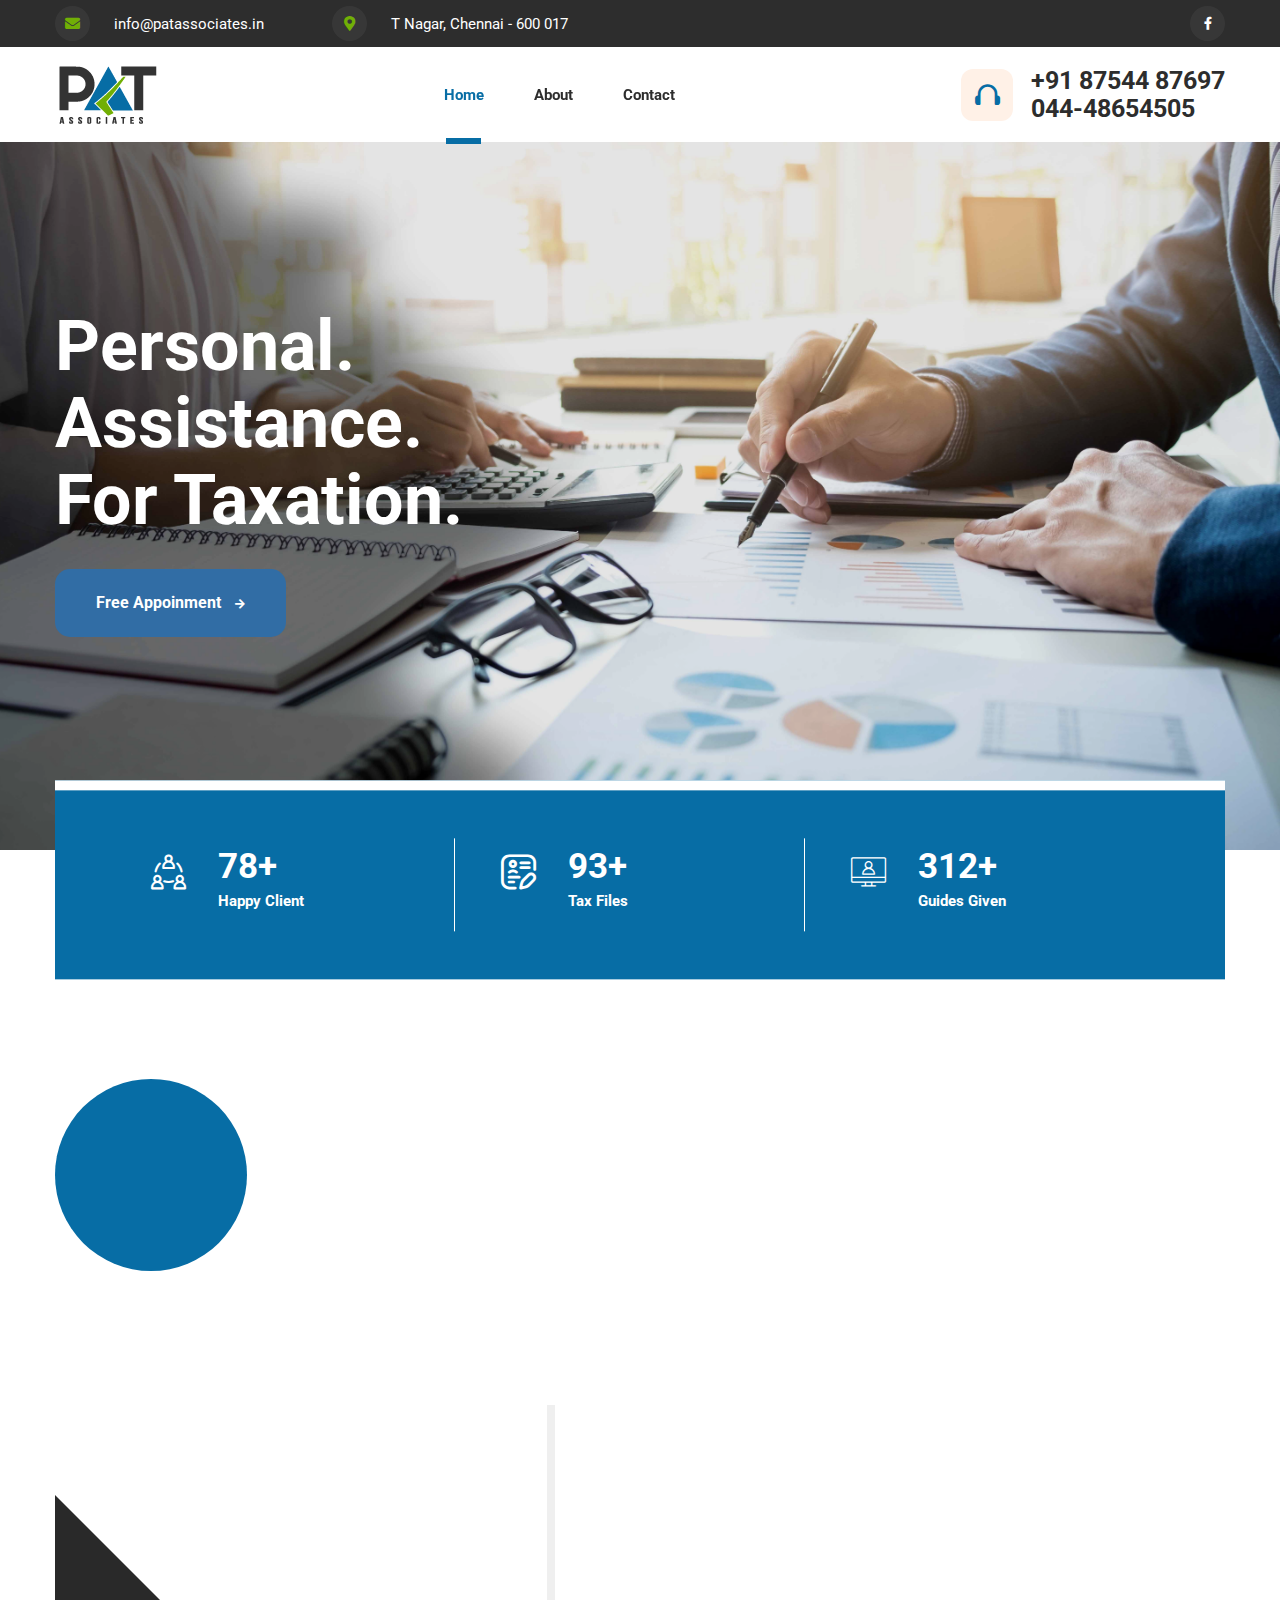
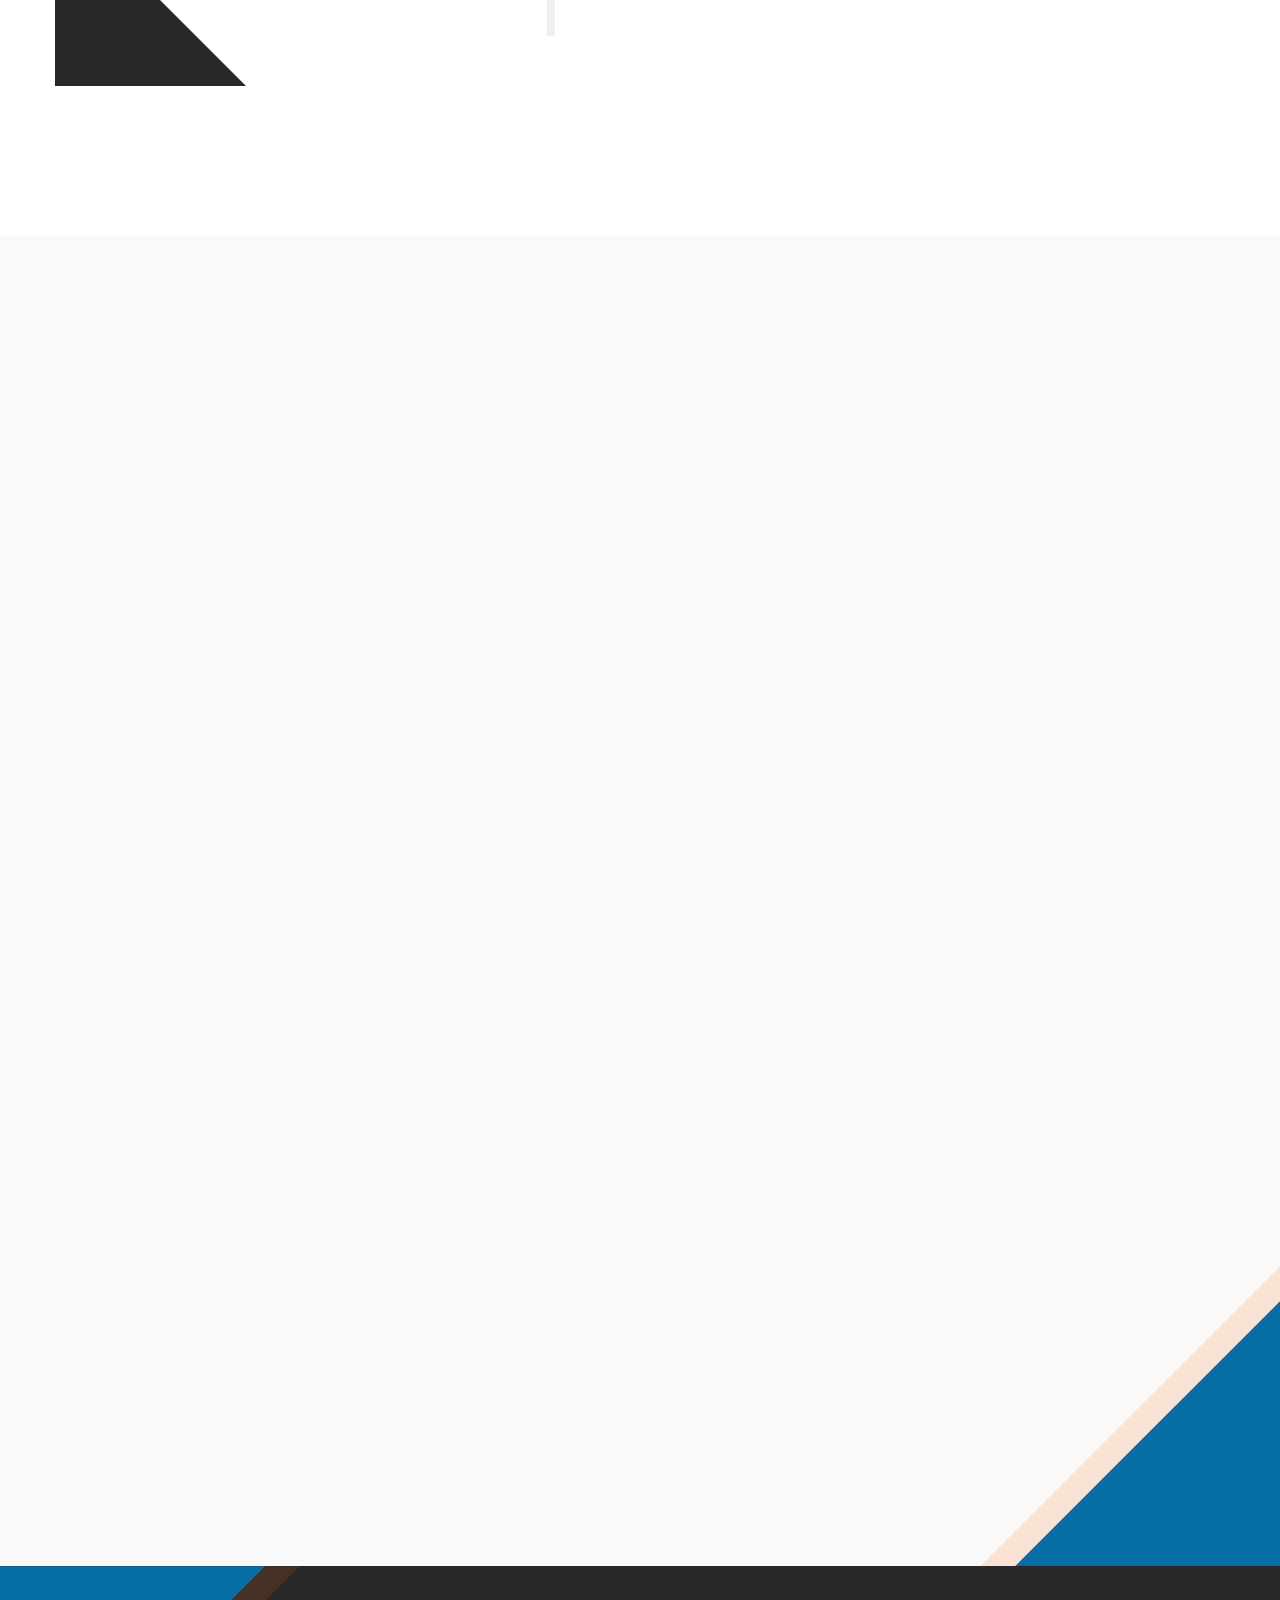
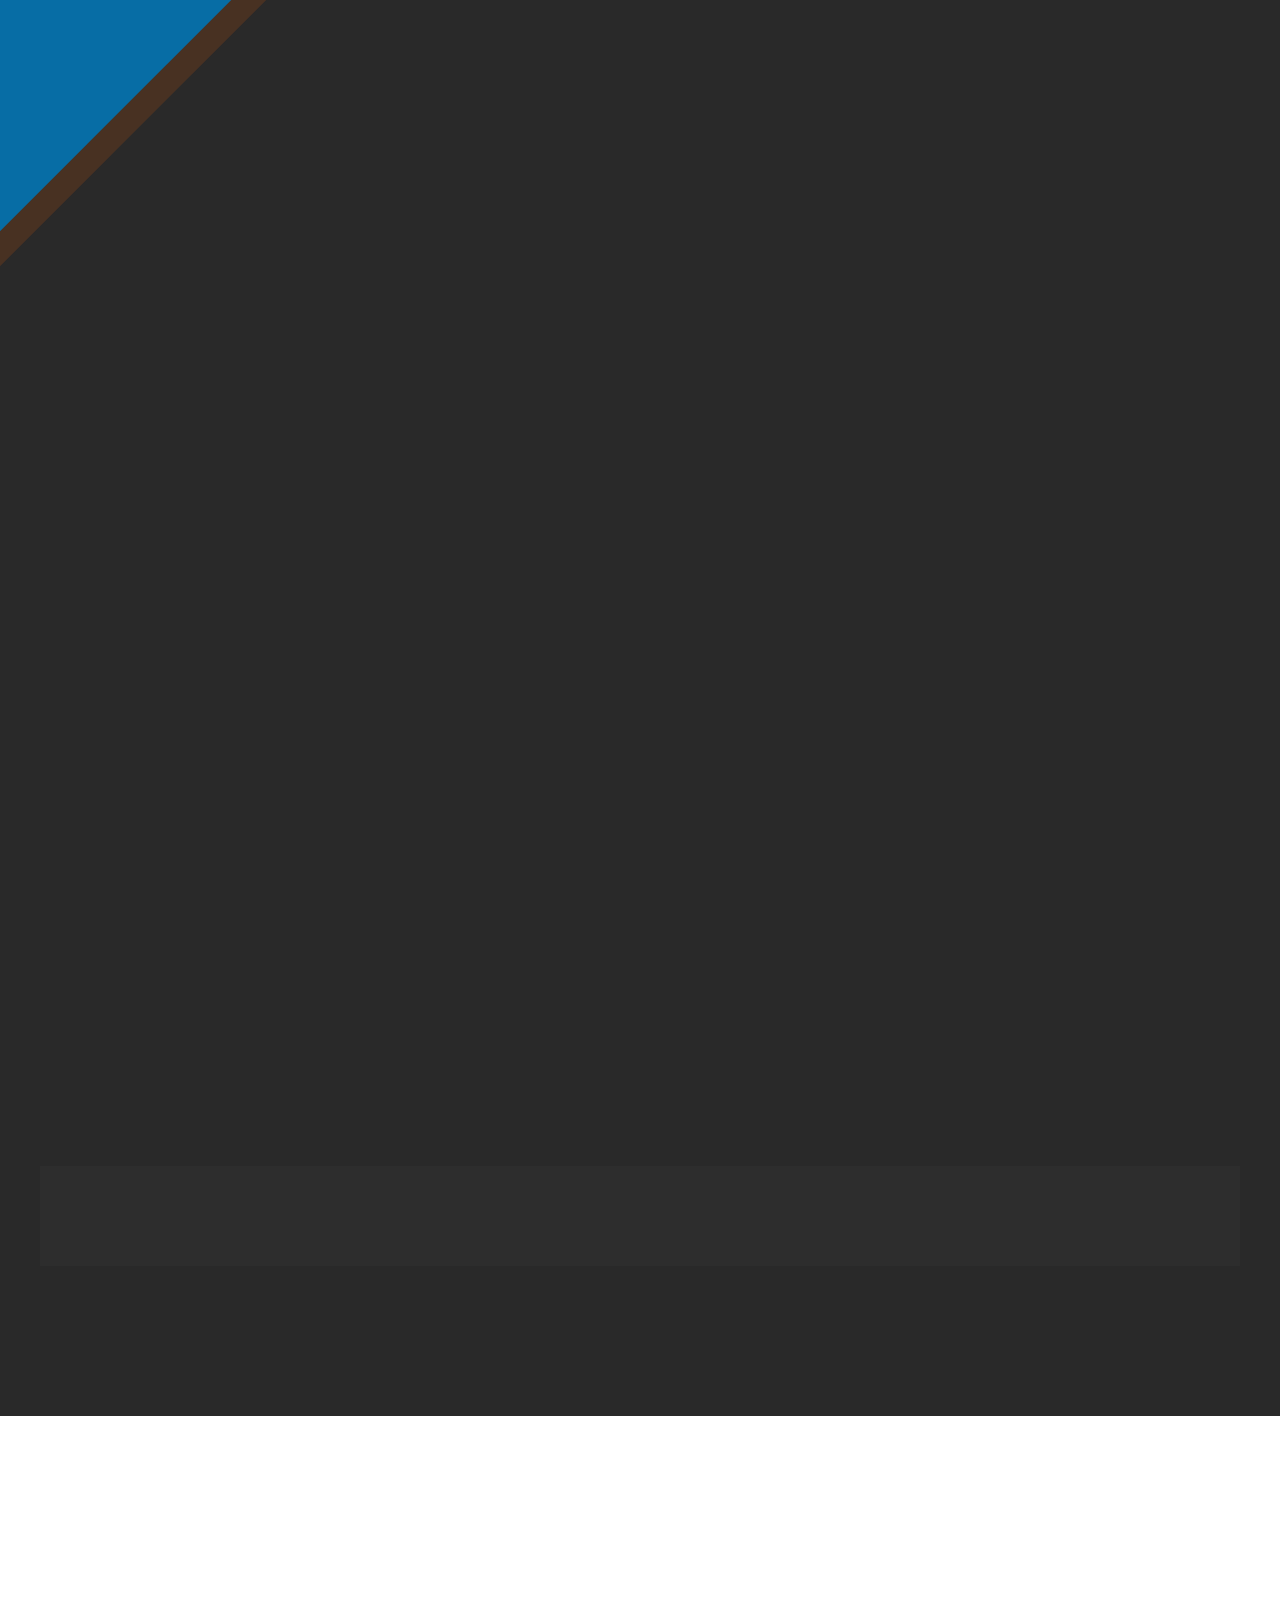
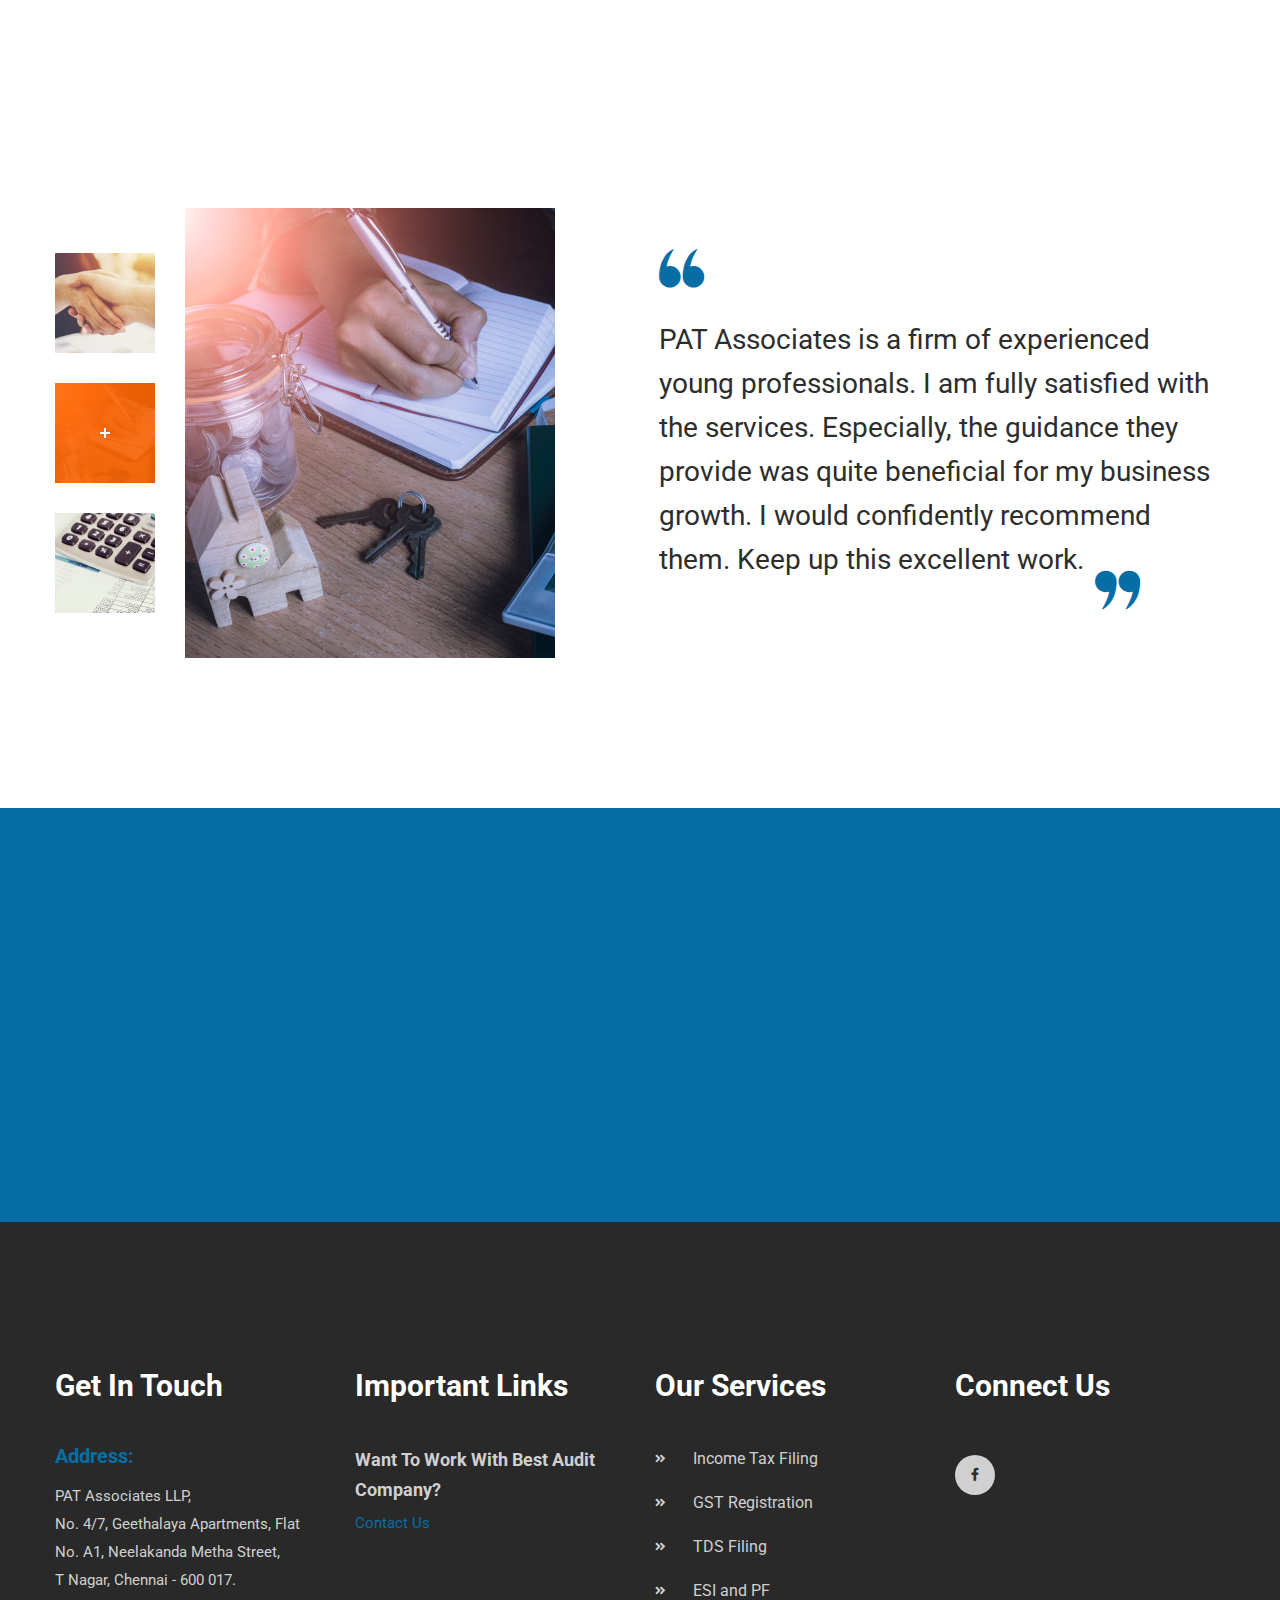
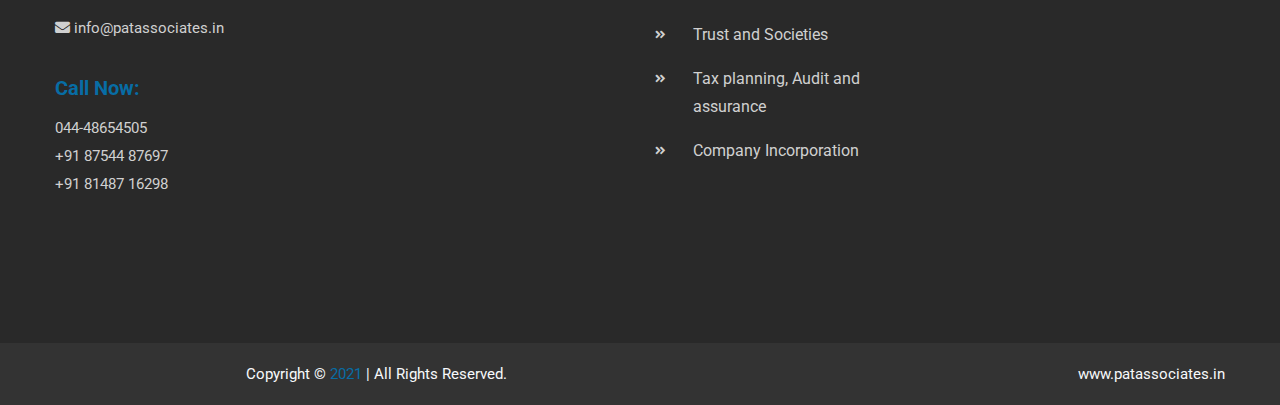
<file: index.html>
<!DOCTYPE html>
<html lang="zxx">
<head>
    <meta charset="utf-8">
    <meta http-equiv="X-UA-Compatible" content="IE=edge">
    <meta name="viewport" content="width=device-width, initial-scale=1, maximum-scale=1, user-scalable=0">
    <title>PAT Associates - Personal Assistance For Taxation</title>
    <meta name="description" content="PAT Associates has been specializing in personalized taxation and accounting services in Chennai. ">
  <meta name="keywords" content=" Tax file in chennai, audit company in chennai ">	
    <!-- Fav Icons -->
    <link rel="shortcut icon" href="assets/images/favicon.png" type="image/x-icon">

    <!-- Stylesheets -->
    <link rel="stylesheet" href="https://fonts.googleapis.com/css2?family=Roboto:ital,wght@0,400;0,500;0,700;1,400;1,500&display=swap">
    <link rel="stylesheet" href="https://use.fontawesome.com/releases/v5.9.0/css/all.css">
    <link rel="stylesheet" href="assets/css/bootstrap.min.css">
    <link rel="stylesheet" href="assets/css/menu.css">
    <link rel="stylesheet" href="assets/css/slick.css">
    <link rel="stylesheet" href="assets/css/flaticon.css">
    <link rel="stylesheet" href="assets/css/animate.css">
    <link rel="stylesheet" href="assets/css/leaflet.css">
    <link rel="stylesheet" href="assets/css/spacing.min.css">
    <!-- Main Style CSS -->
    <link rel="stylesheet" href="assets/css/style.css">
    <!-- Responsive CSS -->
    <link rel="stylesheet" href="assets/css/responsive.css">

   
    <!--[if lt IE 9]><script src="https://cdnjs.cloudflare.com/ajax/libs/html5shiv/3.7.3/html5shiv.js"></script><![endif]-->
<!-- Global site tag (gtag.js) - Google Analytics -->
<script async src="https://www.googletagmanager.com/gtag/js?id=G-X9ENXC2XY2"></script>
<script>
  window.dataLayer = window.dataLayer || [];
  function gtag(){dataLayer.push(arguments);}
  gtag('js', new Date());

  gtag('config', 'G-X9ENXC2XY2');
</script>

</head>

<body>
    <div class="page-wrapper">

        <!-- Preloader -->
        <div class="preloader"></div>

        <!--==================================================================== 
                                Start Header area
        =====================================================================-->
        <header class="main-header">

            <div class="header-top bg-orange">
                <div class="container">
                    <div class="top-inner">
                        <ul class="top-left">
                            <li><i class="fa fa-envelope"></i> <a href="mailto:info@patassociates.in">info@patassociates.in</a></li>
                            <li><i class="fas fa-map-marker-alt"></i> T Nagar, Chennai - 600 017</li>
                        </ul>

                        <div class="top-right ml-auto">
                            <div class="social-style-one">
                                <a target="_blank" href="https://www.facebook.com/PATassociatesLLP/"><i class="fab fa-facebook-f"></i></a>
                                <!--<a href="#"><i class="fab fa-skype"></i></a>
                                <a href="#"><i class="fab fa-twitter"></i></a>
                                <a href="#"><i class="fab fa-pinterest-p"></i></a>-->
                            </div>
                        </div>
                    </div>
                </div>
            </div>

            <!--Header-Upper-->
            <div class="header-upper">
                <div class="container clearfix">

                    <div class="header-inner d-lg-flex align-items-center">

                        <div class="logo-outer d-flex align-items-center">
                            <div class="logo"><a href="index.html"><img src="assets/images/logo.png" alt="" title=""></a></div>
                        </div>

                        <div class="nav-outer clearfix ml-lg-auto mr-lg-auto">
                            <!-- Main Menu -->
                            <nav class="main-menu navbar-expand-lg">
                                <div class="navbar-header clearfix">
                                    <!-- Toggle Button -->
                                    <button type="button" class="navbar-toggle" data-toggle="collapse" data-target=".navbar-collapse">
                                        <span class="icon-bar"></span>
                                        <span class="icon-bar"></span>
                                        <span class="icon-bar"></span>
                                    </button>
                                </div>

                                <div class="navbar-collapse collapse clearfix">
                                    <ul class="navigation clearfix">
                                        <li class="current-menu-item"><a href="index.html">Home</a></li>
                                        <li><a href="about.html">About</a></li>
                                       
                                        <li><a href="contact.html">Contact</a></li>
                                    </ul>
                                </div>

                            </nav>
                            <!-- Main Menu End-->
                        </div>

                        <div class="menu-number">
                              <i class="flaticon-headphone"></i> <a href="callto:+918754487697">+91 87544 87697</a><br>
                            <a href="callto:04448654505">044-48654505</a><br>
                            
                        </div>
                    </div>

                </div>
            </div>
            <!--End Header Upper-->
        </header>
        <!--==================================================================== 
                                End Header area
        =====================================================================-->

        <!--==================================================================== 
            Start Hero Section
        =====================================================================-->
        <section class="hero-section overlay">
            <div class="container">
                <div class="hero-inner">
                    <span class="sub-title wow fadeInUp" data-wow-duration="1s">  </span>
                    <h1><span class="wow fadeInUp" data-wow-duration="1s" data-wow-delay="0.3s">Personal</span><br>
                     <span class="wow fadeInUp" data-wow-duration="1s" data-wow-delay="0.5s">Assistance</span><br>
                      <span class="wow fadeInUp" data-wow-duration="1s" data-wow-delay="0.8s">For Taxation</span></h1>
                    <a href="contact.html" class="theme-btn wow fadeInUp" data-wow-duration="1s" data-wow-delay="1s">Free Appoinment <i class="fas fa-arrow-right"></i></a>
                </div>
            </div>
        </section>
        <!--==================================================================== 
            End Hero Section
        =====================================================================-->

        <!--==================================================================== 
            Start Our Success Section
        =====================================================================-->
        <div class="our-success pb-30 rpb-0 wow fadeInUp" data-wow-duration="2s">
            <div class="container">
                <div class="success-wrap bg-orange">
                    <div class="row">
                        <div class="col-xl-4 col-lg-6 col-md-6">
                            <div class="success-item">
                                <div class="success-icon">
                                    <i class="flaticon-people"></i>
                                </div>
                                <div class="success-content">
                                    <span class="count-text" data-speed="2500" data-stop="250">0</span>
                                    <p>Happy Client</p>
                                </div>
                            </div>
                        </div>
                        <div class="col-xl-4 col-lg-6 col-md-6">
                            <div class="success-item">
                                <div class="success-icon">
                                    <i class="flaticon-edit"></i>
                                </div>
                                <div class="success-content">
                                    <span class="count-text" data-speed="2500" data-stop="300">0</span>
                                    <p>Tax Files</p>
                                </div>
                            </div>
                        </div>
                        <div class="col-xl-4 col-lg-6 col-md-6">
                            <div class="success-item">
                                <div class="success-icon">
                                    <i class="flaticon-computer"></i>
                                </div>
                                <div class="success-content">
                                    <span class="count-text" data-speed="2500" data-stop="1000">0</span>
                                    <p>Guides Given</p>
                                </div>
                            </div>
                        </div>
                        <!--<div class="col-xl-3 col-lg-6 col-md-6">
                            <div class="success-item">
                                <div class="success-icon">
                                    <i class="flaticon-review"></i>
                                </div>
                                <div class="success-content">
                                    <span class="count-text" data-speed="2500" data-stop="4">0</span>
                                    <p>Industries</p>
                                </div>
                            </div>
                        </div>-->
                    </div>
                </div>
            </div>
        </div>
        <!--==================================================================== 
            End Our Success Section
        =====================================================================-->

        <!--==================================================================== 
            Start About Us Section
        =====================================================================-->
        <section class="about-us pb-150 rpb-100">
            <div class="container">
                <div class="row align-items-center">
                    <div class="col-lg-6">
                        <div class="about-image rmb-50">
                            <img class="wow fadeInBottomLeft" data-wow-duration="2s" src="assets/images/about/about.jpg" alt="About Image">
                            <div class="about-border"></div>
                        </div>
                    </div>
                    <div class="col-lg-6">
                        <div class="about-content">
                            <div class="section-title mb-25 wow fadeInUp" data-wow-duration="2s">
                                <h2>We Will Help<br> You For <span>Tax.</span></h2>
                            </div>
                            <p class="wow fadeInUp" data-wow-duration="2s">PAT Associates has been specializing in personalized taxation and accounting services in Chennai. We offer unparalleled personalized accounting services to a wide range of clients, we are here to assure that all of your financial decisions are made carefully and with your greatest interests in mind.</p>

                            <i class="wow fadeInUp" data-wow-duration="2s">We are rendering a comprehensive professional service which includes Income Tax Filing, GST Registration & Advisory, TDS Filing, ESI & PF filing, PF claim, Tax planning, Audit, and assurance, Corporate Compliances, etc.
                            </i>
                           
                        </div>
                    </div>
                </div>
            </div>
        </section>
        <!--==================================================================== 
            End About Us Section
        =====================================================================-->
   
        <!--==================================================================== 
            Start Service Section
        =====================================================================-->
        <section class="services-section bg-snow pt-140 rpt-90 pb-110 rpb-60">
            <div class="container">
                <div class="row justify-content-center">
                    <div class="col-lg-7 col-md-8">
                        <div class="section-title text-center mb-80 wow fadeInUp"  data-wow-duration="2s">
                            <h2>Services We Offer.</h2>
                            <p>We at PAT Associates, provide plenty of services in the fields of taxation, finance, and accounting. Our wide range of services is meant to be a one-stop solution for all your needs.</p>
                        </div>
                    </div>
                </div>
                <div class="row">
                    <div class="col-lg-12 col-md-12">
                        <div class="service-item wow fadeInUp" data-wow-duration="2s" data-wow-delay="0.3s">
                            <div class="service-icon d-flex">
                                <img src="assets/images/services/icon5.png" alt="Services">
                                <a href="javascript:void(0)" class="ml-auto"><i class="fas fa-angle-double-right"></i></a>
                            </div>
                            <div class="service-content">
                                <h4><a href="javascript:void(0)">Tax planning, Audit and assurance</a></h4>
                                <p>Our audit & assurance solutions assist customers in reaching their regulatory objective as an attest function.
                                </p>
                                <p>GST Registration, Monthly Filing, Annual Returns, Revocation, GST Audits.</p>
                                <p>We provide hassle-free TDS Filing Services of monthly and quarterly basis.</p>
                            </div>
                        </div>
                    </div>
                  <!-- <div class="col-lg-4 col-md-6">
                        <div class="service-item wow fadeInUp" data-wow-duration="2s">
                            <div class="service-icon d-flex">
                                <img src="assets/images/services/icon1.png" alt="Services">
                                <a href="javascript:void(0)" class="ml-auto"><i class="fas fa-angle-double-right"></i></a>
                            </div>
                            <div class="service-content">
                                <h4><a href="javascript:void(0)">Income Tax<br> Filing</a></h4>
                                <p>Experience the smarter way to process the Income Tax filings without any complications.</p>
                            </div>
                        </div>
                    </div>
                    <div class="col-lg-4 col-md-6">
                        <div class="service-item wow fadeInUp" data-wow-duration="2s" data-wow-delay="0.3s">
                            <div class="service-icon d-flex">
                                <img src="assets/images/services/icon2.png" alt="Services">
                                <a href="javascript:void(0)" class="ml-auto"><i class="fas fa-angle-double-right"></i></a>
                            </div>
                            <div class="service-content">
                                <h4><a href="javascript:void(0)">GST <br>Registration</a></h4>
                                <p>Monthly Filing, Annual Returns, Revocation, GST Cancellation</p>
                            </div>
                        </div>
                    </div>
                    <div class="col-lg-4 col-md-6">
                        <div class="service-item wow fadeInUp" data-wow-duration="2s" data-wow-delay="0.5s">
                            <div class="service-icon d-flex">
                                <img src="assets/images/services/icon3.png" alt="Services">
                                <a href="javascript:void(0)" class="ml-auto"><i class="fas fa-angle-double-right"></i></a>
                            </div>
                            <div class="service-content">
                                <h4><a href="javascript:void(0)">TDS<br> Filing</a></h4>
                                <p>We provide hassle-free TDS Filing Services with the best quality at a low price.</p>
                            </div>
                        </div>
                    </div>-->
                    <div class="separetor wow fadeInUp" data-wow-duration="2s"></div>
                    <div class="col-lg-4 col-md-6">
                        <div class="service-item wow fadeInUp" data-wow-duration="2s">
                            <div class="service-icon d-flex">
                                <img src="assets/images/services/icon4.png" alt="Services">
                                <a href="javascript:void(0)" class="ml-auto"><i class="fas fa-angle-double-right"></i></a>
                            </div>
                            <div class="service-content">
                                <h4><a href="javascript:void(0)">ESI & PF </a></h4>
                                <p>With the dedicated team, we provide consulting, registration, and tax return filing for EPF and ESI.</p>
                            </div>
                        </div>
                    </div>
                    <div class="col-lg-4 col-md-6">
                        <div class="service-item wow fadeInUp" data-wow-duration="2s" data-wow-delay="0.3s">
                            <div class="service-icon d-flex">
                                <img src="assets/images/services/icon5.png" alt="Services">
                                <a href="javascript:void(0)" class="ml-auto"><i class="fas fa-angle-double-right"></i></a>
                            </div>
                            <div class="service-content">
                                <h4><a href="javascript:void(0)">Trust and Societies</a></h4>
                                <p>We ardently believe in professional ethics and simultaneously in preserving the trust and confidential matters of our patron.
                                </p>
                            </div>
                        </div>
                    </div>
                    <div class="col-lg-4 col-md-6">
                        <div class="service-item wow fadeInUp" data-wow-duration="2s" data-wow-delay="0.5s">
                            <div class="service-icon d-flex">
                                <img src="assets/images/services/icon6.png" alt="Services">
                                <a href="javascript:void(0)" class="ml-auto"><i class="fas fa-angle-double-right"></i></a>
                            </div>
                            <div class="service-content">
                                <h4><a href="javascript:void(0)">Company <br>Incorporation</a></h4>
                                <p>To start up any business, we assist you in getting all the valid business registrations & statutory licenses.
                                </p>
                            </div>
                        </div>
                    </div>
                </div>
            </div>
        </section>
        <!--==================================================================== 
            End Service Section
        =====================================================================-->
   
        <section class="cases-section bg-black pt-140 rpt-90 pb-150 rpb-100">
            <div class="container">
                <div class="row justify-content-center">
                    <div class="col-lg-6">
                        <div class="section-title text-center mb-80 wow fadeInUp" data-wow-duration="2s">
                            <h2>Industries We Serve</h2>
                            <p>Whether you require an internal audit for your company or personal accounting services, we have got you covered everything.
                            </p>
                        </div>
                    </div>
                </div>
               
                <div class="case-wrap">
                    <div class="case-item wow fadeInUp" data-wow-duration="2s" data-wow-delay="0.1s" >
                        <div class="case-image">
                            <img src="assets/images/cases/case3.jpg" alt="Case Image">
                           <!-- <a href="case-details.html"><i class="fas fa-angle-double-right"></i></a>-->
                        </div>
                        <div class="case-content">
                            <span>Industries</span>
                            <h4><a href="case-details.html">Small & Medium Business Groups</a></h4>
                        </div>
                    </div>
                    <div class="case-item wow fadeInUp" data-wow-duration="2s">
                        <div class="case-image">
                            <img src="assets/images/cases/case1.jpg" alt="Case Image">
                          
                        </div>
                        <div class="case-content">
                            <span>Industries</span>
                            <h4><a href="case-details.html">Corporates</a></h4>
                        </div>
                    </div>
                    <div class="case-item wow fadeInUp" data-wow-duration="2s"  data-wow-delay="0.5s">
                        <div class="case-image">
                            <img src="assets/images/cases/case4.jpg" alt="Case Image">
                           
                        </div>
                        <div class="case-content">
                            <span>Industries</span>
                            <h4><a href="case-details.html">Government Sectors</a></h4>
                        </div>
                    </div>
                   
                   
                    
                    
                    
                </div>
            </div>
        </section>
      
        <!--==================================================================== 
            Start Testimonial Section
        =====================================================================-->
        <section class="testimonial-section pt-135 rpt-85 pb-150 rpb-100">
            <div class="container">
                <div class="row justify-content-center">
                    <div class="col-xl-6 col-md-8 col-sm-9">
                        <div class="section-title text-center mb-80 wow fadeInUp" data-wow-duration="2s">
                            <h2>What Clients Say <span>About Us!</span></h2>
                            <p>Our clients are always delighted with us. See the thoughts of our satisfied customers.
                            </p>
                        </div>
                    </div>
                </div>
                <div class="testimonial-area">
                    <div class="review-buttons">
                        <figure>
                            <a href="#" data-review="1" class="review-btn">
                                <img src="assets/images/testimonials/testi-small1.jpg" alt="Reviewed by">
                            </a>
                        </figure>
                        <figure class="active-btn">
                            <a href="#" data-review="2" class="review-btn active">
                                <img src="assets/images/testimonials/testi-small2.jpg" alt="Reviewed by">
                            </a>
                        </figure>
                        <figure>
                            <a href="#" data-review="3" class="review-btn">
                                <img src="assets/images/testimonials/testi-small3.jpg" alt="Reviewed by">
                            </a>
                        </figure>
                    </div>
                    <div class="testimony-content">
                        <div class="review-single">
                            <div class="textimonial-image">
                                <img src="assets/images/testimonials/testi-big1.jpg" alt="Reviewed By">
                            </div>
                            <div class="textimonial-content">
                                <p>I really appreciate PAT Associates' support in GST and taxation-related works. Outstanding services and well-behaved professionals made things more comfortable for me. I would like to recommend my friends this company for GST, taxation, and other CA related works.</p>
                                
                            </div>
                        </div>
                        <div class="review-single active">
                            <div class="textimonial-image">
                                <img src="assets/images/testimonials/testi-big2.jpg" alt="Reviewed By">
                            </div>
                            <div class="textimonial-content">
                                <p>PAT Associates is a firm of experienced young professionals. I am fully satisfied with the services. Especially, the guidance they provide was quite beneficial for my business growth. I would confidently recommend them. Keep up this excellent work.</p>
                               
                            </div>
                        </div>
                        <div class="review-single">
                            <div class="textimonial-image">
                                <img src="assets/images/testimonials/testi-big3.jpg" alt="Reviewed By">
                            </div>
                            <div class="textimonial-content">
                                <p>The right place to get all tax-related services under one roof.  I would recommend PAT Associates for all the financial and taxation matters. They have done all accounting and taxation-related issues and professionally managed my new company registration in Chennai.</p>
                                
                            </div>
                        </div>
                    </div>
                </div>
            </div>
        </section>
        <!--==================================================================== 
            End Testimonials Section
        =====================================================================-->   
          
        <!--==================================================================== 
            Start Call To Action Section
        =====================================================================-->
        <section class="cta-section bg-orange pt-130 rpt-80 pb-135 rpb-100">
            <div class="container">
                <div class="row align-items-center">
                    <div class="col-lg-8">
                        <div class="cta-text wow fadeInUp rmb-25" data-wow-duration="2s">
                            <h3>You Want To Work With Best Audit Company?</h3>
                        </div>
                    </div>
                    <div class="col-lg-4">
                        <div class="cta-btn wow fadeInUp" data-wow-duration="2s" data-wow-delay="0.3s">
                            <a href="contact.html" class="theme-btn">Contact Now <i class="fas fa-arrow-right"></i></a>
                        </div>
                    </div>
                </div>
            </div>
        </section>
        <!--==================================================================== 
            End Call To Action Section
        =====================================================================-->
   
        <!--==================================================================== 
                                Start Footer Section
        =====================================================================-->
        <footer class="footer-section bg-black pt-150 rpt-100">
            <div class="container">
                <div class="row">
                    <div class="col-lg-3 col-6">
                        <div class="widget contact-info-widget">
                            <h3 class="widget-title">Get In Touch</h3>
                            <ul>
                                <li style="margin-bottom: 20px;">
                                    <h5>Address:</h5>
                                    <p>PAT Associates LLP, <br>No. 4/7, Geethalaya Apartments, Flat No. A1, Neelakanda Metha Street,
                                        <br>T Nagar, Chennai - 600 017.</p>
                                </li>
                                <li ><i class="fa fa-envelope"></i> <a href="mailto:info@patassociates.in">info@patassociates.in</a></li>
                                <li>
                                    <h5>Call Now:</h5>
                                    <p><a href="callto:04448654505">044-48654505</a></p> 
<p><a href="callto:+918754487697">+91 87544 87697</a></p>
                                    <p><a href="callto:+918148716298">+91 81487 16298</a></p>
                                </li>
                            </ul>
                        </div>
                    </div>
                    <div class="col-lg-3 col-6">
                        <div class="widget recent-post-widget">
                            <h3 class="widget-title">Important Links</h3>
                            <ul>
                                <li>
                                    <div class="post-item">
                                        <h5><a href="#">Want To Work With Best Audit Company?</a></h5>
                                        <p>Contact Us</p>
                                    </div>
                                </li>
                              
                            </ul>
                        </div>
                    </div>
                    <div class="col-lg-3 col-6">
                        <div class="widget menu-widget">
                            <h3 class="widget-title">Our Services</h3>
                            <ul>
                                <li><a href="javascript:void(0)">Income Tax
                                    Filing</a></li>
                                <li><a href="javascript:void(0)">GST
                                    Registration</a></li>
                                <li><a href="javascript:void(0)">TDS
                                    Filing</a></li>
                                <li><a href="javascript:void(0)">ESI and PF </a></li> <li><a href="javascript:void(0)">Trust and Societies</a></li>
                                <li><a href="javascript:void(0)">Tax planning,
                                    Audit and assurance</a></li>
                                    <li><a href="javascript:void(0)">Company
                                        Incorporation</a></li>
                            </ul>
                        </div>
                    </div>
                    <div class="col-lg-3 col-6">
                        <div class="widget subscribe-widget">
                            <h3 class="widget-title">Connect Us</h3>
                            <div class="social-style-two mt-10">
                                <a target="_blank" href="https://www.facebook.com/PATassociatesLLP/"><i class="fab fa-facebook-f"></i></a>
                           
                            </div>
                        </div>
                    </div>
                </div>
            </div>
            
            <!-- Copyright Area-->
            <div class="copyright-area mt-95 rmt-45">
               <div class="container">
                    <div class="copyright-inner align-items-center">
                        <div class="copyright-wrap order-2 order-md-1">
                            <p>Copyright © <span>2021</span> | All Rights Reserved.</p>
                            <!-- Scroll Top Button -->
                            <button class="scroll-top scroll-to-target wow fadeInUp" data-wow-duration="2s" data-target="html"><i class="fas fa-angle-double-up"></i></button>
                            <!-- footer menu -->
                        </div>
                        <ul class="footer-menu order-1 order-md-2">
                            <li><a href="#">www.patassociates.in</a></li>
                           
                        </ul>
                    </div>
                </div>
            </div>
        </footer>
        <!--==================================================================== 
                                End Footer Section
        =====================================================================-->
    </div>
    <!--End pagewrapper-->
    
    <!-- jequery plugins -->
    <script src="assets/js/jquery-3.5.1.min.js"></script>
    <script src="assets/js/bootstrap.min.js"></script>
    <script src="assets/js/slick.min.js"></script>
    <script src="assets/js/wow.min.js"></script>
    <script src="assets/js/leaflet.min.js"></script>
    <script src="assets/js/appear.js"></script>
    <!-- Custom script -->
    <script src="assets/js/script.js"></script>
</body>
</html>
</file>
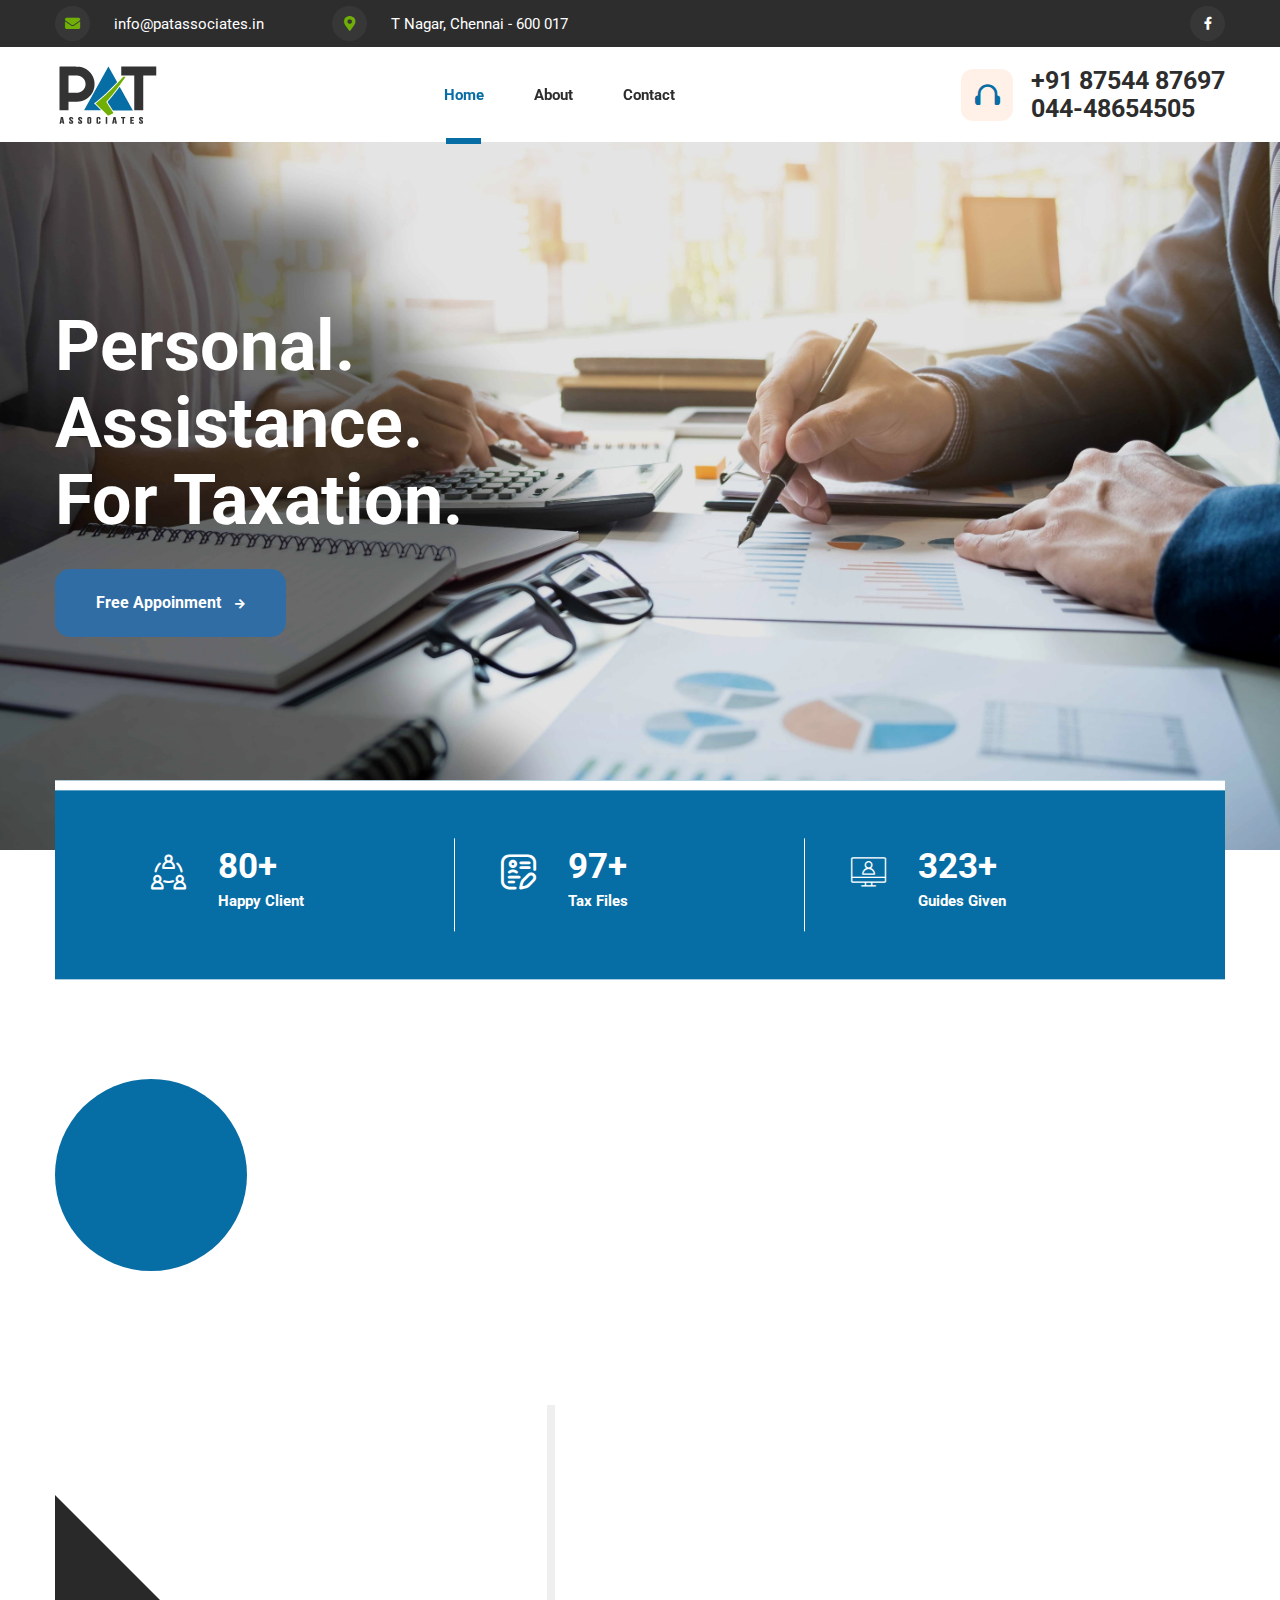
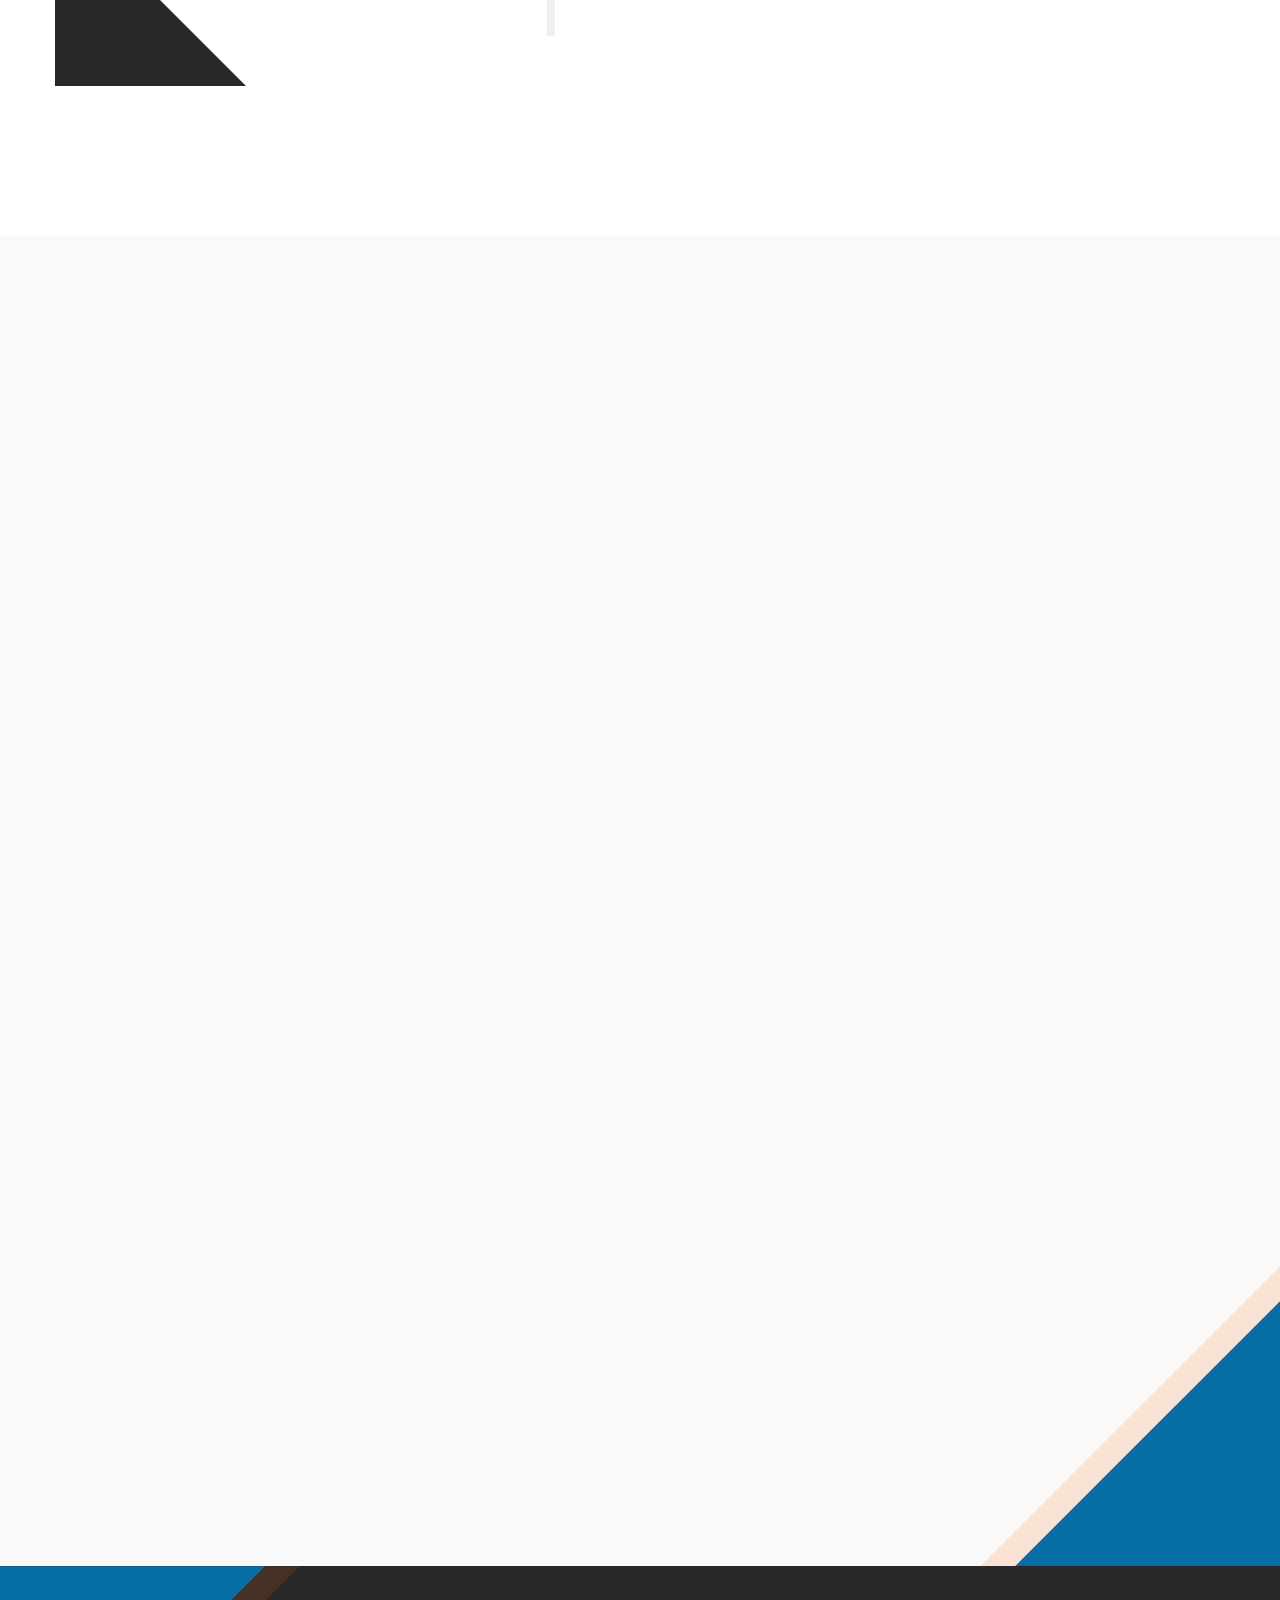
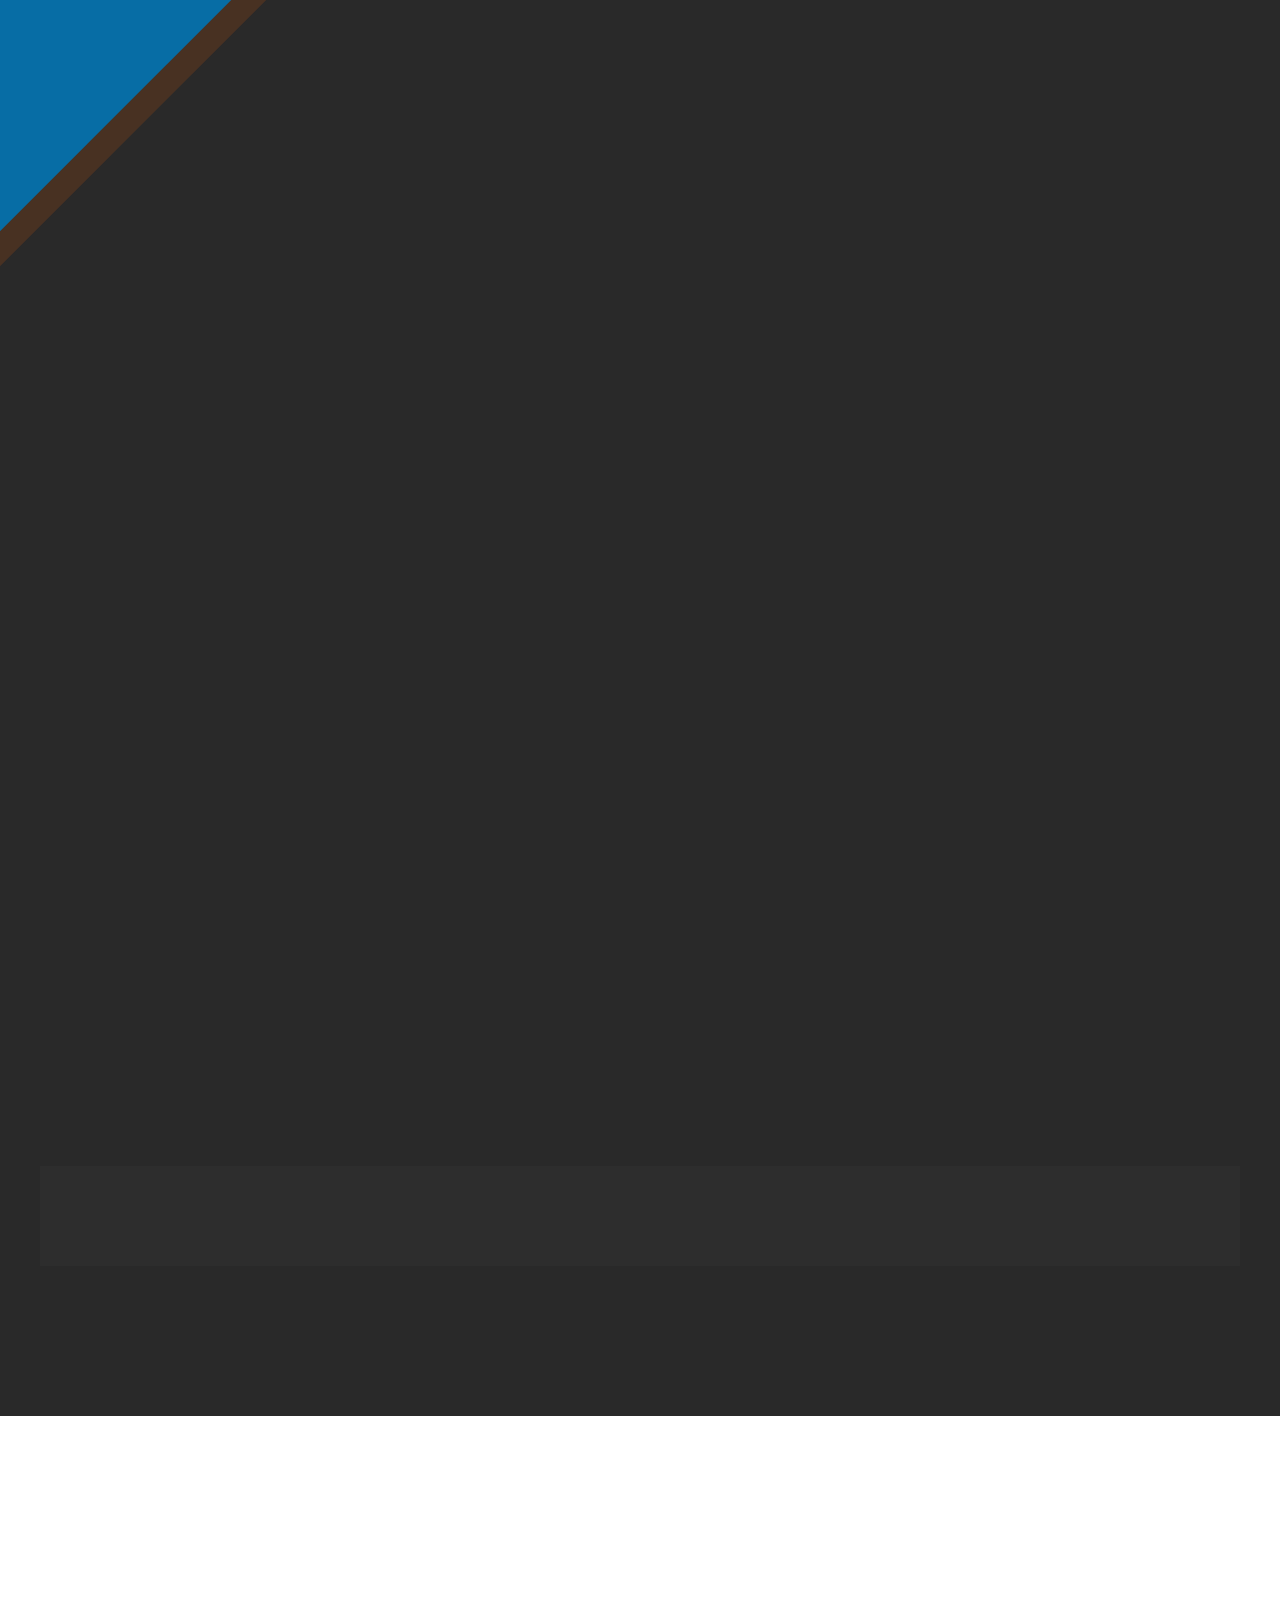
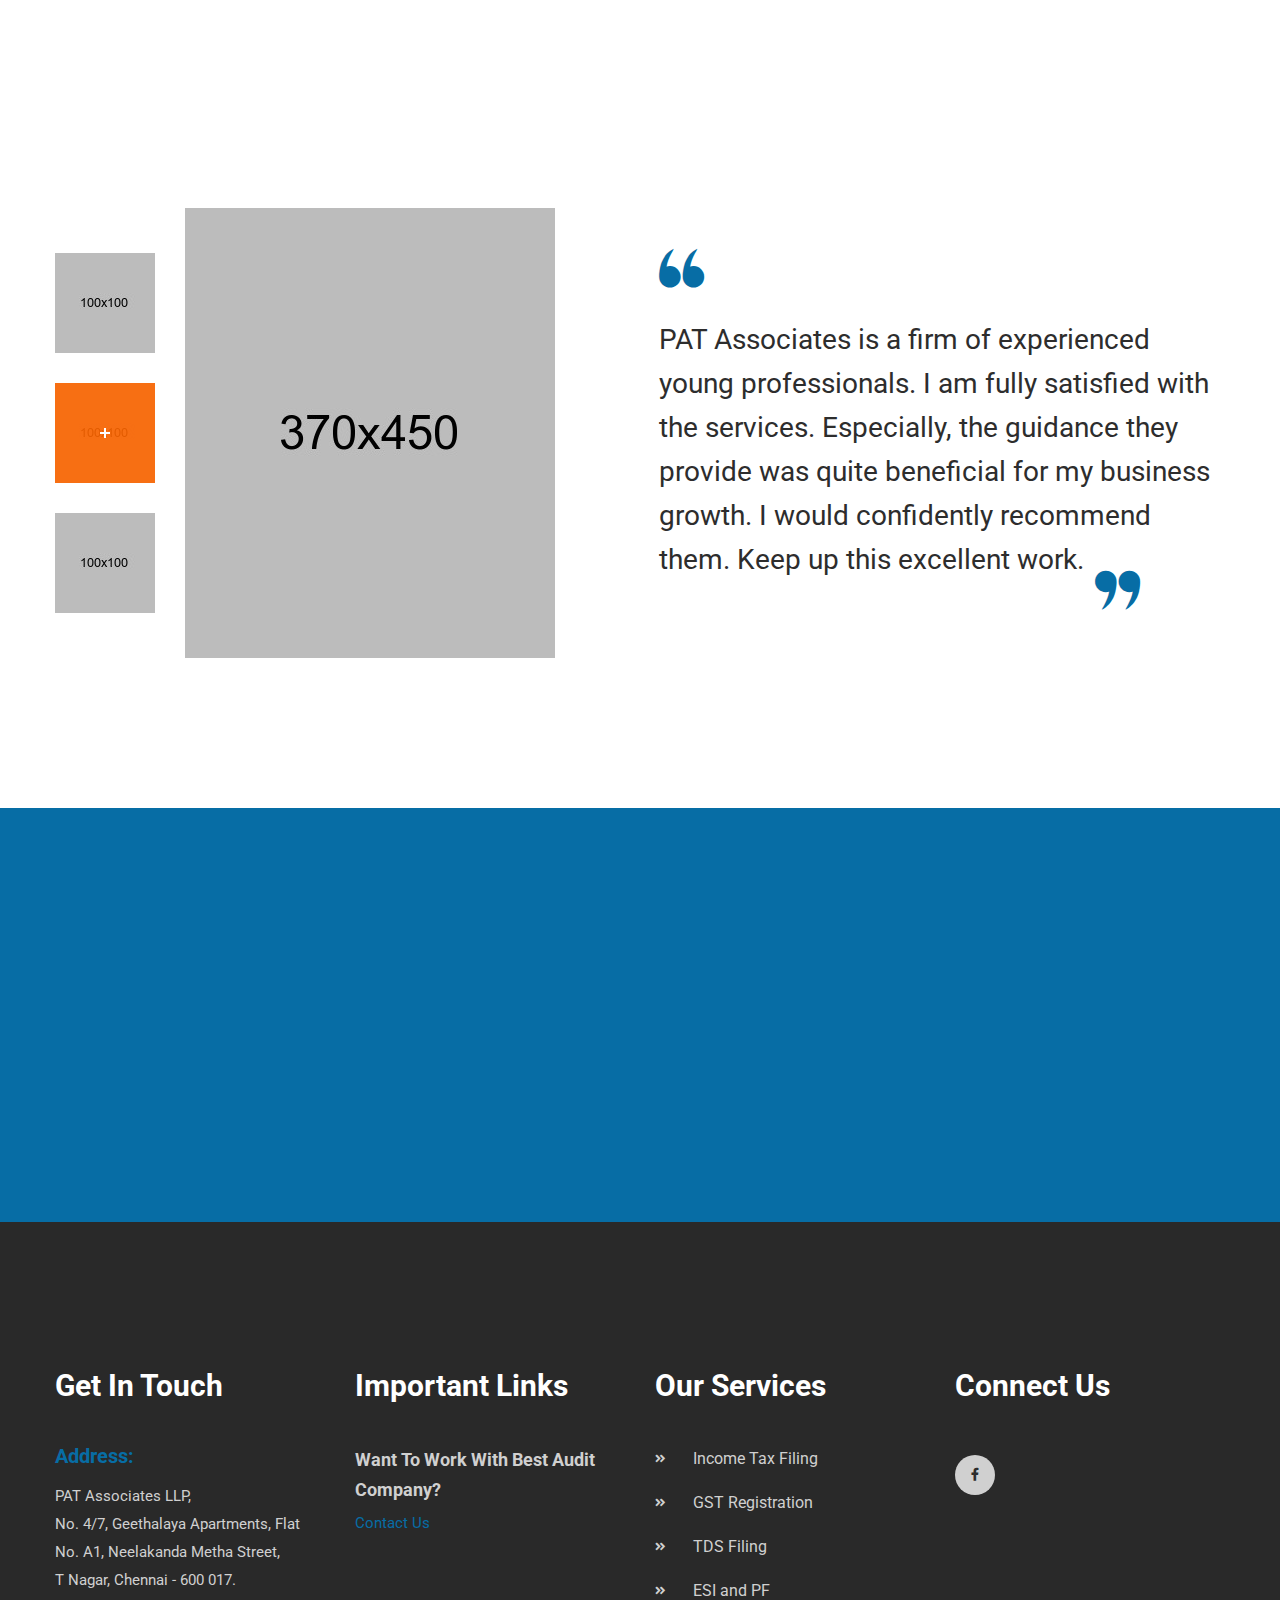
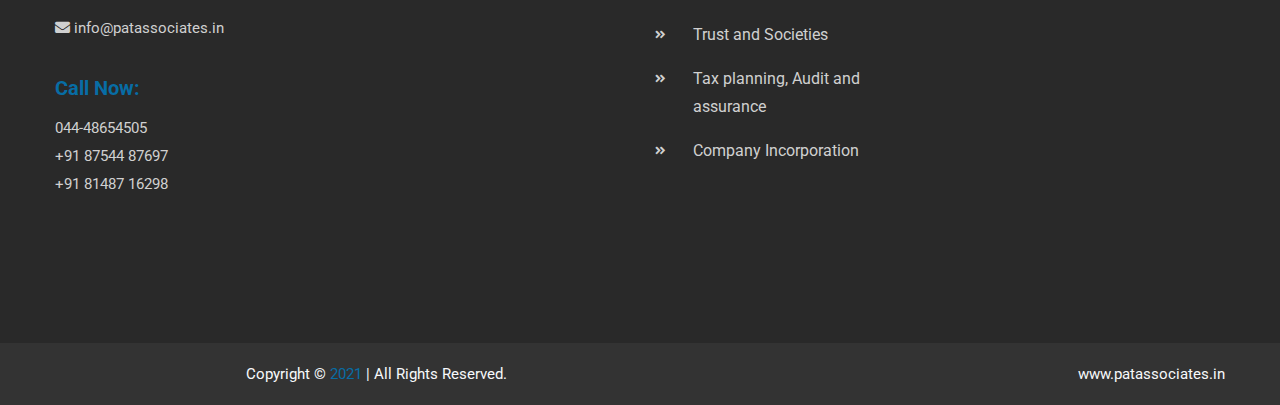
<file: stage/index.html>
<!DOCTYPE html>
<html lang="zxx">
<head>
    <meta charset="utf-8">
    <meta http-equiv="X-UA-Compatible" content="IE=edge">
    <meta name="viewport" content="width=device-width, initial-scale=1, maximum-scale=1, user-scalable=0">
    <title>PAT Associates - Personal Assistance For Taxation</title>
    <meta name="description" content="PAT Associates has been specializing in personalized taxation and accounting services in Chennai. ">
  <meta name="keywords" content=" Tax file in chennai, audit company in chennai ">	
    <!-- Fav Icons -->
    <link rel="shortcut icon" href="assets/images/favicon.png" type="image/x-icon">

    <!-- Stylesheets -->
    <link rel="stylesheet" href="https://fonts.googleapis.com/css2?family=Roboto:ital,wght@0,400;0,500;0,700;1,400;1,500&display=swap">
    <link rel="stylesheet" href="https://use.fontawesome.com/releases/v5.9.0/css/all.css">
    <link rel="stylesheet" href="assets/css/bootstrap.min.css">
    <link rel="stylesheet" href="assets/css/menu.css">
    <link rel="stylesheet" href="assets/css/slick.css">
    <link rel="stylesheet" href="assets/css/flaticon.css">
    <link rel="stylesheet" href="assets/css/animate.css">
    <link rel="stylesheet" href="assets/css/leaflet.css">
    <link rel="stylesheet" href="assets/css/spacing.min.css">
    <!-- Main Style CSS -->
    <link rel="stylesheet" href="assets/css/style.css">
    <!-- Responsive CSS -->
    <link rel="stylesheet" href="assets/css/responsive.css">

    <!--[if lt IE 9]><script src="https://cdnjs.cloudflare.com/ajax/libs/html5shiv/3.7.3/html5shiv.js"></script><![endif]-->
</head>

<body>
    <div class="page-wrapper">

        <!-- Preloader -->
        <div class="preloader"></div>

        <!--==================================================================== 
                                Start Header area
        =====================================================================-->
        <header class="main-header">

            <div class="header-top bg-orange">
                <div class="container">
                    <div class="top-inner">
                        <ul class="top-left">
                            <li><i class="fa fa-envelope"></i> <a href="mailto:info@patassociates.in">info@patassociates.in</a></li>
                            <li><i class="fas fa-map-marker-alt"></i> T Nagar, Chennai - 600 017</li>
                        </ul>

                        <div class="top-right ml-auto">
                            <div class="social-style-one">
                                <a target="_blank" href="https://www.facebook.com/PATassociatesLLP/"><i class="fab fa-facebook-f"></i></a>
                                <!--<a href="#"><i class="fab fa-skype"></i></a>
                                <a href="#"><i class="fab fa-twitter"></i></a>
                                <a href="#"><i class="fab fa-pinterest-p"></i></a>-->
                            </div>
                        </div>
                    </div>
                </div>
            </div>

            <!--Header-Upper-->
            <div class="header-upper">
                <div class="container clearfix">

                    <div class="header-inner d-lg-flex align-items-center">

                        <div class="logo-outer d-flex align-items-center">
                            <div class="logo"><a href="index.html"><img src="assets/images/logo.png" alt="" title=""></a></div>
                        </div>

                        <div class="nav-outer clearfix ml-lg-auto mr-lg-auto">
                            <!-- Main Menu -->
                            <nav class="main-menu navbar-expand-lg">
                                <div class="navbar-header clearfix">
                                    <!-- Toggle Button -->
                                    <button type="button" class="navbar-toggle" data-toggle="collapse" data-target=".navbar-collapse">
                                        <span class="icon-bar"></span>
                                        <span class="icon-bar"></span>
                                        <span class="icon-bar"></span>
                                    </button>
                                </div>

                                <div class="navbar-collapse collapse clearfix">
                                    <ul class="navigation clearfix">
                                        <li class="current-menu-item"><a href="index.html">Home</a></li>
                                        <li><a href="about.html">About</a></li>
                                       
                                        <li><a href="contact.html">Contact</a></li>
                                    </ul>
                                </div>

                            </nav>
                            <!-- Main Menu End-->
                        </div>

                        <div class="menu-number">
                              <i class="flaticon-headphone"></i> <a href="callto:+918754487697">+91 87544 87697</a><br>
                            <a href="callto:04448654505">044-48654505</a><br>
                            
                        </div>
                    </div>

                </div>
            </div>
            <!--End Header Upper-->
        </header>
        <!--==================================================================== 
                                End Header area
        =====================================================================-->

        <!--==================================================================== 
            Start Hero Section
        =====================================================================-->
        <section class="hero-section overlay">
            <div class="container">
                <div class="hero-inner">
                    <span class="sub-title wow fadeInUp" data-wow-duration="1s">  </span>
                    <h1><span class="wow fadeInUp" data-wow-duration="1s" data-wow-delay="0.3s">Personal</span><br>
                     <span class="wow fadeInUp" data-wow-duration="1s" data-wow-delay="0.5s">Assistance</span><br>
                      <span class="wow fadeInUp" data-wow-duration="1s" data-wow-delay="0.8s">For Taxation</span></h1>
                    <a href="contact.html" class="theme-btn wow fadeInUp" data-wow-duration="1s" data-wow-delay="1s">Free Appoinment <i class="fas fa-arrow-right"></i></a>
                </div>
            </div>
        </section>
        <!--==================================================================== 
            End Hero Section
        =====================================================================-->

        <!--==================================================================== 
            Start Our Success Section
        =====================================================================-->
        <div class="our-success pb-30 rpb-0 wow fadeInUp" data-wow-duration="2s">
            <div class="container">
                <div class="success-wrap bg-orange">
                    <div class="row">
                        <div class="col-xl-4 col-lg-6 col-md-6">
                            <div class="success-item">
                                <div class="success-icon">
                                    <i class="flaticon-people"></i>
                                </div>
                                <div class="success-content">
                                    <span class="count-text" data-speed="2500" data-stop="250">0</span>
                                    <p>Happy Client</p>
                                </div>
                            </div>
                        </div>
                        <div class="col-xl-4 col-lg-6 col-md-6">
                            <div class="success-item">
                                <div class="success-icon">
                                    <i class="flaticon-edit"></i>
                                </div>
                                <div class="success-content">
                                    <span class="count-text" data-speed="2500" data-stop="300">0</span>
                                    <p>Tax Files</p>
                                </div>
                            </div>
                        </div>
                        <div class="col-xl-4 col-lg-6 col-md-6">
                            <div class="success-item">
                                <div class="success-icon">
                                    <i class="flaticon-computer"></i>
                                </div>
                                <div class="success-content">
                                    <span class="count-text" data-speed="2500" data-stop="1000">0</span>
                                    <p>Guides Given</p>
                                </div>
                            </div>
                        </div>
                        <!--<div class="col-xl-3 col-lg-6 col-md-6">
                            <div class="success-item">
                                <div class="success-icon">
                                    <i class="flaticon-review"></i>
                                </div>
                                <div class="success-content">
                                    <span class="count-text" data-speed="2500" data-stop="4">0</span>
                                    <p>Industries</p>
                                </div>
                            </div>
                        </div>-->
                    </div>
                </div>
            </div>
        </div>
        <!--==================================================================== 
            End Our Success Section
        =====================================================================-->

        <!--==================================================================== 
            Start About Us Section
        =====================================================================-->
        <section class="about-us pb-150 rpb-100">
            <div class="container">
                <div class="row align-items-center">
                    <div class="col-lg-6">
                        <div class="about-image rmb-50">
                            <img class="wow fadeInBottomLeft" data-wow-duration="2s" src="assets/images/about/about.jpg" alt="About Image">
                            <div class="about-border"></div>
                        </div>
                    </div>
                    <div class="col-lg-6">
                        <div class="about-content">
                            <div class="section-title mb-25 wow fadeInUp" data-wow-duration="2s">
                                <h2>We Will Help<br> You For <span>Tax.</span></h2>
                            </div>
                            <p class="wow fadeInUp" data-wow-duration="2s">PAT Associates has been specializing in personalized taxation and accounting services in Chennai. We offer unparalleled personalized accounting services to a wide range of clients, we are here to assure that all of your financial decisions are made carefully and with your greatest interests in mind.</p>

                            <i class="wow fadeInUp" data-wow-duration="2s">We are rendering a comprehensive professional service which includes Income Tax Filing, GST Registration & Advisory, TDS Filing, ESI & PF filing, PF claim, Tax planning, Audit, and assurance, Corporate Compliances, etc.
                            </i>
                           
                        </div>
                    </div>
                </div>
            </div>
        </section>
        <!--==================================================================== 
            End About Us Section
        =====================================================================-->
   
        <!--==================================================================== 
            Start Service Section
        =====================================================================-->
        <section class="services-section bg-snow pt-140 rpt-90 pb-110 rpb-60">
            <div class="container">
                <div class="row justify-content-center">
                    <div class="col-lg-7 col-md-8">
                        <div class="section-title text-center mb-80 wow fadeInUp"  data-wow-duration="2s">
                            <h2>Services We Offer.</h2>
                            <p>We at PAT Associates, provide plenty of services in the fields of taxation, finance, and accounting. Our wide range of services is meant to be a one-stop solution for all your needs.</p>
                        </div>
                    </div>
                </div>
                <div class="row">
                    <div class="col-lg-12 col-md-12">
                        <div class="service-item wow fadeInUp" data-wow-duration="2s" data-wow-delay="0.3s">
                            <div class="service-icon d-flex">
                                <img src="assets/images/services/icon5.png" alt="Services">
                                <a href="javascript:void(0)" class="ml-auto"><i class="fas fa-angle-double-right"></i></a>
                            </div>
                            <div class="service-content">
                                <h4><a href="javascript:void(0)">Tax planning, Audit and assurance</a></h4>
                                <p>Our audit & assurance solutions assist customers in reaching their regulatory objective as an attest function.
                                </p>
                                <p><b>GST Registration,</b> Monthly Filing, Annual Returns, Revocation, GST Audits</p>
                                <p>We provide hassle-free TDS Filing Services of monthly and quarterly basis.</p>
                            </div>
                        </div>
                    </div>
                  <!-- <div class="col-lg-4 col-md-6">
                        <div class="service-item wow fadeInUp" data-wow-duration="2s">
                            <div class="service-icon d-flex">
                                <img src="assets/images/services/icon1.png" alt="Services">
                                <a href="javascript:void(0)" class="ml-auto"><i class="fas fa-angle-double-right"></i></a>
                            </div>
                            <div class="service-content">
                                <h4><a href="javascript:void(0)">Income Tax<br> Filing</a></h4>
                                <p>Experience the smarter way to process the Income Tax filings without any complications.</p>
                            </div>
                        </div>
                    </div>
                    <div class="col-lg-4 col-md-6">
                        <div class="service-item wow fadeInUp" data-wow-duration="2s" data-wow-delay="0.3s">
                            <div class="service-icon d-flex">
                                <img src="assets/images/services/icon2.png" alt="Services">
                                <a href="javascript:void(0)" class="ml-auto"><i class="fas fa-angle-double-right"></i></a>
                            </div>
                            <div class="service-content">
                                <h4><a href="javascript:void(0)">GST <br>Registration</a></h4>
                                <p>Monthly Filing, Annual Returns, Revocation, GST Cancellation</p>
                            </div>
                        </div>
                    </div>
                    <div class="col-lg-4 col-md-6">
                        <div class="service-item wow fadeInUp" data-wow-duration="2s" data-wow-delay="0.5s">
                            <div class="service-icon d-flex">
                                <img src="assets/images/services/icon3.png" alt="Services">
                                <a href="javascript:void(0)" class="ml-auto"><i class="fas fa-angle-double-right"></i></a>
                            </div>
                            <div class="service-content">
                                <h4><a href="javascript:void(0)">TDS<br> Filing</a></h4>
                                <p>We provide hassle-free TDS Filing Services with the best quality at a low price.</p>
                            </div>
                        </div>
                    </div>-->
                    <div class="separetor wow fadeInUp" data-wow-duration="2s"></div>
                    <div class="col-lg-4 col-md-6">
                        <div class="service-item wow fadeInUp" data-wow-duration="2s">
                            <div class="service-icon d-flex">
                                <img src="assets/images/services/icon4.png" alt="Services">
                                <a href="javascript:void(0)" class="ml-auto"><i class="fas fa-angle-double-right"></i></a>
                            </div>
                            <div class="service-content">
                                <h4><a href="javascript:void(0)">ESI & PF </a></h4>
                                <p>With the dedicated team, we provide consulting, registration, and tax return filing for EPF and ESI.</p>
                            </div>
                        </div>
                    </div>
                    <div class="col-lg-4 col-md-6">
                        <div class="service-item wow fadeInUp" data-wow-duration="2s" data-wow-delay="0.3s">
                            <div class="service-icon d-flex">
                                <img src="assets/images/services/icon5.png" alt="Services">
                                <a href="javascript:void(0)" class="ml-auto"><i class="fas fa-angle-double-right"></i></a>
                            </div>
                            <div class="service-content">
                                <h4><a href="javascript:void(0)">Trust and Societies</a></h4>
                                <p>We ardently believe in professional ethics and simultaneously in preserving the trust and confidential matters of our patron.
                                </p>
                            </div>
                        </div>
                    </div>
                    <div class="col-lg-4 col-md-6">
                        <div class="service-item wow fadeInUp" data-wow-duration="2s" data-wow-delay="0.5s">
                            <div class="service-icon d-flex">
                                <img src="assets/images/services/icon6.png" alt="Services">
                                <a href="javascript:void(0)" class="ml-auto"><i class="fas fa-angle-double-right"></i></a>
                            </div>
                            <div class="service-content">
                                <h4><a href="javascript:void(0)">Company <br>Incorporation</a></h4>
                                <p>To start up any business, we assist you in getting all the valid business registrations & statutory licenses.
                                </p>
                            </div>
                        </div>
                    </div>
                </div>
            </div>
        </section>
        <!--==================================================================== 
            End Service Section
        =====================================================================-->
   
        <section class="cases-section bg-black pt-140 rpt-90 pb-150 rpb-100">
            <div class="container">
                <div class="row justify-content-center">
                    <div class="col-lg-6">
                        <div class="section-title text-center mb-80 wow fadeInUp" data-wow-duration="2s">
                            <h2>Industries We Serve</h2>
                            <p>Whether you require an internal audit for your company or personal accounting services, we have got you covered everything.
                            </p>
                        </div>
                    </div>
                </div>
               
                <div class="case-wrap">
                    <div class="case-item wow fadeInUp" data-wow-duration="2s" data-wow-delay="0.1s" >
                        <div class="case-image">
                            <img src="assets/images/cases/case3.jpg" alt="Case Image">
                           <!-- <a href="case-details.html"><i class="fas fa-angle-double-right"></i></a>-->
                        </div>
                        <div class="case-content">
                            <span>Industries</span>
                            <h4><a href="case-details.html">Small & Medium Business Groups</a></h4>
                        </div>
                    </div>
                    <div class="case-item wow fadeInUp" data-wow-duration="2s">
                        <div class="case-image">
                            <img src="assets/images/cases/case1.jpg" alt="Case Image">
                          
                        </div>
                        <div class="case-content">
                            <span>Industries</span>
                            <h4><a href="case-details.html">Corporates</a></h4>
                        </div>
                    </div>
                    <div class="case-item wow fadeInUp" data-wow-duration="2s"  data-wow-delay="0.5s">
                        <div class="case-image">
                            <img src="assets/images/cases/case4.jpg" alt="Case Image">
                           
                        </div>
                        <div class="case-content">
                            <span>Industries</span>
                            <h4><a href="case-details.html">Government Sectors</a></h4>
                        </div>
                    </div>
                   
                   
                    
                    
                    
                </div>
            </div>
        </section>
      
        <!--==================================================================== 
            Start Testimonial Section
        =====================================================================-->
        <section class="testimonial-section pt-135 rpt-85 pb-150 rpb-100">
            <div class="container">
                <div class="row justify-content-center">
                    <div class="col-xl-6 col-md-8 col-sm-9">
                        <div class="section-title text-center mb-80 wow fadeInUp" data-wow-duration="2s">
                            <h2>What Clients Say <span>About Us!</span></h2>
                            <p>Our clients are always delighted with us. See the thoughts of our satisfied customers.
                            </p>
                        </div>
                    </div>
                </div>
                <div class="testimonial-area">
                    <div class="review-buttons">
                        <figure>
                            <a href="#" data-review="1" class="review-btn">
                                <img src="assets/images/testimonials/testi-small1.jpg" alt="Reviewed by">
                            </a>
                        </figure>
                        <figure class="active-btn">
                            <a href="#" data-review="2" class="review-btn active">
                                <img src="assets/images/testimonials/testi-small2.jpg" alt="Reviewed by">
                            </a>
                        </figure>
                        <figure>
                            <a href="#" data-review="3" class="review-btn">
                                <img src="assets/images/testimonials/testi-small3.jpg" alt="Reviewed by">
                            </a>
                        </figure>
                    </div>
                    <div class="testimony-content">
                        <div class="review-single">
                            <div class="textimonial-image">
                                <img src="assets/images/testimonials/testi-big1.jpg" alt="Reviewed By">
                            </div>
                            <div class="textimonial-content">
                                <p>I really appreciate PAT Associates' support in GST and taxation-related works. Outstanding services and well-behaved professionals made things more comfortable for me. I would like to recommend my friends this company for GST, taxation, and other CA related works.</p>
                                
                            </div>
                        </div>
                        <div class="review-single active">
                            <div class="textimonial-image">
                                <img src="assets/images/testimonials/testi-big2.jpg" alt="Reviewed By">
                            </div>
                            <div class="textimonial-content">
                                <p>PAT Associates is a firm of experienced young professionals. I am fully satisfied with the services. Especially, the guidance they provide was quite beneficial for my business growth. I would confidently recommend them. Keep up this excellent work.</p>
                               
                            </div>
                        </div>
                        <div class="review-single">
                            <div class="textimonial-image">
                                <img src="assets/images/testimonials/testi-big3.jpg" alt="Reviewed By">
                            </div>
                            <div class="textimonial-content">
                                <p>The right place to get all tax-related services under one roof.  I would recommend PAT Associates for all the financial and taxation matters. They have done all accounting and taxation-related issues and professionally managed my new company registration in Chennai.</p>
                                
                            </div>
                        </div>
                    </div>
                </div>
            </div>
        </section>
        <!--==================================================================== 
            End Testimonials Section
        =====================================================================-->   
          
        <!--==================================================================== 
            Start Call To Action Section
        =====================================================================-->
        <section class="cta-section bg-orange pt-130 rpt-80 pb-135 rpb-100">
            <div class="container">
                <div class="row align-items-center">
                    <div class="col-lg-8">
                        <div class="cta-text wow fadeInUp rmb-25" data-wow-duration="2s">
                            <h3>You Want To Work With Best Audit Company?</h3>
                        </div>
                    </div>
                    <div class="col-lg-4">
                        <div class="cta-btn wow fadeInUp" data-wow-duration="2s" data-wow-delay="0.3s">
                            <a href="contact.html" class="theme-btn">Contact Now <i class="fas fa-arrow-right"></i></a>
                        </div>
                    </div>
                </div>
            </div>
        </section>
        <!--==================================================================== 
            End Call To Action Section
        =====================================================================-->
   
        <!--==================================================================== 
                                Start Footer Section
        =====================================================================-->
        <footer class="footer-section bg-black pt-150 rpt-100">
            <div class="container">
                <div class="row">
                    <div class="col-lg-3 col-6">
                        <div class="widget contact-info-widget">
                            <h3 class="widget-title">Get In Touch</h3>
                            <ul>
                                <li style="margin-bottom: 20px;">
                                    <h5>Address:</h5>
                                    <p>PAT Associates LLP, <br>No. 4/7, Geethalaya Apartments, Flat No. A1, Neelakanda Metha Street,
                                        <br>T Nagar, Chennai - 600 017.</p>
                                </li>
                                <li ><i class="fa fa-envelope"></i> <a href="mailto:info@patassociates.in">info@patassociates.in</a></li>
                                <li>
                                    <h5>Call Now:</h5>
                                    <p><a href="callto:04448654505">044-48654505</a></p> 
<p><a href="callto:+918754487697">+91 87544 87697</a></p>
                                    <p><a href="callto:+918148716298">+91 81487 16298</a></p>
                                </li>
                            </ul>
                        </div>
                    </div>
                    <div class="col-lg-3 col-6">
                        <div class="widget recent-post-widget">
                            <h3 class="widget-title">Important Links</h3>
                            <ul>
                                <li>
                                    <div class="post-item">
                                        <h5><a href="#">Want To Work With Best Audit Company?</a></h5>
                                        <p>Contact Us</p>
                                    </div>
                                </li>
                              
                            </ul>
                        </div>
                    </div>
                    <div class="col-lg-3 col-6">
                        <div class="widget menu-widget">
                            <h3 class="widget-title">Our Services</h3>
                            <ul>
                                <li><a href="javascript:void(0)">Income Tax
                                    Filing</a></li>
                                <li><a href="javascript:void(0)">GST
                                    Registration</a></li>
                                <li><a href="javascript:void(0)">TDS
                                    Filing</a></li>
                                <li><a href="javascript:void(0)">ESI and PF </a></li> <li><a href="javascript:void(0)">Trust and Societies</a></li>
                                <li><a href="javascript:void(0)">Tax planning,
                                    Audit and assurance</a></li>
                                    <li><a href="javascript:void(0)">Company
                                        Incorporation</a></li>
                            </ul>
                        </div>
                    </div>
                    <div class="col-lg-3 col-6">
                        <div class="widget subscribe-widget">
                            <h3 class="widget-title">Connect Us</h3>
                            <div class="social-style-two mt-10">
                                <a target="_blank" href="https://www.facebook.com/PATassociatesLLP/"><i class="fab fa-facebook-f"></i></a>
                           
                            </div>
                        </div>
                    </div>
                </div>
            </div>
            
            <!-- Copyright Area-->
            <div class="copyright-area mt-95 rmt-45">
               <div class="container">
                    <div class="copyright-inner align-items-center">
                        <div class="copyright-wrap order-2 order-md-1">
                            <p>Copyright © <span>2021</span> | All Rights Reserved.</p>
                            <!-- Scroll Top Button -->
                            <button class="scroll-top scroll-to-target wow fadeInUp" data-wow-duration="2s" data-target="html"><i class="fas fa-angle-double-up"></i></button>
                            <!-- footer menu -->
                        </div>
                        <ul class="footer-menu order-1 order-md-2">
                            <li><a href="#">www.patassociates.in</a></li>
                           
                        </ul>
                    </div>
                </div>
            </div>
        </footer>
        <!--==================================================================== 
                                End Footer Section
        =====================================================================-->
    </div>
    <!--End pagewrapper-->
    
    <!-- jequery plugins -->
    <script src="assets/js/jquery-3.5.1.min.js"></script>
    <script src="assets/js/bootstrap.min.js"></script>
    <script src="assets/js/slick.min.js"></script>
    <script src="assets/js/wow.min.js"></script>
    <script src="assets/js/leaflet.min.js"></script>
    <script src="assets/js/appear.js"></script>
    <!-- Custom script -->
    <script src="assets/js/script.js"></script>
</body>
</html>
</file>
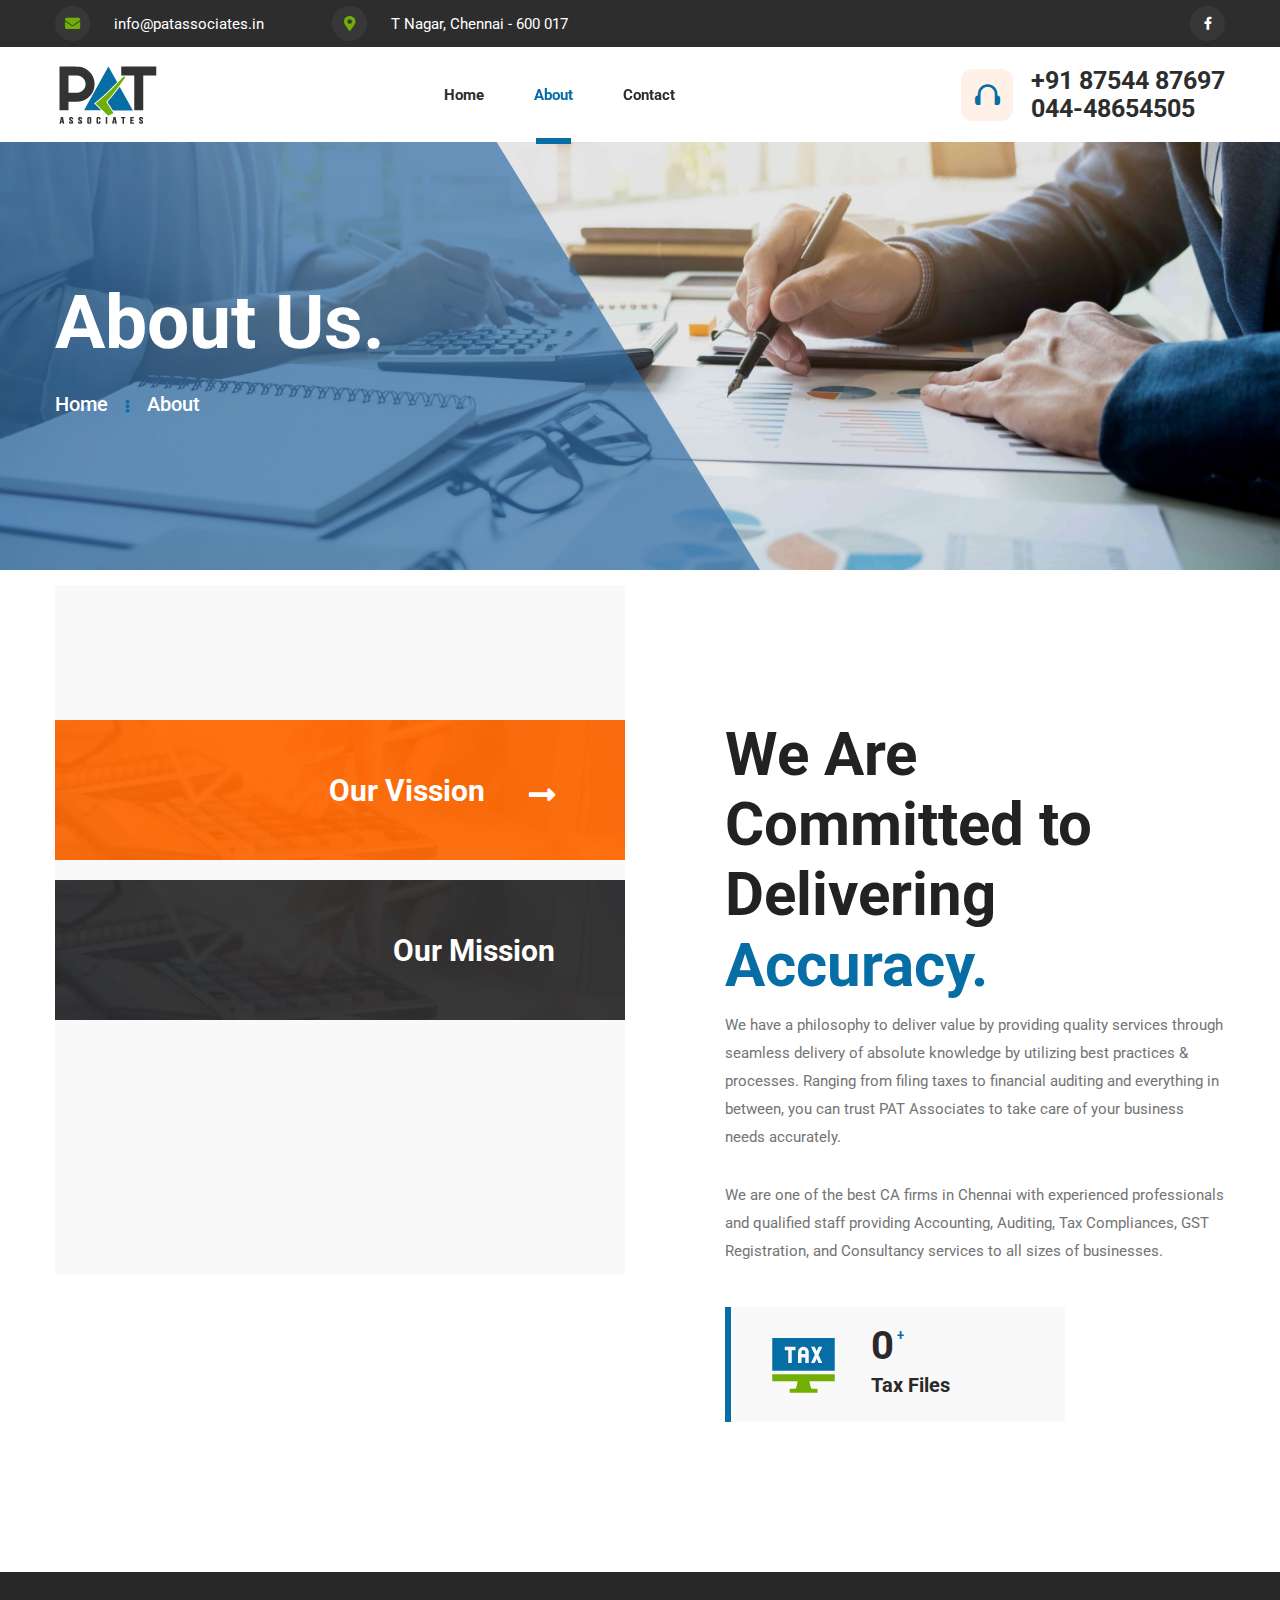
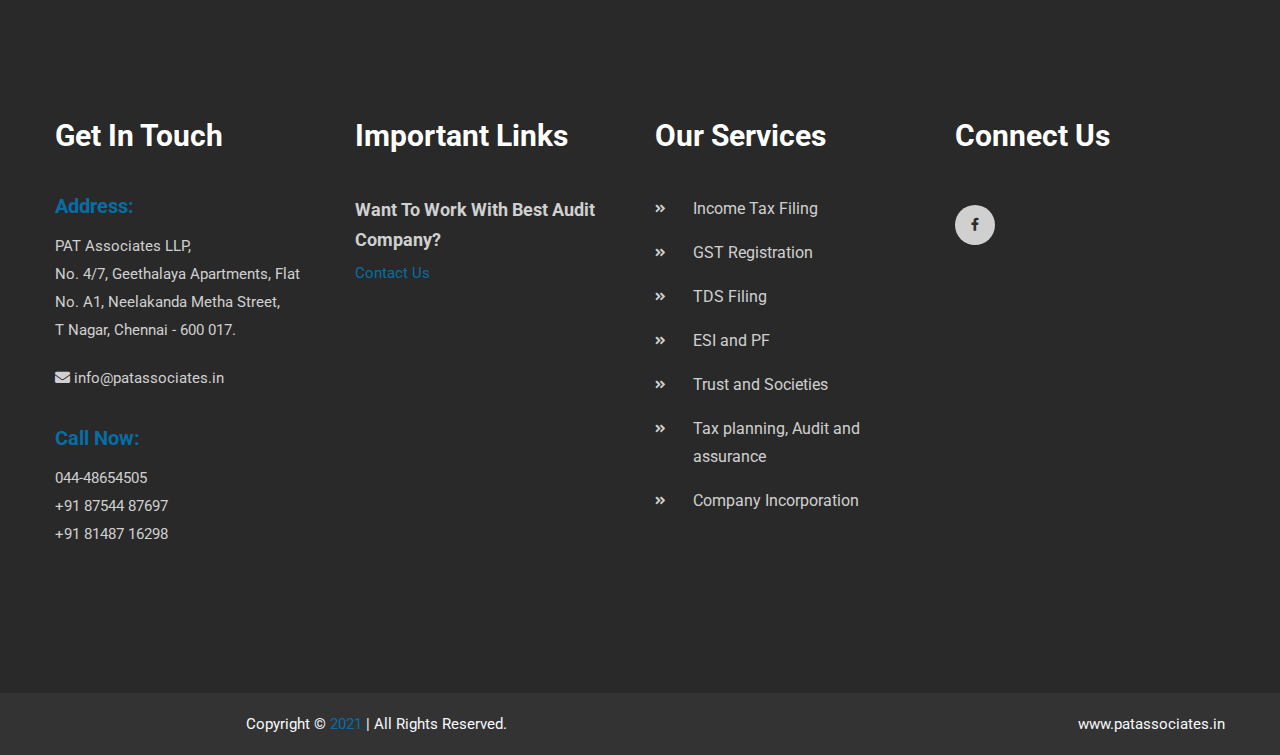
<file: about.html>
<!DOCTYPE html>
<html lang="zxx">

<head>
    <meta charset="utf-8">
    <meta http-equiv="X-UA-Compatible" content="IE=edge">
    <meta name="viewport" content="width=device-width, initial-scale=1, maximum-scale=1, user-scalable=0">
    <title>About Us</title>

    <!-- Fav Icons -->
    <link rel="shortcut icon" href="assets/images/favicon.png" type="image/x-icon">

    <!-- Stylesheets -->
    <link rel="stylesheet" href="https://fonts.googleapis.com/css2?family=Roboto:ital,wght@0,400;0,500;0,700;1,400;1,500&display=swap">
    <link rel="stylesheet" href="https://use.fontawesome.com/releases/v5.9.0/css/all.css">
    <link rel="stylesheet" href="assets/css/bootstrap.min.css">
    <link rel="stylesheet" href="assets/css/menu.css">
    <link rel="stylesheet" href="assets/css/slick.css">
    <link rel="stylesheet" href="assets/css/flaticon.css">
    <link rel="stylesheet" href="assets/css/animate.css">
    <link rel="stylesheet" href="assets/css/leaflet.css">
    <link rel="stylesheet" href="assets/css/spacing.min.css">
    <!-- Main Style CSS -->
    <link rel="stylesheet" href="assets/css/style.css">
    <!-- Responsive CSS -->
    <link rel="stylesheet" href="assets/css/responsive.css">

    <!--[if lt IE 9]><script src="https://cdnjs.cloudflare.com/ajax/libs/html5shiv/3.7.3/html5shiv.js"></script><![endif]-->
<!-- Global site tag (gtag.js) - Google Analytics -->
<script async src="https://www.googletagmanager.com/gtag/js?id=G-X9ENXC2XY2"></script>
<script>
  window.dataLayer = window.dataLayer || [];
  function gtag(){dataLayer.push(arguments);}
  gtag('js', new Date());

  gtag('config', 'G-X9ENXC2XY2');
</script>
</head>

<body>
    <div class="page-wrapper">

        <!-- Preloader -->
        <div class="preloader"></div>

        <!--==================================================================== 
                                Start Header area
        =====================================================================-->
        <header class="main-header">

            <div class="header-top bg-orange">
                <div class="container">
                    <div class="top-inner">
                        <ul class="top-left">
                            <li><i class="fa fa-envelope"></i> <a href="mailto:info@patassociates.in">info@patassociates.in</a></li>
                            <li><i class="fas fa-map-marker-alt"></i> T Nagar, Chennai - 600 017</li>
                        </ul>

                        <div class="top-right ml-auto">
                            <div class="social-style-one">
                                <a target="_blank" href="https://www.facebook.com/PATassociatesLLP/"><i class="fab fa-facebook-f"></i></a>
                                <!--<a href="#"><i class="fab fa-skype"></i></a>
                                <a href="#"><i class="fab fa-twitter"></i></a>
                                <a href="#"><i class="fab fa-pinterest-p"></i></a>-->
                            </div>
                        </div>
                    </div>
                </div>
            </div>

            <!--Header-Upper-->
            <div class="header-upper">
                <div class="container clearfix">

                    <div class="header-inner d-lg-flex align-items-center">

                        <div class="logo-outer d-flex align-items-center">
                            <div class="logo"><a href="index.html"><img src="assets/images/logo.png" alt="" title=""></a></div>
                        </div>

                        <div class="nav-outer clearfix ml-lg-auto mr-lg-auto">
                            <!-- Main Menu -->
                            <nav class="main-menu navbar-expand-lg">
                                <div class="navbar-header clearfix">
                                    <!-- Toggle Button -->
                                    <button type="button" class="navbar-toggle" data-toggle="collapse" data-target=".navbar-collapse">
                                        <span class="icon-bar"></span>
                                        <span class="icon-bar"></span>
                                        <span class="icon-bar"></span>
                                    </button>
                                </div>

                                <div class="navbar-collapse collapse clearfix">
                                    <ul class="navigation clearfix">
                                        <li ><a href="index.html">Home</a></li>
                                        <li class="current-menu-item"><a href="about.html">About</a></li>
                                       
                                        <li><a href="contact.html">Contact</a></li>
                                    </ul>
                                </div>

                            </nav>
                            <!-- Main Menu End-->
                        </div>

                        <div class="menu-number">
                              <i class="flaticon-headphone"></i> <a href="callto:+918754487697">+91 87544 87697</a><br>
                            <a href="callto:04448654505">044-48654505</a>
                        </div>
                    </div>

                </div>
            </div>
            <!--End Header Upper-->
        </header>
        <!--==================================================================== 
                                End Header area
        =====================================================================-->


        <!--==================================================================== 
            Start Page Banner Section
        =====================================================================-->
        <section class="page-banner overlay">
            <div class="container">
                <div class="banner-inner">
                    <h2 class="wow fadeInUp" data-wow-duration="1.5s">About Us.</h2>
                    <nav aria-label="breadcrumb" class="wow fadeInUp" data-wow-duration="1.5s" data-wow-delay="0.3s">
                        <ol class="breadcrumb">
                            <li class="breadcrumb-item"><a href="index.html">Home</a></li>
                            <li class="breadcrumb-item active" aria-current="page">About</li>
                        </ol>
                    </nav>
                </div>
            </div>
        </section>
        <!--==================================================================== 
            End Page Banner Section
        =====================================================================-->


        <!--==================================================================== 
            Start Vission Mission Section
        =====================================================================-->
        <section class="vission-mission py-150 rpy-100">
            <div class="container">
                <div class="row">
                    <div class="col-lg-6">
                        <ul class="vission-tabs">
                          
                            <li class="active wow fadeInUp" data-tab="tab_2" data-wow-duration="1.5s" data-wow-delay="0.3s"><h3>Our Vission</h3></li>
                            <li class="wow fadeInUp" data-tab="tab_3" data-wow-duration="1.5s" data-wow-delay="0.5s"><h3>Our Mission</h3></li>
                        </ul>
                    </div>
                    <div class="col-lg-6">
                        <div class="vission-content-wrap">
                           
                            <div id="tab_2" class="vission-tab-content active">
                                <div class="section-title">
                                    <h2> We Are Committed to Delivering <span>Accuracy.</span></h2>
                              
                                </div>
                                <p>We have a philosophy to deliver value by providing quality services through seamless delivery of absolute knowledge by utilizing best practices & processes. Ranging from filing taxes to financial auditing and everything in between, you can trust PAT Associates to take care of your business needs accurately. </p>
                                <p>We are one of the best CA firms in Chennai with experienced professionals and qualified staff providing Accounting, Auditing, Tax Compliances, GST Registration, and Consultancy services to all sizes of businesses.</p>
                                <div class="success-item bg-snow">
                                    <div class="icon-image">
                                        <img src="assets/images/about/icon.png" alt="Success Icon Image">
                                    </div>
                                    <div class="success-content">
                                        <span class="count-text" data-speed="2500" data-stop="300">0</span>
                                        <h5>Tax Files</h5>
                                    </div>
                                </div>
                            </div>
                            <div id="tab_3" class="vission-tab-content">
                                <div class="section-title">
                                    <h2>Can Solve Your Financial Problem & Grow <span>Business.</span></h2>
                                </div>
                                <p>PAT Associates is a one-stop solution for all your accounting needs. With many years of experience and dedication, we provide comprehensive and affordable registrations and tax filing solutions for businesses and individuals.
                                </p>
                                <p>As a business & financial advisors, we've got your business goals and objectives in mind. We will drive your firm in the precise strategic direction, determine problems, and implement changes.</p>
                                <div class="success-item bg-snow">
                                    <div class="icon-image">
                                        <img src="assets/images/services/icon6.png" alt="Success Icon Image">
                                    </div>
                                    <div class="success-content">
                                        <span class="count-text" data-speed="2500" data-stop="250">0</span>
                                        <h5>Benefited Clients</h5>
                                    </div>
                                </div>
                            </div>
                        </div>
                    </div>
                </div>
            </div>
        </section>
        <!--==================================================================== 
            End Vission Mission Section
        =====================================================================-->
   
       
        <!--==================================================================== 
            Start Call Back Section
        =====================================================================-->
    
        <!--==================================================================== 
            End Call Back Section
        =====================================================================-->

       
      
   
       
        <!--==================================================================== 
                                Start Footer Section
        =====================================================================-->
        <footer class="footer-section bg-black pt-150 rpt-100">
            <div class="container">
                <div class="row">
                    <div class="col-lg-3 col-6">
                        <div class="widget contact-info-widget">
                            <h3 class="widget-title">Get In Touch</h3>
                            <ul>
                                <li style="margin-bottom: 20px;">
                                    <h5>Address:</h5>
                                    <p>PAT Associates LLP, <br>No. 4/7, Geethalaya Apartments, Flat No. A1, Neelakanda Metha Street,
                                        <br>T Nagar, Chennai - 600 017.</p>
                                </li>
                                <li ><i class="fa fa-envelope"></i> <a href="mailto:info@patassociates.in">info@patassociates.in</a></li>
                                <li>
                                    <h5>Call Now:</h5>
                                    <p><a href="callto:04448654505">044-48654505</a></p> 
<p><a href="callto:+918754487697">+91 87544 87697</a></p>
                                    <p><a href="callto:+918148716298">+91 81487 16298</a></p>
                                </li>
                            </ul>
                        </div>
                    </div>
                    <div class="col-lg-3 col-6">
                        <div class="widget recent-post-widget">
                            <h3 class="widget-title">Important Links</h3>
                            <ul>
                                <li>
                                    <div class="post-item">
                                        <h5><a href="#">Want To Work With Best Audit Company?</a></h5>
                                        <p>Contact Us</p>
                                    </div>
                                </li>
                              
                            </ul>
                        </div>
                    </div>
                    <div class="col-lg-3 col-6">
                        <div class="widget menu-widget">
                            <h3 class="widget-title">Our Services</h3>
                            <ul>
                                <li><a href="javascript:void(0)">Income Tax
                                    Filing</a></li>
                                <li><a href="javascript:void(0)">GST
                                    Registration</a></li>
                                <li><a href="javascript:void(0)">TDS
                                    Filing</a></li>
                                <li><a href="javascript:void(0)">ESI and PF </a></li> <li><a href="javascript:void(0)">Trust and Societies</a></li>
                                <li><a href="javascript:void(0)">Tax planning,
                                    Audit and assurance</a></li>
                                    <li><a href="javascript:void(0)">Company
                                        Incorporation</a></li>
                            </ul>
                        </div>
                    </div>
                    <div class="col-lg-3 col-6">
                        <div class="widget subscribe-widget">
                            <h3 class="widget-title">Connect Us</h3>
                            <div class="social-style-two mt-10">
                                <a target="_blank" href="https://www.facebook.com/PATassociatesLLP/"><i class="fab fa-facebook-f"></i></a>
                           
                            </div>
                        </div>
                    </div>
                </div>
            </div>
            
            <!-- Copyright Area-->
            <div class="copyright-area mt-95 rmt-45">
               <div class="container">
                    <div class="copyright-inner align-items-center">
                        <div class="copyright-wrap order-2 order-md-1">
                            <p>Copyright © <span>2021</span> | All Rights Reserved.</p>
                            <!-- Scroll Top Button -->
                            <button class="scroll-top scroll-to-target wow fadeInUp" data-wow-duration="2s" data-target="html"><i class="fas fa-angle-double-up"></i></button>
                            <!-- footer menu -->
                        </div>
                        <ul class="footer-menu order-1 order-md-2">
                            <li><a href="#">www.patassociates.in</a></li>
                           
                        </ul>
                    </div>
                </div>
            </div>
        </footer>
        <!--==================================================================== 
                                End Footer Section
        =====================================================================-->


    </div>
    <!--End pagewrapper-->


    
    <!-- jequery plugins -->
    <script src="assets/js/jquery-3.5.1.min.js"></script>
    <script src="assets/js/bootstrap.min.js"></script>
    <script src="assets/js/slick.min.js"></script>
    <script src="assets/js/wow.min.js"></script>
    <script src="assets/js/leaflet.min.js"></script>
    <script src="assets/js/appear.js"></script>

    <!-- Custom script -->
    <script src="assets/js/script.js"></script>

</body>

</html>
</file>
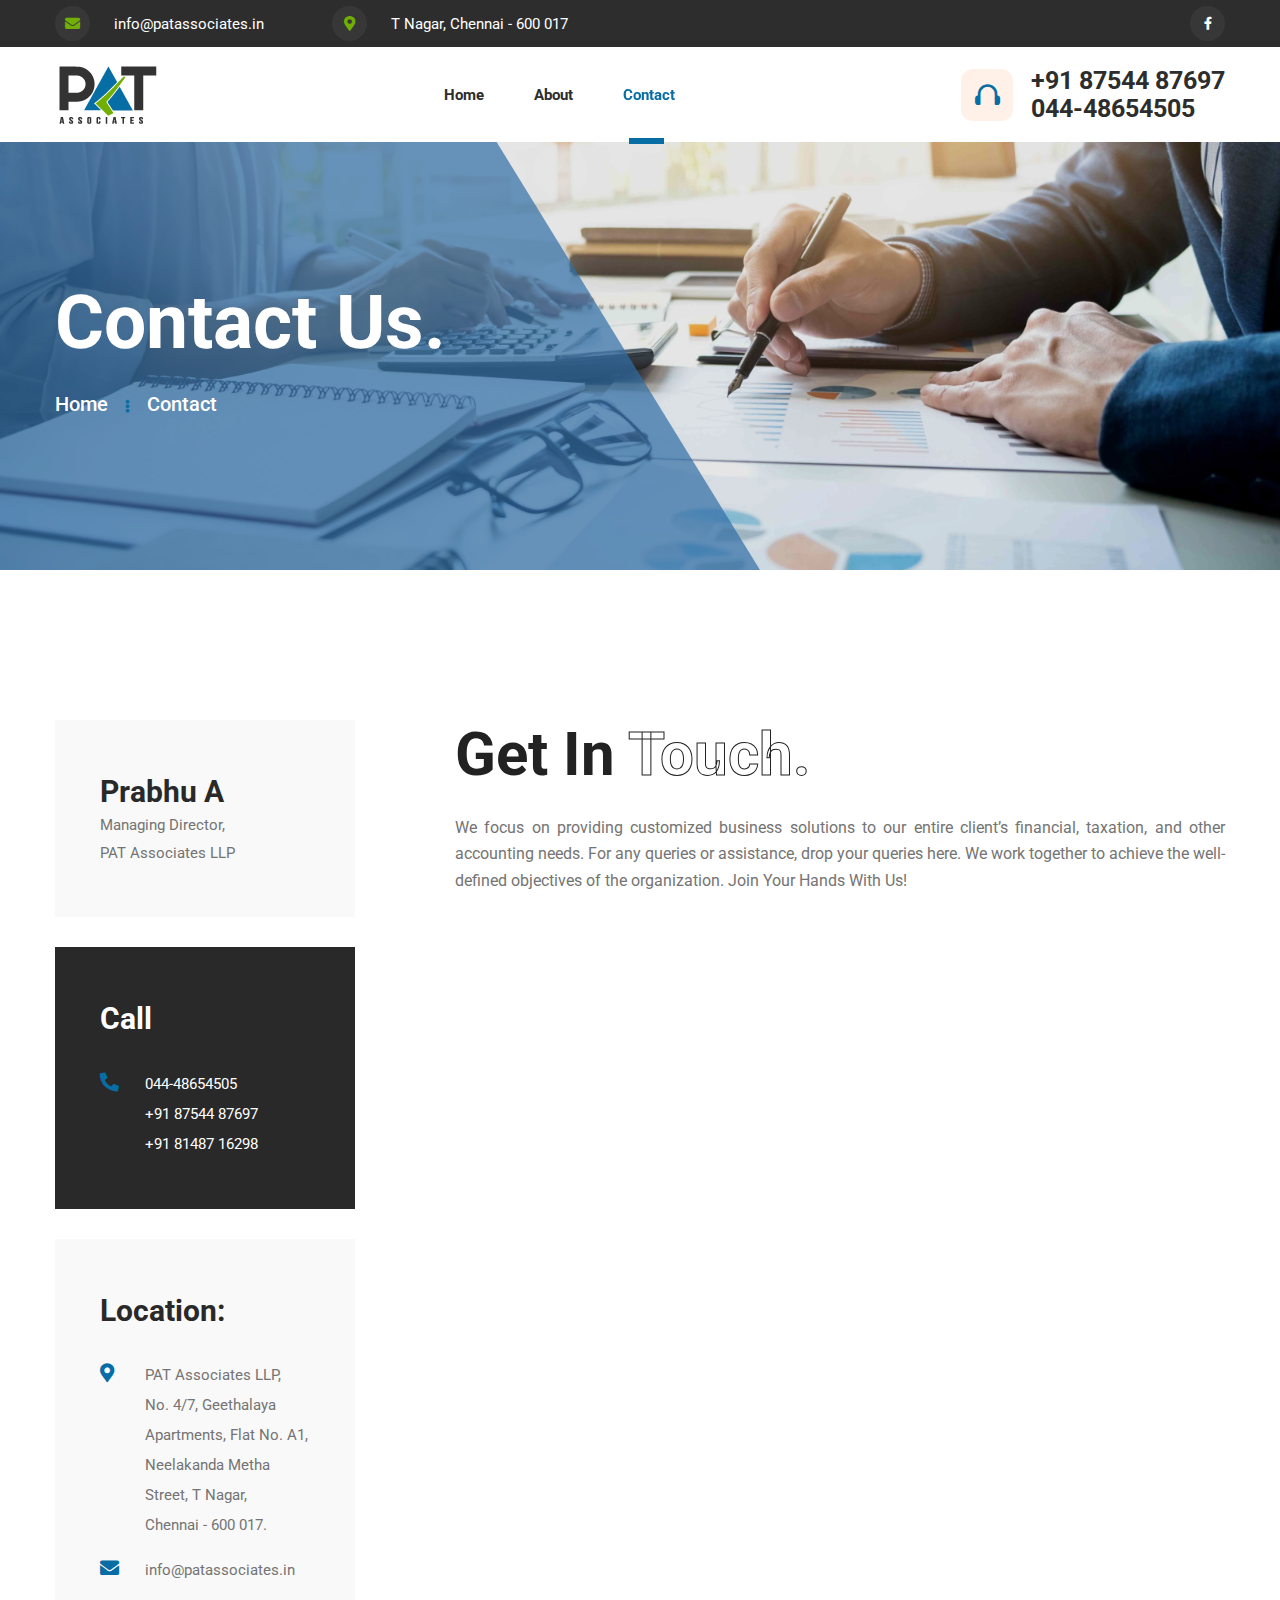
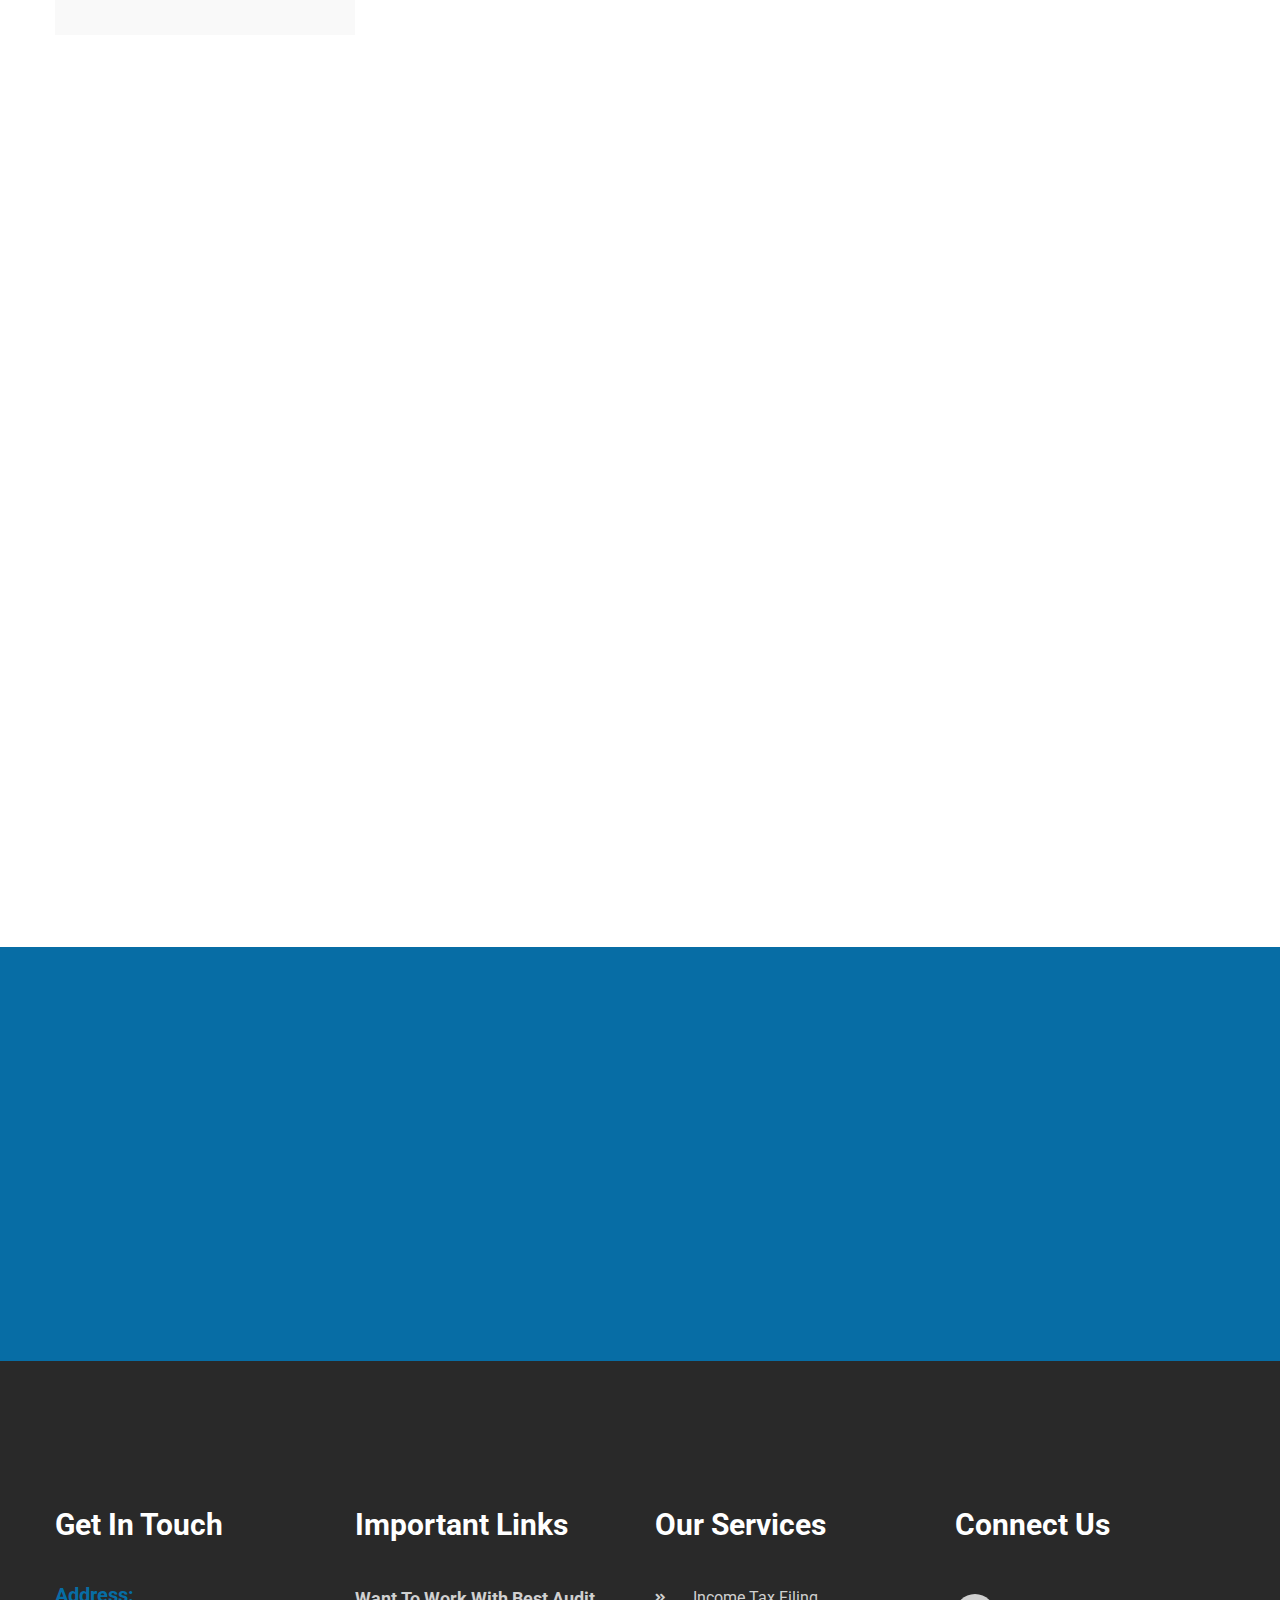
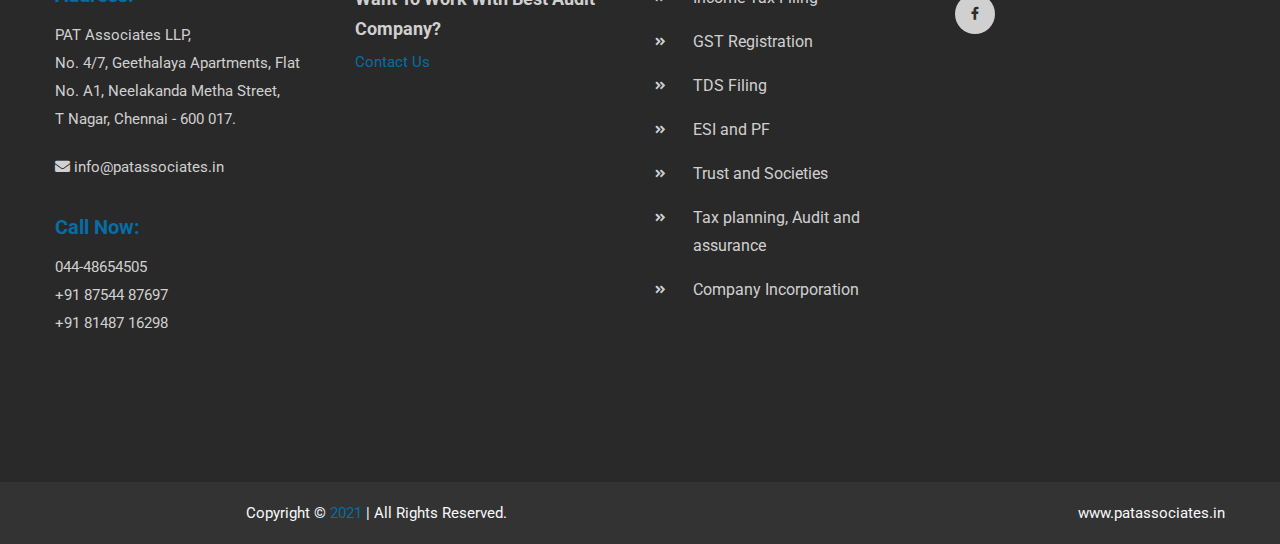
<file: contact.html>
<!DOCTYPE html>
<html lang="zxx">
<head>
    <meta charset="utf-8">
    <meta http-equiv="X-UA-Compatible" content="IE=edge">
    <meta name="viewport" content="width=device-width, initial-scale=1, maximum-scale=1, user-scalable=0">
    <title>Contact Us </title>
    
    <!-- Fav Icons -->
    <link rel="shortcut icon" href="assets/images/favicon.png" type="image/x-icon">

    <!-- Stylesheets -->
    <link rel="stylesheet" href="https://fonts.googleapis.com/css2?family=Roboto:ital,wght@0,400;0,500;0,700;1,400;1,500&display=swap">
    <link rel="stylesheet" href="https://use.fontawesome.com/releases/v5.9.0/css/all.css">
    <link rel="stylesheet" href="assets/css/bootstrap.min.css">
    <link rel="stylesheet" href="assets/css/menu.css">
    <link rel="stylesheet" href="assets/css/slick.css">
    <link rel="stylesheet" href="assets/css/flaticon.css">
    <link rel="stylesheet" href="assets/css/animate.css">
    <link rel="stylesheet" href="assets/css/leaflet.css">
    <link rel="stylesheet" href="assets/css/spacing.min.css">
    <!-- Main Style CSS -->
    <link rel="stylesheet" href="assets/css/style.css">
    <!-- Responsive CSS -->
    <link rel="stylesheet" href="assets/css/responsive.css">

    <!--[if lt IE 9]><script src="https://cdnjs.cloudflare.com/ajax/libs/html5shiv/3.7.3/html5shiv.js"></script><![endif]-->
<!-- Global site tag (gtag.js) - Google Analytics -->
<script async src="https://www.googletagmanager.com/gtag/js?id=G-X9ENXC2XY2"></script>
<script>
  window.dataLayer = window.dataLayer || [];
  function gtag(){dataLayer.push(arguments);}
  gtag('js', new Date());

  gtag('config', 'G-X9ENXC2XY2');
</script>
</head>

<body>
    <div class="page-wrapper">

        <!-- Preloader -->
        <div class="preloader"></div>
        
        <!--==================================================================== 
                                Start Header area
        =====================================================================-->
        <header class="main-header">

            <div class="header-top bg-orange">
                <div class="container">
                    <div class="top-inner">
                        <ul class="top-left">
                            <li><i class="fa fa-envelope"></i> <a href="mailto:info@patassociates.in">info@patassociates.in</a></li>
                            <li><i class="fas fa-map-marker-alt"></i> T Nagar, Chennai - 600 017</li>
                        </ul>

                        <div class="top-right ml-auto">
                            <div class="social-style-one">
                                <a target="_blank" href="https://www.facebook.com/PATassociatesLLP/"><i class="fab fa-facebook-f"></i></a>
                                <!--<a href="#"><i class="fab fa-skype"></i></a>
                                <a href="#"><i class="fab fa-twitter"></i></a>
                                <a href="#"><i class="fab fa-pinterest-p"></i></a>-->
                            </div>
                        </div>
                    </div>
                </div>
            </div>

            <!--Header-Upper-->
            <div class="header-upper">
                <div class="container clearfix">

                    <div class="header-inner d-lg-flex align-items-center">

                        <div class="logo-outer d-flex align-items-center">
                            <div class="logo"><a href="index.html"><img src="assets/images/logo.png" alt="" title=""></a></div>
                        </div>

                        <div class="nav-outer clearfix ml-lg-auto mr-lg-auto">
                            <!-- Main Menu -->
                            <nav class="main-menu navbar-expand-lg">
                                <div class="navbar-header clearfix">
                                    <!-- Toggle Button -->
                                    <button type="button" class="navbar-toggle" data-toggle="collapse" data-target=".navbar-collapse">
                                        <span class="icon-bar"></span>
                                        <span class="icon-bar"></span>
                                        <span class="icon-bar"></span>
                                    </button>
                                </div>

                                <div class="navbar-collapse collapse clearfix">
                                    <ul class="navigation clearfix">
                                        <li ><a href="index.html">Home</a></li>
                                        <li><a href="about.html">About</a></li>
                                        
                                        <li class="current-menu-item"><a href="contact.html">Contact</a></li>
                                    </ul>
                                </div>

                            </nav>
                            <!-- Main Menu End-->
                        </div>

                        <div class="menu-number">
                              <i class="flaticon-headphone"></i> <a href="callto:+918754487697">+91 87544 87697</a><br>
                            <a href="callto:04448654505">044-48654505</a>
                        </div>
                    </div>

                </div>
            </div>
            <!--End Header Upper-->
        </header>
        <!--==================================================================== 
                                End Header area
        =====================================================================-->


        <!--==================================================================== 
            Start Page Banner Section
        =====================================================================-->
        <section class="page-banner overlay">
            <div class="container">
                <div class="banner-inner">
                    <h2 class="wow fadeInUp" data-wow-duration="1.5s">Contact Us.</h2>
                    <nav aria-label="breadcrumb" class="wow fadeInUp" data-wow-duration="1.5s" data-wow-delay="0.3s">
                        <ol class="breadcrumb">
                            <li class="breadcrumb-item"><a href="index.html">Home</a></li>
                            <li class="breadcrumb-item active" aria-current="page">Contact</li>
                        </ol>
                    </nav>
                </div>
            </div>
        </section>
        <!--==================================================================== 
            End Page Banner Section
        =====================================================================-->


        <!--==================================================================== 
            Start Get In Touch Section
        =====================================================================-->
        <section class="get-in-touch py-150 rpy-100">
            <div class="container">
                <div class="row">
                    <div class="col-lg-4">
                        <div class="contact-sidebar">
                            <div class="sidebar-widget bg-snow">
                                <h3 style="margin-bottom: 0px;">Prabhu A</h3>
                                <div class="right-content">
                                   Managing Director,<br>
                                   PAT Associates LLP
                                    </div>
                               
                            </div>
                            <div class="sidebar-widget bg-black text-white">
                                <h3>Call</h3>
                                <ul>
                                   
                                    <li>
                                        <div class="left-icon">
                                            <i class="fas fa-phone-alt"></i>
                                        </div>
                                        <div class="right-content">
                                            <a href="callto:04448654505">044-48654505</a><br>
                                            <a href="callto:+918754487697">+91 87544 87697</a><br>
                                            <a href="callto:+918148716298">+91 81487 16298</a>
                                        </div>
                                    </li>
                                   
                                </ul>
                            </div>
                            <div class="sidebar-widget bg-snow">
                                <h3>Location:</h3>
                                <ul>
                                    <li>
                                        <div class="left-icon">
                                            <i class="fas fa-map-marker-alt"></i>
                                        </div>
                                        <div class="right-content">
                                            PAT Associates LLP,<br>
                                            No. 4/7, Geethalaya Apartments, Flat No. A1, Neelakanda Metha Street,
                                            T Nagar,<br> Chennai - 600 017.
                                        </div>
                                    </li>
                                   
                                    <li>
                                        <div class="left-icon">
                                            <i class="fa fa-envelope"></i>
                                        </div>
                                        <div class="right-content">
                                            <a href="mailto:info@patassociates.in">info@patassociates.in</a><br>
                                          
                                        </div>
                                    </li>
                                </ul>
                            </div>
                       
                        </div>
                    </div>
                    <div class="col-lg-8">
                        <div class="section-title">
                            <h2>Get In <span>Touch.</span></h2>
                        </div>
                        <p>We focus on providing customized business solutions to our entire client’s financial, taxation, and other accounting needs. For any queries or assistance, drop your queries here. We work together to achieve the well-defined objectives of the organization. Join Your Hands With Us!
                        </p>
                       
                        <iframe src="https://docs.google.com/forms/d/e/1FAIpQLSeGpywOLqROYS6II73Zc32GsWl-rPWqa6ydDhZX2xX40Fg19w/viewform?embedded=true"  frameborder="0" marginheight="0" marginwidth="0" height="900px" style="width:100%">Loading…</iframe>



                      <!--  <form id="call-back-form" class="call-back-form" name="call-back-form" action="#" method="post">
                            <div class="row clearfix">
                                <div class="col-md-6">        
                                    <div class="form-group">
                                        <input type="text" name="full-name" class="form-control" value="" placeholder="Name Here" required="">
                                    </div>
                                </div>
                                <div class="col-md-6">
                                    <div class="form-group">
                                        <input type="email" name="email-address" class="form-control" value="" placeholder="Email Here" required="">
                                    </div>
                                </div>
                                <div class="col-md-6">
                                    <div class="form-group">
                                        <input type="text" name="phone-number" class="form-control" value="" placeholder="Phone No.">
                                    </div>
                                </div>
                                <div class="col-md-6">        
                                    <div class="form-group">
                                        <input type="text" name="subject" class="form-control" value="" placeholder="Address" required="">
                                    </div>
                                </div>
                                <div class="col-md-12 mb-40">        
                                    <div class="form-group">
                                        <textarea name="form-message" rows="7" class="form-control" placeholder="Text here..."></textarea>
                                    </div>
                                </div>                                              
                            </div>
                            <div class="form-group mb-0 text-center">
                                <button class="theme-btn" type="submit">Submit Now <i class="fas fa-arrow-right"></i></button>
                            </div>
                        </form>-->
                    </div>
                </div>
            </div>
        </section>
        <!--==================================================================== 
            End Get In Touch Section
        =====================================================================-->

      
        <!--==================================================================== 
            Start Map Section
        =====================================================================-->
        <div class="contact-map pb-150 rpb-100">
            <div class="container">
                <div class="map-inner">
                   
                    <iframe src="https://www.google.com/maps/embed?pb=!1m18!1m12!1m3!1d3886.9819490664604!2d80.23979821449005!3d13.0368208908131!2m3!1f0!2f0!3f0!3m2!1i1024!2i768!4f13.1!3m3!1m2!1s0x3a52673f758982bf%3A0xe5fa38b27f9c5c1c!2sPAT%20Associates%20LLP!5e0!3m2!1sen!2sin!4v1627138542654!5m2!1sen!2sin"  height="400" style="border:0;width:100%;" allowfullscreen="" loading="lazy"></iframe>
                </div>
            </div>
        </div>
        <!--==================================================================== 
            End Map Section
        =====================================================================-->

      
        <!--==================================================================== 
            Start Call To Action Section
        =====================================================================-->
        <section class="cta-section bg-orange pt-130 rpt-80 pb-135 rpb-100">
            <div class="container">
                <div class="row align-items-center">
                    <div class="col-lg-8">
                        <div class="cta-text wow fadeInUp rmb-25" data-wow-duration="2s">
                            <h3>You Want To Work With Best Audit Company?</h3>
                        </div>
                    </div>
                    <div class="col-lg-4">
                        <div class="cta-btn wow fadeInUp" data-wow-duration="2s" data-wow-delay="0.3s">
                            <a href="contact.html" class="theme-btn">Contact Now <i class="fas fa-arrow-right"></i></a>
                        </div>
                    </div>
                </div>
            </div>
        </section>
        <!--==================================================================== 
            End Call To Action Section
        =====================================================================-->
   
       
        <!--==================================================================== 
                                Start Footer Section
        =====================================================================-->
        <footer class="footer-section bg-black pt-150 rpt-100">
            <div class="container">
                <div class="row">
                    <div class="col-lg-3 col-6">
                        <div class="widget contact-info-widget">
                            <h3 class="widget-title">Get In Touch</h3>
                            <ul>
                                <li style="margin-bottom: 20px;">
                                    <h5>Address:</h5>
                                    <p>PAT Associates LLP, <br>No. 4/7, Geethalaya Apartments, Flat No. A1, Neelakanda Metha Street,
                                        <br>T Nagar, Chennai - 600 017.</p>
                                </li>
                                <li ><i class="fa fa-envelope"></i> <a href="mailto:info@patassociates.in">info@patassociates.in</a></li>
                                <li>
                                    <h5>Call Now:</h5>
                                    <p><a href="callto:04448654505">044-48654505</a></p> 
<p><a href="callto:+918754487697">+91 87544 87697</a></p>
                                    <p><a href="callto:+918148716298">+91 81487 16298</a></p>
                                </li>
                            </ul>
                        </div>
                    </div>
                    <div class="col-lg-3 col-6">
                        <div class="widget recent-post-widget">
                            <h3 class="widget-title">Important Links</h3>
                            <ul>
                                <li>
                                    <div class="post-item">
                                        <h5><a href="#">Want To Work With Best Audit Company?</a></h5>
                                        <p>Contact Us</p>
                                    </div>
                                </li>
                              
                            </ul>
                        </div>
                    </div>
                    <div class="col-lg-3 col-6">
                        <div class="widget menu-widget">
                            <h3 class="widget-title">Our Services</h3>
                            <ul>
                                <li><a href="javascript:void(0)">Income Tax
                                    Filing</a></li>
                                <li><a href="javascript:void(0)">GST
                                    Registration</a></li>
                                <li><a href="javascript:void(0)">TDS
                                    Filing</a></li>
                                <li><a href="javascript:void(0)">ESI and PF </a></li> <li><a href="javascript:void(0)">Trust and Societies</a></li>
                                <li><a href="javascript:void(0)">Tax planning,
                                    Audit and assurance</a></li>
                                    <li><a href="javascript:void(0)">Company
                                        Incorporation</a></li>
                            </ul>
                        </div>
                    </div>
                    <div class="col-lg-3 col-6">
                        <div class="widget subscribe-widget">
                            <h3 class="widget-title">Connect Us</h3>
                            <div class="social-style-two mt-10">
                                <a target="_blank" href="https://www.facebook.com/PATassociatesLLP/"><i class="fab fa-facebook-f"></i></a>
                           
                            </div>
                        </div>
                    </div>
                </div>
            </div>
            
            <!-- Copyright Area-->
            <div class="copyright-area mt-95 rmt-45">
               <div class="container">
                    <div class="copyright-inner align-items-center">
                        <div class="copyright-wrap order-2 order-md-1">
                            <p>Copyright © <span>2021</span> | All Rights Reserved.</p>
                            <!-- Scroll Top Button -->
                            <button class="scroll-top scroll-to-target wow fadeInUp" data-wow-duration="2s" data-target="html"><i class="fas fa-angle-double-up"></i></button>
                            <!-- footer menu -->
                        </div>
                        <ul class="footer-menu order-1 order-md-2">
                            <li><a href="#">www.patassociates.in</a></li>
                           
                        </ul>
                    </div>
                </div>
            </div>
        </footer>
        <!--==================================================================== 
                                End Footer Section
        =====================================================================-->
    </div>
    <!--End pagewrapper-->
    
    <!-- jequery plugins -->
    <script src="assets/js/jquery-3.5.1.min.js"></script>
    <script src="assets/js/bootstrap.min.js"></script>
    <script src="assets/js/slick.min.js"></script>
    <script src="assets/js/wow.min.js"></script>
    <script src="assets/js/leaflet.min.js"></script>
    <script src="assets/js/appear.js"></script>

    <!-- Custom script -->
    <script src="assets/js/script.js"></script>
</body>

</html>
</file>
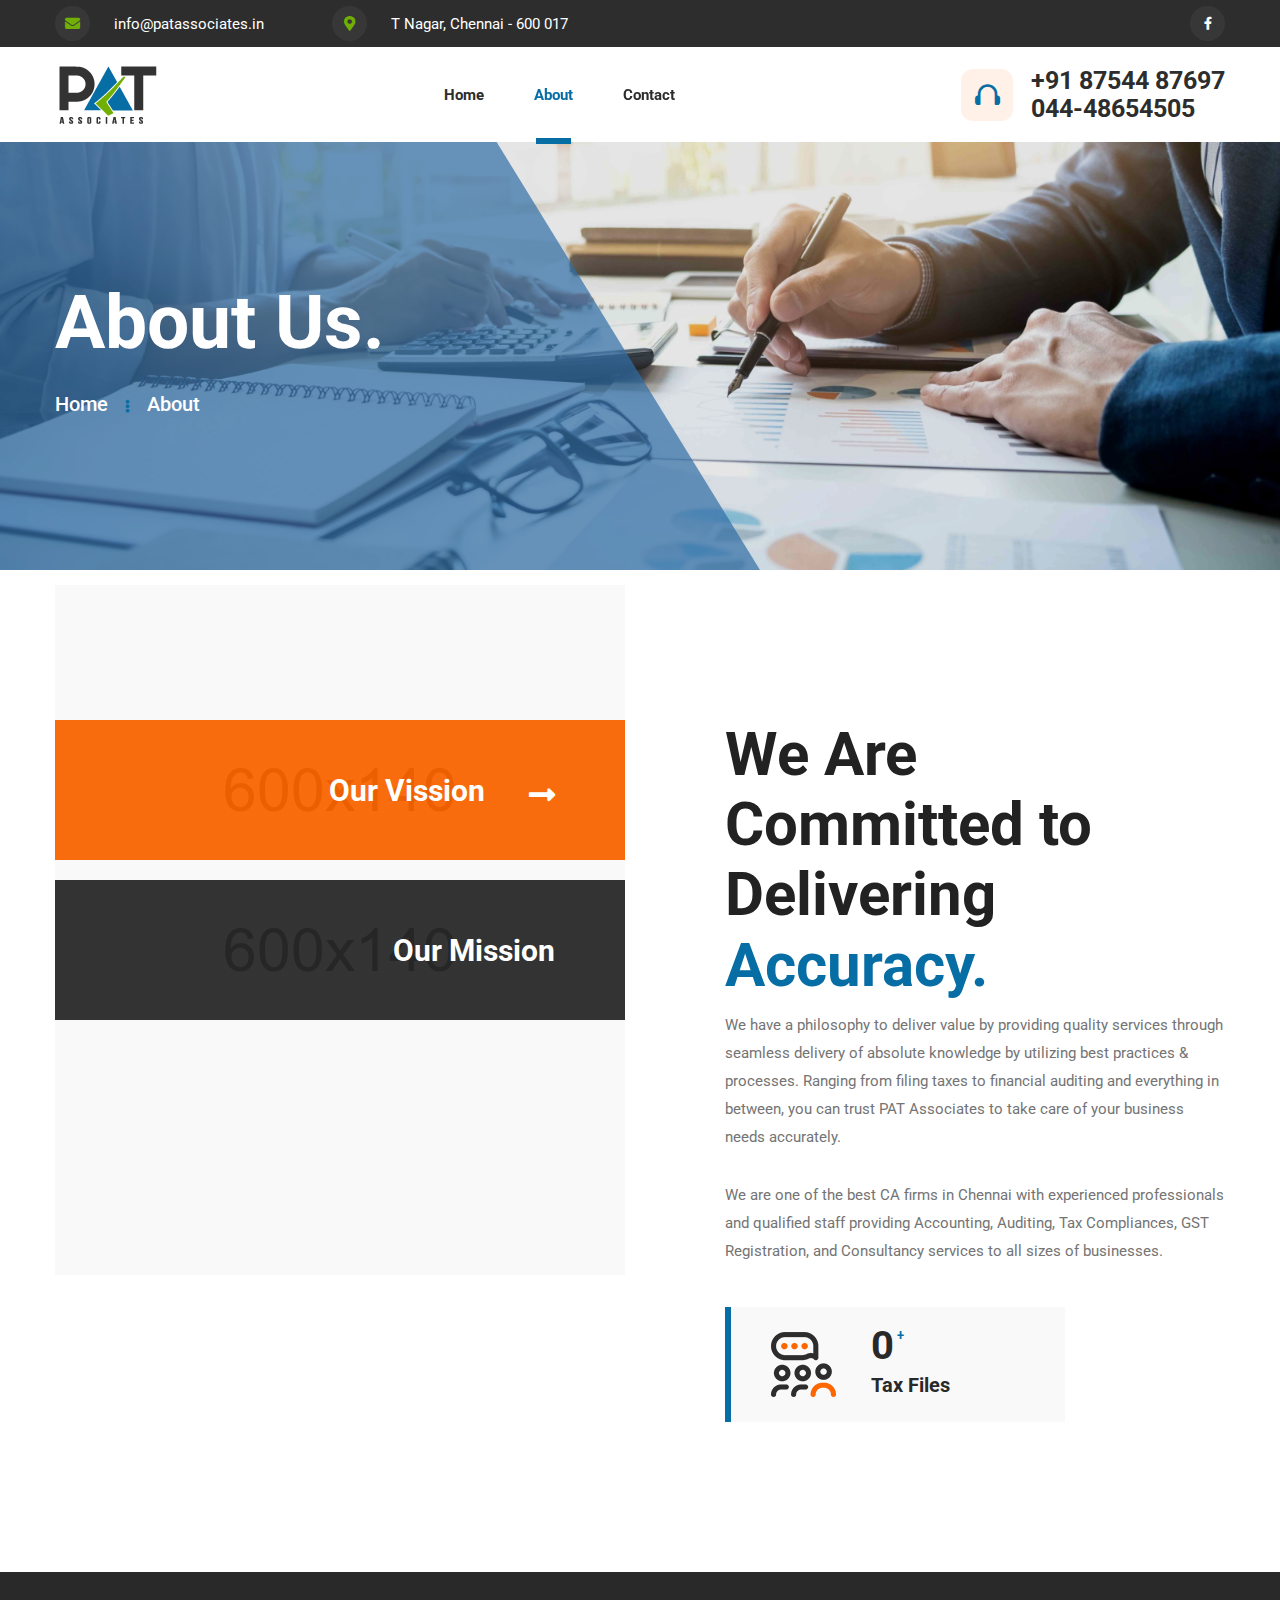
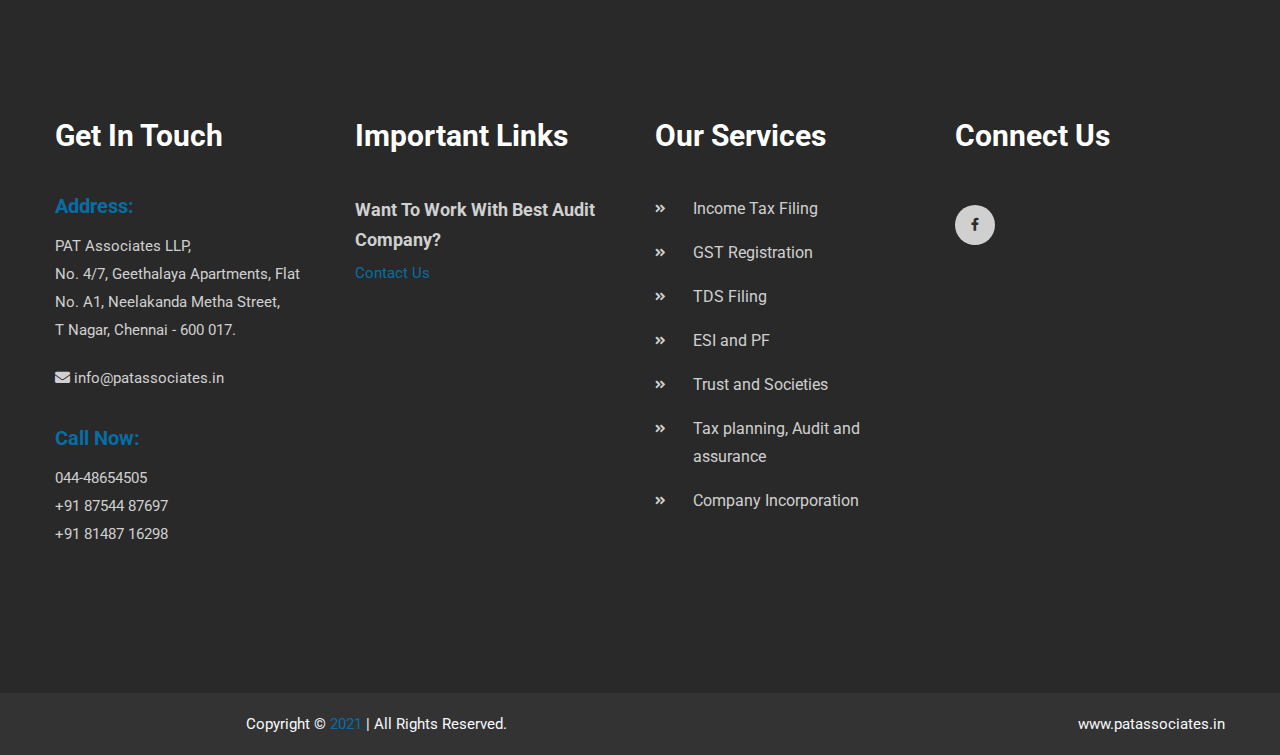
<file: stage/about.html>
<!DOCTYPE html>
<html lang="zxx">

<head>
    <meta charset="utf-8">
    <meta http-equiv="X-UA-Compatible" content="IE=edge">
    <meta name="viewport" content="width=device-width, initial-scale=1, maximum-scale=1, user-scalable=0">
    <title>About Us</title>

    <!-- Fav Icons -->
    <link rel="shortcut icon" href="assets/images/favicon.png" type="image/x-icon">

    <!-- Stylesheets -->
    <link rel="stylesheet" href="https://fonts.googleapis.com/css2?family=Roboto:ital,wght@0,400;0,500;0,700;1,400;1,500&display=swap">
    <link rel="stylesheet" href="https://use.fontawesome.com/releases/v5.9.0/css/all.css">
    <link rel="stylesheet" href="assets/css/bootstrap.min.css">
    <link rel="stylesheet" href="assets/css/menu.css">
    <link rel="stylesheet" href="assets/css/slick.css">
    <link rel="stylesheet" href="assets/css/flaticon.css">
    <link rel="stylesheet" href="assets/css/animate.css">
    <link rel="stylesheet" href="assets/css/leaflet.css">
    <link rel="stylesheet" href="assets/css/spacing.min.css">
    <!-- Main Style CSS -->
    <link rel="stylesheet" href="assets/css/style.css">
    <!-- Responsive CSS -->
    <link rel="stylesheet" href="assets/css/responsive.css">

    <!--[if lt IE 9]><script src="https://cdnjs.cloudflare.com/ajax/libs/html5shiv/3.7.3/html5shiv.js"></script><![endif]-->

</head>

<body>
    <div class="page-wrapper">

        <!-- Preloader -->
        <div class="preloader"></div>

        <!--==================================================================== 
                                Start Header area
        =====================================================================-->
        <header class="main-header">

            <div class="header-top bg-orange">
                <div class="container">
                    <div class="top-inner">
                        <ul class="top-left">
                            <li><i class="fa fa-envelope"></i> <a href="mailto:info@patassociates.in">info@patassociates.in</a></li>
                            <li><i class="fas fa-map-marker-alt"></i> T Nagar, Chennai - 600 017</li>
                        </ul>

                        <div class="top-right ml-auto">
                            <div class="social-style-one">
                                <a target="_blank" href="https://www.facebook.com/PATassociatesLLP/"><i class="fab fa-facebook-f"></i></a>
                                <!--<a href="#"><i class="fab fa-skype"></i></a>
                                <a href="#"><i class="fab fa-twitter"></i></a>
                                <a href="#"><i class="fab fa-pinterest-p"></i></a>-->
                            </div>
                        </div>
                    </div>
                </div>
            </div>

            <!--Header-Upper-->
            <div class="header-upper">
                <div class="container clearfix">

                    <div class="header-inner d-lg-flex align-items-center">

                        <div class="logo-outer d-flex align-items-center">
                            <div class="logo"><a href="index.html"><img src="assets/images/logo.png" alt="" title=""></a></div>
                        </div>

                        <div class="nav-outer clearfix ml-lg-auto mr-lg-auto">
                            <!-- Main Menu -->
                            <nav class="main-menu navbar-expand-lg">
                                <div class="navbar-header clearfix">
                                    <!-- Toggle Button -->
                                    <button type="button" class="navbar-toggle" data-toggle="collapse" data-target=".navbar-collapse">
                                        <span class="icon-bar"></span>
                                        <span class="icon-bar"></span>
                                        <span class="icon-bar"></span>
                                    </button>
                                </div>

                                <div class="navbar-collapse collapse clearfix">
                                    <ul class="navigation clearfix">
                                        <li ><a href="index.html">Home</a></li>
                                        <li class="current-menu-item"><a href="about.html">About</a></li>
                                       
                                        <li><a href="contact.html">Contact</a></li>
                                    </ul>
                                </div>

                            </nav>
                            <!-- Main Menu End-->
                        </div>

                        <div class="menu-number">
                              <i class="flaticon-headphone"></i> <a href="callto:+918754487697">+91 87544 87697</a><br>
                            <a href="callto:04448654505">044-48654505</a>
                        </div>
                    </div>

                </div>
            </div>
            <!--End Header Upper-->
        </header>
        <!--==================================================================== 
                                End Header area
        =====================================================================-->


        <!--==================================================================== 
            Start Page Banner Section
        =====================================================================-->
        <section class="page-banner overlay">
            <div class="container">
                <div class="banner-inner">
                    <h2 class="wow fadeInUp" data-wow-duration="1.5s">About Us.</h2>
                    <nav aria-label="breadcrumb" class="wow fadeInUp" data-wow-duration="1.5s" data-wow-delay="0.3s">
                        <ol class="breadcrumb">
                            <li class="breadcrumb-item"><a href="index.html">Home</a></li>
                            <li class="breadcrumb-item active" aria-current="page">About</li>
                        </ol>
                    </nav>
                </div>
            </div>
        </section>
        <!--==================================================================== 
            End Page Banner Section
        =====================================================================-->


        <!--==================================================================== 
            Start Vission Mission Section
        =====================================================================-->
        <section class="vission-mission py-150 rpy-100">
            <div class="container">
                <div class="row">
                    <div class="col-lg-6">
                        <ul class="vission-tabs">
                          
                            <li class="active wow fadeInUp" data-tab="tab_2" data-wow-duration="1.5s" data-wow-delay="0.3s"><h3>Our Vission</h3></li>
                            <li class="wow fadeInUp" data-tab="tab_3" data-wow-duration="1.5s" data-wow-delay="0.5s"><h3>Our Mission</h3></li>
                        </ul>
                    </div>
                    <div class="col-lg-6">
                        <div class="vission-content-wrap">
                           
                            <div id="tab_2" class="vission-tab-content active">
                                <div class="section-title">
                                    <h2> We Are Committed to Delivering <span>Accuracy.</span></h2>
                              
                                </div>
                                <p>We have a philosophy to deliver value by providing quality services through seamless delivery of absolute knowledge by utilizing best practices & processes. Ranging from filing taxes to financial auditing and everything in between, you can trust PAT Associates to take care of your business needs accurately. </p>
                                <p>We are one of the best CA firms in Chennai with experienced professionals and qualified staff providing Accounting, Auditing, Tax Compliances, GST Registration, and Consultancy services to all sizes of businesses.</p>
                                <div class="success-item bg-snow">
                                    <div class="icon-image">
                                        <img src="assets/images/about/icon.png" alt="Success Icon Image">
                                    </div>
                                    <div class="success-content">
                                        <span class="count-text" data-speed="2500" data-stop="300">0</span>
                                        <h5>Tax Files</h5>
                                    </div>
                                </div>
                            </div>
                            <div id="tab_3" class="vission-tab-content">
                                <div class="section-title">
                                    <h2>Can Solve Your Financial Problem & Grow <span>Business.</span></h2>
                                </div>
                                <p>PAT Associates is a one-stop solution for all your accounting needs. With many years of experience and dedication, we provide comprehensive and affordable registrations and tax filing solutions for businesses and individuals.
                                </p>
                                <p>As a business & financial advisors, we've got your business goals and objectives in mind. We will drive your firm in the precise strategic direction, determine problems, and implement changes.</p>
                                <div class="success-item bg-snow">
                                    <div class="icon-image">
                                        <img src="assets/images/services/icon6.png" alt="Success Icon Image">
                                    </div>
                                    <div class="success-content">
                                        <span class="count-text" data-speed="2500" data-stop="250">0</span>
                                        <h5>Benefited Clients</h5>
                                    </div>
                                </div>
                            </div>
                        </div>
                    </div>
                </div>
            </div>
        </section>
        <!--==================================================================== 
            End Vission Mission Section
        =====================================================================-->
   
       
        <!--==================================================================== 
            Start Call Back Section
        =====================================================================-->
    
        <!--==================================================================== 
            End Call Back Section
        =====================================================================-->

       
      
   
       
        <!--==================================================================== 
                                Start Footer Section
        =====================================================================-->
        <footer class="footer-section bg-black pt-150 rpt-100">
            <div class="container">
                <div class="row">
                    <div class="col-lg-3 col-6">
                        <div class="widget contact-info-widget">
                            <h3 class="widget-title">Get In Touch</h3>
                            <ul>
                                <li style="margin-bottom: 20px;">
                                    <h5>Address:</h5>
                                    <p>PAT Associates LLP, <br>No. 4/7, Geethalaya Apartments, Flat No. A1, Neelakanda Metha Street,
                                        <br>T Nagar, Chennai - 600 017.</p>
                                </li>
                                <li ><i class="fa fa-envelope"></i> <a href="mailto:info@patassociates.in">info@patassociates.in</a></li>
                                <li>
                                    <h5>Call Now:</h5>
                                    <p><a href="callto:04448654505">044-48654505</a></p> 
<p><a href="callto:+918754487697">+91 87544 87697</a></p>
                                    <p><a href="callto:+918148716298">+91 81487 16298</a></p>
                                </li>
                            </ul>
                        </div>
                    </div>
                    <div class="col-lg-3 col-6">
                        <div class="widget recent-post-widget">
                            <h3 class="widget-title">Important Links</h3>
                            <ul>
                                <li>
                                    <div class="post-item">
                                        <h5><a href="#">Want To Work With Best Audit Company?</a></h5>
                                        <p>Contact Us</p>
                                    </div>
                                </li>
                              
                            </ul>
                        </div>
                    </div>
                    <div class="col-lg-3 col-6">
                        <div class="widget menu-widget">
                            <h3 class="widget-title">Our Services</h3>
                            <ul>
                                <li><a href="javascript:void(0)">Income Tax
                                    Filing</a></li>
                                <li><a href="javascript:void(0)">GST
                                    Registration</a></li>
                                <li><a href="javascript:void(0)">TDS
                                    Filing</a></li>
                                <li><a href="javascript:void(0)">ESI and PF </a></li> <li><a href="javascript:void(0)">Trust and Societies</a></li>
                                <li><a href="javascript:void(0)">Tax planning,
                                    Audit and assurance</a></li>
                                    <li><a href="javascript:void(0)">Company
                                        Incorporation</a></li>
                            </ul>
                        </div>
                    </div>
                    <div class="col-lg-3 col-6">
                        <div class="widget subscribe-widget">
                            <h3 class="widget-title">Connect Us</h3>
                            <div class="social-style-two mt-10">
                                <a target="_blank" href="https://www.facebook.com/PATassociatesLLP/"><i class="fab fa-facebook-f"></i></a>
                           
                            </div>
                        </div>
                    </div>
                </div>
            </div>
            
            <!-- Copyright Area-->
            <div class="copyright-area mt-95 rmt-45">
               <div class="container">
                    <div class="copyright-inner align-items-center">
                        <div class="copyright-wrap order-2 order-md-1">
                            <p>Copyright © <span>2021</span> | All Rights Reserved.</p>
                            <!-- Scroll Top Button -->
                            <button class="scroll-top scroll-to-target wow fadeInUp" data-wow-duration="2s" data-target="html"><i class="fas fa-angle-double-up"></i></button>
                            <!-- footer menu -->
                        </div>
                        <ul class="footer-menu order-1 order-md-2">
                            <li><a href="#">www.patassociates.in</a></li>
                           
                        </ul>
                    </div>
                </div>
            </div>
        </footer>
        <!--==================================================================== 
                                End Footer Section
        =====================================================================-->


    </div>
    <!--End pagewrapper-->


    
    <!-- jequery plugins -->
    <script src="assets/js/jquery-3.5.1.min.js"></script>
    <script src="assets/js/bootstrap.min.js"></script>
    <script src="assets/js/slick.min.js"></script>
    <script src="assets/js/wow.min.js"></script>
    <script src="assets/js/leaflet.min.js"></script>
    <script src="assets/js/appear.js"></script>

    <!-- Custom script -->
    <script src="assets/js/script.js"></script>

</body>

</html>
</file>
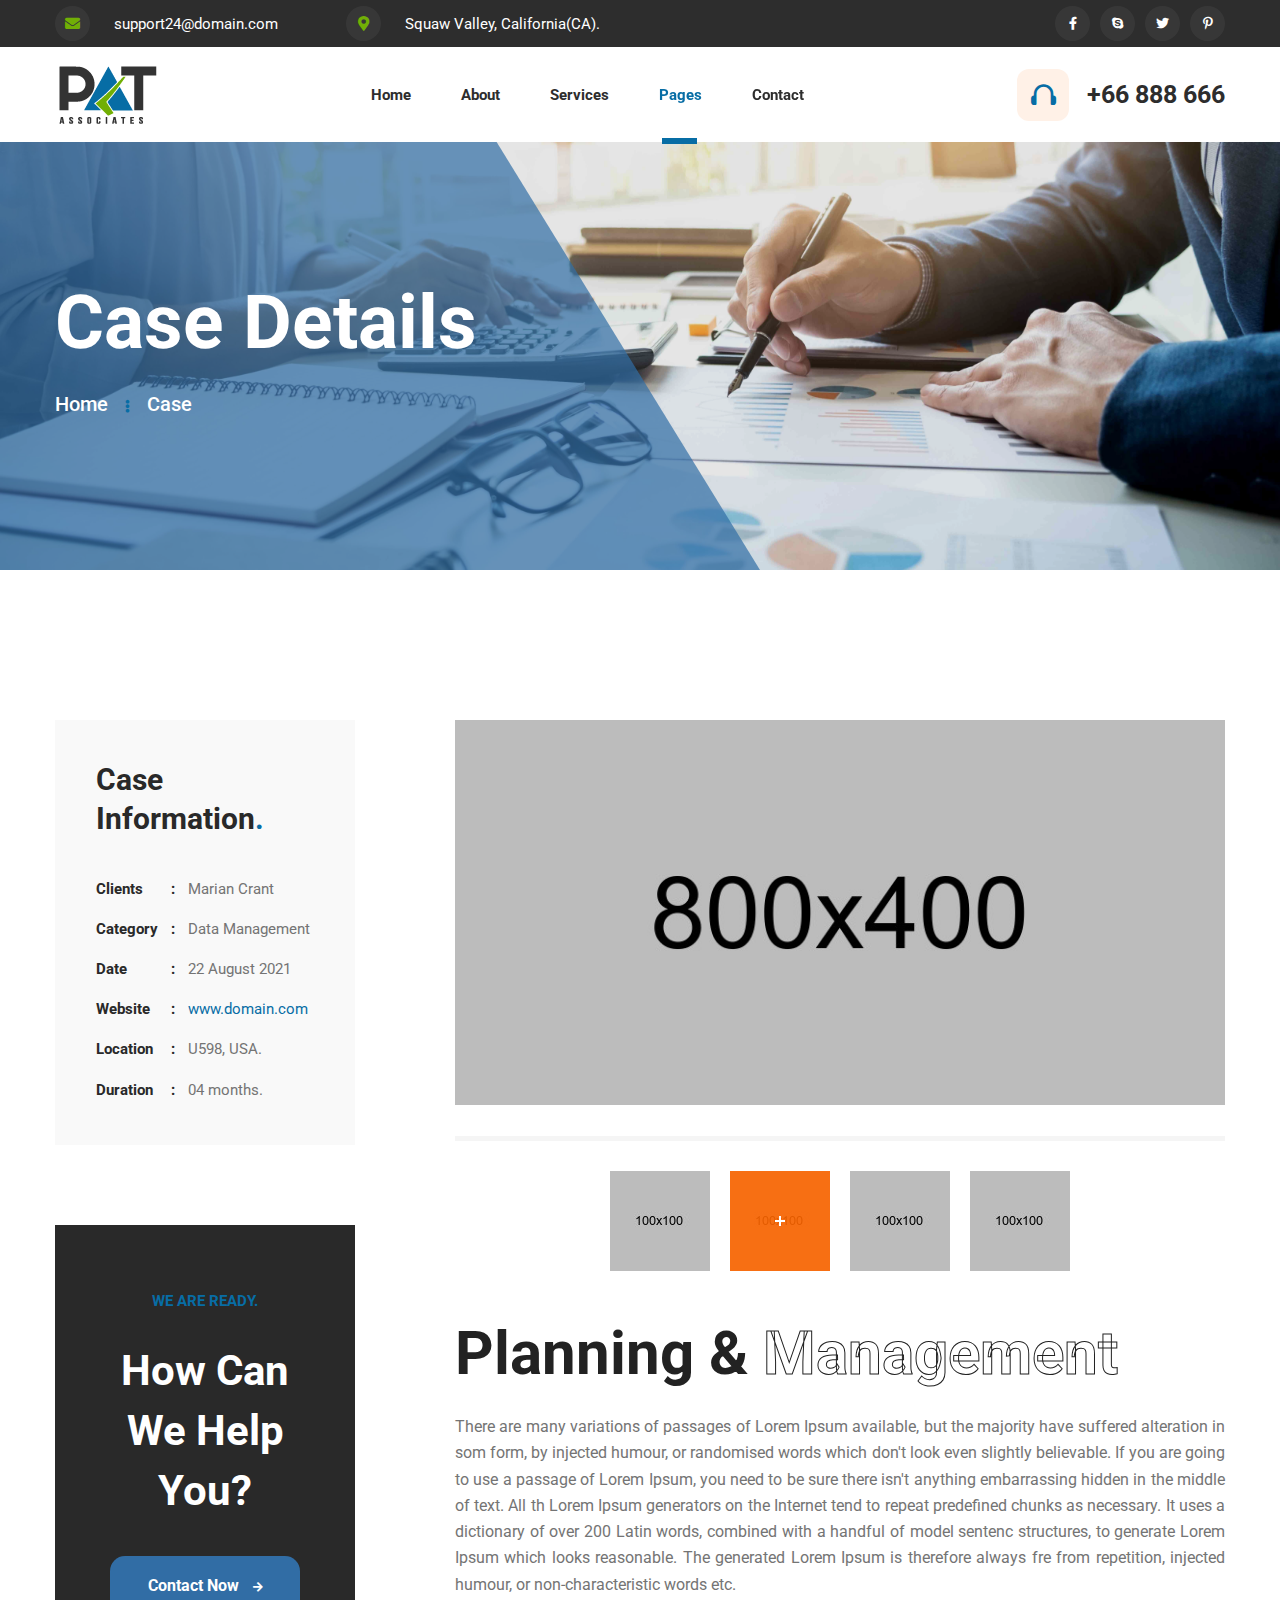
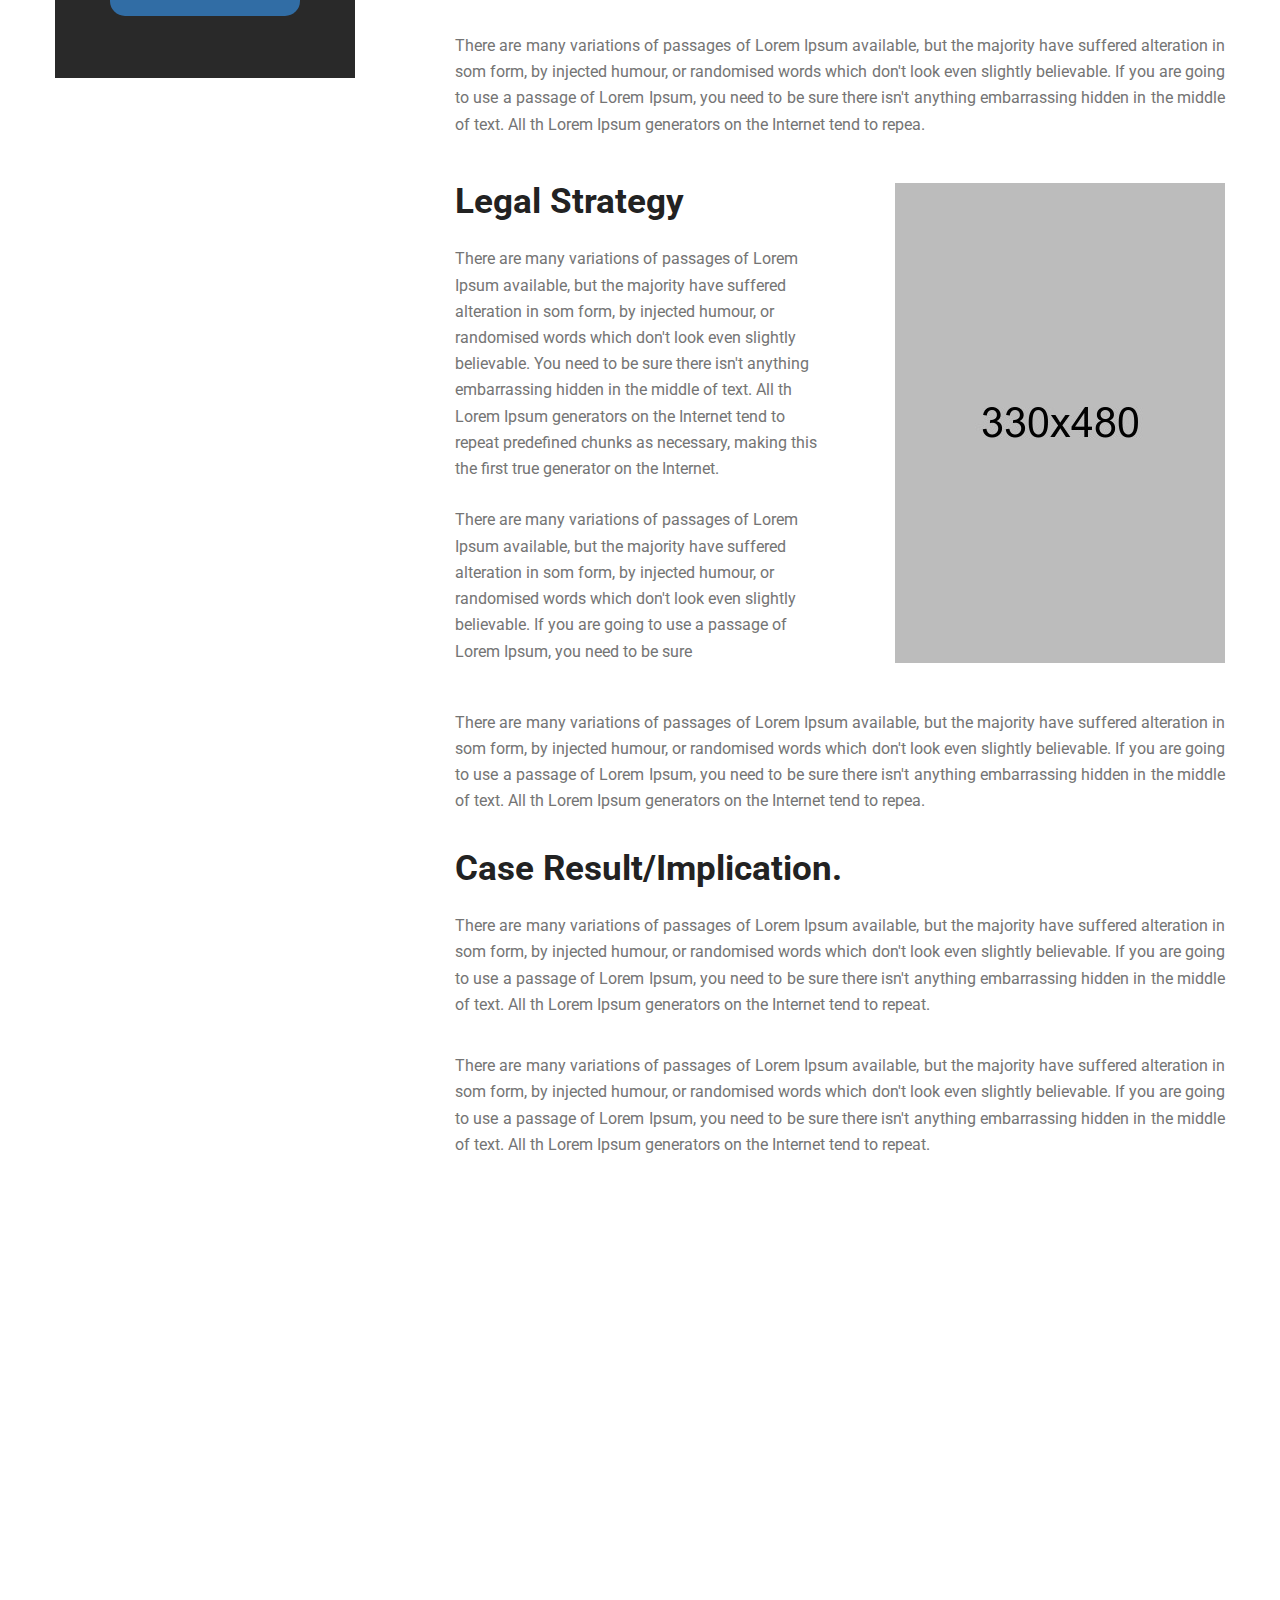
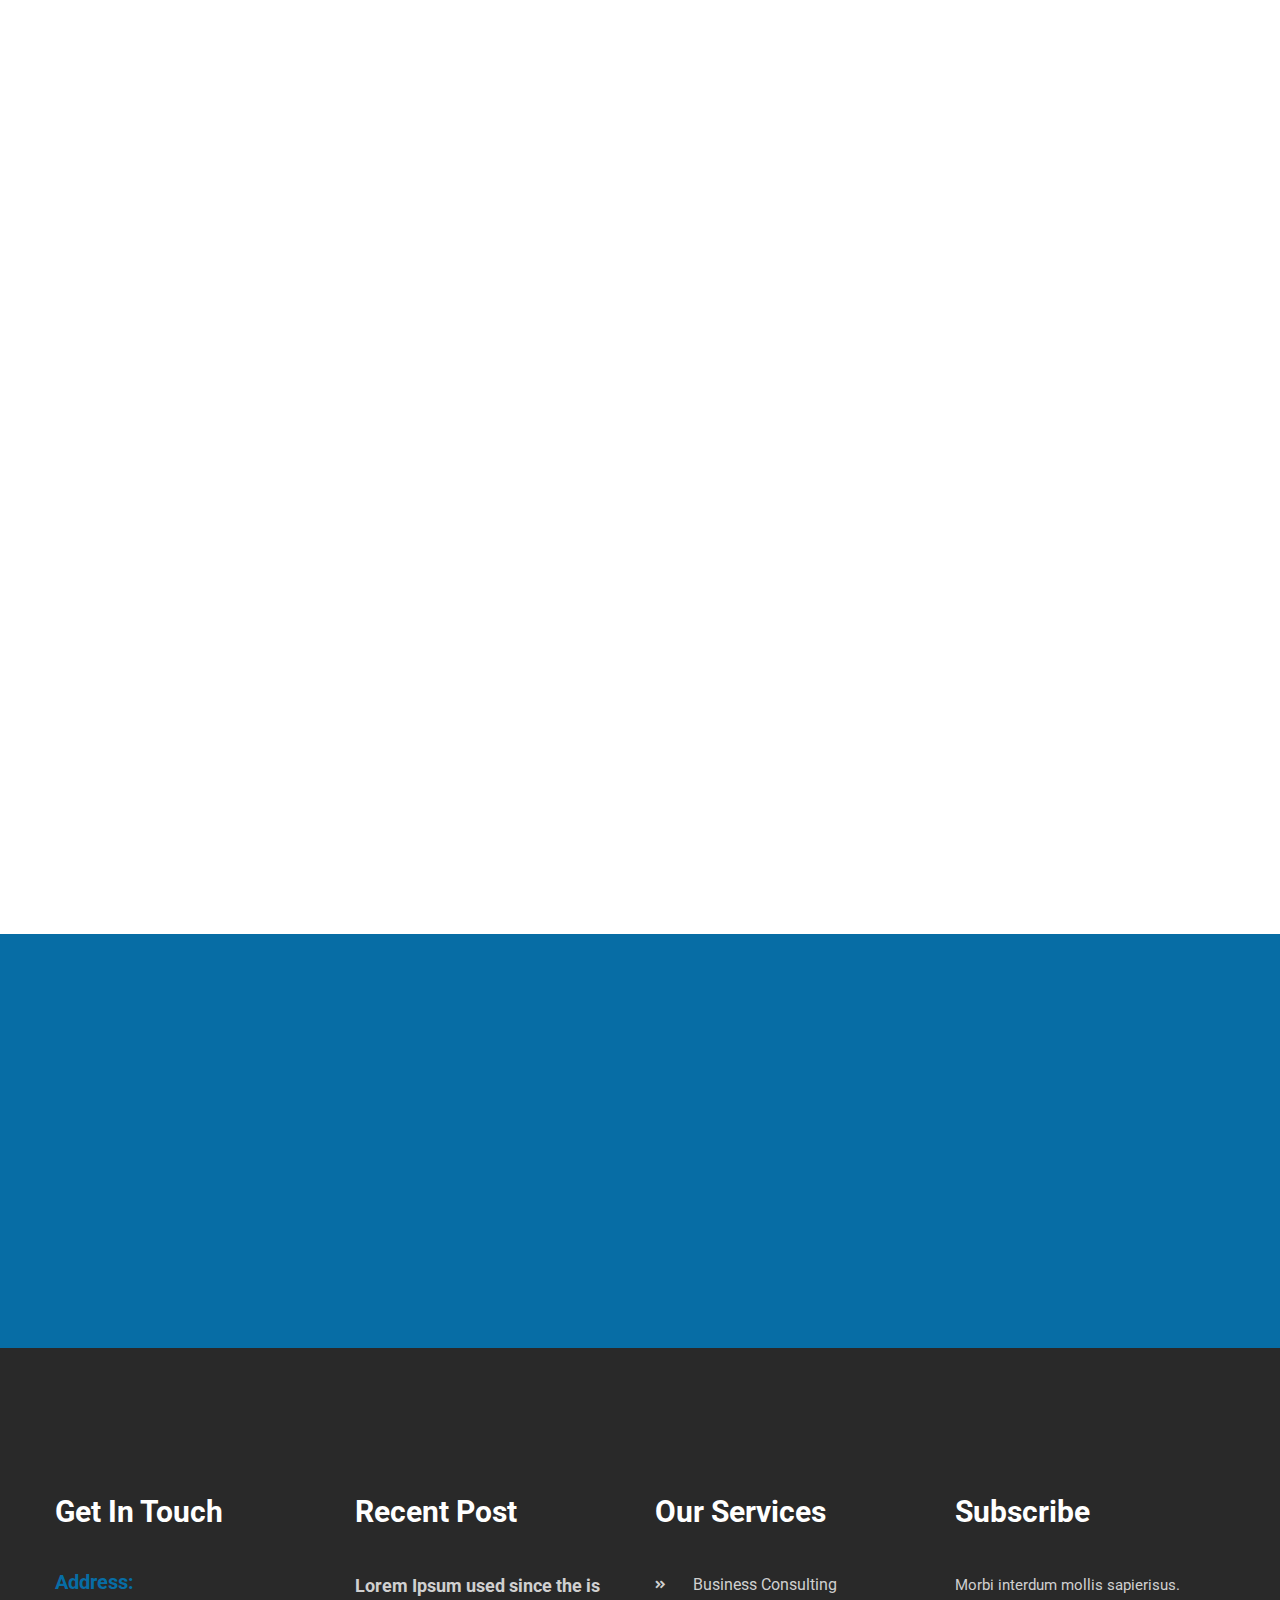
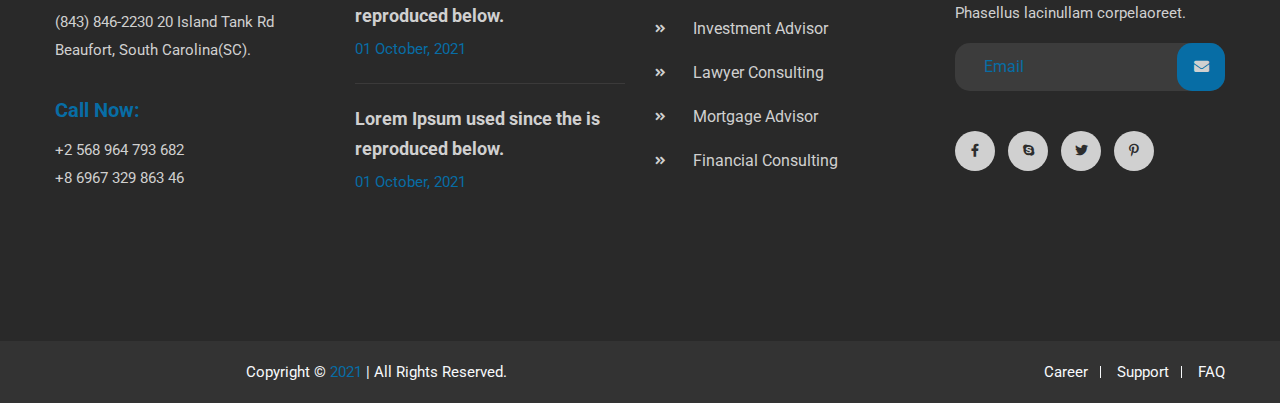
<file: stage/case-details.html>
<!DOCTYPE html>
<html lang="zxx">

<head>
    <meta charset="utf-8">
    <meta http-equiv="X-UA-Compatible" content="IE=edge">
    <meta name="viewport" content="width=device-width, initial-scale=1, maximum-scale=1, user-scalable=0">
    <title>Case Details || Conset - Business Consulting HTML5 Template</title>

    <!-- Fav Icons -->
    <link rel="shortcut icon" href="assets/images/favicon.png" type="image/x-icon">

    <!-- Stylesheets -->
    <link rel="stylesheet" href="https://fonts.googleapis.com/css2?family=Roboto:ital,wght@0,400;0,500;0,700;1,400;1,500&display=swap">
    <link rel="stylesheet" href="https://use.fontawesome.com/releases/v5.9.0/css/all.css">
    <link rel="stylesheet" href="assets/css/bootstrap.min.css">
    <link rel="stylesheet" href="assets/css/menu.css">
    <link rel="stylesheet" href="assets/css/slick.css">
    <link rel="stylesheet" href="assets/css/flaticon.css">
    <link rel="stylesheet" href="assets/css/animate.css">
    <link rel="stylesheet" href="assets/css/leaflet.css">
    <link rel="stylesheet" href="assets/css/spacing.min.css">
    <!-- Main Style CSS -->
    <link rel="stylesheet" href="assets/css/style.css">
    <!-- Responsive CSS -->
    <link rel="stylesheet" href="assets/css/responsive.css">

    <!--[if lt IE 9]><script src="https://cdnjs.cloudflare.com/ajax/libs/html5shiv/3.7.3/html5shiv.js"></script><![endif]-->
</head>

<body>
    <div class="page-wrapper">

        <!-- Preloader -->
        <div class="preloader"></div>

        <!--==================================================================== 
                                Start Header area
        =====================================================================-->
        <header class="main-header">

            <div class="header-top bg-orange">
                <div class="container">
                    <div class="top-inner">
                        <ul class="top-left">
                            <li><i class="fa fa-envelope"></i> <a href="mailto:support24@domain.com">support24@domain.com</a></li>
                            <li><i class="fas fa-map-marker-alt"></i> Squaw Valley, California(CA).</li>
                        </ul>

                        <div class="top-right ml-auto">
                            <div class="social-style-one">
                                <a href="#"><i class="fab fa-facebook-f"></i></a>
                                <a href="#"><i class="fab fa-skype"></i></a>
                                <a href="#"><i class="fab fa-twitter"></i></a>
                                <a href="#"><i class="fab fa-pinterest-p"></i></a>
                            </div>
                        </div>
                    </div>
                </div>
            </div>


            <!--Header-Upper-->
            <div class="header-upper">
                <div class="container clearfix">

                    <div class="header-inner d-lg-flex align-items-center">

                        <div class="logo-outer d-flex align-items-center">
                            <div class="logo"><a href="index.html"><img src="assets/images/logo.png" alt="" title=""></a></div>
                        </div>

                        <div class="nav-outer clearfix ml-lg-auto mr-lg-auto">
                            <!-- Main Menu -->
                            <nav class="main-menu navbar-expand-lg">
                                <div class="navbar-header clearfix">
                                    <!-- Toggle Button -->
                                    <button type="button" class="navbar-toggle" data-toggle="collapse" data-target=".navbar-collapse">
                                        <span class="icon-bar"></span>
                                        <span class="icon-bar"></span>
                                        <span class="icon-bar"></span>
                                    </button>
                                </div>

                                <div class="navbar-collapse collapse clearfix">
                                    <ul class="navigation clearfix">
                                        <li><a href="index.html">Home</a></li>
                                        <li><a href="about.html">About</a></li>
                                        <li><a href="service-details.html">Services</a></li>
                                        <li class="dropdown current-menu-item"><a href="#">Pages</a>
                                            <ul>
                                                <li><a href="case-details.html">Case Details</a></li>
                                                <li><a href="404.html">404</a></li>
                                            </ul>
                                        </li>
                                        <li><a href="contact.html">Contact</a></li>
                                    </ul>
                                </div>

                            </nav>
                            <!-- Main Menu End-->
                        </div>

                        <div class="menu-number">
                            <i class="flaticon-headphone"></i> <a href="callto:+66888666">+66 888 666</a>
                        </div>
                    </div>

                </div>
            </div>
            <!--End Header Upper-->

        </header>
        <!--==================================================================== 
                                End Header area
        =====================================================================-->


        <!--==================================================================== 
            Start Page Banner Section
        =====================================================================-->
        <section class="page-banner overlay">
            <div class="container">
                <div class="banner-inner">
                    <h2 class="wow fadeInUp" data-wow-duration="1.5s">Case Details</h2>
                    <nav aria-label="breadcrumb" class="wow fadeInUp" data-wow-duration="1.5s" data-wow-delay="0.3s">
                        <ol class="breadcrumb">
                            <li class="breadcrumb-item"><a href="index.html">Home</a></li>
                            <li class="breadcrumb-item active" aria-current="page">Case</li>
                        </ol>
                    </nav>
                </div>
            </div>
        </section>
        <!--==================================================================== 
            End Page Banner Section
        =====================================================================-->


        <!--==================================================================== 
            Start Case Details Section
        =====================================================================-->
        <section class="case-details pt-150 rpt-100">
            <div class="container">
                <div class="row">
                    <div class="col-lg-4">
                        <div class="case-sidebar">
                            <div class="sidebar-widget information-widget bg-snow">
                                <h3>Case Information<span>.</span></h3>
                                <ul>
                                    <li><span>Clients </span> Marian Crant</li>
                                    <li><span>Category </span> Data Management</li>
                                    <li><span>Date </span> 22 August 2021</li>
                                    <li><span>Website </span> <a href="https://www.domain.com">www.domain.com</a></li>
                                    <li><span>Location </span> U598, USA.</li>
                                    <li><span>Duration </span> 04 months.</li>
                                </ul>
                            </div>
                            <div class="sidebar-widget contact-widget text-center bg-black">
                                <p>WE ARE READY.</p>
                                <h3>How Can We Help You?</h3>
                                <a href="contact.html" class="theme-btn">Contact Now <i class="fas fa-arrow-right"></i></a>
                            </div>
                        </div>
                    </div>
                    <div class="col-lg-8">
                        <div class="case-details-content">
                            <div class="case-gallery">
                                <div class="tab-content" id="img-gallery">
                                    <div class="tab-pane" id="tab1" role="tabpanel" aria-labelledby="tab-01">
                                        <figure>
                                            <img src="assets/images/cases/case-details2.jpg" alt="Case Details Image">
                                        </figure>
                                    </div>
                                    <div class="tab-pane fade fade show active" id="tab2" role="tabpanel" aria-labelledby="tab-02">
                                        <figure>
                                            <img src="assets/images/cases/case-details1.jpg" alt="Case Details Image">
                                        </figure>
                                    </div>
                                    <div class="tab-pane fade" id="tab3" role="tabpanel" aria-labelledby="tab-03">
                                        <figure>
                                            <img src="assets/images/cases/case-details2.jpg" alt="Case Details Image">
                                        </figure>
                                    </div>
                                    <div class="tab-pane fade" id="tab4" role="tabpanel" aria-labelledby="tab-04">
                                        <figure>
                                            <img src="assets/images/cases/case-details1.jpg" alt="Case Details Image">
                                        </figure>
                                    </div>
                                </div>
                                <ul class="case-gallery-list nav" id="case-images" role="tablist">
                                    <li>
                                        <a id="tab-01" data-toggle="tab" href="#tab1" role="tab" aria-controls="tab1" aria-selected="true">
                                            <figure>
                                                <img src="assets/images/cases/thumb2.jpg" alt="Case Thumb Image">
                                            </figure>
                                        </a>
                                    </li>
                                    <li>
                                        <a class="active" id="tab-02" data-toggle="tab" href="#tab2" role="tab" aria-controls="tab2" aria-selected="false">
                                            <figure>
                                                <img src="assets/images/cases/thumb1.jpg" alt="Case Thumb Image">
                                            </figure>
                                        </a>
                                    </li>
                                    <li>
                                        <a id="tab-03" data-toggle="tab" href="#tab3" role="tab" aria-controls="tab3" aria-selected="false">
                                            <figure>
                                                <img src="assets/images/cases/thumb3.jpg" alt="Case Thumb Image">
                                            </figure>
                                        </a>
                                    </li>
                                    <li>
                                        <a id="tab-04" data-toggle="tab" href="#tab4" role="tab" aria-controls="tab4" aria-selected="false">
                                            <figure>
                                                <img src="assets/images/cases/thumb4.jpg" alt="Case Thumb Image">
                                            </figure>
                                        </a>
                                    </li>
                                </ul>
                            </div>
                            <div class="section-title">
                                <h2>Planning & <span>Management</span></h2>
                            </div>
                            <p>There are many variations of passages of Lorem Ipsum available, but the majority have suffered alteration in som form, by injected humour, or randomised words which don't look even slightly believable. If you are going to use a passage of Lorem Ipsum, you need to be sure there isn't anything embarrassing hidden in the middle of text. All th Lorem Ipsum generators on the Internet tend to repeat predefined chunks as necessary. It uses a dictionary of over 200 Latin words, combined with a handful of model sentenc structures, to generate Lorem Ipsum which looks reasonable. The generated Lorem Ipsum is therefore always fre from repetition, injected humour, or non-characteristic words etc.</p>
                            <p>There are many variations of passages of Lorem Ipsum available, but the majority have suffered alteration in som form, by injected humour, or randomised words which don't look even slightly believable. If you are going to use a passage of Lorem Ipsum, you need to be sure there isn't anything embarrassing hidden in the middle of text. All th Lorem Ipsum generators on the Internet tend to repea.</p>
                            <div class="case-middle">
                                <div class="row">
                                    <div class="col-md-6">
                                        <div class="middle-content">
                                            <h3>Legal Strategy</h3>
                                            <p>There are many variations of passages of Lorem Ipsum available, but the majority have suffered alteration in som form, by injected humour, or randomised words which don't look even slightly believable. You need to be sure there isn't anything embarrassing hidden in the middle of text. All th Lorem Ipsum generators on the Internet tend to repeat predefined chunks as necessary, making this the first true generator on the Internet.</p>
                                            <p>There are many variations of passages of Lorem Ipsum available, but the majority have suffered alteration in som form, by injected humour, or randomised words which don't look even slightly believable. If you are going to use a passage of Lorem Ipsum, you need to be sure</p>
                                        </div>
                                    </div>
                                    <div class="col-md-6">
                                        <div class="middle-image">
                                            <img src="assets/images/cases/case-middle.jpg" alt="Case Middle Image">
                                        </div>
                                    </div>
                                </div>
                            </div>
                            <p>There are many variations of passages of Lorem Ipsum available, but the majority have suffered alteration in som form, by injected humour, or randomised words which don't look even slightly believable. If you are going to use a passage of Lorem Ipsum, you need to be sure there isn't anything embarrassing hidden in the middle of text. All th Lorem Ipsum generators on the Internet tend to repea.</p>
                            <h3>Case Result/Implication.</h3>
                            <p>There are many variations of passages of Lorem Ipsum available, but the majority have suffered alteration in som form, by injected humour, or randomised words which don't look even slightly believable. If you are going to use a passage of Lorem Ipsum, you need to be sure there isn't anything embarrassing hidden in the middle of text. All th Lorem Ipsum generators on the Internet tend to repeat.</p>
                            <p>There are many variations of passages of Lorem Ipsum available, but the majority have suffered alteration in som form, by injected humour, or randomised words which don't look even slightly believable. If you are going to use a passage of Lorem Ipsum, you need to be sure there isn't anything embarrassing hidden in the middle of text. All th Lorem Ipsum generators on the Internet tend to repeat.</p>
                            <div class="prev-next-area">
                                <div class="row">
                                    <div class="col-sm-6">
                                        <a class="prev-next-btn prev-btn wow fadeInUp" data-wow-duration="2s" href="case-details.html"><span>Previous.</span></a>
                                    </div>
                                    <div class="col-sm-6">
                                        <a class="prev-next-btn next-btn wow fadeInUp" data-wow-duration="2s" data-wow-delay="0.3s" href="case-details.html"><span>Next.</span></a>
                                    </div>
                                </div>
                            </div>
                        </div>
                    </div>
                </div>
            </div>
        </section>
        <!--==================================================================== 
            End Case Details Section
        =====================================================================-->


        <!--==================================================================== 
            Star Related Cases Section
        =====================================================================-->
        <section class="related-cases pt-140 rpt-90 pb-150 rpb-100">
            <div class="container">
                <div class="row justify-content-center">
                    <div class="col-lg-6">
                        <div class="section-title text-center mb-80 wow fadeInUp" data-wow-duration="2s">
                            <h2>Related Cases</h2>
                            <p>Lorem ipsum dolor sit amet, consectetur adipiscing elit, sed do eiusmod tempor incididunt ut labore et dolore magna aliqua.</p>
                        </div>
                    </div>
                </div>
                <div class="row">
                    <div class="col-lg-4 col-sm-6">
                        <div class="case-item wow fadeInUp" data-wow-duration="2s">
                            <div class="case-image">
                                <img src="assets/images/cases/case1.jpg" alt="Case Image">
                                <a href="case-details.html"><i class="fas fa-angle-double-right"></i></a>
                            </div>
                            <div class="case-content">
                                <span>HOME / LAND</span>
                                <h4><a href="case-details.html">Mortgage Advisor</a></h4>
                            </div>
                        </div>
                    </div>
                    <div class="col-lg-4 col-sm-6">
                        <div class="case-item wow fadeInUp" data-wow-duration="2s" data-wow-delay="0.3s">
                            <div class="case-image">
                                <img src="assets/images/cases/case2.jpg" alt="Case Image">
                                <a href="case-details.html"><i class="fas fa-angle-double-right"></i></a>
                            </div>
                            <div class="case-content">
                                <span>BUSINESS SOLUTION</span>
                                <h4><a href="case-details.html">Online Consulting</a></h4>
                            </div>
                        </div>
                    </div>
                    <div class="col-lg-4 col-sm-6">
                        <div class="case-item wow fadeInUp" data-wow-duration="2s" data-wow-delay="0.5s">
                            <div class="case-image">
                                <img src="assets/images/cases/case3.jpg" alt="Case Image">
                                <a href="case-details.html"><i class="fas fa-angle-double-right"></i></a>
                            </div>
                            <div class="case-content">
                                <span>CORPORATE SERVICES</span>
                                <h4><a href="case-details.html">Planning & Management</a></h4>
                            </div>
                        </div>
                    </div>
                </div>
            </div>
        </section>
        <!--==================================================================== 
            End Related Cases Section
        =====================================================================-->  
          
      
        <!--==================================================================== 
            Start Call To Action Section
        =====================================================================-->
        <section class="cta-section bg-orange pt-130 rpt-80 pb-135 rpb-100">
            <div class="container">
                <div class="row align-items-center">
                    <div class="col-lg-8">
                        <div class="cta-text wow fadeInUp rmb-25" data-wow-duration="2s">
                            <h3>You Want To Work With Best Consulting Solutions Company?</h3>
                        </div>
                    </div>
                    <div class="col-lg-4">
                        <div class="cta-btn wow fadeInUp" data-wow-duration="2s" data-wow-delay="0.3s">
                            <a href="contact.html" class="theme-btn">Contact Now <i class="fas fa-arrow-right"></i></a>
                        </div>
                    </div>
                </div>
            </div>
        </section>
        <!--==================================================================== 
            End Call To Action Section
        =====================================================================-->
   
       
        <!--==================================================================== 
                                Start Footer Section
        =====================================================================-->
        <footer class="footer-section bg-black pt-150 rpt-100">
            <div class="container">
                <div class="row">
                    <div class="col-lg-3 col-6">
                        <div class="widget contact-info-widget">
                            <h3 class="widget-title">Get In Touch</h3>
                            <ul>
                                <li>
                                    <h5>Address:</h5>
                                    <p>(843) 846-2230 20 Island Tank Rd Beaufort, South Carolina(SC).</p>
                                </li>
                                <li>
                                    <h5>Call Now:</h5>
                                    <p><a href="callto:+2568964793682">+2 568 964 793 682</a></p>
                                    <p><a href="callto:+8696732986346">+8 6967 329 863 46</a></p>
                                </li>
                            </ul>
                        </div>
                    </div>
                    <div class="col-lg-3 col-6">
                        <div class="widget recent-post-widget">
                            <h3 class="widget-title">Recent Post</h3>
                            <ul>
                                <li>
                                    <div class="post-item">
                                        <h5><a href="#">Lorem Ipsum used since the is reproduced below.</a></h5>
                                        <p>01 October, 2021</p>
                                    </div>
                                </li>
                                <li>
                                    <div class="post-item">
                                        <h5><a href="#">Lorem Ipsum used since the is reproduced below.</a></h5>
                                        <p>01 October, 2021</p>
                                    </div>
                                </li>
                            </ul>
                        </div>
                    </div>
                    <div class="col-lg-3 col-6">
                        <div class="widget menu-widget">
                            <h3 class="widget-title">Our Services</h3>
                            <ul>
                                <li><a href="service-details.html">Business Consulting</a></li>
                                <li><a href="service-details.html">Investment Advisor</a></li>
                                <li><a href="service-details.html">Lawyer Consulting</a></li>
                                <li><a href="service-details.html">Mortgage Advisor</a></li>
                                <li><a href="service-details.html">Financial Consulting</a></li>
                            </ul>
                        </div>
                    </div>
                    <div class="col-lg-3 col-6">
                        <div class="widget subscribe-widget">
                            <h3 class="widget-title">Subscribe</h3>
                            <form action="#" method="post" name="subscribe-form" class="subscribe-form">
                               <p>Morbi interdum mollis sapierisus. Phasellus lacinullam corpelaoreet.</p>
                                <div class="form-group">
                                    <input type="email" name="email-address" value="" class="form-control" placeholder="Email" required="">
                                    <button type="submit" class="subscribe-submit"><i class="fa fa-envelope"></i></button>
                                </div>
                            </form>
                            <div class="social-style-two mt-20">
                                <a href="#"><i class="fab fa-facebook-f"></i></a>
                                <a href="#"><i class="fab fa-skype"></i></a>
                                <a href="#"><i class="fab fa-twitter"></i></a>
                                <a href="#"><i class="fab fa-pinterest-p"></i></a>
                            </div>
                        </div>
                    </div>
                </div>
            </div>
            
            <!-- Copyright Area-->
            <div class="copyright-area mt-95 rmt-45">
               <div class="container">
                    <div class="copyright-inner align-items-center">
                        <div class="copyright-wrap order-2 order-md-1">
                            <p>Copyright © <span>2021</span> | All Rights Reserved.</p>
                            <!-- Scroll Top Button -->
                            <button class="scroll-top scroll-to-target wow fadeInUp" data-wow-duration="2s" data-target="html"><i class="fas fa-angle-double-up"></i></button>
                            <!-- footer menu -->
                        </div>
                        <ul class="footer-menu order-1 order-md-2">
                            <li><a href="#">Career</a></li>
                            <li><a href="#">Support</a></li>
                            <li><a href="#">FAQ</a></li>
                        </ul>
                    </div>
                </div>
            </div>
        </footer>
        <!--==================================================================== 
                                End Footer Section
        =====================================================================-->
    </div>
    <!--End pagewrapper-->
    
    <!-- jequery plugins -->
    <script src="assets/js/jquery-3.5.1.min.js"></script>
    <script src="assets/js/bootstrap.min.js"></script>
    <script src="assets/js/slick.min.js"></script>
    <script src="assets/js/wow.min.js"></script>
    <script src="assets/js/leaflet.min.js"></script>
    <script src="assets/js/appear.js"></script>

    <!-- Custom script -->
    <script src="assets/js/script.js"></script>

</body>
</html>
</file>
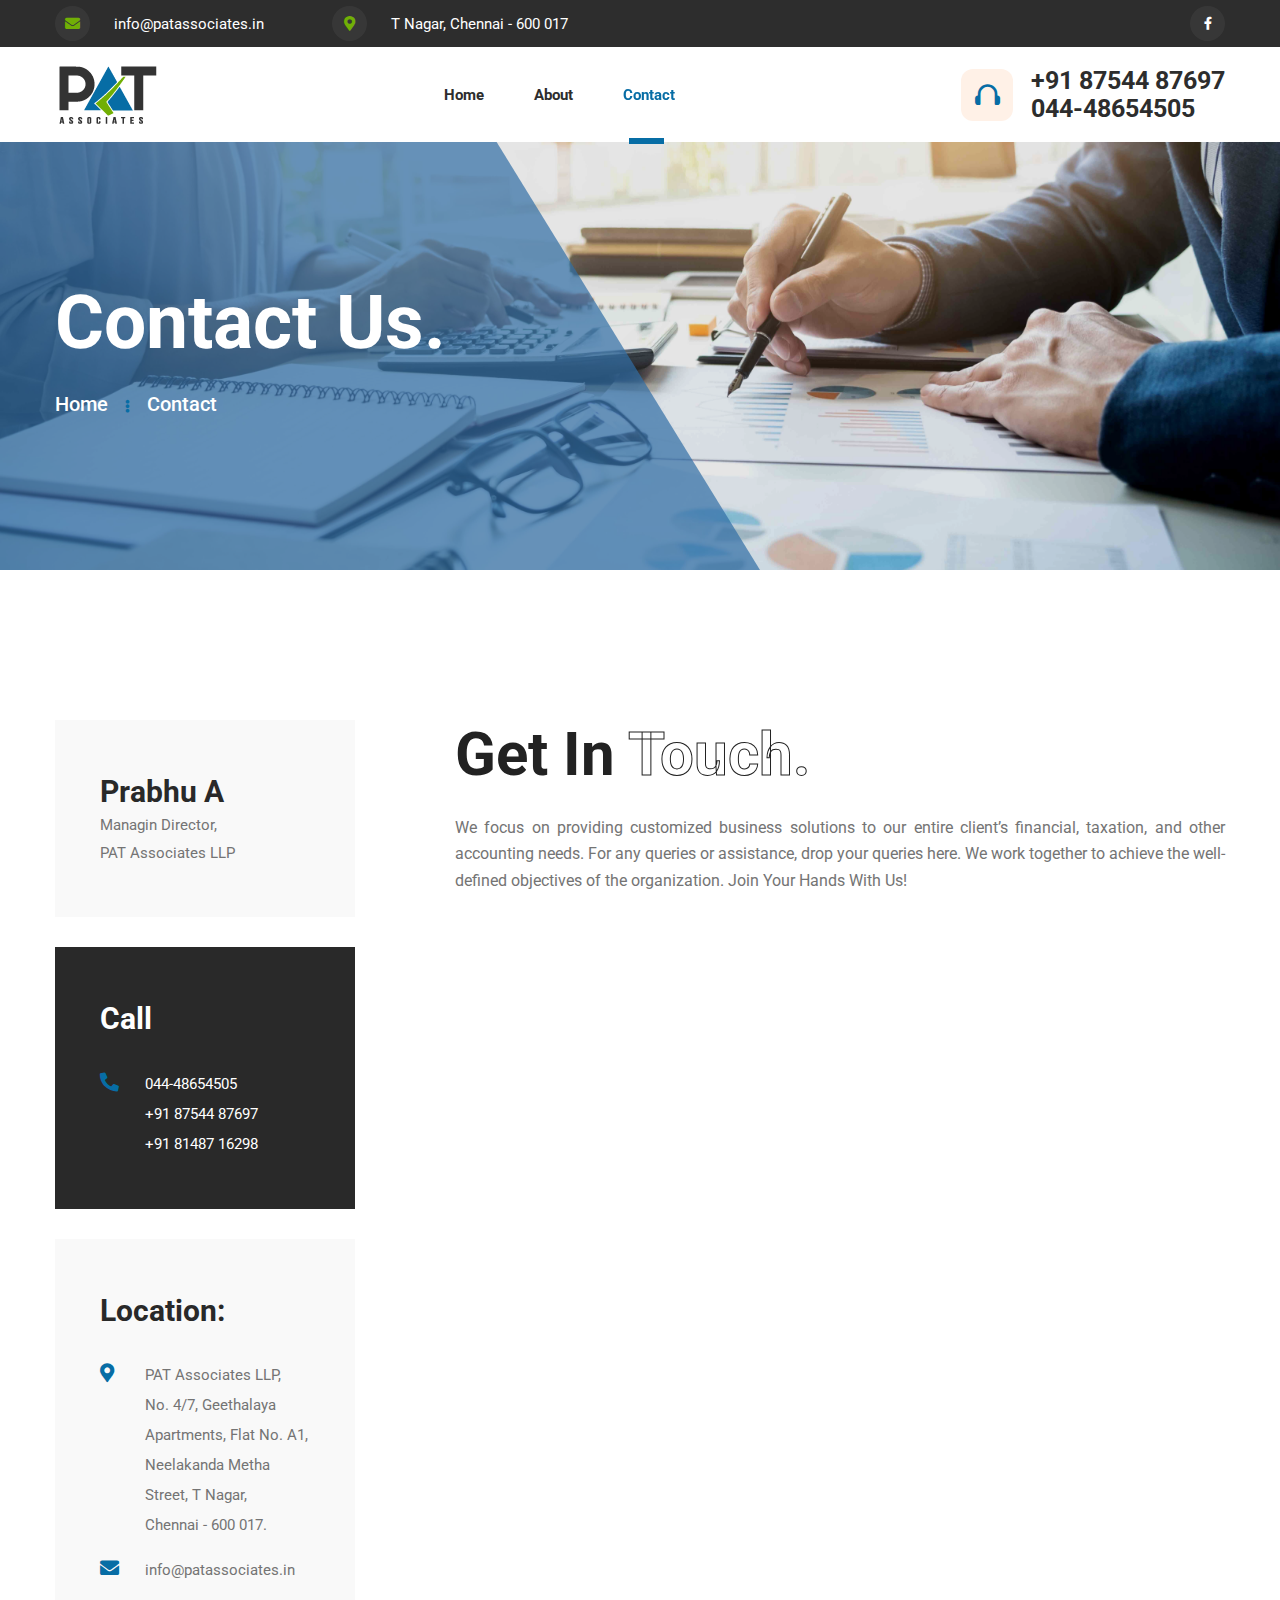
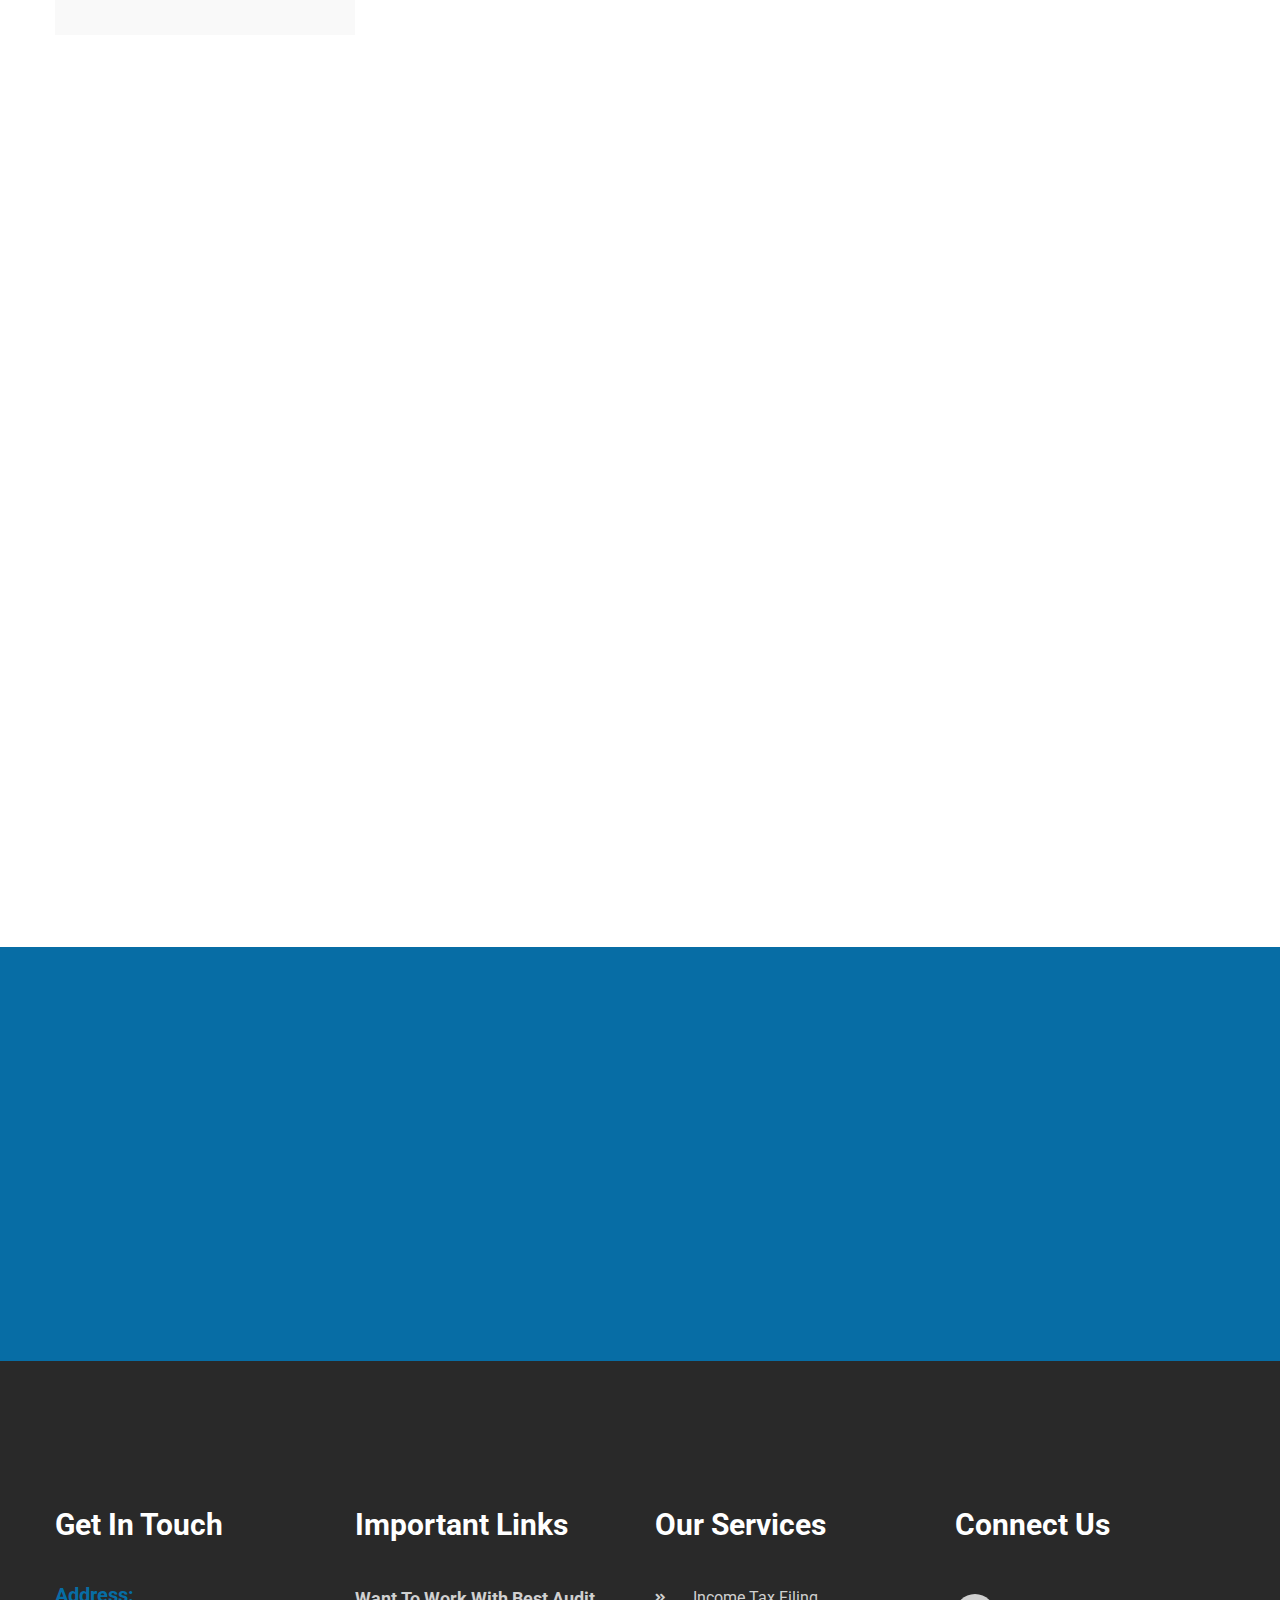
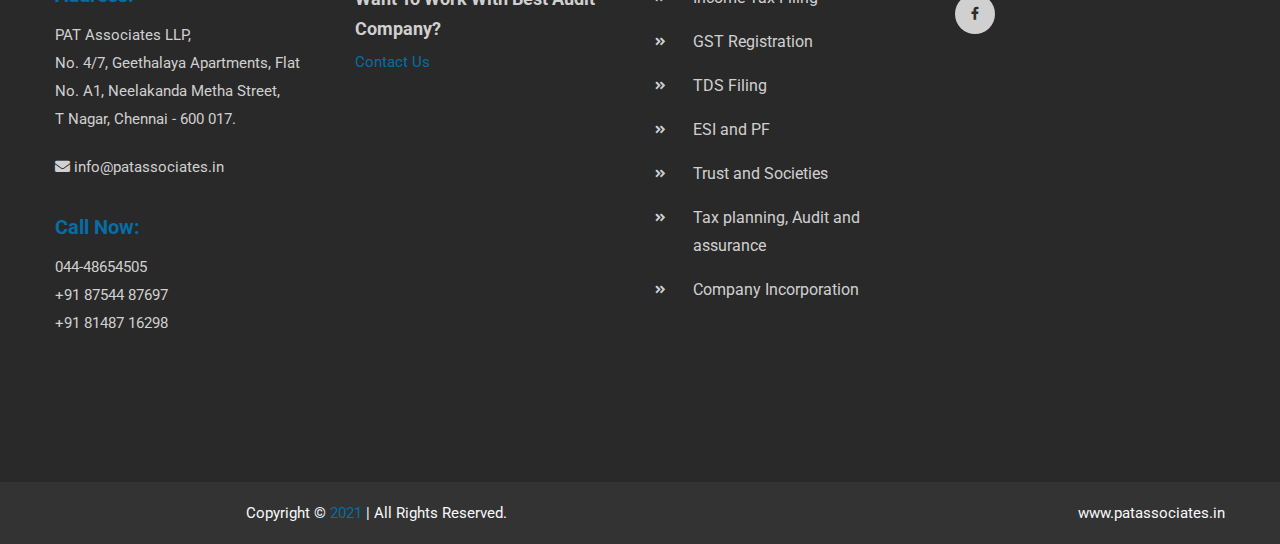
<file: stage/contact.html>
<!DOCTYPE html>
<html lang="zxx">
<head>
    <meta charset="utf-8">
    <meta http-equiv="X-UA-Compatible" content="IE=edge">
    <meta name="viewport" content="width=device-width, initial-scale=1, maximum-scale=1, user-scalable=0">
    <title>Contact Us </title>
    
    <!-- Fav Icons -->
    <link rel="shortcut icon" href="assets/images/favicon.png" type="image/x-icon">

    <!-- Stylesheets -->
    <link rel="stylesheet" href="https://fonts.googleapis.com/css2?family=Roboto:ital,wght@0,400;0,500;0,700;1,400;1,500&display=swap">
    <link rel="stylesheet" href="https://use.fontawesome.com/releases/v5.9.0/css/all.css">
    <link rel="stylesheet" href="assets/css/bootstrap.min.css">
    <link rel="stylesheet" href="assets/css/menu.css">
    <link rel="stylesheet" href="assets/css/slick.css">
    <link rel="stylesheet" href="assets/css/flaticon.css">
    <link rel="stylesheet" href="assets/css/animate.css">
    <link rel="stylesheet" href="assets/css/leaflet.css">
    <link rel="stylesheet" href="assets/css/spacing.min.css">
    <!-- Main Style CSS -->
    <link rel="stylesheet" href="assets/css/style.css">
    <!-- Responsive CSS -->
    <link rel="stylesheet" href="assets/css/responsive.css">

    <!--[if lt IE 9]><script src="https://cdnjs.cloudflare.com/ajax/libs/html5shiv/3.7.3/html5shiv.js"></script><![endif]-->
</head>

<body>
    <div class="page-wrapper">

        <!-- Preloader -->
        <div class="preloader"></div>
        
        <!--==================================================================== 
                                Start Header area
        =====================================================================-->
        <header class="main-header">

            <div class="header-top bg-orange">
                <div class="container">
                    <div class="top-inner">
                        <ul class="top-left">
                            <li><i class="fa fa-envelope"></i> <a href="mailto:info@patassociates.in">info@patassociates.in</a></li>
                            <li><i class="fas fa-map-marker-alt"></i> T Nagar, Chennai - 600 017</li>
                        </ul>

                        <div class="top-right ml-auto">
                            <div class="social-style-one">
                                <a target="_blank" href="https://www.facebook.com/PATassociatesLLP/"><i class="fab fa-facebook-f"></i></a>
                                <!--<a href="#"><i class="fab fa-skype"></i></a>
                                <a href="#"><i class="fab fa-twitter"></i></a>
                                <a href="#"><i class="fab fa-pinterest-p"></i></a>-->
                            </div>
                        </div>
                    </div>
                </div>
            </div>

            <!--Header-Upper-->
            <div class="header-upper">
                <div class="container clearfix">

                    <div class="header-inner d-lg-flex align-items-center">

                        <div class="logo-outer d-flex align-items-center">
                            <div class="logo"><a href="index.html"><img src="assets/images/logo.png" alt="" title=""></a></div>
                        </div>

                        <div class="nav-outer clearfix ml-lg-auto mr-lg-auto">
                            <!-- Main Menu -->
                            <nav class="main-menu navbar-expand-lg">
                                <div class="navbar-header clearfix">
                                    <!-- Toggle Button -->
                                    <button type="button" class="navbar-toggle" data-toggle="collapse" data-target=".navbar-collapse">
                                        <span class="icon-bar"></span>
                                        <span class="icon-bar"></span>
                                        <span class="icon-bar"></span>
                                    </button>
                                </div>

                                <div class="navbar-collapse collapse clearfix">
                                    <ul class="navigation clearfix">
                                        <li ><a href="index.html">Home</a></li>
                                        <li><a href="about.html">About</a></li>
                                        
                                        <li class="current-menu-item"><a href="contact.html">Contact</a></li>
                                    </ul>
                                </div>

                            </nav>
                            <!-- Main Menu End-->
                        </div>

                        <div class="menu-number">
                              <i class="flaticon-headphone"></i> <a href="callto:+918754487697">+91 87544 87697</a><br>
                            <a href="callto:04448654505">044-48654505</a>
                        </div>
                    </div>

                </div>
            </div>
            <!--End Header Upper-->
        </header>
        <!--==================================================================== 
                                End Header area
        =====================================================================-->


        <!--==================================================================== 
            Start Page Banner Section
        =====================================================================-->
        <section class="page-banner overlay">
            <div class="container">
                <div class="banner-inner">
                    <h2 class="wow fadeInUp" data-wow-duration="1.5s">Contact Us.</h2>
                    <nav aria-label="breadcrumb" class="wow fadeInUp" data-wow-duration="1.5s" data-wow-delay="0.3s">
                        <ol class="breadcrumb">
                            <li class="breadcrumb-item"><a href="index.html">Home</a></li>
                            <li class="breadcrumb-item active" aria-current="page">Contact</li>
                        </ol>
                    </nav>
                </div>
            </div>
        </section>
        <!--==================================================================== 
            End Page Banner Section
        =====================================================================-->


        <!--==================================================================== 
            Start Get In Touch Section
        =====================================================================-->
        <section class="get-in-touch py-150 rpy-100">
            <div class="container">
                <div class="row">
                    <div class="col-lg-4">
                        <div class="contact-sidebar">
                            <div class="sidebar-widget bg-snow">
                                <h3 style="margin-bottom: 0px;">Prabhu A</h3>
                                <div class="right-content">
                                   Managin Director,<br>
                                   PAT Associates LLP
                                    </div>
                               
                            </div>
                            <div class="sidebar-widget bg-black text-white">
                                <h3>Call</h3>
                                <ul>
                                   
                                    <li>
                                        <div class="left-icon">
                                            <i class="fas fa-phone-alt"></i>
                                        </div>
                                        <div class="right-content">
                                            <a href="callto:04448654505">044-48654505</a><br>
                                            <a href="callto:+918754487697">+91 87544 87697</a><br>
                                            <a href="callto:+918148716298">+91 81487 16298</a>
                                        </div>
                                    </li>
                                   
                                </ul>
                            </div>
                            <div class="sidebar-widget bg-snow">
                                <h3>Location:</h3>
                                <ul>
                                    <li>
                                        <div class="left-icon">
                                            <i class="fas fa-map-marker-alt"></i>
                                        </div>
                                        <div class="right-content">
                                            PAT Associates LLP,<br>
                                            No. 4/7, Geethalaya Apartments, Flat No. A1, Neelakanda Metha Street,
                                            T Nagar,<br> Chennai - 600 017.
                                        </div>
                                    </li>
                                   
                                    <li>
                                        <div class="left-icon">
                                            <i class="fa fa-envelope"></i>
                                        </div>
                                        <div class="right-content">
                                            <a href="mailto:info@patassociates.in">info@patassociates.in</a><br>
                                          
                                        </div>
                                    </li>
                                </ul>
                            </div>
                       
                        </div>
                    </div>
                    <div class="col-lg-8">
                        <div class="section-title">
                            <h2>Get In <span>Touch.</span></h2>
                        </div>
                        <p>We focus on providing customized business solutions to our entire client’s financial, taxation, and other accounting needs. For any queries or assistance, drop your queries here. We work together to achieve the well-defined objectives of the organization. Join Your Hands With Us!
                        </p>
                       
                        <iframe src="https://docs.google.com/forms/d/e/1FAIpQLSeGpywOLqROYS6II73Zc32GsWl-rPWqa6ydDhZX2xX40Fg19w/viewform?embedded=true"  frameborder="0" marginheight="0" marginwidth="0" height="900px" style="width:100%">Loading…</iframe>



                      <!--  <form id="call-back-form" class="call-back-form" name="call-back-form" action="#" method="post">
                            <div class="row clearfix">
                                <div class="col-md-6">        
                                    <div class="form-group">
                                        <input type="text" name="full-name" class="form-control" value="" placeholder="Name Here" required="">
                                    </div>
                                </div>
                                <div class="col-md-6">
                                    <div class="form-group">
                                        <input type="email" name="email-address" class="form-control" value="" placeholder="Email Here" required="">
                                    </div>
                                </div>
                                <div class="col-md-6">
                                    <div class="form-group">
                                        <input type="text" name="phone-number" class="form-control" value="" placeholder="Phone No.">
                                    </div>
                                </div>
                                <div class="col-md-6">        
                                    <div class="form-group">
                                        <input type="text" name="subject" class="form-control" value="" placeholder="Address" required="">
                                    </div>
                                </div>
                                <div class="col-md-12 mb-40">        
                                    <div class="form-group">
                                        <textarea name="form-message" rows="7" class="form-control" placeholder="Text here..."></textarea>
                                    </div>
                                </div>                                              
                            </div>
                            <div class="form-group mb-0 text-center">
                                <button class="theme-btn" type="submit">Submit Now <i class="fas fa-arrow-right"></i></button>
                            </div>
                        </form>-->
                    </div>
                </div>
            </div>
        </section>
        <!--==================================================================== 
            End Get In Touch Section
        =====================================================================-->

      
        <!--==================================================================== 
            Start Map Section
        =====================================================================-->
        <div class="contact-map pb-150 rpb-100">
            <div class="container">
                <div class="map-inner">
                   
                    <iframe src="https://www.google.com/maps/embed?pb=!1m18!1m12!1m3!1d3886.9819490664604!2d80.23979821449005!3d13.0368208908131!2m3!1f0!2f0!3f0!3m2!1i1024!2i768!4f13.1!3m3!1m2!1s0x3a52673f758982bf%3A0xe5fa38b27f9c5c1c!2sPAT%20Associates%20LLP!5e0!3m2!1sen!2sin!4v1627138542654!5m2!1sen!2sin"  height="400" style="border:0;width:100%;" allowfullscreen="" loading="lazy"></iframe>
                </div>
            </div>
        </div>
        <!--==================================================================== 
            End Map Section
        =====================================================================-->

      
        <!--==================================================================== 
            Start Call To Action Section
        =====================================================================-->
        <section class="cta-section bg-orange pt-130 rpt-80 pb-135 rpb-100">
            <div class="container">
                <div class="row align-items-center">
                    <div class="col-lg-8">
                        <div class="cta-text wow fadeInUp rmb-25" data-wow-duration="2s">
                            <h3>You Want To Work With Best Audit Company?</h3>
                        </div>
                    </div>
                    <div class="col-lg-4">
                        <div class="cta-btn wow fadeInUp" data-wow-duration="2s" data-wow-delay="0.3s">
                            <a href="contact.html" class="theme-btn">Contact Now <i class="fas fa-arrow-right"></i></a>
                        </div>
                    </div>
                </div>
            </div>
        </section>
        <!--==================================================================== 
            End Call To Action Section
        =====================================================================-->
   
       
        <!--==================================================================== 
                                Start Footer Section
        =====================================================================-->
        <footer class="footer-section bg-black pt-150 rpt-100">
            <div class="container">
                <div class="row">
                    <div class="col-lg-3 col-6">
                        <div class="widget contact-info-widget">
                            <h3 class="widget-title">Get In Touch</h3>
                            <ul>
                                <li style="margin-bottom: 20px;">
                                    <h5>Address:</h5>
                                    <p>PAT Associates LLP, <br>No. 4/7, Geethalaya Apartments, Flat No. A1, Neelakanda Metha Street,
                                        <br>T Nagar, Chennai - 600 017.</p>
                                </li>
                                <li ><i class="fa fa-envelope"></i> <a href="mailto:info@patassociates.in">info@patassociates.in</a></li>
                                <li>
                                    <h5>Call Now:</h5>
                                    <p><a href="callto:04448654505">044-48654505</a></p> 
<p><a href="callto:+918754487697">+91 87544 87697</a></p>
                                    <p><a href="callto:+918148716298">+91 81487 16298</a></p>
                                </li>
                            </ul>
                        </div>
                    </div>
                    <div class="col-lg-3 col-6">
                        <div class="widget recent-post-widget">
                            <h3 class="widget-title">Important Links</h3>
                            <ul>
                                <li>
                                    <div class="post-item">
                                        <h5><a href="#">Want To Work With Best Audit Company?</a></h5>
                                        <p>Contact Us</p>
                                    </div>
                                </li>
                              
                            </ul>
                        </div>
                    </div>
                    <div class="col-lg-3 col-6">
                        <div class="widget menu-widget">
                            <h3 class="widget-title">Our Services</h3>
                            <ul>
                                <li><a href="javascript:void(0)">Income Tax
                                    Filing</a></li>
                                <li><a href="javascript:void(0)">GST
                                    Registration</a></li>
                                <li><a href="javascript:void(0)">TDS
                                    Filing</a></li>
                                <li><a href="javascript:void(0)">ESI and PF </a></li> <li><a href="javascript:void(0)">Trust and Societies</a></li>
                                <li><a href="javascript:void(0)">Tax planning,
                                    Audit and assurance</a></li>
                                    <li><a href="javascript:void(0)">Company
                                        Incorporation</a></li>
                            </ul>
                        </div>
                    </div>
                    <div class="col-lg-3 col-6">
                        <div class="widget subscribe-widget">
                            <h3 class="widget-title">Connect Us</h3>
                            <div class="social-style-two mt-10">
                                <a target="_blank" href="https://www.facebook.com/PATassociatesLLP/"><i class="fab fa-facebook-f"></i></a>
                           
                            </div>
                        </div>
                    </div>
                </div>
            </div>
            
            <!-- Copyright Area-->
            <div class="copyright-area mt-95 rmt-45">
               <div class="container">
                    <div class="copyright-inner align-items-center">
                        <div class="copyright-wrap order-2 order-md-1">
                            <p>Copyright © <span>2021</span> | All Rights Reserved.</p>
                            <!-- Scroll Top Button -->
                            <button class="scroll-top scroll-to-target wow fadeInUp" data-wow-duration="2s" data-target="html"><i class="fas fa-angle-double-up"></i></button>
                            <!-- footer menu -->
                        </div>
                        <ul class="footer-menu order-1 order-md-2">
                            <li><a href="#">www.patassociates.in</a></li>
                           
                        </ul>
                    </div>
                </div>
            </div>
        </footer>
        <!--==================================================================== 
                                End Footer Section
        =====================================================================-->
    </div>
    <!--End pagewrapper-->
    
    <!-- jequery plugins -->
    <script src="assets/js/jquery-3.5.1.min.js"></script>
    <script src="assets/js/bootstrap.min.js"></script>
    <script src="assets/js/slick.min.js"></script>
    <script src="assets/js/wow.min.js"></script>
    <script src="assets/js/leaflet.min.js"></script>
    <script src="assets/js/appear.js"></script>

    <!-- Custom script -->
    <script src="assets/js/script.js"></script>
</body>

</html>
</file>
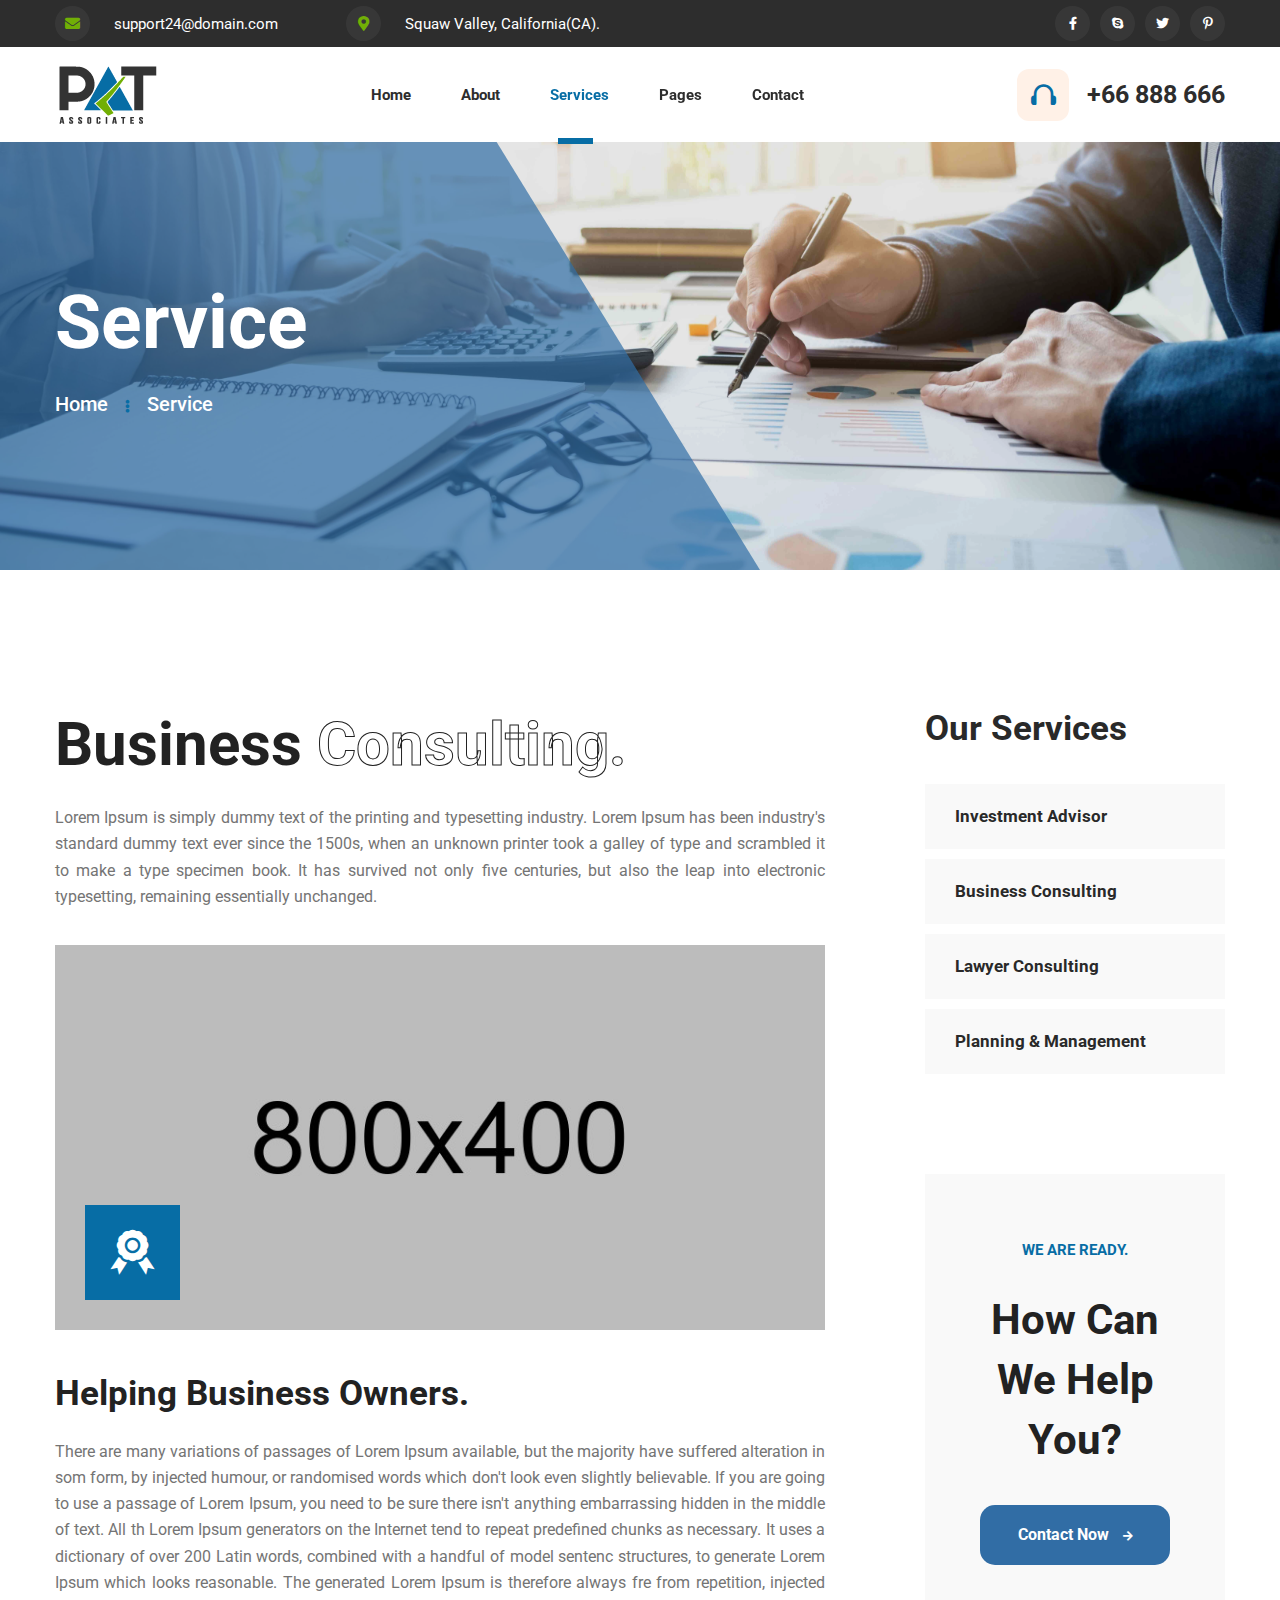
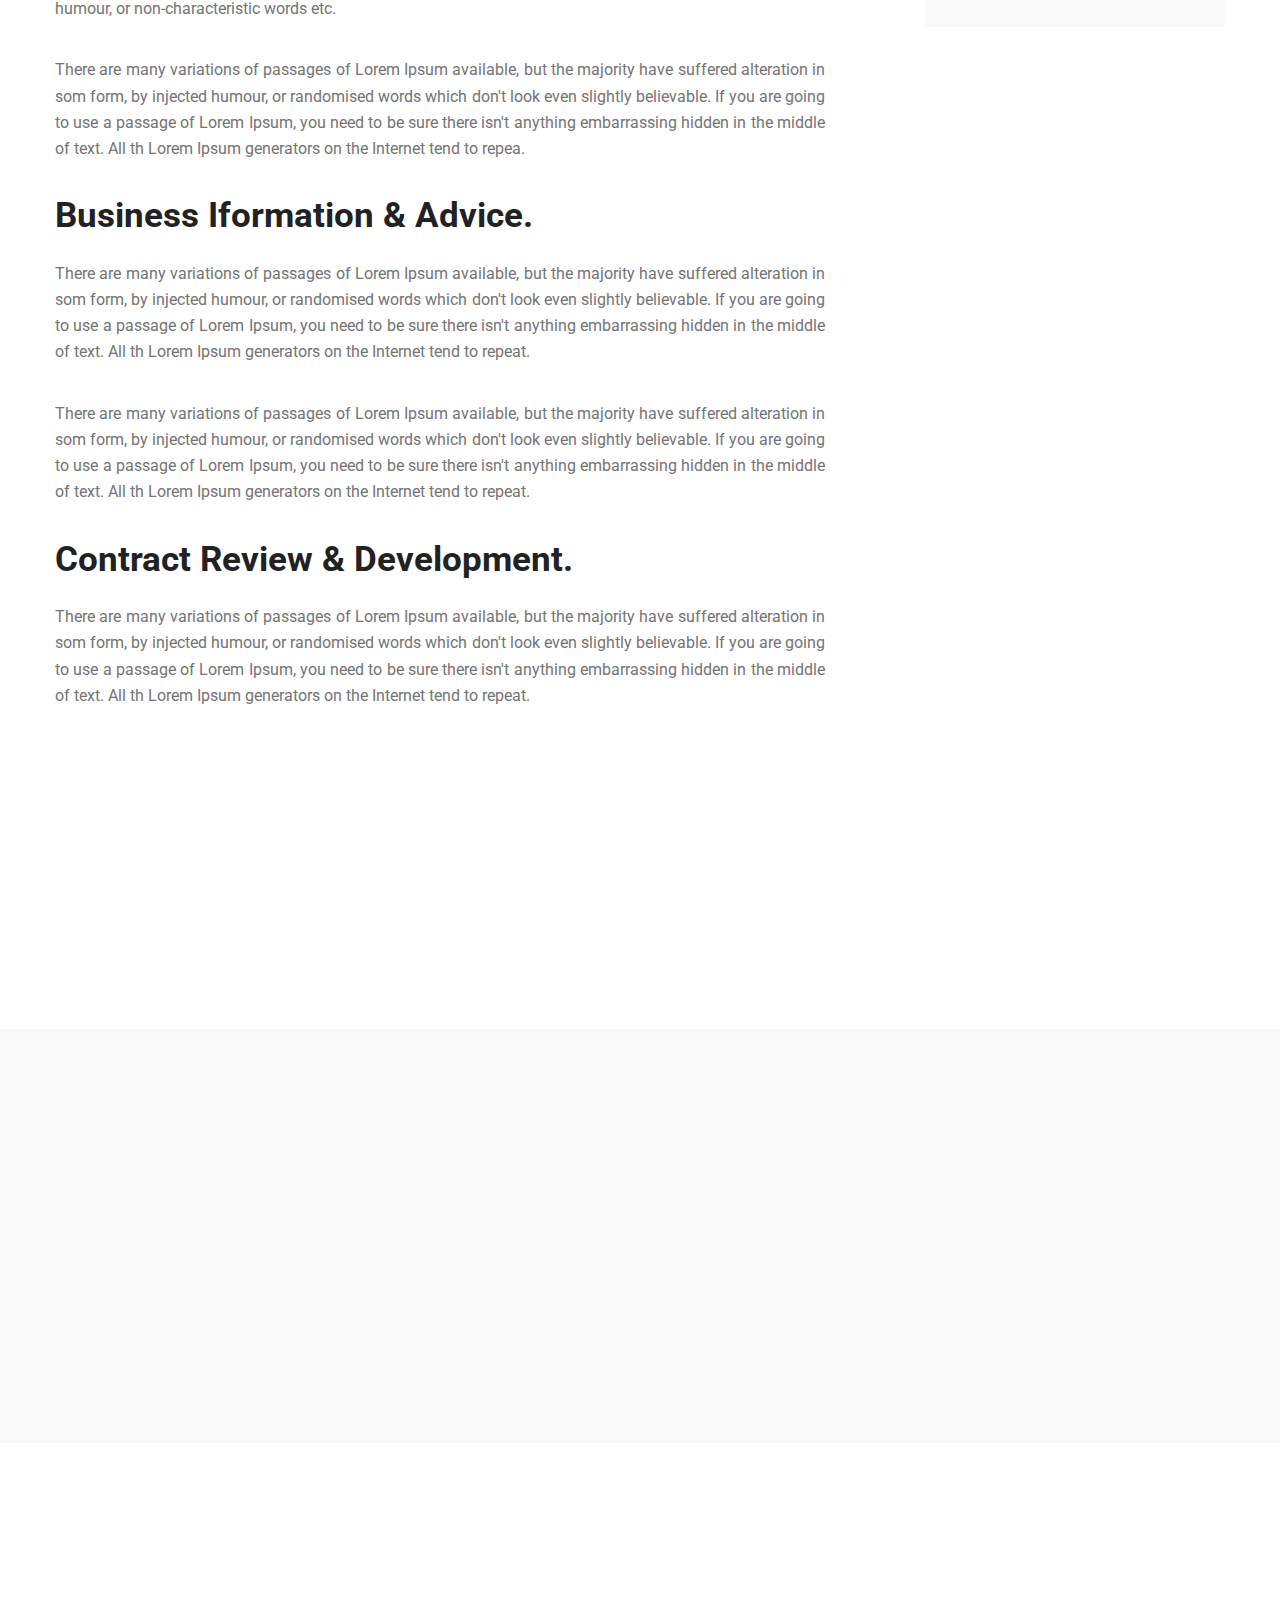
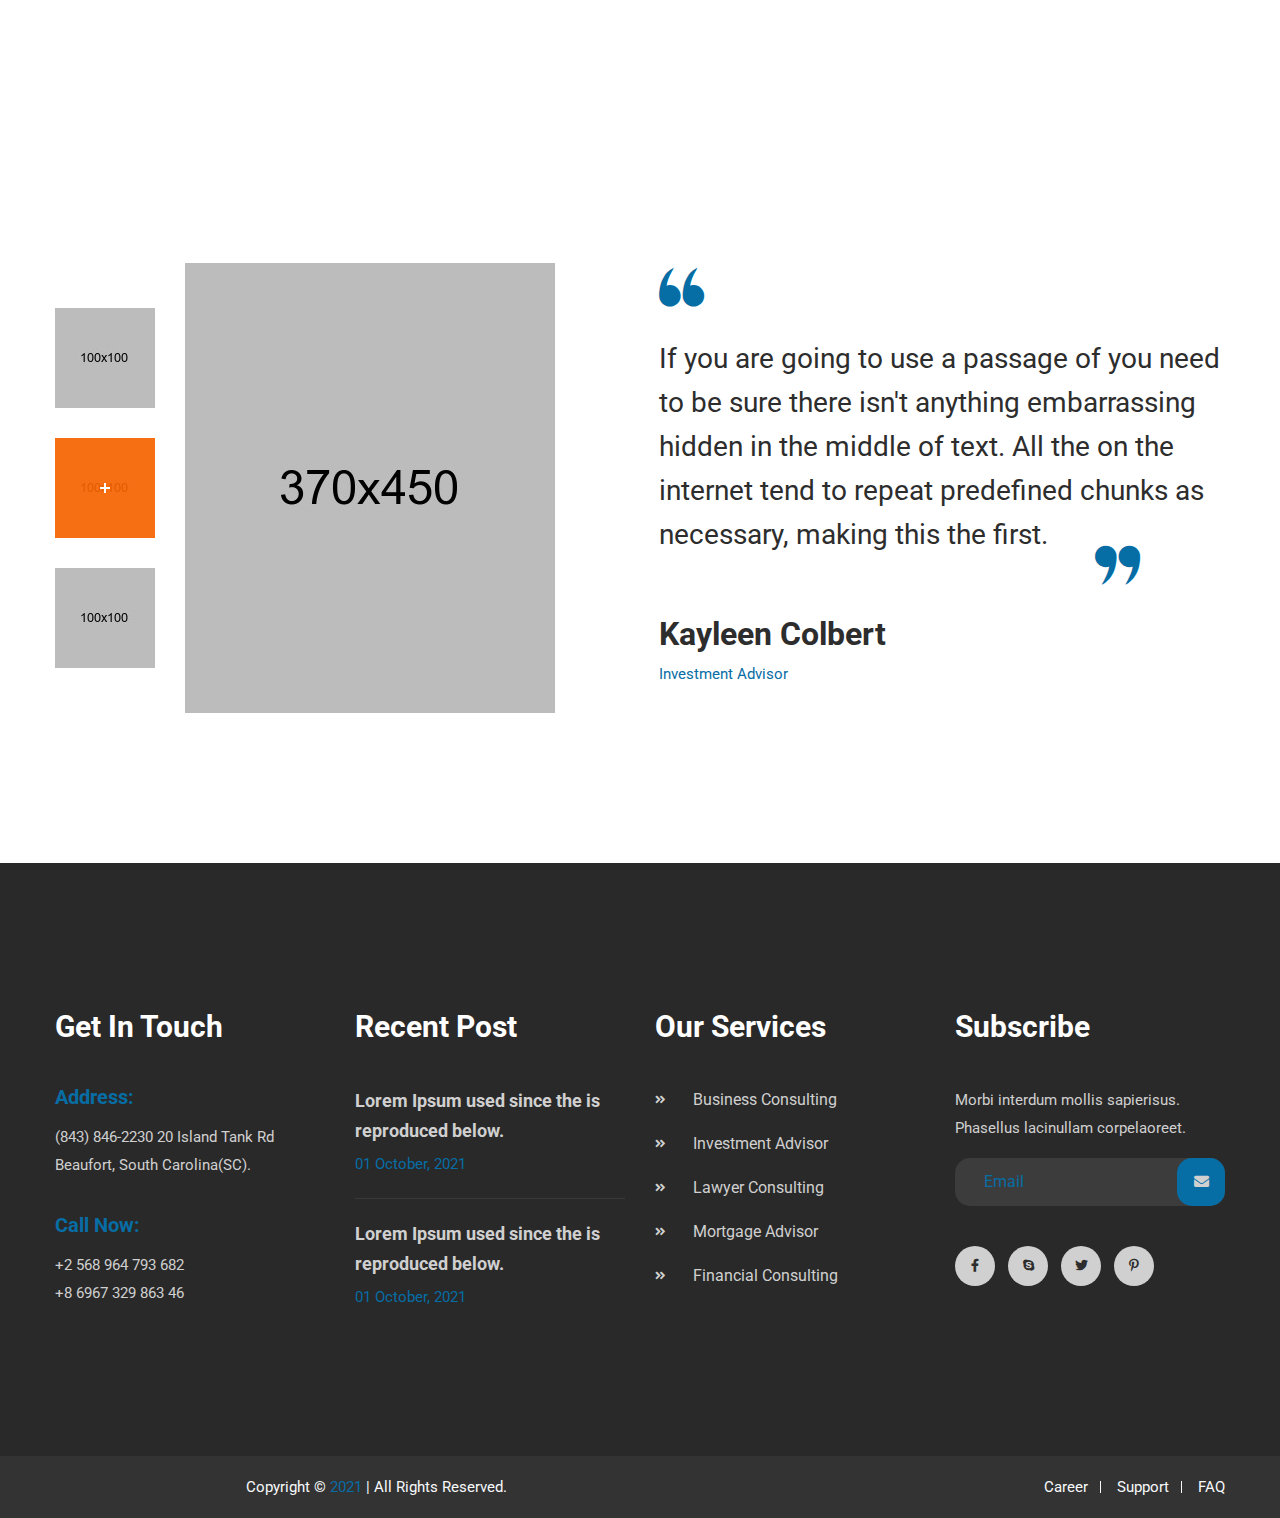
<file: stage/service-details.html>
<!DOCTYPE html>
<html lang="zxx">

<head>
    <meta charset="utf-8">
    <title>Service Details || Conset - Business Consulting HTML5 Template</title>

    <!-- Fav Icons -->
    <link rel="shortcut icon" href="assets/images/favicon.png" type="image/x-icon">


    <!-- Stylesheets -->
    <link rel="stylesheet" href="https://fonts.googleapis.com/css2?family=Roboto:ital,wght@0,400;0,500;0,700;1,400;1,500&display=swap">
    <link rel="stylesheet" href="https://use.fontawesome.com/releases/v5.9.0/css/all.css">
    <link rel="stylesheet" href="assets/css/bootstrap.min.css">
    <link rel="stylesheet" href="assets/css/menu.css">
    <link rel="stylesheet" href="assets/css/slick.css">
    <link rel="stylesheet" href="assets/css/flaticon.css">
    <link rel="stylesheet" href="assets/css/animate.css">
    <link rel="stylesheet" href="assets/css/leaflet.css">
    <link rel="stylesheet" href="assets/css/spacing.min.css">
    <!-- Main Style CSS -->
    <link rel="stylesheet" href="assets/css/style.css">
    <!-- Responsive CSS -->
    <link rel="stylesheet" href="assets/css/responsive.css">

    <!--[if lt IE 9]><script src="https://cdnjs.cloudflare.com/ajax/libs/html5shiv/3.7.3/html5shiv.js"></script><![endif]-->

</head>

<body>
    <div class="page-wrapper">

        <!-- Preloader -->
        <div class="preloader"></div>
        

        <!--==================================================================== 
                                Start Header area
        =====================================================================-->
        <header class="main-header">


            <div class="header-top bg-orange">
                <div class="container">
                    <div class="top-inner">
                        <ul class="top-left">
                            <li><i class="fa fa-envelope"></i> <a href="mailto:support24@domain.com">support24@domain.com</a></li>
                            <li><i class="fas fa-map-marker-alt"></i> Squaw Valley, California(CA).</li>
                        </ul>

                        <div class="top-right ml-auto">
                            <div class="social-style-one">
                                <a href="#"><i class="fab fa-facebook-f"></i></a>
                                <a href="#"><i class="fab fa-skype"></i></a>
                                <a href="#"><i class="fab fa-twitter"></i></a>
                                <a href="#"><i class="fab fa-pinterest-p"></i></a>
                            </div>
                        </div>
                    </div>
                </div>
            </div>


            <!--Header-Upper-->
            <div class="header-upper">
                <div class="container clearfix">

                    <div class="header-inner d-lg-flex align-items-center">

                        <div class="logo-outer d-flex align-items-center">
                            <div class="logo"><a href="index.html"><img src="assets/images/logo.png" alt="" title=""></a></div>
                        </div>

                        <div class="nav-outer clearfix ml-lg-auto mr-lg-auto">
                            <!-- Main Menu -->
                            <nav class="main-menu navbar-expand-lg">
                                <div class="navbar-header clearfix">
                                    <!-- Toggle Button -->
                                    <button type="button" class="navbar-toggle" data-toggle="collapse" data-target=".navbar-collapse">
                                        <span class="icon-bar"></span>
                                        <span class="icon-bar"></span>
                                        <span class="icon-bar"></span>
                                    </button>
                                </div>

                                <div class="navbar-collapse collapse clearfix">
                                    <ul class="navigation clearfix">
                                        <li><a href="index.html">Home</a></li>
                                        <li><a href="about.html">About</a></li>
                                        <li class="current-menu-item"><a href="service-details.html">Services</a></li>
                                        <li class="dropdown"><a href="#">Pages</a>
                                            <ul>
                                                <li><a href="case-details.html">Case Details</a></li>
                                                <li><a href="404.html">404</a></li>
                                            </ul>
                                        </li>
                                        <li><a href="contact.html">Contact</a></li>
                                    </ul>
                                </div>

                            </nav>
                            <!-- Main Menu End-->
                        </div>

                        <div class="menu-number">
                            <i class="flaticon-headphone"></i> <a href="callto:+66888666">+66 888 666</a>
                        </div>
                    </div>

                </div>
            </div>
            <!--End Header Upper-->

        </header>
        <!--==================================================================== 
                                End Header area
        =====================================================================-->


        <!--==================================================================== 
            Start Page Banner Section
        =====================================================================-->
        <section class="page-banner overlay">
            <div class="container">
                <div class="banner-inner">
                    <h2 class="wow fadeInUp" data-wow-duration="1.5s">Service</h2>
                    <nav aria-label="breadcrumb" class="wow fadeInUp" data-wow-duration="1.5s" data-wow-delay="0.3s">
                        <ol class="breadcrumb">
                            <li class="breadcrumb-item"><a href="index.html">Home</a></li>
                            <li class="breadcrumb-item active" aria-current="page">Service</li>
                        </ol>
                    </nav>
                </div>
            </div>
        </section>
        <!--==================================================================== 
            End Page Banner Section
        =====================================================================-->


        <!--==================================================================== 
            Start Service Details Section
        =====================================================================-->
        <section class="service-details pt-140 pb-150 rpt-90 rpb-100">
            <div class="container">
                <div class="row">
                    <div class="col-lg-8">
                        <div class="service-details-content">
                            <div class="section-title">
                                <h2>Business <span>Consulting.</span></h2>
                            </div>
                            <p>Lorem Ipsum is simply dummy text of the printing and typesetting industry. Lorem Ipsum has been industry's standard dummy text ever since the 1500s, when an unknown printer took a galley of type and scrambled it to make a type specimen book. It has survived not only five centuries, but also the leap into electronic typesetting, remaining essentially unchanged.</p>
                            <div class="details-image">
                                <img src="assets/images/services/service-details.jpg" alt="Service Details Image">
                            </div>
                            <h3>Helping Business Owners.</h3>
                            <p>There are many variations of passages of Lorem Ipsum available, but the majority have suffered alteration in som form, by injected humour, or randomised words which don't look even slightly believable. If you are going to use a passage of Lorem Ipsum, you need to be sure there isn't anything embarrassing hidden in the middle of text. All th Lorem Ipsum generators on the Internet tend to repeat predefined chunks as necessary. It uses a dictionary of over 200 Latin words, combined with a handful of model sentenc structures, to generate Lorem Ipsum which looks reasonable. The generated Lorem Ipsum is therefore always fre from repetition, injected humour, or non-characteristic words etc.</p>
                            <p>There are many variations of passages of Lorem Ipsum available, but the majority have suffered alteration in som form, by injected humour, or randomised words which don't look even slightly believable. If you are going to use a passage of Lorem Ipsum, you need to be sure there isn't anything embarrassing hidden in the middle of text. All th Lorem Ipsum generators on the Internet tend to repea.</p>
                            <h3>Business Iformation & Advice.</h3>
                            <p>There are many variations of passages of Lorem Ipsum available, but the majority have suffered alteration in som form, by injected humour, or randomised words which don't look even slightly believable. If you are going to use a passage of Lorem Ipsum, you need to be sure there isn't anything embarrassing hidden in the middle of text. All th Lorem Ipsum generators on the Internet tend to repeat.</p>
                            <p>There are many variations of passages of Lorem Ipsum available, but the majority have suffered alteration in som form, by injected humour, or randomised words which don't look even slightly believable. If you are going to use a passage of Lorem Ipsum, you need to be sure there isn't anything embarrassing hidden in the middle of text. All th Lorem Ipsum generators on the Internet tend to repeat.</p>
                            <h3>Contract Review & Development.</h3>
                            <p>There are many variations of passages of Lorem Ipsum available, but the majority have suffered alteration in som form, by injected humour, or randomised words which don't look even slightly believable. If you are going to use a passage of Lorem Ipsum, you need to be sure there isn't anything embarrassing hidden in the middle of text. All th Lorem Ipsum generators on the Internet tend to repeat.</p>
                            <div class="prev-next-area">
                                <div class="row">
                                    <div class="col-sm-6">
                                        <a class="prev-next-btn prev-btn wow fadeInUp" data-wow-duration="2s" href="service-details.html"><span>Previous.</span></a>
                                    </div>
                                    <div class="col-sm-6">
                                        <a class="prev-next-btn next-btn wow fadeInUp" data-wow-duration="2s" data-wow-delay="0.3s" href="service-details.html"><span>Next.</span></a>
                                    </div>
                                </div>
                            </div>
                        </div>
                    </div>
                    <div class="col-lg-4">
                        <div class="service-sidebar">
                            <div class="sidebar-widget service-widget">
                                <h3>Our Services</h3>
                                <ul>
                                    <li><a href="service-details.html">Investment Advisor</a></li>
                                    <li><a href="service-details.html">Business Consulting</a></li>
                                    <li><a href="service-details.html">Lawyer Consulting</a></li>
                                    <li><a href="service-details.html">Planning & Management</a></li>
                                </ul>
                            </div>
                            <div class="sidebar-widget contact-widget text-center bg-snow">
                                <p>WE ARE READY.</p>
                                <h3>How Can We Help You?</h3>
                                <a href="contact.html" class="theme-btn">Contact Now <i class="fas fa-arrow-right"></i></a>
                            </div>
                        </div>
                    </div>
                </div>
            </div>
        </section>
        <!--==================================================================== 
            End Service Details Section
        =====================================================================-->
   
       
        <!--==================================================================== 
            Start Call To Action Section
        =====================================================================-->
        <section class="cta-section bg-snow pt-130 rpt-80 pb-135 rpb-100">
            <div class="container">
                <div class="row align-items-center">
                    <div class="col-lg-8">
                        <div class="cta-text wow fadeInUp rmb-25" data-wow-duration="2s">
                            <h3>You Want To Work With Best Consulting<span> Solutions Company?</span></h3>
                        </div>
                    </div>
                    <div class="col-lg-4">
                        <div class="cta-btn wow fadeInUp" data-wow-duration="2s" data-wow-delay="0.3s">
                            <a href="contact.html" class="theme-btn">Contact Now <i class="fas fa-arrow-right"></i></a>
                        </div>
                    </div>
                </div>
            </div>
        </section>
        <!--==================================================================== 
            End Call To Action Section
        =====================================================================-->
   
        
        <!--==================================================================== 
            Start Testimonial Section
        =====================================================================-->
        <section class="testimonial-section pt-135 rpt-85 pb-150 rpb-100">
            <div class="container">
                <div class="row justify-content-center">
                    <div class="col-xl-6 col-md-8 col-sm-9">
                        <div class="section-title text-center mb-80 wow fadeInUp" data-wow-duration="2s">
                            <h2>What Clients Say <span>About Us!</span></h2>
                            <p>Lorem ipsum dolor sit amet, consectetur adipisicing elit, sed do eiusmod tempor labore et dolore magna aliqua. Ut enim ad minim veniam</p>
                        </div>
                    </div>
                </div>
                <div class="testimonial-area">
                    <div class="review-buttons">
                        <figure>
                            <a href="#" data-review="1" class="review-btn">
                                <img src="assets/images/testimonials/testi-small1.jpg" alt="Reviewed by">
                            </a>
                        </figure>
                        <figure class="active-btn">
                            <a href="#" data-review="2" class="review-btn active">
                                <img src="assets/images/testimonials/testi-small2.jpg" alt="Reviewed by">
                            </a>
                        </figure>
                        <figure>
                            <a href="#" data-review="3" class="review-btn">
                                <img src="assets/images/testimonials/testi-small3.jpg" alt="Reviewed by">
                            </a>
                        </figure>
                    </div>
                    <div class="testimony-content">
                        <div class="review-single">
                            <div class="textimonial-image">
                                <img src="assets/images/testimonials/testi-big1.jpg" alt="Reviewed By">
                            </div>
                            <div class="textimonial-content">
                                <p>After taking the Successfully Speaking Sessions with Lynda I could see a big in my speech patterns. I’m now able to catch myself when I am speaking and when my subjects and verbs don’t agree.</p>
                                <div class="reviewer">
                                    <h3>Daniel Roberts</h3>
                                    <span>Mortgage Advisor</span>
                                </div>
                            </div>
                        </div>
                        <div class="review-single active">
                            <div class="textimonial-image">
                                <img src="assets/images/testimonials/testi-big2.jpg" alt="Reviewed By">
                            </div>
                            <div class="textimonial-content">
                                <p>If you are going to use a passage of you need to be sure there isn't anything embarrassing hidden in the middle of text. All the on the internet tend to repeat predefined chunks as necessary, making this the first.</p>
                                <div class="reviewer">
                                    <h3>Kayleen Colbert</h3>
                                    <span>Investment Advisor</span>
                                </div>
                            </div>
                        </div>
                        <div class="review-single">
                            <div class="textimonial-image">
                                <img src="assets/images/testimonials/testi-big3.jpg" alt="Reviewed By">
                            </div>
                            <div class="textimonial-content">
                                <p>It’s never too late to learn! I’ve learned new skills to help me to be heard when speaking with men, and I sharpened my speaking skills overall. Thanks again for all of your lessons, suggestions, and materials.</p>
                                <div class="reviewer">
                                    <h3>Charles Fuston</h3>
                                    <span>Business Consulting</span>
                                </div>
                            </div>
                        </div>
                    </div>
                </div>
            </div>
        </section>
        <!--==================================================================== 
            End Testimonials Section
        =====================================================================-->   
   
       
        <!--==================================================================== 
                                Start Footer Section
        =====================================================================-->
        <footer class="footer-section bg-black pt-150 rpt-100">
            <div class="container">
                <div class="row">
                    <div class="col-lg-3 col-6">
                        <div class="widget contact-info-widget">
                            <h3 class="widget-title">Get In Touch</h3>
                            <ul>
                                <li>
                                    <h5>Address:</h5>
                                    <p>(843) 846-2230 20 Island Tank Rd Beaufort, South Carolina(SC).</p>
                                </li>
                                <li>
                                    <h5>Call Now:</h5>
                                    <p><a href="callto:+2568964793682">+2 568 964 793 682</a></p>
                                    <p><a href="callto:+8696732986346">+8 6967 329 863 46</a></p>
                                </li>
                            </ul>
                        </div>
                    </div>
                    <div class="col-lg-3 col-6">
                        <div class="widget recent-post-widget">
                            <h3 class="widget-title">Recent Post</h3>
                            <ul>
                                <li>
                                    <div class="post-item">
                                        <h5><a href="#">Lorem Ipsum used since the is reproduced below.</a></h5>
                                        <p>01 October, 2021</p>
                                    </div>
                                </li>
                                <li>
                                    <div class="post-item">
                                        <h5><a href="#">Lorem Ipsum used since the is reproduced below.</a></h5>
                                        <p>01 October, 2021</p>
                                    </div>
                                </li>
                            </ul>
                        </div>
                    </div>
                    <div class="col-lg-3 col-6">
                        <div class="widget menu-widget">
                            <h3 class="widget-title">Our Services</h3>
                            <ul>
                                <li><a href="service-details.html">Business Consulting</a></li>
                                <li><a href="service-details.html">Investment Advisor</a></li>
                                <li><a href="service-details.html">Lawyer Consulting</a></li>
                                <li><a href="service-details.html">Mortgage Advisor</a></li>
                                <li><a href="service-details.html">Financial Consulting</a></li>
                            </ul>
                        </div>
                    </div>
                    <div class="col-lg-3 col-6">
                        <div class="widget subscribe-widget">
                            <h3 class="widget-title">Subscribe</h3>
                            <form action="#" method="post" name="subscribe-form" class="subscribe-form">
                               <p>Morbi interdum mollis sapierisus. Phasellus lacinullam corpelaoreet.</p>
                                <div class="form-group">
                                    <input type="email" name="email-address" value="" class="form-control" placeholder="Email" required="">
                                    <button type="submit" class="subscribe-submit"><i class="fa fa-envelope"></i></button>
                                </div>
                            </form>
                            <div class="social-style-two mt-20">
                                <a href="#"><i class="fab fa-facebook-f"></i></a>
                                <a href="#"><i class="fab fa-skype"></i></a>
                                <a href="#"><i class="fab fa-twitter"></i></a>
                                <a href="#"><i class="fab fa-pinterest-p"></i></a>
                            </div>
                        </div>
                    </div>
                </div>
            </div>
            
            <!-- Copyright Area-->
            <div class="copyright-area mt-95 rmt-45">
               <div class="container">
                    <div class="copyright-inner align-items-center">
                        <div class="copyright-wrap order-2 order-md-1">
                            <p>Copyright © <span>2021</span> | All Rights Reserved.</p>
                            <!-- Scroll Top Button -->
                            <button class="scroll-top scroll-to-target wow fadeInUp" data-wow-duration="2s" data-target="html"><i class="fas fa-angle-double-up"></i></button>
                            <!-- footer menu -->
                        </div>
                        <ul class="footer-menu order-1 order-md-2">
                            <li><a href="#">Career</a></li>
                            <li><a href="#">Support</a></li>
                            <li><a href="#">FAQ</a></li>
                        </ul>
                    </div>
                </div>
            </div>
        </footer>
        <!--==================================================================== 
                                End Footer Section
        =====================================================================-->


    </div>
    <!--End pagewrapper-->


    
    <!-- jequery plugins -->
    <script src="assets/js/jquery-3.5.1.min.js"></script>
    <script src="assets/js/bootstrap.min.js"></script>
    <script src="assets/js/slick.min.js"></script>
    <script src="assets/js/wow.min.js"></script>
    <script src="assets/js/leaflet.min.js"></script>
    <script src="assets/js/appear.js"></script>

    <!-- Custom script -->
    <script src="assets/js/script.js"></script>

</body>

</html>
</file>
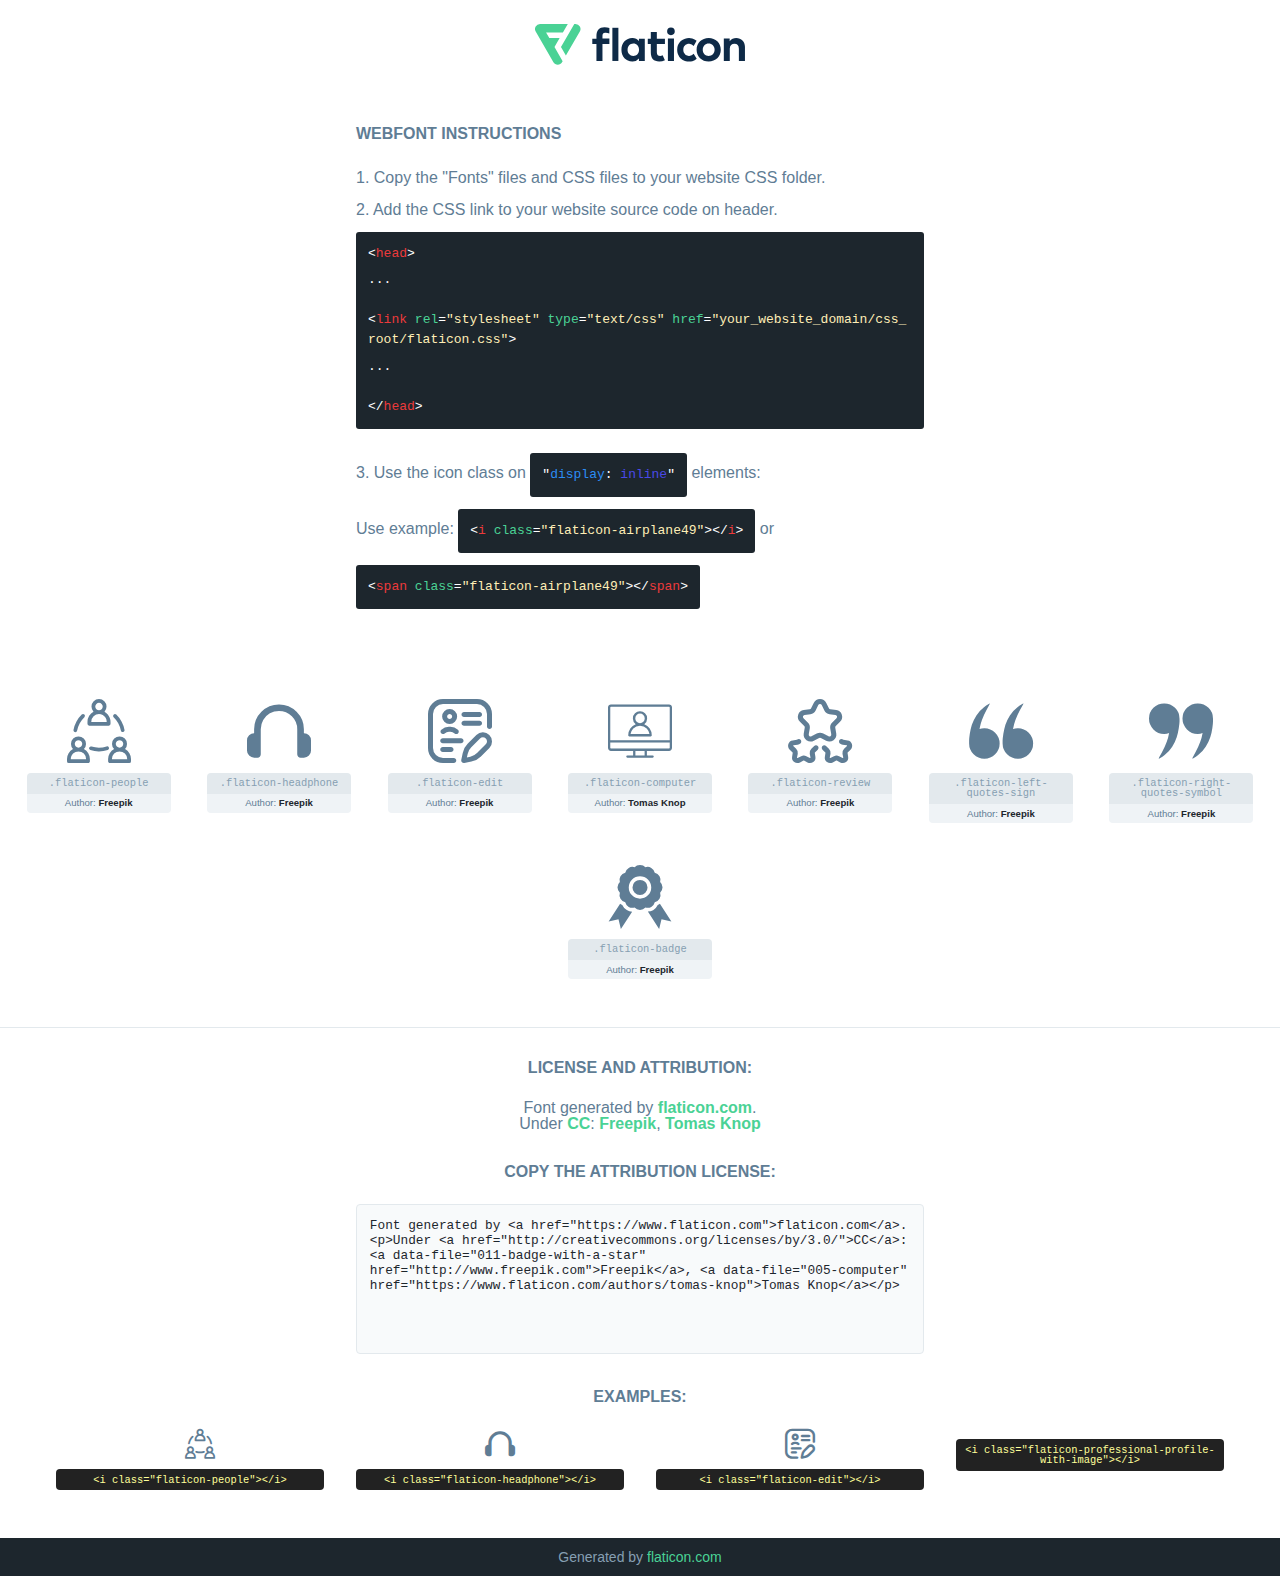
<file: assets/fonts/flaticon.html>
<!DOCTYPE html>
<!--
  Flaticon icon font: Flaticon
  Creation date: 17/01/2021 15:46
-->
<html>

<head>
    <title>Flaticon Webfont</title>
    <link rel="stylesheet" type="text/css" href="flaticon.css">
    <meta charset="UTF-8">
    <style>
    html, body, div, span, applet, object, iframe,
    h1, h2, h3, h4, h5, h6, p, blockquote, pre,
    a, abbr, acronym, address, big, cite, code,
    del, dfn, em, img, ins, kbd, q, s, samp,
    small, strike, strong, sub, sup, tt, var,
    b, u, i, center,
    dl, dt, dd, ol, ul, li,
    fieldset, form, label, legend,
    table, caption, tbody, tfoot, thead, tr, th, td,
    article, aside, canvas, details, embed,
    figure, figcaption, footer, header, hgroup,
    menu, nav, output, ruby, section, summary,
    time, mark, audio, video {
        margin: 0;
        padding: 0;
        border: 0;
        font-size: 100%;
        font: inherit;
        vertical-align: baseline;
    }
    /* HTML5 display-role reset for older browsers */
    article, aside, details, figcaption, figure,
    footer, header, hgroup, menu, nav, section {
        display: block;
    }
    body {
        line-height: 1;
    }
    ol, ul {
        list-style: none;
    }
    blockquote, q {
        quotes: none;
    }
    blockquote:before, blockquote:after,
    q:before, q:after {
        content: '';
        content: none;
    }
    table {
        border-collapse: collapse;
        border-spacing: 0;
    }
    body {
        font-family: Helvetica, Arial, sans-serif;
        font-size: 16px;
        color: #5f7d95;
    }
    a {
        color: #4AD295;
        font-weight: bold;
        text-decoration: none;
    }
    * {
        -moz-box-sizing: border-box;
        -webkit-box-sizing: border-box;
        box-sizing: border-box;
        margin: 0;
        padding: 0;
    }
    [class^="flaticon-"]:before, [class*=" flaticon-"]:before, [class^="flaticon-"]:after, [class*=" flaticon-"]:after {
        font-family: Flaticon;
        font-size: 30px;
        font-style: normal;
        margin-left: 20px;
        color: #333;
    }
    .wrapper {
        max-width: 600px;
        margin: auto;
        padding: 0 1em;
    }
    .title {
        margin-bottom: 24px;
        text-transform: uppercase;
        font-weight: bold;
    }
    header {
        text-align: center;
        padding: 24px;
    }
    header .logo {
        width: 210px;
        height: auto;
        border: none;
        display: inline-block;
    }
    header strong {
        font-size: 28px;
        font-weight: 500;
        vertical-align: middle;
    }
    .demo {
        margin: 2em auto;
        line-height: 1.25em;
    }
    .demo ul li {
        margin-bottom: 12px;
    }
    .demo ul li code {
        background-color: #1D262D;
        border-radius: 3px;
        padding: 12px;
        display: inline-block;
        color: #fff;
        font-family: Consolas,Monaco,Lucida Console,Liberation Mono,DejaVu Sans Mono,Bitstream Vera Sans Mono,Courier New, monospace;
        font-weight: lighter;
        margin-top: 12px;
        font-size: 13px;
        word-break: break-all;
    }
    .demo ul li code .red {
        color: #EC3A3B;
    }
    .demo ul li code .green {
        color: #4AD295;
    }
    .demo ul li code .yellow {
        color: #FFEEB6;
    }
    .demo ul li code .blue {
        color: #2C8CF4;
    }
    .demo ul li code .purple {
        color: #4949E7;
    }
    .demo ul li code .dots {
        margin-top: 0.5em;
        display: block;
    }
    #glyphs {
        border-bottom: 1px solid #E3E9ED;
        padding: 2em 0;
        text-align: center;
    }
    .glyph {
        display: inline-block;
        width: 9em;
        margin: 1em;
        text-align: center;
        vertical-align: top;
        background: #FFF;
    }
    .glyph .glyph-icon {
        padding: 10px;
        display: block;
        font-family:"Flaticon";
        font-size: 64px;
        line-height: 1;
    }
    .glyph .glyph-icon:before {
        font-size: 64px;
        color: #5f7d95;
        margin-left: 0;
    }
    .class-name {
        font-size: 0.65em;
        background-color: #E3E9ED;
        color: #869FB2;
        border-radius: 4px 4px 0 0;
        padding: 0.5em;
        font-family: Consolas,Monaco,Lucida Console,Liberation Mono,DejaVu Sans Mono,Bitstream Vera Sans Mono,Courier New, monospace;
    }
    .author-name {
        font-size: 0.6em;
        background-color: #EFF3F6;
        border-top: 0;
        border-radius: 0 0 4px 4px;
        padding: 0.5em;
    }
    .author-name a {
        color: #1D262D;
    }
    .class-name:last-child {
        font-size: 10px;
        color:#888;
    }
    .class-name:last-child a {
        font-size: 10px;
        color:#555;
    }
    .glyph > input {
        display: block;
        width: 100px;
        margin: 5px auto;
        text-align: center;
        font-size: 12px;
        cursor: text;
    }
    .glyph > input.icon-input {
        font-family:"Flaticon";
        font-size: 16px;
        margin-bottom: 10px;
    }
    .attribution .title {
        margin-top: 2em;
    }
    .attribution textarea {
        background-color: #F8FAFB;
        color: #1D262D;
        padding: 1em;
        border: none;
        box-shadow: none;
        border: 1px solid #E3E9ED;
        border-radius: 4px;
        resize: none;
        width: 100%;
        height: 150px;
        font-size: 0.8em;
        font-family: Consolas,Monaco,Lucida Console,Liberation Mono,DejaVu Sans Mono,Bitstream Vera Sans Mono,Courier New, monospace;
        -webkit-appearance: none;
    }
    .attribution textarea:hover {
        border-color: #CFD9E0;
    }
    .attribution textarea:focus {
        border-color: #4AD295;
    }
    .iconsuse {
        margin: 2em auto;
        text-align: center;
        max-width: 1200px;
    }
    .iconsuse:after {
        content: '';
        display: table;
        clear: both;
    }
    .iconsuse .image {
        float: left;
        width: 25%;
        padding: 0 1em;
    }
    .iconsuse .image p {
        margin-bottom: 1em;
    }
    .iconsuse .image span {
        display: block;
        font-size: 0.65em;
        background-color: #222;
        color: #fff;
        border-radius: 4px;
        padding: 0.5em;
        color: #FFFF99;
        margin-top: 1em;
        font-family: Consolas,Monaco,Lucida Console,Liberation Mono,DejaVu Sans Mono,Bitstream Vera Sans Mono,Courier New, monospace;
    }
    .glyph-icon:before {
        color: #5f7d95;
    }
    #footer {
        text-align: center;
        background-color: #1D262D;
        color: #869FB2;
        padding: 12px;
        font-size: 14px;
    }
    #footer a {
        font-weight: normal;
    }
    @media (max-width: 960px) {
        .iconsuse .image {
            width: 50%;
        }
    }
    </style>
</head>

<body class="characters-off">

    <header>
        <a href="https://www.flaticon.com/" target="_blank" class="logo">
            <svg xmlns="http://www.w3.org/2000/svg" viewBox="0 0 394.3 76.5"><path d="M156.6,69.4H145.3V7.1h11.3Z" style="fill:#0e2a47"/><path d="M206.2,69.4h-11V64.8a15.4,15.4,0,0,1-12.6,5.7c-11.6,0-20.3-9.5-20.3-22.1s8.8-22.1,20.3-22.1a15.4,15.4,0,0,1,12.6,5.8V27.5h11Zm-32.4-21c0,6.4,4.2,11.6,10.8,11.6s10.8-4.9,10.8-11.6-4.4-11.6-10.8-11.6S173.9,42,173.9,48.4Z" style="fill:#0e2a47"/><path d="M262.5,13.7a7.2,7.2,0,0,1-14.4,0,7.2,7.2,0,1,1,14.4,0ZM261,69.4H249.6v-42H261Z" style="fill:#0e2a47"/><path id="_Trazado_" data-name="&lt;Trazado&gt;" d="M139.6,17.8a16.6,16.6,0,0,0-8-1.4c-3.2.4-4.9,2-4.9,5.9v5.1h13V37.5h-13v32H115.4v-32h-7.8v-10h7.8V22.2c0-9.9,5.2-16.3,15-16.3a23.4,23.4,0,0,1,9.3,1.8Z" style="fill:#0e2a47"/><path d="M235.1,60c-3.5,0-6.3-1.9-6.3-7.1V37.5H244v-10H228.8V15H217.5V27.5h-5.7v10h5.7V53.7c0,10.9,5.3,16.8,15.7,16.8A22.9,22.9,0,0,0,244,68l-4.3-9.1A12.3,12.3,0,0,1,235.1,60Z" style="fill:#0e2a47"/><path d="M348.9,48.4c0,12.6-9.7,22.1-22.7,22.1s-22.7-9.4-22.7-22.1,9.6-22.1,22.7-22.1S348.9,35.8,348.9,48.4Zm-33.9,0c0,6.8,4.8,11.6,11.1,11.6s11.2-4.8,11.2-11.6-4.8-11.6-11.2-11.6S315.1,41.6,315.1,48.4Z" style="fill:#0e2a47"/><path d="M394.3,42.7V69.4H382.9V46.3c0-6.1-3-9.4-8.2-9.4s-8.9,3.2-8.9,9.5v23H354.6v-42h11v4.9c3-4.5,7.6-6.1,12.3-6.1C387.5,26.3,394.3,33,394.3,42.7Z" style="fill:#0e2a47"/><path d="M298,55.7h0a12.4,12.4,0,0,1-8.2,4.2h-.9l-1.8-.2a10,10,0,0,1-7.4-5.6,13.2,13.2,0,0,1-1.2-5.8,13,13,0,0,1,1.3-5.9,10.1,10.1,0,0,1,7.5-5.5h2.4a11.7,11.7,0,0,1,8.3,4.2l5.5-9.6a19.9,19.9,0,0,0-8.1-4.3,23.4,23.4,0,0,0-6.1-.8,25.2,25.2,0,0,0-7.5,1.1,20.9,20.9,0,0,0-8,4.6,21.9,21.9,0,0,0-6.8,16.4,21.9,21.9,0,0,0,6.7,16.3,20.9,20.9,0,0,0,8,4.6,25.2,25.2,0,0,0,7.7,1.2,23.6,23.6,0,0,0,6.2-.8,20,20,0,0,0,8.1-4.4Z" style="fill:#0e2a47"/><path d="M46.3,26.5H26.9L20.8,16H52.4L61.6,0H9.4A9.3,9.3,0,0,0,1.3,4.7a9.3,9.3,0,0,0,0,9.4L34.6,71.8a9.4,9.4,0,0,0,16.2,0l1.1-1.9L36.6,43.3Z" style="fill:#4ad295"/><path d="M84.2,4.7A9.3,9.3,0,0,0,76.1,0H73.8l-25,43.3,9.2,16L84.2,14A9.3,9.3,0,0,0,84.2,4.7Z" style="fill:#4ad295"/></svg>
        </a>
    </header>

    <section class="demo wrapper">

        <p class="title">Webfont Instructions</p>

        <ul>
            <li>
                <span class="num">1. </span>Copy the "Fonts" files and CSS files to your website CSS folder.
            </li>
            <li>
                <span class="num">2. </span>Add the CSS link to your website source code on header.
                <code class="big">
                    &lt;<span class="red">head</span>&gt;
                    <br/><span class="dots">...</span>
                    <br/>&lt;<span class="red">link</span> <span class="green">rel</span>=<span class="yellow">"stylesheet"</span> <span class="green">type</span>=<span class="yellow">"text/css"</span> <span class="green">href</span>=<span class="yellow">"your_website_domain/css_root/flaticon.css"</span>&gt;
                    <br/><span class="dots">...</span>
                    <br/>&lt;/<span class="red">head</span>&gt;
                </code>
            </li>

            <li>
                <p>
                    <span class="num">3. </span>Use the icon class on <code>"<span class="blue">display</span>:<span class="purple"> inline</span>"</code> elements:
                    <br />
                    Use example: <code>&lt;<span class="red">i</span> <span class="green">class</span>=<span class="yellow">&quot;flaticon-airplane49&quot;</span>&gt;&lt;/<span class="red">i</span>&gt;</code> or <code>&lt;<span class="red">span</span> <span class="green">class</span>=<span class="yellow">&quot;flaticon-airplane49&quot;</span>&gt;&lt;/<span class="red">span</span>&gt;</code>
            </li>
        </ul>

    </section>




   <section id="glyphs">          
    
      
        <div class="glyph"><div class="glyph-icon flaticon-people"></div>
            <div class="class-name">.flaticon-people</div>
            <div class="author-name">Author: <a data-file="001-people" href="http://www.freepik.com">Freepik</a> </div> 
        </div>        
        
        <div class="glyph"><div class="glyph-icon flaticon-headphone"></div>
            <div class="class-name">.flaticon-headphone</div>
            <div class="author-name">Author: <a data-file="002-headphone" href="http://www.freepik.com">Freepik</a> </div> 
        </div>        
        
        <div class="glyph"><div class="glyph-icon flaticon-edit"></div>
            <div class="class-name">.flaticon-edit</div>
            <div class="author-name">Author: <a data-file="003-edit" href="http://www.freepik.com">Freepik</a> </div> 
        </div>         
        
        <div class="glyph"><div class="glyph-icon flaticon-computer"></div>
            <div class="class-name">.flaticon-computer</div>
            <div class="author-name">Author: <a data-file="005-computer" href="https://www.flaticon.com/authors/tomas-knop">Tomas Knop</a> </div> 
        </div>            
        
        <div class="glyph"><div class="glyph-icon flaticon-review"></div>
            <div class="class-name">.flaticon-review</div>
            <div class="author-name">Author: <a data-file="007-review" href="http://www.freepik.com">Freepik</a> </div> 
        </div>        
        
        <div class="glyph"><div class="glyph-icon flaticon-left-quotes-sign"></div>
            <div class="class-name">.flaticon-left-quotes-sign</div>
            <div class="author-name">Author: <a data-file="008-left-quotes-sign" href="http://www.freepik.com">Freepik</a> </div> 
        </div>        
        
        <div class="glyph"><div class="glyph-icon flaticon-right-quotes-symbol"></div>
            <div class="class-name">.flaticon-right-quotes-symbol</div>
            <div class="author-name">Author: <a data-file="009-right-quotes-symbol" href="http://www.freepik.com">Freepik</a> </div> 
        </div>        
        
        <div class="glyph"><div class="glyph-icon flaticon-badge"></div>
            <div class="class-name">.flaticon-badge</div>
            <div class="author-name">Author: <a data-file="010-badge" href="http://www.freepik.com">Freepik</a> </div> 
        </div>          
        

    </section>



    <section class="attribution wrapper"   style="text-align:center;">

      <div class="title">License and attribution:</div><div class="attrDiv">Font generated by <a href="https://www.flaticon.com">flaticon.com</a>. <div><p>Under <a href="http://creativecommons.org/licenses/by/3.0/">CC</a>: <a data-file="011-badge-with-a-star" href="http://www.freepik.com">Freepik</a>, <a data-file="005-computer" href="https://www.flaticon.com/authors/tomas-knop">Tomas Knop</a></p>  </div>
      </div>
      <div class="title">Copy the Attribution License:</div>

    <textarea onclick="this.focus();this.select();">Font generated by &lt;a href=&quot;https://www.flaticon.com&quot;&gt;flaticon.com&lt;/a&gt;. <p>Under <a href="http://creativecommons.org/licenses/by/3.0/">CC</a>: <a data-file="011-badge-with-a-star" href="http://www.freepik.com">Freepik</a>, <a data-file="005-computer" href="https://www.flaticon.com/authors/tomas-knop">Tomas Knop</a></p>  
     </textarea>

    </section>

    <section class="iconsuse">

          <div class="title">Examples:</div>            
             
            <div class="image">
                <p>
                    <i class="glyph-icon flaticon-people"></i> 
                    <span>&lt;i class=&quot;flaticon-people&quot;&gt;&lt;/i&gt;</span>
                </p>
            </div>
            
            <div class="image">
                <p>
                    <i class="glyph-icon flaticon-headphone"></i> 
                    <span>&lt;i class=&quot;flaticon-headphone&quot;&gt;&lt;/i&gt;</span>
                </p>
            </div>
            
            <div class="image">
                <p>
                    <i class="glyph-icon flaticon-edit"></i> 
                    <span>&lt;i class=&quot;flaticon-edit&quot;&gt;&lt;/i&gt;</span>
                </p>
            </div>
            
            <div class="image">
                <p>
                    <i class="glyph-icon flaticon-professional-profile-with-image"></i> 
                    <span>&lt;i class=&quot;flaticon-professional-profile-with-image&quot;&gt;&lt;/i&gt;</span>
                </p>
            </div>
                       
        </div>
                            
    </section>

<div id="footer">
    <div>Generated by <a href="https://www.flaticon.com">flaticon.com</a>
    </div>
</div>



</body>
</html>
</file>
<file: assets/css/menu.css>
/****************************************************** */
/******************  Main Header style **************** */
/****************************************************** */
.main-header {
    position: fixed;
    left: 0px;
    top: 0px;
    z-index: 999;
    width: 100%;
    -webkit-transition: all 500ms ease;
    transition: all 500ms ease;
}

.fixed-header {
    top: -47px;
    box-shadow: 0px 0px 30px 0px rgba(87, 95, 245, .10);
}

.header-upper {
    background: #fff;
}

.header-inner {
    position: relative;
    padding: 17px 0;
    -webkit-transition: all 500ms ease;
    transition: all 500ms ease;
}

.fixed-header .header-inner {
    padding: 10px 0;
}

/*Header to */
.top-inner {
    display: flex;
    align-items: center;
    justify-content: space-between;
    position: relative;
    z-index: 1;
    padding: 6px 0;
}

.top-inner:before {
    position: absolute;
    content: '';
    top: 0;
    left: -14%;
    width: 128%;
    height: 100%;
    background: var(--heading-color, #2d2d2d);
    z-index: -1;
    clip-path: polygon(calc(100% - 10px) 0, calc(100% - 60px) 100%, 60px 100%, 10px 0);
    
}

.top-inner:after {
    position: absolute;
    content: '';
    top: 0;
    left: -14%;
    width: 128%;
    height: 100%;
    background: #4C3526;
    z-index: -2;
    clip-path: polygon(100% 0, calc(100% - 50px) 100%, 50px 100%, 0 0);
}

.top-left li {
    color: #fff;
    display: inline-block;
    margin-right: 64px;
}

.top-left li:last-child {
    margin-right: 0;
}

.top-left li i {
    margin-right: 20px;
    width: 35px;
    height: 35px;
    border-radius: 50%;
    text-align: center;
    line-height: 35px;
    display: inline-block;
    color: #71af06;
    background: rgba(255, 255, 255, 0.05);
}

.top-left li a {
    color: #fff;
}

.top-left li a:hover {
    color: var(--primary-color, #076da5);
}

/** Header Main Menu */

.main-menu .navbar-collapse {
    padding: 0px;
}

.main-menu .navigation li {
    float: left;
    padding: 15px 25px;
    position: relative;
}

.main-menu .navigation li.dropdown .dropdown-btn {
    position: absolute;
    right: 10px;
    top: 0;
    width: 50px;
    height: 43px;
    border-left: 1px solid #f3f3f314;
    text-align: center;
    line-height: 43px;
    cursor: pointer;
    display: none;
}

.main-menu .navigation li a {
    position: relative;
    display: block;
    color: var(--heading-color, #2d2d2d);
    font-weight: 700;
    opacity: 1;
    text-transform: capitalize;
    -webkit-transition: all 500ms ease;
    transition: all 500ms ease;
}

.main-menu .navigation li:hover > a,
.main-menu .navigation li.current-menu-item > a {
    color: var(--primary-color, #076da5);
}

.main-menu .navigation > li:before {
    content: '';
    position: absolute;
    bottom: -20px;
    left: 30%;
    width: 0px;
    height: 6px;
    opacity: 0;
    -webkit-transition: all 500ms ease;
    transition: all 500ms ease;
    background: var(--primary-color, #076da5);
}

.fixed-header .main-menu .navigation li:before {
    bottom: -13px;
}

.main-menu .navigation li:hover:before,
.main-menu .navigation li.current-menu-item:before {
    width: 35px;
    opacity: 1;
}

.main-menu .navigation li ul {
    position: absolute;
    left: 0;
    top: 100%;
    min-width: 200px;
    z-index: 100;
    display: none;
    background: #ffffff;
    border-radius: 0 0 5px 5px;
    box-shadow: inset 0 0 0 10px #fff, 0 5px 15px -5px rgba(0,0,0,.2);
}

.main-menu .navigation li ul li {
    width: 100%;
    padding: 7px 20px;
    border-bottom: 1px solid #f2f2f2;
}

.main-menu .navigation li ul li:last-child {
    border-bottom: none;
}

.main-menu .navigation li ul li a {
    padding: 8px 5px;
    line-height: 24px;
    color: #797D8A;
    font-weight: 500;
    text-transform: capitalize;
}

.main-menu .navigation li ul li ul {
    left: 100%;
    top: 0%;
}

.main-menu .navbar-header {
    display: none;
}

.main-menu .navbar-header .navbar-toggle {
    float: right;
    padding: 4px 0;
    cursor: pointer;
    background: transparent;
}

.main-menu .navbar-header .navbar-toggle .icon-bar {
    height: 2px;
    width: 30px;
    display: block;
    margin: 7px 5px;
    background: #004976;
}

.menu-number {
    font-size: 25px;
    display: flex;
    align-items: center;
}

.menu-number a {
    font-weight: 700;
    color: var(--heading-color, #2d2d2d);
    display: contents;
}

.menu-number i {
    width: 52px;
    height: 52px;
    line-height: 52px;
    text-align: center;
    margin-right: 18px;
    border-radius: 12px;
    background: #fff1e7;
    color: var(--primary-color, #076da5);
}

.menu-number i:before {
    font-size: 25px;
}

@media only screen and (max-width: 1250px) {
    .main-menu .navigation li {
        padding: 20px 15px;
    }
    
}

@media only screen and (max-width: 1199px) {
    .main-menu .navigation li {
        padding: 20px 12px;
    }
    
}


/* Mobile Menu */

@media only screen and (max-width: 991px) {
    .header-top {
        display: none;
    }
    .fixed-header {
        top: 0;
    }
    .menu-number {
        display: none;
    }
    .main-menu .navigation li:before {
        content: none;
    }
    .main-header .header-upper .container-fluid {
        padding: 0;
    }
    .main-header .logo-outer {
        position: absolute;
        width: 155px;
        top: 17px;
        -webkit-transition: all 500ms ease;
        transition: all 500ms ease;
    }
    .fixed-header .logo-outer {
        top: 10px;
    }
    .main-menu {
        width: 100%;
    }
    .main-menu .navbar-header {
        display: block;
    }
    .main-menu .navigation {
        overflow: auto;
        max-height: 310px;
        margin: 50px 0 25px;
    }
    .main-menu .navigation li {
        float: none;
        padding: 0 20px;
        border-top: 1px solid #eee;
    }
    .main-menu .navigation li:last-child {
        border-bottom: 1px solid #eee;
    }
    .main-menu .navigation li.dropdown .dropdown-btn {
        display: block;
    }
    .main-menu .navigation li a {
        padding: 8px 10px;
        line-height: 22px;
    }
    .main-menu .navigation li a:after {
        display: none;
    }
    .main-menu .navigation li ul {
        position: relative;
        display: none;
        width: 100%;
        -webkit-box-shadow: none;
        box-shadow: none;
        background: transparent;
    }
    .main-menu .navigation li ul:after {
        display: block;
        clear: both;
        content: "";
    }
    .main-menu .navigation li ul li {
        padding: 0 20px;
        border-bottom: none;
    }
    .main-menu .navigation li ul li ul {
        left: auto;
    }
}
</file>
<file: assets/css/flaticon.css>
/*
  	Flaticon icon font: Flaticon
  	Creation date: 17/01/2021 15:46
  	*/

@font-face {
  font-family: "Flaticon";
  src: url("../fonts/Flaticon.eot");
  src: url("../fonts/Flaticon.eot?#iefix") format("embedded-opentype"),
       url("../fonts/Flaticon.woff2") format("woff2"),
       url("../fonts/Flaticon.woff") format("woff"),
       url("../fonts/Flaticon.ttf") format("truetype"),
       url("../fonts/Flaticon.svg#Flaticon") format("svg");
  font-weight: normal;
  font-style: normal;
}

@media screen and (-webkit-min-device-pixel-ratio:0) {
  @font-face {
    font-family: "Flaticon";
    src: url("../fonts/Flaticon.svg#Flaticon") format("svg");
  }
}

[class^="flaticon-"]:before, [class*=" flaticon-"]:before,
[class^="flaticon-"]:after, [class*=" flaticon-"]:after {   
  font-family: Flaticon;
  font-size: 20px;
  font-style: normal;
}

.flaticon-people:before { content: "\f100"; }
.flaticon-headphone:before { content: "\f101"; }
.flaticon-edit:before { content: "\f102"; }
.flaticon-computer:before { content: "\f104"; }
.flaticon-review:before { content: "\f106"; }
.flaticon-left-quotes-sign:before { content: "\f107"; }
.flaticon-right-quotes-symbol:before { content: "\f108"; }
.flaticon-badge:before { content: "\f109"; }
</file>
<file: assets/css/leaflet.css>
.leaflet-pane,.leaflet-tile,.leaflet-marker-icon,.leaflet-marker-shadow,.leaflet-tile-container,.leaflet-pane>svg,.leaflet-pane>canvas,.leaflet-zoom-box,.leaflet-image-layer,.leaflet-layer{position:absolute;left:0;top:0}.leaflet-container{overflow:hidden}.leaflet-tile,.leaflet-marker-icon,.leaflet-marker-shadow{-webkit-user-select:none;-moz-user-select:none;user-select:none;-webkit-user-drag:none}.leaflet-safari .leaflet-tile{image-rendering:-webkit-optimize-contrast}.leaflet-safari .leaflet-tile-container{width:1600px;height:1600px;-webkit-transform-origin:0 0}.leaflet-marker-icon,.leaflet-marker-shadow{display:block}.leaflet-container .leaflet-overlay-pane svg,.leaflet-container .leaflet-marker-pane img,.leaflet-container .leaflet-shadow-pane img,.leaflet-container .leaflet-tile-pane img,.leaflet-container img.leaflet-image-layer,.leaflet-container .leaflet-tile{max-width:none!important;max-height:none!important}.leaflet-container.leaflet-touch-zoom{-ms-touch-action:pan-x pan-y;touch-action:pan-x pan-y}.leaflet-container.leaflet-touch-drag{-ms-touch-action:pinch-zoom;touch-action:none;touch-action:pinch-zoom}.leaflet-container.leaflet-touch-drag.leaflet-touch-zoom{-ms-touch-action:none;touch-action:none}.leaflet-container{-webkit-tap-highlight-color:transparent}.leaflet-container a{-webkit-tap-highlight-color:rgba(51,181,229,.4)}.leaflet-tile{filter:inherit;visibility:hidden}.leaflet-tile-loaded{visibility:inherit}.leaflet-zoom-box{width:0;height:0;-moz-box-sizing:border-box;box-sizing:border-box;z-index:800}.leaflet-overlay-pane svg{-moz-user-select:none}.leaflet-pane{z-index:400}.leaflet-tile-pane{z-index:200}.leaflet-overlay-pane{z-index:400}.leaflet-shadow-pane{z-index:500}.leaflet-marker-pane{z-index:600}.leaflet-tooltip-pane{z-index:650}.leaflet-popup-pane{z-index:700}.leaflet-map-pane canvas{z-index:100}.leaflet-map-pane svg{z-index:200}.leaflet-vml-shape{width:1px;height:1px}.lvml{behavior:url(#default#VML);display:inline-block;position:absolute}.leaflet-control{position:relative;z-index:800;pointer-events:visiblePainted;pointer-events:auto}.leaflet-top,.leaflet-bottom{position:absolute;z-index:1000;pointer-events:none}.leaflet-top{top:0}.leaflet-right{right:0}.leaflet-bottom{bottom:0}.leaflet-left{left:0}.leaflet-control{float:left;clear:both}.leaflet-right .leaflet-control{float:right}.leaflet-top .leaflet-control{margin-top:10px}.leaflet-bottom .leaflet-control{margin-bottom:10px}.leaflet-left .leaflet-control{margin-left:10px}.leaflet-right .leaflet-control{margin-right:10px}.leaflet-fade-anim .leaflet-tile{will-change:opacity}.leaflet-fade-anim .leaflet-popup{opacity:0;-webkit-transition:opacity .2s linear;-moz-transition:opacity .2s linear;transition:opacity .2s linear}.leaflet-fade-anim .leaflet-map-pane .leaflet-popup{opacity:1}.leaflet-zoom-animated{-webkit-transform-origin:0 0;-ms-transform-origin:0 0;transform-origin:0 0}.leaflet-zoom-anim .leaflet-zoom-animated{will-change:transform}.leaflet-zoom-anim .leaflet-zoom-animated{-webkit-transition:-webkit-transform .25s cubic-bezier(0,0,.25,1);-moz-transition:-moz-transform .25s cubic-bezier(0,0,.25,1);transition:transform .25s cubic-bezier(0,0,.25,1)}.leaflet-zoom-anim .leaflet-tile,.leaflet-pan-anim .leaflet-tile{-webkit-transition:none;-moz-transition:none;transition:none}.leaflet-zoom-anim .leaflet-zoom-hide{visibility:hidden}.leaflet-interactive{cursor:pointer}.leaflet-grab{cursor:-webkit-grab;cursor:-moz-grab;cursor:grab}.leaflet-crosshair,.leaflet-crosshair .leaflet-interactive{cursor:crosshair}.leaflet-popup-pane,.leaflet-control{cursor:auto}.leaflet-dragging .leaflet-grab,.leaflet-dragging .leaflet-grab .leaflet-interactive,.leaflet-dragging .leaflet-marker-draggable{cursor:move;cursor:-webkit-grabbing;cursor:-moz-grabbing;cursor:grabbing}.leaflet-marker-icon,.leaflet-marker-shadow,.leaflet-image-layer,.leaflet-pane>svg path,.leaflet-tile-container{pointer-events:none}.leaflet-marker-icon.leaflet-interactive,.leaflet-image-layer.leaflet-interactive,.leaflet-pane>svg path.leaflet-interactive{pointer-events:visiblePainted;pointer-events:auto}.leaflet-container{background:#ddd;outline:0}.leaflet-container a{color:#0078a8}.leaflet-container a.leaflet-active{outline:2px solid orange}.leaflet-zoom-box{border:2px dotted #38f;background:rgba(255,255,255,.5)}.leaflet-container{font:12px/1.5 "Helvetica Neue",Arial,Helvetica,sans-serif}.leaflet-bar{box-shadow:0 1px 5px rgba(0,0,0,.65);border-radius:4px}.leaflet-bar a,.leaflet-bar a:hover{background-color:#fff;border-bottom:1px solid #ccc;width:26px;height:26px;line-height:26px;display:block;text-align:center;text-decoration:none;color:#000}.leaflet-bar a,.leaflet-control-layers-toggle{background-position:50% 50%;background-repeat:no-repeat;display:block}.leaflet-bar a:hover{background-color:#f4f4f4}.leaflet-bar a:first-child{border-top-left-radius:4px;border-top-right-radius:4px}.leaflet-bar a:last-child{border-bottom-left-radius:4px;border-bottom-right-radius:4px;border-bottom:none}.leaflet-bar a.leaflet-disabled{cursor:default;background-color:#f4f4f4;color:#bbb}.leaflet-touch .leaflet-bar a{width:30px;height:30px;line-height:30px}.leaflet-touch .leaflet-bar a:first-child{border-top-left-radius:2px;border-top-right-radius:2px}.leaflet-touch .leaflet-bar a:last-child{border-bottom-left-radius:2px;border-bottom-right-radius:2px}.leaflet-control-zoom-in,.leaflet-control-zoom-out{font:700 18px lucida console,Monaco,monospace;text-indent:1px}.leaflet-touch .leaflet-control-zoom-in,.leaflet-touch .leaflet-control-zoom-out{font-size:22px}.leaflet-control-layers{box-shadow:0 1px 5px rgba(0,0,0,.4);background:#fff;border-radius:5px}.leaflet-control-layers-toggle{background-image:url(images/layers.png);width:36px;height:36px}.leaflet-retina .leaflet-control-layers-toggle{background-image:url(images/layers-2x.png);background-size:26px 26px}.leaflet-touch .leaflet-control-layers-toggle{width:44px;height:44px}.leaflet-control-layers .leaflet-control-layers-list,.leaflet-control-layers-expanded .leaflet-control-layers-toggle{display:none}.leaflet-control-layers-expanded .leaflet-control-layers-list{display:block;position:relative}.leaflet-control-layers-expanded{padding:6px 10px 6px 6px;color:#333;background:#fff}.leaflet-control-layers-scrollbar{overflow-y:scroll;overflow-x:hidden;padding-right:5px}.leaflet-control-layers-selector{margin-top:2px;position:relative;top:1px}.leaflet-control-layers label{display:block}.leaflet-control-layers-separator{height:0;border-top:1px solid #ddd;margin:5px -10px 5px -6px}.leaflet-default-icon-path{background-image:url(images/marker-icon.png)}.leaflet-container .leaflet-control-attribution{background:#fff;background:rgba(255,255,255,.7);margin:0}.leaflet-control-attribution,.leaflet-control-scale-line{padding:0 5px;color:#333}.leaflet-control-attribution a{text-decoration:none}.leaflet-control-attribution a:hover{text-decoration:underline}.leaflet-container .leaflet-control-attribution,.leaflet-container .leaflet-control-scale{font-size:11px}.leaflet-left .leaflet-control-scale{margin-left:5px}.leaflet-bottom .leaflet-control-scale{margin-bottom:5px}.leaflet-control-scale-line{border:2px solid #777;border-top:none;line-height:1.1;padding:2px 5px 1px;font-size:11px;white-space:nowrap;overflow:hidden;-moz-box-sizing:border-box;box-sizing:border-box;background:#fff;background:rgba(255,255,255,.5)}.leaflet-control-scale-line:not(:first-child){border-top:2px solid #777;border-bottom:none;margin-top:-2px}.leaflet-control-scale-line:not(:first-child):not(:last-child){border-bottom:2px solid #777}.leaflet-touch .leaflet-control-attribution,.leaflet-touch .leaflet-control-layers,.leaflet-touch .leaflet-bar{box-shadow:none}.leaflet-touch .leaflet-control-layers,.leaflet-touch .leaflet-bar{border:2px solid rgba(0,0,0,.2);background-clip:padding-box}.leaflet-popup{position:absolute;text-align:center;margin-bottom:20px}.leaflet-popup-content-wrapper{padding:1px;text-align:left;border-radius:12px}.leaflet-popup-content{margin:13px 19px;line-height:1.4}.leaflet-popup-content p{margin:18px 0}.leaflet-popup-tip-container{width:40px;height:20px;position:absolute;left:50%;margin-left:-20px;overflow:hidden;pointer-events:none}.leaflet-popup-tip{width:17px;height:17px;padding:1px;margin:-10px auto 0;-webkit-transform:rotate(45deg);-moz-transform:rotate(45deg);-ms-transform:rotate(45deg);transform:rotate(45deg)}.leaflet-popup-content-wrapper,.leaflet-popup-tip{background:#fff;color:#333;box-shadow:0 3px 14px rgba(0,0,0,.4)}.leaflet-container a.leaflet-popup-close-button{position:absolute;top:0;right:0;padding:4px 4px 0 0;border:none;text-align:center;width:18px;height:14px;font:16px/14px Tahoma,Verdana,sans-serif;color:#c3c3c3;text-decoration:none;font-weight:700;background:0 0}.leaflet-container a.leaflet-popup-close-button:hover{color:#999}.leaflet-popup-scrolled{overflow:auto;border-bottom:1px solid #ddd;border-top:1px solid #ddd}.leaflet-oldie .leaflet-popup-content-wrapper{zoom:1}.leaflet-oldie .leaflet-popup-tip{width:24px;margin:0 auto;-ms-filter:"progid:DXImageTransform.Microsoft.Matrix(M11=0.70710678, M12=0.70710678, M21=-0.70710678, M22=0.70710678)";filter:progid:DXImageTransform.Microsoft.Matrix(M11=0.70710678,M12=0.70710678,M21=-0.70710678,M22=0.70710678)}.leaflet-oldie .leaflet-popup-tip-container{margin-top:-1px}.leaflet-oldie .leaflet-control-zoom,.leaflet-oldie .leaflet-control-layers,.leaflet-oldie .leaflet-popup-content-wrapper,.leaflet-oldie .leaflet-popup-tip{border:1px solid #999}.leaflet-div-icon{background:#fff;border:1px solid #666}.leaflet-tooltip{position:absolute;padding:6px;background-color:#fff;border:1px solid #fff;border-radius:3px;color:#222;white-space:nowrap;-webkit-user-select:none;-moz-user-select:none;-ms-user-select:none;user-select:none;pointer-events:none;box-shadow:0 1px 3px rgba(0,0,0,.4)}.leaflet-tooltip.leaflet-clickable{cursor:pointer;pointer-events:auto}.leaflet-tooltip-top:before,.leaflet-tooltip-bottom:before,.leaflet-tooltip-left:before,.leaflet-tooltip-right:before{position:absolute;pointer-events:none;border:6px solid transparent;background:0 0;content:""}.leaflet-tooltip-bottom{margin-top:6px}.leaflet-tooltip-top{margin-top:-6px}.leaflet-tooltip-bottom:before,.leaflet-tooltip-top:before{left:50%;margin-left:-6px}.leaflet-tooltip-top:before{bottom:0;margin-bottom:-12px;border-top-color:#fff}.leaflet-tooltip-bottom:before{top:0;margin-top:-12px;margin-left:-6px;border-bottom-color:#fff}.leaflet-tooltip-left{margin-left:-6px}.leaflet-tooltip-right{margin-left:6px}.leaflet-tooltip-left:before,.leaflet-tooltip-right:before{top:50%;margin-top:-6px}.leaflet-tooltip-left:before{right:0;margin-right:-12px;border-left-color:#fff}.leaflet-tooltip-right:before{left:0;margin-left:-12px;border-right-color:#fff}
</file>
<file: assets/css/style.css>
/********************************************************** */
/**********************  Conset ************************* */
/**********************************************************

    TABLE OF CONTENT
    ========================

    01. Default CSS
    02. Hero Section
    03. Page Banner
    04. Our Success
    05. About Us
    06. Service Section
    07. Partners
    08. Cases Section
    09. Team Section
    10. Call Back Section
    11. Testimonial Section
    12. Call To Action
    13. About Page
    14. Vission Mission
    15. Service Details
    16. Case Details
    17. Contact Page
    18. Error Page
    19. Footer Section


/****************************************************** */
/*******************  01. Default CSS ***************** */
/****************************************************** */
* {
    margin: 0;
    padding: 0;
    border: none;
    outline: none;
    -webkit-box-shadow: none;
    box-shadow: none;
}

:root {
    --heading-color: #2d2d2d;
    --primary-color: #076da5;
    --primary-color-rgb: 254,102,0;
}

body {
    color: #747474;
    font-size: 15px;
    font-weight: 400;
    line-height: 28px;
    font-family: 'Roboto', sans-serif;
}

a {
    color: #747474;
    cursor: pointer;
    outline: none;
    -webkit-transition: 0.5s;
    transition: 0.5s;
    text-decoration: none;
}

a:hover,
a:focus,
a:visited {
    outline: none;
    color: var(--primary-color, #076da5);
    text-decoration: none;
}

h1,
h2,
h3,
h4,
h5,
h6 {
    color: var(--heading-color, #2d2d2d);
    line-height: 1.1;
    font-family: 'Roboto', sans-serif;
}

h2,
h3,
h4,
h5,
h6 {
    font-weight: 700;
}

h1 {
    font-size: 100px;
    font-weight: 700;
}

h2 {
    font-size: 60px;
}

h3 {
    font-size: 30px;
}

h4 {
    font-size: 25px;
}

h5 {
    font-size: 20px;
}

h6 {
    font-size: 15px;
}

ul,
li {
    list-style: none;
    padding: 0;
    margin: 0;
}

img {
    max-width: 100%;
    display: inline-block;
}

.page-wrapper {
    position: relative;
    margin: 0 auto;
    width: 100%;
    min-width: 300px;
    overflow: hidden;
}

header:after,
section:after,
footer:after {
    display: block;
    clear: both;
    content: "";
}

/** Section Title style */
.section-title h2 {
    line-height: 1.17;
}

.section-title h2 span {
    color: var(--primary-color, #076da5);
}

/** Button style */
.theme-btn,
a.theme-btn {
    color: white;
    cursor: pointer;
    font-size: 16px;
    font-weight: 700;
    min-width: 230px;
    transition: 0.5s;
    padding: 20px 41px;
    border-radius: 15px;
    background: #316da5;
    display: inline-block;
}

.theme-btn i {
    font-size: 11px;
    padding-left: 10px;
    transition: 0.5s;
}

.theme-btn:hover i {
    transform: translateX(5px);
}

/** Social Link Style One */
.social-style-one {
    display: inline-block;
}

.social-style-one a {
    margin: 0 3px;
    width: 35px;
    height: 35px;
    font-size: 13px;
    border-radius: 50%;
    text-align: center;
    line-height: 35px;
    display: inline-block;
    background: rgba(255, 255, 255, .05);
}

.social-style-one a i {
    color: #ffffff;
    -webkit-transition: 0.5s;
    transition: 0.5s;
}

.social-style-one a:hover i {
    color: var(--primary-color, #076da5);
}

.social-style-one a:first-child {
    margin-left: 0;
}

.social-style-one a:last-child {
    margin-right: 0;
}

/** Social Link Style One */
.social-style-two {
    display: inline-block;
}

.social-style-two a {
    margin: 0 3px;
    width: 40px;
    height: 40px;
    font-size: 13px;
    border-radius: 50%;
    text-align: center;
    line-height: 40px;
    display: inline-block;
    background: #ffffff;
}

.social-style-two a:hover {
    background: var(--heading-color, #2d2d2d);
}

.social-style-two a i {
    color: var(--heading-color, #2d2d2d);
    -webkit-transition: 0.5s;
    transition: 0.5s;
}

.social-style-two a:hover i {
    color: #ffffff;
}

.social-style-two a:first-child {
    margin-left: 0;
}

.social-style-two a:last-child {
    margin-right: 0;
}

/*pazination style*/
.pazination li {
    display: inline-block;
}

.pazination li a {
    width: 30px;
    height: 30px;
    color: #677294;
    display: block;
    font-size: 14px;
    transition: 0.5s;
    line-height: 30px;
    border-radius: 50%;
    text-align: center;
    background: #FFFFFF;
}

.pazination a:hover,
.pazination li.active a {
    color: #FFFFFF;
    background: #1965FD;
}

/*** Preloader style ** */
.preloader {
    position: fixed;
    left: 0;
    top: 0;
    width: 100%;
    height: 100%;
    z-index: 9999999;
    background-color: #FFFFFF;
    background-position: center center;
    background-repeat: no-repeat;
    background-image: url(../images/preloader.gif);
}

/* text inputs and textarea */
.form-group input,
.form-group textarea {
    border: none;
    padding: 17px 30px;
    color: #FFFFFF;
    border-radius: 15px;
    margin-bottom: 20px;
    background: #fff;
}

.form-group input::placeholder,
.form-group textarea::placeholder {
    color: #076DA5;
}

.form-group input:focus,
.form-group textarea:focus {
    color: #FFFFFF;
    box-shadow: none;
    background: rgb(113 175 6);
}

/* input buttons */
button:focus,
input[type="button"]:focus,
input[type="reset"]:focus,
input[type="submit"]:focus {
    outline: none;
}

.overlay {
    position: relative;
}

.overlay:before {
    position: absolute;
    content: '';
    height: 100%;
    width: 100%;
    left: 0;
    top: 0;
    opacity: 0.1;
    background: #000000;
}

.overlay * {
    z-index: 2;
    position: relative;
}

.bg-orange {
    background: var(--primary-color, #076da5);
}

.bg-black {
    background: #292929;
}

.bg-snow {
    background: #f9f9f9;
}

/****************************************************** */
/****************** 02. Hero Section  *************** */
/****************************************************** */
.hero-section {
    height: 1000px;
    margin-top: 50px;
    background: url(../images/hero/hero-bg.jpg);
    background-size: cover;
    background-position: center;
    display: flex;
    align-items: center;
}

.hero-inner {
    max-width: 900px;
    padding: 30px 0 85px;
}

.hero-inner .sub-title {
    font-size: 20px;
    font-weight: 700;
    letter-spacing: 0.8px;
    color: #fff;
}

.hero-inner h1 {
    color: #ffffff;
    margin: 35px 0 45px;
    line-height: 1.1;
}

.hero-inner h1 span {
    display: inline-block;
}

.hero-inner h1 span:after {
    content: '.';
    color:#fff;
}

.hero-btn a {
    margin: 0 25px 15px 0;
}

.hero-btn a:last-child {
    margin-right: 0;
}


/****************************************************** */
/************** 03. Page Banner Section  ************** */
/****************************************************** */
.page-banner {
    height: 520px;
    margin-top: 50px;
    background: url(../images/banner/banner-bg.jpg);
    background-size: cover;
    background-position: center;
    display: flex;
    align-items: center;
}

.page-banner.overlay:after {
    position: absolute;
    content: '';
    top: 0;
    left: 0;
    width: calc(50% + 120px);
    height: 100%;
    background: rgba(49, 109, 165, 0.7);
    clip-path: polygon(calc(100% - 320px) 0, 100% 100%, 0 100%, 0 0);
}

.page-banner .banner-inner {
    padding: 160px 0 50px;
}

.page-banner .banner-inner h2 {
    color: #ffffff;
    font-size: 75px;
    line-height: 1.1;
    margin-bottom: 15px;
}

.banner-inner .breadcrumb {
    padding-left: 0;
    background-color: transparent;
}

.banner-inner .breadcrumb-item {
    color: #ffffff;
    font-size: 20px;
    font-weight: 500;
}

.banner-inner .breadcrumb a {
    color: #ffffff;
}

.breadcrumb-item+.breadcrumb-item::before {
    content: "\f142";
    font-weight: 600;
    font-size: 13px;
    padding-left: 17px;
    padding-right: 17px;
    color: var(--primary-color, #076da5);
    font-family: "Font Awesome 5 Free";
}


/****************************************************** */
/*************** 04. Our Success Section  ************* */
/****************************************************** */
.success-wrap {
    transform: translateY(-60%);
    padding: 48px 70px 48px 80px;
    border-top: 10px solid #ffffff;
}

.success-item {
    display: flex;
    padding-left: 16px;
    border-right: 1px solid #fff;
}

.success-wrap .row > div:last-child .success-item {
    border-right: 0px;
}

.success-item .success-icon {
    color: #ffffff;
    margin-right: 32px;
    padding-top: 20px;
}

.success-item .success-icon i:before {
    font-size: 35px;
}

.success-item .success-content {
    padding-top: 15px;
}

.success-content .count-text {
    color: #ffffff;
    font-size: 35px;
    font-weight: 700;
}

.success-content .count-text:after {
    content: '+';
}

.success-content p {
    font-weight: 700;
    color: #fff;
}


/****************************************************** */
/**************** 05. About Us Section  *************** */
/****************************************************** */
.about-image {
    max-width: 500px;
    padding: 50px;
    position: relative;
}

.about-image:before {
    content: '';
    position: absolute;
    top: 0;
    left: 0;
    width: 192px;
    height: 192px;
    border-radius: 50%;
    z-index: -1;
    background: var(--primary-color, #076da5);
}

.about-image:after {
    content: '';
    position: absolute;
    left: 0;
    bottom: 0;
    width: 191px;
    height: 191px;
    z-index: -1;
    background: #292929;
    clip-path: polygon(100% 100%, 0 100%, 0 0);
}

.about-image img {
    border-radius: 100px 0 0 0;
    clip-path: polygon(100% 0, 100% 100%, 110px 100%, 0 calc(100% - 110px), 0 0);
}

/*Custom Animation*/
@-webkit-keyframes fadeInBottomLeft {
    0% {
        opacity: 0;
        -webkit-transform: translate3d(-100px, 100px, 0);
        transform: translate3d(-100px, 100px, 0);
    }
    to {
        opacity: 1;
        -webkit-transform: translateZ(0);
        transform: translateZ(0);
    }
}
@keyframes fadeInBottomLeft {
    0% {
        opacity: 0;
        -webkit-transform: translate3d(-100px, 100px, 0);
        transform: translate3d(-100px, 100px, 0);
    }
    to {
        opacity: 1;
        -webkit-transform: translateZ(0);
        transform: translateZ(0);
    }
}
.fadeInBottomLeft {
    -webkit-animation-name: fadeInBottomLeft;
    animation-name: fadeInBottomLeft;
}

.about-border {
    position: absolute;
    right: 0;
    bottom: 50px;
    width: 8px;
    height: 38%;
    background: #EFEFEF;
}

.about-content p {
    color: #3B3B3B;
    margin-bottom: 25px;
}

.about-content > i {
    font-weight: 500;
    margin-bottom: 40px;
    display: inline-block;
    color: var(--heading-color, #2d2d2d);
}

.about-content .theme-btn {
    padding: 20px 45px;
}

.about-content .theme-btn i {
    padding-left: 25px;
}


/****************************************************** */
/***************** 06. Service Section  *************** */
/****************************************************** */
.services-section {
    position: relative;
}

.services-section:before {
    content: '';
    position: absolute;
    right: 0;
    bottom: 0;
    width: 300px;
    height: 300px;
    background: rgba(254, 102, 0, .15);
    clip-path: polygon(100% 0, 100% 100%, 0 100%);
}

.services-section:after {
    content: '';
    position: absolute;
    right: 0;
    bottom: 0;
    width: 265px;
    height: 265px;
    background: var(--primary-color, #076da5);
    clip-path: polygon(100% 0, 100% 100%, 0 100%);
}

.services-section .section-title h2 {
    margin-bottom: 15px;
}

.service-item {
    background: #fff;
    margin-bottom: 40px;
    padding: 56px 48px 50px;
    position: relative;
    z-index: 1;
}

.service-item .service-icon {
    margin-bottom: 23px;
}

.service-item .service-icon a {
    display: none;
    width: 65px;
    height: 65px;
    line-height: 65px;
    text-align: center;
    background: #f9f9f9;
    color: var(--primary-color, #076da5);
}

.service-item:hover .service-icon a {
    color: #fff;
    border-radius: 15px;
    background: var(--primary-color, #076da5);
}

.service-content h4 {
    font-size: 28px;
    line-height: 40px;
    margin-bottom: 15px;
}

.service-content h4 a {
    color: var(--heading-color, #2d2d2d);
}

.service-content h4 a:hover {
    color: var(--primary-color, #076da5);
}

.service-content p {
    color: #3B3B3B;
    margin-bottom: 0;
    font-size: 18px;
}

.separetor {
    width: calc(100% - 30px);
    height: 5px;
    margin-left: 15px;
    margin-bottom: 40px;
    background: var(--primary-color, #076da5);
}


/****************************************************** */
/**************** 07. Partners Section  *************** */
/****************************************************** */
.partners-section .section-title h2 {
    line-height: 1.42;
}

.partners-section .slick-slide img {
    margin-left: auto;
}

.partners-section .slick-track {
    display: flex;
    align-items: center;
}

.partner-wrap .partner-prev, .partner-wrap .partner-next {
    background: #F9F9F9;
    width: 65px;
    height: 65px;
    line-height: 65px;
    cursor: pointer;
    text-align: center;
    color: var(--primary-color, #076da5);
    position: absolute;
    top: 10%;
    left: 0;
    z-index: 1;
    -webkit-transition: 0.5s;
    transition: 0.5s;
}

.partner-wrap .partner-next {
    top: 65%;
}

.partner-wrap .partner-prev:hover,
.partner-wrap .partner-next:hover,
.partner-wrap .partner-prev:focus,
.partner-wrap .partner-next:focus {
    color: #ffffff;
    background: var(--primary-color, #076da5);
}

.partners-section .slick-list {
    margin-left: 100px;
}

.partners-section .partner-item {
    padding-top: 25px;
}


/****************************************************** */
/****************** 08. Cases Section  **************** */
/****************************************************** */
.cases-section {
    position: relative;
}

.cases-section:before {
    content: '';
    position: absolute;
    top: 0;
    left: 0;
    width: 300px;
    height: 300px;
    background: rgba(254, 102, 0, .15);
    clip-path: polygon(100% 0, 0 100%, 0 0);
}

.cases-section:after {
    content: '';
    position: absolute;
    top: 0;
    left: 0;
    width: 265px;
    height: 265px;
    background: var(--primary-color, #076da5);
    clip-path: polygon(100% 0, 0 100%, 0 0);
}

.cases-section .section-title {
    position: relative;
    z-index: 1;
}

.cases-section .section-title h2 {
    color: #ffffff;
    margin-bottom: 30px;
}

.cases-section .section-title p {
    color: #BFBFBF;
}

.case-wrap {
    margin: 0 -15px;
    padding-bottom: 195px;
    position: relative;
}

.case-item {
    padding: 0 15px;
}

.case-image {
    position: relative;
    overflow: hidden;
    margin-bottom: 40px;
}

.case-image:before {
    content: '';
    position: absolute;
    left: 0;
    bottom: 0;
    width: 0px;
    height: 0px;
    background: var(--primary-color, #076da5);
    clip-path: polygon(100% 100%, 0 100%, 0 0);
    -webkit-transition: .5s;
    transition: .5s;
}

.case-image:hover:before {
    width: 240px;
    height: 240px;
}

.case-image a {
    position: absolute;
    bottom: -57px;
    left: -65px;
    width: 65px;
    height: 65px;
    line-height: 65px;
    text-align: center;
    background: #ffffff;
    border-radius: 15px;
    color: var(--heading-color, #2d2d2d);
    -webkit-transition: .5s;
    transition: .5s;
}

.case-image:hover a {
    left: 40px;
    bottom: 32px;
}

.case-content {
    padding-left: 40px;
}

.case-content span {
    color: var(--primary-color, #076da5);
    font-size: 14px;
    font-weight: 700;
    margin-bottom: 8px;
    display: inline-block;
    letter-spacing: 0.56px;
}

.case-content h4 a {
    color: #FFFFFF;
}

.case-wrap .case-prev, .case-wrap .case-next {
    background: #292929;
    width: 65px;
    height: 65px;
    line-height: 65px;
    cursor: pointer;
    text-align: center;
    color: var(--primary-color, #076da5);
    position: absolute;
    left: 43%;
    bottom: 17px;
    -webkit-transition: 0.5s;
    transition: 0.5s;
}

.case-wrap .case-next {
    left: calc(43% + 85px);
}

.case-wrap .case-prev:hover,
.case-wrap .case-next:hover,
.case-wrap .case-prev:focus,
.case-wrap .case-next:focus {
    color: #ffffff;
    background: #4C3526;
}

.case-wrap:before {
    content: '';
    position: absolute;
    left: 0;
    bottom: 0;
    width: 100%;
    height: 100px;
    background: rgba(255, 255, 255, .02);
}


/****************************************************** */
/****************** 09. Team Section  ***************** */
/****************************************************** */
.team-wrap {
    display: flex;
    flex-wrap: wrap;
    justify-content: center;
    padding: 0 70px;
}

.team-item {
    width: 20%;
    padding: 0 20px;
    margin-bottom: 40px;
}

.team-item .item-image {
    position: relative;
    text-align: center;
    margin-bottom: 40px;
}

.team-item .item-image:before {
    content: '';
    position: absolute;
    left: 0;
    bottom: 0;
    width: 100%;
    height: 0;
    background: linear-gradient(transparent, #076da5);
    -webkit-transition: 0.7s;
    transition: 0.7s;
}

.team-item:hover .item-image:before {
    height: 85%;
}

.team-item .item-image img {
    width: 100%;
}

.team-item .item-image .social-style-two {
    position: absolute;
    left: 0;
    bottom: 20px;
    width: 100%;
}

.team-item .team-desc h3 {
    margin-bottom: 12px;
}

.team-item .team-desc p {
    color: var(--primary-color, #076da5);
}


/****************************************************** */
/*************** 10. Call Back Section  *************** */
/****************************************************** */
.call-back-section {
    background: url(../images/call-back/call-back-bg.jpg);
    background-size: cover;
    background-position: center;
    position: relative;
}

.call-back-section:before {
    content: '';
    position: absolute;
    top: 0;
    left: 0;
    width: 100%;
    height: 100%;
    background: var(--primary-color, #076da5);
    opacity: .9;
}

.call-back-shap {
    position: absolute;
    right: 0;
    bottom: 0;
    width: 300px;
    height: 300px;
    background: rgba(255, 255, 255, .1);
    clip-path: polygon(100% 0, 100% 100%, 0 100%);
}

.call-back-shap:after {
    content: '';
    position: absolute;
    right: 0;
    bottom: 0;
    width: 265px;
    height: 265px;
    background: #292929;
    clip-path: polygon(100% 0, 100% 100%, 0 100%);
}

.call-back-section .section-title {
    max-width: 430px;
}

.call-back-section .section-title h2 {
    color: #ffffff;
    margin-bottom: 18px;
    line-height: 1.25;
}

.call-submit button.theme-btn {
    background: #292929;
}

.call-back-form .row > div {
    padding-left: 10px;
    padding-right: 10px;
}

.call-submit {
    margin-bottom: 0;
}


/****************************************************** */
/************* 11. Testimonial Section  ************** */
/****************************************************** */
.testimonial-area {
    display: flex;
    align-items: center;
}

.review-buttons {
    margin-right: 30px;
}

.review-btn {
    display: block;
    background: rgba(254, 102, 0, 1);
}

.review-btn,
.review-btn img {
    transition: all .3s ease;
}

.review-btn img {
    opacity: 1;
    width: 100%;
}

.review-btn:hover img {
    opacity: .4
}

.review-btn.active img {
    opacity: .1
}

.review-btn.active::before {
    transition: transform .3s ease 0s, visibility .3s ease .2s, opacity .3s ease .2s;
    opacity: 0;
    visibility: hidden;
    -webkit-transform: scale(2);
    -ms-transform: scale(2);
    transform: scale(2);
}

.review-buttons figure {
    width: 100px;
    position: relative;
    margin-bottom: 30px;
}

.review-buttons figure:last-child {
    margin-bottom: 0;
}

.review-buttons figure::before,
.review-buttons figure::after {
    position: absolute;
    content: '';
    background: #fff;
    top: 50%;
    left: 50%;
    -webkit-transform: translate(-50%, -50%) scale(0);
    -ms-transform: translate(-50%, -50%) scale(0);
    transform: translate(-50%, -50%) scale(0);
    z-index: 3;
    visibility: hidden;
    opacity: 0;
    transition: all .4s ease 0s;
}

.review-buttons figure.active-btn::before,
.review-buttons figure.active-btn::after {
    visibility: visible;
    opacity: 1;
    -webkit-transform: translate(-50%, -50%) scale(1);
    -ms-transform: translate(-50%, -50%) scale(1);
    transform: translate(-50%, -50%) scale(1);
    transition: all .4s ease .2s;
}

.review-buttons figure.active-btn::before {
    width: 2px;
    height: 10px;
}

.review-buttons figure.active-btn::after {
    width: 10px;
    height: 2px;
}

.testimony-content {
    width: 100%;
}

.review-single {
    display: none;
    animation: 1s fadeIn;
}

.review-single.active {
    display: flex;
    align-items: center;
}

.review-single .textimonial-image {
    flex: none;
    max-width: 36%;
    margin-right: 40px;
    animation: 1s fadeInDown;
}

.textimonial-content {
    max-width: 566px;
    margin-left: auto;
    animation: 1s fadeInLeft;
}

.textimonial-content p {
    font-size: 28px;
    line-height: 1.57;
    padding-top: 50px;
    position: relative;
    color: var(--heading-color, #2d2d2d);
}

.textimonial-content p:before {
    content: "\f107";
    font-family: "Flaticon";
    font-size: 45px;
    position: absolute;
    top: -34px;
    left: 0;
    color: var(--primary-color, #076da5);
}

.textimonial-content p:after {
    content: "\f108";
    font-family: "Flaticon";
    font-size: 45px;
    position: absolute;
    right: 15%;
    bottom: -45px;
    color: var(--primary-color, #076da5);
}

.textimonial-content .reviewer {
    margin-top: 60px;
}

.textimonial-content .reviewer h3 {
    font-size: 32px;
}

.textimonial-content .reviewer span {
    color: var(--primary-color, #076da5);
}


/****************************************************** */
/************ 12. Call To Action Section  ************* */
/****************************************************** */
.cta-section .cta-text h3 {
    font-size: 45px;
    color: #ffffff;
    line-height: 1.57;
}

.cta-section .cta-btn {
    text-align: right;
}

.cta-section .cta-btn .theme-btn {
    background: #292929;
    padding: 20px 57px;
}


/****************************************************** */
/******************* 13. About Page  ****************** */
/****************************************************** */
.cta-section.bg-snow h3 {
    color: #292929;
}

.cta-section.bg-snow h3 span {
    color: var(--primary-color, #076da5);
}

.cta-section.bg-snow .theme-btn {
    background: var(--primary-color, #076da5);
    padding: 20px 57px;
}


/****************************************************** */
/*********** 14. Vission Mission Section  ************* */
/****************************************************** */
.vission-tabs {
    position: relative;
}

.vission-tabs:before {
    content: '';
    position: absolute;
    left: 0;
    top: -45%;
    width: 100%;
    height: 230%;
    z-index: -1;
    background: #F9F9F9;
}

.vission-tabs li {
    height: 140px;
    cursor: pointer;
    position: relative;
    display: flex;
    align-items: center;
    justify-content: flex-end;
    margin-bottom: 20px;
    background: url(../images/about/tab-bg.jpg);
    background-size: cover;
    background-position: center;
    transition: 0.5s;
}

.vission-tabs li:last-child {
    margin-bottom: 0;
}

.vission-tabs li:before {
    content: '';
    position: absolute;
    top: 0;
    left: 0;
    width: 100%;
    height: 100%;
    background: rgba(41, 41, 41, .93);
    transition: 0.5s;
}

.vission-tabs li:hover:before, .vission-tabs li.active:before {
    background: rgba(254, 102, 0, .93);    
}

.vission-tabs li h3 {
    position: relative;
    color: #ffffff;
    margin-right: 70px;
    margin-bottom: 0;
    z-index: 1;
    transition: 0.7s;
}

.vission-tabs li:hover h3, .vission-tabs li.active h3 {
    padding-right: 70px;
}

.vission-tabs li h3:after {
    content: "\f30b";
    font-weight: 600;
    font-family: "Font Awesome 5 Free";
    position: absolute;
    top: 5px;
    right: 0;
    opacity: 0;
    visibility: hidden;
    transition: 0.5s;
}

.vission-tabs li:hover h3:after, .vission-tabs li.active h3:after {
    opacity: 1;
    visibility: visible;
}

.vission-content-wrap {
    max-width: 500px;
    overflow: hidden;
    margin-left: auto;
}

.vission-tab-content {
    display: none;
    -webkit-animation-duration: 1s;
    animation-duration: 1s;
    -webkit-animation-fill-mode: both;
    animation-fill-mode: both;
}

.vission-tab-content.active {
    display: block;
    -webkit-animation-name: fadeInLeft;
    animation-name: fadeInLeft;
}

.vission-tab-content .section-title h2 {
    color: #222222;
    margin-bottom: 10px;
}

.vission-tab-content p {
    margin-bottom: 30px;
}

.vission-tab-content .success-item {
    max-width: 340px;
    align-items: center;
    border-right: 0;
    margin-top: 42px;
    padding: 25px 0 25px 40px;
    border-left: 6px solid var(--primary-color, #076da5);
}

.vission-tab-content .success-item .icon-image {
    margin-right: 35px;
}

.vission-tab-content .success-content {
    padding-top: 0;
}

.vission-tab-content .success-content .count-text {
    font-size: 40px;
    color: #292929;
    position: relative;
}

.vission-tab-content .success-content .count-text:after {
    font-size: 13px;
    position: absolute;
    top: 0;
    right: -10px;
    color: var(--primary-color, #076da5);
}

.vission-tab-content .success-content h5 {
    color: #292929;
    margin-bottom: 0;
    margin-top: 6px;
}


/****************************************************** */
/************** 15. Service Details Page  ************* */
/****************************************************** */
.service-details-content .section-title h2 {
    color: #222222;
    margin-bottom: 25px;
}

.service-details-content p {
    font-size: 16px;
    line-height: 1.64;
    text-align: justify;
    margin-bottom: 35px;
}

.service-details-content .section-title h2 span {
    color: transparent;
    -webkit-text-stroke: 1px #222222;
}

.service-details-content .details-image {
    position: relative;
    margin-bottom: 45px;
}

.service-details-content .details-image:after {
    content: "\f109";
    font-family: "Flaticon";
    color: #FFFFFF;
    font-size: 45px;
    position: absolute;
    left: 30px;
    bottom: 30px;
    width: 95px;
    height: 95px;
    line-height: 95px;
    text-align: center;
    background: var(--primary-color, #076da5);
}

.service-details-content h3 {
    color: #222222;
    font-size: 35px;
    margin-bottom: 25px;
}

.prev-next-area {
    margin-top: 70px;
}

.prev-next-area .prev-next-btn {
    width: 100%;
    height: 100px;
    color: #FFFFFF;
    font-size: 40px;
    font-weight: 700;
    text-align: center;
    line-height: 100px;
    background: #292929;
    display: inline-block;
    position: relative;
    z-index: 1;
    transition: 0.8s;
}

.prev-next-area .prev-next-btn:hover {
    background: transparent;
}

.prev-next-area .prev-next-btn:before {
    content: '';
    top: 0;
    left: 0;
    width: 100%;
    height: 100%;
    position: absolute;
    background: url(../images/services/prev-next.jpg);
    background-size: cover;
    background-position: center;
    opacity: 0;
    z-index: -1;
    transition: 0.8s;
}

.prev-next-area .prev-next-btn:hover:before {
    opacity: 1;
}

.prev-next-area .prev-next-btn:after {
    content: '';
    width: 100%;
    height: 100%;
    left: 0;
    top: 0;
    z-index: -1;
    position: absolute;
    background: transparent;
    transition: 0.8s;
}

.prev-next-area .prev-next-btn:hover:after {
    background: rgba(254, 102, 0, .9);
}

.prev-next-area .prev-next-btn span {
    position: relative;
    display: inline-block;
    transition: 0.5s;
}

.prev-next-area .prev-next-btn.prev-btn:hover span {
    padding-left: 20%;
}

.prev-next-area .prev-next-btn span:before {
    content: "\f30a";
    font-weight: 600;
    font-family: "Font Awesome 5 Free";
    position: absolute;
    top: 2px;
    left: 0;
    opacity: 0;
    visibility: hidden;
    transition: 0.5s;
}

.prev-next-area .prev-next-btn.next-btn:hover span {
    padding-right: 20%;
}

.prev-next-area .prev-next-btn.next-btn span:before {
    content: "\f30b";
    right: 0;
    left: auto;
}

.prev-next-area .prev-next-btn:hover span:before {
    opacity: 1;
    visibility: visible;
}

/* Service Sidebar */
.service-sidebar {
    max-width: 300px;
    margin-left: auto;
}

.service-sidebar .sidebar-widget {
    margin-bottom: 100px;
}

.service-sidebar .sidebar-widget:last-child {
    margin-bottom: 0;
}

.service-sidebar .sidebar-widget h3 {
    font-size: 35px;
    color: #292929;
    margin-bottom: 35px;
}

.service-sidebar .service-widget ul li {
    margin-bottom: 10px;
}

.service-sidebar .service-widget ul li a {
    height: 65px;
    width: 100%;
    font-size: 17px;
    font-weight: 700;
    color: #292929;
    background: #f9f9f9;
    padding: 18px 30px;
    display: inline-block;
    position: relative;
    z-index: 1;
    transition: 0.5s;
}

.service-sidebar .service-widget ul li a:hover {
    color: #FFFFFF;
    background: transparent;
}

.service-sidebar .service-widget ul li a:before {
    content: '';
    top: 0;
    left: 0;
    width: 100%;
    height: 100%;
    position: absolute;
    background: url(../images/services/prev-next.jpg);
    background-size: cover;
    background-position: center;
    opacity: 0;
    z-index: -1;
    transition: 0.8s;
}

.service-sidebar .service-widget ul li a:hover:before {
    opacity: 1;
}

.service-sidebar .service-widget ul li a:after {
    content: '';
    width: 100%;
    height: 100%;
    left: 0;
    top: 0;
    z-index: -1;
    position: absolute;
    background: transparent;
    transition: 0.8s;
}

.service-sidebar .service-widget ul li a:hover:after {
    background: rgba(254, 102, 0, .9);
}

.service-sidebar .contact-widget {
    padding: 62px 55px;
}

.service-sidebar .contact-widget p {
    font-weight: 700;
    margin-bottom: 26px;
    color: var(--primary-color, #076da5);
}

.service-sidebar .contact-widget h3 {
    color: #222222;
    font-size: 42px;
    line-height: 1.43;
}

.service-sidebar .contact-widget .theme-btn {
    max-width: 190px;
    min-width: 190px;
    padding: 16px 20px;
}


/****************************************************** */
/*************** 16. Case Details Page  *************** */
/****************************************************** */
.case-gallery {
    margin-bottom: 32px;
}

.case-gallery .tab-content {
    padding-bottom: 15px;
    margin-bottom: 30px;
    border-bottom: 5px solid #F5F5F5;
}

.case-gallery-list li a figure {
    position: relative;
}

.case-gallery-list li a figure::before,
.case-gallery-list li a figure::after {
    position: absolute;
    content: '';
    background: #fff;
    top: 50%;
    left: 50%;
    -webkit-transform: translate(-50%, -50%) scale(0);
    -ms-transform: translate(-50%, -50%) scale(0);
    transform: translate(-50%, -50%) scale(0);
    z-index: 3;
    visibility: hidden;
    opacity: 0;
    transition: all .4s ease 0s;
}

.case-gallery-list li a.active figure::before,
.case-gallery-list li a.active figure::after {
    visibility: visible;
    opacity: 1;
    -webkit-transform: translate(-50%, -50%) scale(1);
    -ms-transform: translate(-50%, -50%) scale(1);
    transform: translate(-50%, -50%) scale(1);
    transition: all .4s ease .2s;
}

.case-gallery-list li a.active figure::before {
    width: 2px;
    height: 10px;
}

.case-gallery-list li a.active figure::after {
    width: 10px;
    height: 2px;
}

.case-gallery-list li a img {
    opacity: 1;
    width: 100%;
}

.case-gallery-list li a.active img {
    opacity: .1;
}

.case-gallery-list li a {
    display: block;
    background: rgba(254, 102, 0, 1);
}

.case-gallery-list li a, .case-gallery-list li img {
    transition: all .3s ease;
}

.case-gallery-list {
    justify-content: center;
}

.case-gallery-list li {
    margin-right: 20px;
}

.case-gallery-list li:last-child {
    margin-right: 0;
}

.case-details-content .section-title h2 {
    color: #222222;
    margin-bottom: 25px;
}

.case-details-content .section-title h2 span {
    color: transparent;
    -webkit-text-stroke: 1px #222222;
}

.case-details-content p {
    font-size: 16px;
    line-height: 1.64;
    text-align: justify;
    margin-bottom: 35px;
}

.case-details-content h3 {
    color: #222222;
    font-size: 35px;
    margin-bottom: 25px;
}

.case-middle {
    padding: 10px 0 20px;
}

.case-middle .middle-image {
    max-width: 330px;
    margin-left: auto;
}

.case-middle .middle-content p {
    text-align: inherit;
    margin-bottom: 25px;
}

/* Case Sidebar */
.case-sidebar {
    max-width: 300px;
    margin-right: auto;
}

.case-sidebar .sidebar-widget {
    margin-bottom: 80px;
}

.case-sidebar .sidebar-widget:last-child {
    margin-bottom: 0;
}

.case-sidebar .sidebar-widget h3 {
    font-size: 35px;
    color: #292929;
    margin-bottom: 35px;
}

.case-sidebar .sidebar-widget h3 span {
    color: var(--primary-color, #076da5);
}

.case-sidebar .information-widget {
    padding: 40px 41px 35px;
}

.case-sidebar .information-widget h3 {
    font-size: 30px;
    line-height: 1.31;
    margin-bottom: 30px;
}

.information-widget li {
    display: flex;
    line-height: 2.68;
}

.information-widget li span {
    color: #292929;
    font-weight: 700;
    width: 92px;
    position: relative;
    display: inline-block;
}

.information-widget li span:before {
    content: ':';
    position: absolute;
    top: 0;
    right: 0;
    margin-right: 13px;
}

.information-widget li a {
    color: var(--primary-color, #076da5);
}

.case-sidebar .contact-widget {
    padding: 62px 55px;
}

.case-sidebar .contact-widget p {
    font-weight: 700;
    margin-bottom: 26px;
    color: var(--primary-color, #076da5);
}

.case-sidebar .contact-widget h3 {
    color: #FFFFFF;
    font-size: 42px;
    line-height: 1.43;
}

.case-sidebar .contact-widget .theme-btn {
    max-width: 190px;
    min-width: 190px;
    padding: 16px 20px;
}

.related-cases .case-item {
    padding: 0;
}

.related-cases .case-content h4 a {
    color: #292929;
}


/****************************************************** */
/****************** 17. Contact Page  ***************** */
/****************************************************** */

/* Get In Touch */
.get-in-touch .section-title h2 {
    color: #222222;
    margin-bottom: 25px;
}

.get-in-touch .section-title h2 span {
    color: transparent;
    -webkit-text-stroke: 1px #222222;
}

.get-in-touch p {
    font-size: 16px;
    line-height: 1.64;
    text-align: justify;
    margin-bottom: 35px;
}

.contact-sidebar {
    max-width: 300px;
    margin-right: auto;
}

.contact-sidebar .sidebar-widget {
    padding: 52px 45px 50px;
    margin-bottom: 30px;
}

.contact-sidebar .sidebar-widget:last-child {
    margin-bottom: 0;
}

.contact-sidebar .sidebar-widget h3 {
    color: #292929;
    font-size: 30px;
    line-height: 1.31;
    margin-bottom: 30px;
}

.contact-sidebar .sidebar-widget li {
    display: flex;
    line-height: 2;
    margin-bottom: 15px;
}

.contact-sidebar .sidebar-widget li:last-child {
    margin-bottom: 0;
}

.contact-sidebar .sidebar-widget li .left-icon {
    width: 45px;
}

.contact-sidebar .sidebar-widget li .left-icon i {
    font-size: 19px;
    margin-right: 31px;
    color: var(--primary-color, #076da5);
}

.contact-sidebar .sidebar-widget.bg-black h3,
.contact-sidebar .sidebar-widget.bg-black .right-content a {
    color: #FFFFFF;
}

.get-in-touch .call-back-form {
    margin-top: 55px;
}

.get-in-touch .call-back-form input,
.get-in-touch .call-back-form textarea {
    background: transparent;
    border: 1px solid #EFEFEF;  
}

.get-in-touch .call-back-form input::placeholder,
.get-in-touch .call-back-form textarea::placeholder {
    color: #076DA5;
}

.get-in-touch .call-back-form input:focus,
.get-in-touch .call-back-form textarea:focus {
    box-shadow: none;
    border-color: var(--primary-color, #076da5);
}

.get-in-touch .call-back-form textarea {
    resize: none;
}

/* Contact Page Map */
.map-inner .map {
    height: 450px;
}

.leaflet-bottom.leaflet-right {
    display: none;
}


/****************************************************** */
/******************* 18. Error Page  ****************** */
/****************************************************** */
.error-image {
    margin-bottom: 80px;
    border-bottom: 6px solid #F6F6F6;
}

.error-content {
    max-width: 775px;
    margin: auto;
    display: flex;
    align-items: center;
}

.error-content .content-left h2 {
    color: #222222;
    line-height: 1.57;
}

.error-content .content-left h3 {
    color: #787878;
    line-height: 1.57;
}

.error-content .content-right {
    margin-left: auto;
}

.error-content .content-right .theme-btn {
    padding: 20px 51px;
    background: #292929;
}

.error-content .content-right .theme-btn i {
    padding-left: 0;
    padding-right: 10px;
}

.error-content .content-right .theme-btn:hover i {
    transform: translateX(-5px);
}


/****************************************************** */
/***************** 19. Footer Section  **************** */
/****************************************************** */
.widget-title {
    color: #ffffff;
    line-height: 28px;
    margin-bottom: 45px;
}

.widget {
    margin-bottom: 50px;
}

.widget p,
.widget ul li,
.widget ul li a {
    color: #D0D0D0;
}

.widget ul li a:hover,
.subscribe-form .form-group .subscribe-submit:hover {
    color: #FFFFFF;
}

.widget ul li {
    margin-bottom: 16px;
}

.widget ul li:last-child {
    margin-bottom: 0;
}

.contact-info-widget ul li {
    margin-bottom: 35px;
}

.contact-info-widget h5 {
    margin-bottom: 15px;
    color: var(--primary-color, #076da5);
}

.contact-info-widget p {
    margin-bottom: 0;
}

.recent-post-widget .post-item {
    margin-bottom: 20px;
    border-bottom: 1px solid #3B3A3A;
}

.recent-post-widget ul > li:last-child .post-item {
    border-bottom: 0;
}

.recent-post-widget .post-item h5 {
    font-size: 18px;
    line-height: 30px;
    margin-bottom: 4px;
}

.recent-post-widget .post-item p {
    margin-bottom: 20px;
    color: var(--primary-color, #076da5);
}

.recent-post-widget ul > li:last-child .post-item p {
    margin-bottom: 0;
}

.menu-widget ul li a {
    font-size: 16px;
}

.menu-widget li {
    padding-left: 38px;
    position: relative;
    -webkit-transition: 0.5s;
    transition: 0.5s;
}

.menu-widget li:before {
    content: "\f101";
    font-family: "Font Awesome 5 Free";
    position: absolute;
    font-size: 12px;
    font-weight: 600;
    left: 0;
    top: 0;
}

.subscribe-form .form-group input {
    padding: 12px 29px;
    background: #3C3C3C;
}

.subscribe-form input::placeholder {
    color: #076DA5;
}

.subscribe-form .form-group {
    position: relative;
}

.subscribe-form .form-group .subscribe-submit {
    position: absolute;
    right: 0;
    top: 0;
    width: 48px;
    height: 48px;
    color: #D0D0D0;
    cursor: pointer;
    text-align: center;
    line-height: 48px;
    transition: 0.5s;
    border-radius: 15px;
    background: var(--primary-color, #076da5);
}

.widget .social-style-two a {
    background: #D0D0D0;
    margin-right: 6px;
}

.widget .social-style-two a i {
    color: #2d2d2d;
}

.widget .social-style-two a:hover {
    background: #FFFFFF;
}

/* Copyright And Footer Menu */
.copyright-area {
    color: #f7f9fb;
    padding: 17px 0;
    background: #333333;
}

.copyright-inner {
    display: flex;
    flex-wrap: wrap;
    justify-content: center;
}

.copyright-inner p {
    margin: 0;
}

.copyright-inner p span {
    color: var(--primary-color, #076da5);
}

.copyright-wrap {
    display: flex;
    flex-wrap: wrap;
    justify-content: center;
    align-items: center;
    width: 55%;
}

.footer-menu {
    margin-left: auto;
}

.footer-menu li {
    padding: 0 12px;
    display: inline-block;
    line-height: 12px;
    border-right: 1px solid;
}

.footer-menu li:first-child {
    padding-left: 0;
}

.footer-menu li:last-child {
    padding-right: 0;
    border-right: none;
}

.footer-menu li a {
    color: #f7f9fb;
}

.footer-menu li a:hover {
    color: var(--primary-color, #076da5);
}

/*** Scroll Top style ***/
.scroll-top {
    width: 48px;
    height: 48px;
    color: #ffffff;
    cursor: pointer;
    margin-left: auto;
    border-radius: 15px;
    background: var(--primary-color, #076da5);
}
</file>
<file: stage/assets/css/menu.css>
/****************************************************** */
/******************  Main Header style **************** */
/****************************************************** */
.main-header {
    position: fixed;
    left: 0px;
    top: 0px;
    z-index: 999;
    width: 100%;
    -webkit-transition: all 500ms ease;
    transition: all 500ms ease;
}

.fixed-header {
    top: -47px;
    box-shadow: 0px 0px 30px 0px rgba(87, 95, 245, .10);
}

.header-upper {
    background: #fff;
}

.header-inner {
    position: relative;
    padding: 17px 0;
    -webkit-transition: all 500ms ease;
    transition: all 500ms ease;
}

.fixed-header .header-inner {
    padding: 10px 0;
}

/*Header to */
.top-inner {
    display: flex;
    align-items: center;
    justify-content: space-between;
    position: relative;
    z-index: 1;
    padding: 6px 0;
}

.top-inner:before {
    position: absolute;
    content: '';
    top: 0;
    left: -14%;
    width: 128%;
    height: 100%;
    background: var(--heading-color, #2d2d2d);
    z-index: -1;
    clip-path: polygon(calc(100% - 10px) 0, calc(100% - 60px) 100%, 60px 100%, 10px 0);
    
}

.top-inner:after {
    position: absolute;
    content: '';
    top: 0;
    left: -14%;
    width: 128%;
    height: 100%;
    background: #4C3526;
    z-index: -2;
    clip-path: polygon(100% 0, calc(100% - 50px) 100%, 50px 100%, 0 0);
}

.top-left li {
    color: #fff;
    display: inline-block;
    margin-right: 64px;
}

.top-left li:last-child {
    margin-right: 0;
}

.top-left li i {
    margin-right: 20px;
    width: 35px;
    height: 35px;
    border-radius: 50%;
    text-align: center;
    line-height: 35px;
    display: inline-block;
    color: #71af06;
    background: rgba(255, 255, 255, 0.05);
}

.top-left li a {
    color: #fff;
}

.top-left li a:hover {
    color: var(--primary-color, #076da5);
}

/** Header Main Menu */

.main-menu .navbar-collapse {
    padding: 0px;
}

.main-menu .navigation li {
    float: left;
    padding: 15px 25px;
    position: relative;
}

.main-menu .navigation li.dropdown .dropdown-btn {
    position: absolute;
    right: 10px;
    top: 0;
    width: 50px;
    height: 43px;
    border-left: 1px solid #f3f3f314;
    text-align: center;
    line-height: 43px;
    cursor: pointer;
    display: none;
}

.main-menu .navigation li a {
    position: relative;
    display: block;
    color: var(--heading-color, #2d2d2d);
    font-weight: 700;
    opacity: 1;
    text-transform: capitalize;
    -webkit-transition: all 500ms ease;
    transition: all 500ms ease;
}

.main-menu .navigation li:hover > a,
.main-menu .navigation li.current-menu-item > a {
    color: var(--primary-color, #076da5);
}

.main-menu .navigation > li:before {
    content: '';
    position: absolute;
    bottom: -20px;
    left: 30%;
    width: 0px;
    height: 6px;
    opacity: 0;
    -webkit-transition: all 500ms ease;
    transition: all 500ms ease;
    background: var(--primary-color, #076da5);
}

.fixed-header .main-menu .navigation li:before {
    bottom: -13px;
}

.main-menu .navigation li:hover:before,
.main-menu .navigation li.current-menu-item:before {
    width: 35px;
    opacity: 1;
}

.main-menu .navigation li ul {
    position: absolute;
    left: 0;
    top: 100%;
    min-width: 200px;
    z-index: 100;
    display: none;
    background: #ffffff;
    border-radius: 0 0 5px 5px;
    box-shadow: inset 0 0 0 10px #fff, 0 5px 15px -5px rgba(0,0,0,.2);
}

.main-menu .navigation li ul li {
    width: 100%;
    padding: 7px 20px;
    border-bottom: 1px solid #f2f2f2;
}

.main-menu .navigation li ul li:last-child {
    border-bottom: none;
}

.main-menu .navigation li ul li a {
    padding: 8px 5px;
    line-height: 24px;
    color: #797D8A;
    font-weight: 500;
    text-transform: capitalize;
}

.main-menu .navigation li ul li ul {
    left: 100%;
    top: 0%;
}

.main-menu .navbar-header {
    display: none;
}

.main-menu .navbar-header .navbar-toggle {
    float: right;
    padding: 4px 0;
    cursor: pointer;
    background: transparent;
}

.main-menu .navbar-header .navbar-toggle .icon-bar {
    height: 2px;
    width: 30px;
    display: block;
    margin: 7px 5px;
    background: #004976;
}

.menu-number {
    font-size: 25px;
    display: flex;
    align-items: center;
}

.menu-number a {
    font-weight: 700;
    color: var(--heading-color, #2d2d2d);
    display: contents;
}

.menu-number i {
    width: 52px;
    height: 52px;
    line-height: 52px;
    text-align: center;
    margin-right: 18px;
    border-radius: 12px;
    background: #fff1e7;
    color: var(--primary-color, #076da5);
}

.menu-number i:before {
    font-size: 25px;
}

@media only screen and (max-width: 1250px) {
    .main-menu .navigation li {
        padding: 20px 15px;
    }
    
}

@media only screen and (max-width: 1199px) {
    .main-menu .navigation li {
        padding: 20px 12px;
    }
    
}


/* Mobile Menu */

@media only screen and (max-width: 991px) {
    .header-top {
        display: none;
    }
    .fixed-header {
        top: 0;
    }
    .menu-number {
        display: none;
    }
    .main-menu .navigation li:before {
        content: none;
    }
    .main-header .header-upper .container-fluid {
        padding: 0;
    }
    .main-header .logo-outer {
        position: absolute;
        width: 155px;
        top: 17px;
        -webkit-transition: all 500ms ease;
        transition: all 500ms ease;
    }
    .fixed-header .logo-outer {
        top: 10px;
    }
    .main-menu {
        width: 100%;
    }
    .main-menu .navbar-header {
        display: block;
    }
    .main-menu .navigation {
        overflow: auto;
        max-height: 310px;
        margin: 50px 0 25px;
    }
    .main-menu .navigation li {
        float: none;
        padding: 0 20px;
        border-top: 1px solid #eee;
    }
    .main-menu .navigation li:last-child {
        border-bottom: 1px solid #eee;
    }
    .main-menu .navigation li.dropdown .dropdown-btn {
        display: block;
    }
    .main-menu .navigation li a {
        padding: 8px 10px;
        line-height: 22px;
    }
    .main-menu .navigation li a:after {
        display: none;
    }
    .main-menu .navigation li ul {
        position: relative;
        display: none;
        width: 100%;
        -webkit-box-shadow: none;
        box-shadow: none;
        background: transparent;
    }
    .main-menu .navigation li ul:after {
        display: block;
        clear: both;
        content: "";
    }
    .main-menu .navigation li ul li {
        padding: 0 20px;
        border-bottom: none;
    }
    .main-menu .navigation li ul li ul {
        left: auto;
    }
}
</file>
<file: stage/assets/css/flaticon.css>
/*
  	Flaticon icon font: Flaticon
  	Creation date: 17/01/2021 15:46
  	*/

@font-face {
  font-family: "Flaticon";
  src: url("../fonts/Flaticon.eot");
  src: url("../fonts/Flaticon.eot?#iefix") format("embedded-opentype"),
       url("../fonts/Flaticon.woff2") format("woff2"),
       url("../fonts/Flaticon.woff") format("woff"),
       url("../fonts/Flaticon.ttf") format("truetype"),
       url("../fonts/Flaticon.svg#Flaticon") format("svg");
  font-weight: normal;
  font-style: normal;
}

@media screen and (-webkit-min-device-pixel-ratio:0) {
  @font-face {
    font-family: "Flaticon";
    src: url("../fonts/Flaticon.svg#Flaticon") format("svg");
  }
}

[class^="flaticon-"]:before, [class*=" flaticon-"]:before,
[class^="flaticon-"]:after, [class*=" flaticon-"]:after {   
  font-family: Flaticon;
  font-size: 20px;
  font-style: normal;
}

.flaticon-people:before { content: "\f100"; }
.flaticon-headphone:before { content: "\f101"; }
.flaticon-edit:before { content: "\f102"; }
.flaticon-computer:before { content: "\f104"; }
.flaticon-review:before { content: "\f106"; }
.flaticon-left-quotes-sign:before { content: "\f107"; }
.flaticon-right-quotes-symbol:before { content: "\f108"; }
.flaticon-badge:before { content: "\f109"; }
</file>
<file: stage/assets/css/leaflet.css>
.leaflet-pane,.leaflet-tile,.leaflet-marker-icon,.leaflet-marker-shadow,.leaflet-tile-container,.leaflet-pane>svg,.leaflet-pane>canvas,.leaflet-zoom-box,.leaflet-image-layer,.leaflet-layer{position:absolute;left:0;top:0}.leaflet-container{overflow:hidden}.leaflet-tile,.leaflet-marker-icon,.leaflet-marker-shadow{-webkit-user-select:none;-moz-user-select:none;user-select:none;-webkit-user-drag:none}.leaflet-safari .leaflet-tile{image-rendering:-webkit-optimize-contrast}.leaflet-safari .leaflet-tile-container{width:1600px;height:1600px;-webkit-transform-origin:0 0}.leaflet-marker-icon,.leaflet-marker-shadow{display:block}.leaflet-container .leaflet-overlay-pane svg,.leaflet-container .leaflet-marker-pane img,.leaflet-container .leaflet-shadow-pane img,.leaflet-container .leaflet-tile-pane img,.leaflet-container img.leaflet-image-layer,.leaflet-container .leaflet-tile{max-width:none!important;max-height:none!important}.leaflet-container.leaflet-touch-zoom{-ms-touch-action:pan-x pan-y;touch-action:pan-x pan-y}.leaflet-container.leaflet-touch-drag{-ms-touch-action:pinch-zoom;touch-action:none;touch-action:pinch-zoom}.leaflet-container.leaflet-touch-drag.leaflet-touch-zoom{-ms-touch-action:none;touch-action:none}.leaflet-container{-webkit-tap-highlight-color:transparent}.leaflet-container a{-webkit-tap-highlight-color:rgba(51,181,229,.4)}.leaflet-tile{filter:inherit;visibility:hidden}.leaflet-tile-loaded{visibility:inherit}.leaflet-zoom-box{width:0;height:0;-moz-box-sizing:border-box;box-sizing:border-box;z-index:800}.leaflet-overlay-pane svg{-moz-user-select:none}.leaflet-pane{z-index:400}.leaflet-tile-pane{z-index:200}.leaflet-overlay-pane{z-index:400}.leaflet-shadow-pane{z-index:500}.leaflet-marker-pane{z-index:600}.leaflet-tooltip-pane{z-index:650}.leaflet-popup-pane{z-index:700}.leaflet-map-pane canvas{z-index:100}.leaflet-map-pane svg{z-index:200}.leaflet-vml-shape{width:1px;height:1px}.lvml{behavior:url(#default#VML);display:inline-block;position:absolute}.leaflet-control{position:relative;z-index:800;pointer-events:visiblePainted;pointer-events:auto}.leaflet-top,.leaflet-bottom{position:absolute;z-index:1000;pointer-events:none}.leaflet-top{top:0}.leaflet-right{right:0}.leaflet-bottom{bottom:0}.leaflet-left{left:0}.leaflet-control{float:left;clear:both}.leaflet-right .leaflet-control{float:right}.leaflet-top .leaflet-control{margin-top:10px}.leaflet-bottom .leaflet-control{margin-bottom:10px}.leaflet-left .leaflet-control{margin-left:10px}.leaflet-right .leaflet-control{margin-right:10px}.leaflet-fade-anim .leaflet-tile{will-change:opacity}.leaflet-fade-anim .leaflet-popup{opacity:0;-webkit-transition:opacity .2s linear;-moz-transition:opacity .2s linear;transition:opacity .2s linear}.leaflet-fade-anim .leaflet-map-pane .leaflet-popup{opacity:1}.leaflet-zoom-animated{-webkit-transform-origin:0 0;-ms-transform-origin:0 0;transform-origin:0 0}.leaflet-zoom-anim .leaflet-zoom-animated{will-change:transform}.leaflet-zoom-anim .leaflet-zoom-animated{-webkit-transition:-webkit-transform .25s cubic-bezier(0,0,.25,1);-moz-transition:-moz-transform .25s cubic-bezier(0,0,.25,1);transition:transform .25s cubic-bezier(0,0,.25,1)}.leaflet-zoom-anim .leaflet-tile,.leaflet-pan-anim .leaflet-tile{-webkit-transition:none;-moz-transition:none;transition:none}.leaflet-zoom-anim .leaflet-zoom-hide{visibility:hidden}.leaflet-interactive{cursor:pointer}.leaflet-grab{cursor:-webkit-grab;cursor:-moz-grab;cursor:grab}.leaflet-crosshair,.leaflet-crosshair .leaflet-interactive{cursor:crosshair}.leaflet-popup-pane,.leaflet-control{cursor:auto}.leaflet-dragging .leaflet-grab,.leaflet-dragging .leaflet-grab .leaflet-interactive,.leaflet-dragging .leaflet-marker-draggable{cursor:move;cursor:-webkit-grabbing;cursor:-moz-grabbing;cursor:grabbing}.leaflet-marker-icon,.leaflet-marker-shadow,.leaflet-image-layer,.leaflet-pane>svg path,.leaflet-tile-container{pointer-events:none}.leaflet-marker-icon.leaflet-interactive,.leaflet-image-layer.leaflet-interactive,.leaflet-pane>svg path.leaflet-interactive{pointer-events:visiblePainted;pointer-events:auto}.leaflet-container{background:#ddd;outline:0}.leaflet-container a{color:#0078a8}.leaflet-container a.leaflet-active{outline:2px solid orange}.leaflet-zoom-box{border:2px dotted #38f;background:rgba(255,255,255,.5)}.leaflet-container{font:12px/1.5 "Helvetica Neue",Arial,Helvetica,sans-serif}.leaflet-bar{box-shadow:0 1px 5px rgba(0,0,0,.65);border-radius:4px}.leaflet-bar a,.leaflet-bar a:hover{background-color:#fff;border-bottom:1px solid #ccc;width:26px;height:26px;line-height:26px;display:block;text-align:center;text-decoration:none;color:#000}.leaflet-bar a,.leaflet-control-layers-toggle{background-position:50% 50%;background-repeat:no-repeat;display:block}.leaflet-bar a:hover{background-color:#f4f4f4}.leaflet-bar a:first-child{border-top-left-radius:4px;border-top-right-radius:4px}.leaflet-bar a:last-child{border-bottom-left-radius:4px;border-bottom-right-radius:4px;border-bottom:none}.leaflet-bar a.leaflet-disabled{cursor:default;background-color:#f4f4f4;color:#bbb}.leaflet-touch .leaflet-bar a{width:30px;height:30px;line-height:30px}.leaflet-touch .leaflet-bar a:first-child{border-top-left-radius:2px;border-top-right-radius:2px}.leaflet-touch .leaflet-bar a:last-child{border-bottom-left-radius:2px;border-bottom-right-radius:2px}.leaflet-control-zoom-in,.leaflet-control-zoom-out{font:700 18px lucida console,Monaco,monospace;text-indent:1px}.leaflet-touch .leaflet-control-zoom-in,.leaflet-touch .leaflet-control-zoom-out{font-size:22px}.leaflet-control-layers{box-shadow:0 1px 5px rgba(0,0,0,.4);background:#fff;border-radius:5px}.leaflet-control-layers-toggle{background-image:url(images/layers.png);width:36px;height:36px}.leaflet-retina .leaflet-control-layers-toggle{background-image:url(images/layers-2x.png);background-size:26px 26px}.leaflet-touch .leaflet-control-layers-toggle{width:44px;height:44px}.leaflet-control-layers .leaflet-control-layers-list,.leaflet-control-layers-expanded .leaflet-control-layers-toggle{display:none}.leaflet-control-layers-expanded .leaflet-control-layers-list{display:block;position:relative}.leaflet-control-layers-expanded{padding:6px 10px 6px 6px;color:#333;background:#fff}.leaflet-control-layers-scrollbar{overflow-y:scroll;overflow-x:hidden;padding-right:5px}.leaflet-control-layers-selector{margin-top:2px;position:relative;top:1px}.leaflet-control-layers label{display:block}.leaflet-control-layers-separator{height:0;border-top:1px solid #ddd;margin:5px -10px 5px -6px}.leaflet-default-icon-path{background-image:url(images/marker-icon.png)}.leaflet-container .leaflet-control-attribution{background:#fff;background:rgba(255,255,255,.7);margin:0}.leaflet-control-attribution,.leaflet-control-scale-line{padding:0 5px;color:#333}.leaflet-control-attribution a{text-decoration:none}.leaflet-control-attribution a:hover{text-decoration:underline}.leaflet-container .leaflet-control-attribution,.leaflet-container .leaflet-control-scale{font-size:11px}.leaflet-left .leaflet-control-scale{margin-left:5px}.leaflet-bottom .leaflet-control-scale{margin-bottom:5px}.leaflet-control-scale-line{border:2px solid #777;border-top:none;line-height:1.1;padding:2px 5px 1px;font-size:11px;white-space:nowrap;overflow:hidden;-moz-box-sizing:border-box;box-sizing:border-box;background:#fff;background:rgba(255,255,255,.5)}.leaflet-control-scale-line:not(:first-child){border-top:2px solid #777;border-bottom:none;margin-top:-2px}.leaflet-control-scale-line:not(:first-child):not(:last-child){border-bottom:2px solid #777}.leaflet-touch .leaflet-control-attribution,.leaflet-touch .leaflet-control-layers,.leaflet-touch .leaflet-bar{box-shadow:none}.leaflet-touch .leaflet-control-layers,.leaflet-touch .leaflet-bar{border:2px solid rgba(0,0,0,.2);background-clip:padding-box}.leaflet-popup{position:absolute;text-align:center;margin-bottom:20px}.leaflet-popup-content-wrapper{padding:1px;text-align:left;border-radius:12px}.leaflet-popup-content{margin:13px 19px;line-height:1.4}.leaflet-popup-content p{margin:18px 0}.leaflet-popup-tip-container{width:40px;height:20px;position:absolute;left:50%;margin-left:-20px;overflow:hidden;pointer-events:none}.leaflet-popup-tip{width:17px;height:17px;padding:1px;margin:-10px auto 0;-webkit-transform:rotate(45deg);-moz-transform:rotate(45deg);-ms-transform:rotate(45deg);transform:rotate(45deg)}.leaflet-popup-content-wrapper,.leaflet-popup-tip{background:#fff;color:#333;box-shadow:0 3px 14px rgba(0,0,0,.4)}.leaflet-container a.leaflet-popup-close-button{position:absolute;top:0;right:0;padding:4px 4px 0 0;border:none;text-align:center;width:18px;height:14px;font:16px/14px Tahoma,Verdana,sans-serif;color:#c3c3c3;text-decoration:none;font-weight:700;background:0 0}.leaflet-container a.leaflet-popup-close-button:hover{color:#999}.leaflet-popup-scrolled{overflow:auto;border-bottom:1px solid #ddd;border-top:1px solid #ddd}.leaflet-oldie .leaflet-popup-content-wrapper{zoom:1}.leaflet-oldie .leaflet-popup-tip{width:24px;margin:0 auto;-ms-filter:"progid:DXImageTransform.Microsoft.Matrix(M11=0.70710678, M12=0.70710678, M21=-0.70710678, M22=0.70710678)";filter:progid:DXImageTransform.Microsoft.Matrix(M11=0.70710678,M12=0.70710678,M21=-0.70710678,M22=0.70710678)}.leaflet-oldie .leaflet-popup-tip-container{margin-top:-1px}.leaflet-oldie .leaflet-control-zoom,.leaflet-oldie .leaflet-control-layers,.leaflet-oldie .leaflet-popup-content-wrapper,.leaflet-oldie .leaflet-popup-tip{border:1px solid #999}.leaflet-div-icon{background:#fff;border:1px solid #666}.leaflet-tooltip{position:absolute;padding:6px;background-color:#fff;border:1px solid #fff;border-radius:3px;color:#222;white-space:nowrap;-webkit-user-select:none;-moz-user-select:none;-ms-user-select:none;user-select:none;pointer-events:none;box-shadow:0 1px 3px rgba(0,0,0,.4)}.leaflet-tooltip.leaflet-clickable{cursor:pointer;pointer-events:auto}.leaflet-tooltip-top:before,.leaflet-tooltip-bottom:before,.leaflet-tooltip-left:before,.leaflet-tooltip-right:before{position:absolute;pointer-events:none;border:6px solid transparent;background:0 0;content:""}.leaflet-tooltip-bottom{margin-top:6px}.leaflet-tooltip-top{margin-top:-6px}.leaflet-tooltip-bottom:before,.leaflet-tooltip-top:before{left:50%;margin-left:-6px}.leaflet-tooltip-top:before{bottom:0;margin-bottom:-12px;border-top-color:#fff}.leaflet-tooltip-bottom:before{top:0;margin-top:-12px;margin-left:-6px;border-bottom-color:#fff}.leaflet-tooltip-left{margin-left:-6px}.leaflet-tooltip-right{margin-left:6px}.leaflet-tooltip-left:before,.leaflet-tooltip-right:before{top:50%;margin-top:-6px}.leaflet-tooltip-left:before{right:0;margin-right:-12px;border-left-color:#fff}.leaflet-tooltip-right:before{left:0;margin-left:-12px;border-right-color:#fff}
</file>
<file: stage/assets/css/style.css>
/********************************************************** */
/**********************  Conset ************************* */
/**********************************************************

    TABLE OF CONTENT
    ========================

    01. Default CSS
    02. Hero Section
    03. Page Banner
    04. Our Success
    05. About Us
    06. Service Section
    07. Partners
    08. Cases Section
    09. Team Section
    10. Call Back Section
    11. Testimonial Section
    12. Call To Action
    13. About Page
    14. Vission Mission
    15. Service Details
    16. Case Details
    17. Contact Page
    18. Error Page
    19. Footer Section


/****************************************************** */
/*******************  01. Default CSS ***************** */
/****************************************************** */
* {
    margin: 0;
    padding: 0;
    border: none;
    outline: none;
    -webkit-box-shadow: none;
    box-shadow: none;
}

:root {
    --heading-color: #2d2d2d;
    --primary-color: #076da5;
    --primary-color-rgb: 254,102,0;
}

body {
    color: #747474;
    font-size: 15px;
    font-weight: 400;
    line-height: 28px;
    font-family: 'Roboto', sans-serif;
}

a {
    color: #747474;
    cursor: pointer;
    outline: none;
    -webkit-transition: 0.5s;
    transition: 0.5s;
    text-decoration: none;
}

a:hover,
a:focus,
a:visited {
    outline: none;
    color: var(--primary-color, #076da5);
    text-decoration: none;
}

h1,
h2,
h3,
h4,
h5,
h6 {
    color: var(--heading-color, #2d2d2d);
    line-height: 1.1;
    font-family: 'Roboto', sans-serif;
}

h2,
h3,
h4,
h5,
h6 {
    font-weight: 700;
}

h1 {
    font-size: 100px;
    font-weight: 700;
}

h2 {
    font-size: 60px;
}

h3 {
    font-size: 30px;
}

h4 {
    font-size: 25px;
}

h5 {
    font-size: 20px;
}

h6 {
    font-size: 15px;
}

ul,
li {
    list-style: none;
    padding: 0;
    margin: 0;
}

img {
    max-width: 100%;
    display: inline-block;
}

.page-wrapper {
    position: relative;
    margin: 0 auto;
    width: 100%;
    min-width: 300px;
    overflow: hidden;
}

header:after,
section:after,
footer:after {
    display: block;
    clear: both;
    content: "";
}

/** Section Title style */
.section-title h2 {
    line-height: 1.17;
}

.section-title h2 span {
    color: var(--primary-color, #076da5);
}

/** Button style */
.theme-btn,
a.theme-btn {
    color: white;
    cursor: pointer;
    font-size: 16px;
    font-weight: 700;
    min-width: 230px;
    transition: 0.5s;
    padding: 20px 41px;
    border-radius: 15px;
    background: #316da5;
    display: inline-block;
}

.theme-btn i {
    font-size: 11px;
    padding-left: 10px;
    transition: 0.5s;
}

.theme-btn:hover i {
    transform: translateX(5px);
}

/** Social Link Style One */
.social-style-one {
    display: inline-block;
}

.social-style-one a {
    margin: 0 3px;
    width: 35px;
    height: 35px;
    font-size: 13px;
    border-radius: 50%;
    text-align: center;
    line-height: 35px;
    display: inline-block;
    background: rgba(255, 255, 255, .05);
}

.social-style-one a i {
    color: #ffffff;
    -webkit-transition: 0.5s;
    transition: 0.5s;
}

.social-style-one a:hover i {
    color: var(--primary-color, #076da5);
}

.social-style-one a:first-child {
    margin-left: 0;
}

.social-style-one a:last-child {
    margin-right: 0;
}

/** Social Link Style One */
.social-style-two {
    display: inline-block;
}

.social-style-two a {
    margin: 0 3px;
    width: 40px;
    height: 40px;
    font-size: 13px;
    border-radius: 50%;
    text-align: center;
    line-height: 40px;
    display: inline-block;
    background: #ffffff;
}

.social-style-two a:hover {
    background: var(--heading-color, #2d2d2d);
}

.social-style-two a i {
    color: var(--heading-color, #2d2d2d);
    -webkit-transition: 0.5s;
    transition: 0.5s;
}

.social-style-two a:hover i {
    color: #ffffff;
}

.social-style-two a:first-child {
    margin-left: 0;
}

.social-style-two a:last-child {
    margin-right: 0;
}

/*pazination style*/
.pazination li {
    display: inline-block;
}

.pazination li a {
    width: 30px;
    height: 30px;
    color: #677294;
    display: block;
    font-size: 14px;
    transition: 0.5s;
    line-height: 30px;
    border-radius: 50%;
    text-align: center;
    background: #FFFFFF;
}

.pazination a:hover,
.pazination li.active a {
    color: #FFFFFF;
    background: #1965FD;
}

/*** Preloader style ** */
.preloader {
    position: fixed;
    left: 0;
    top: 0;
    width: 100%;
    height: 100%;
    z-index: 9999999;
    background-color: #FFFFFF;
    background-position: center center;
    background-repeat: no-repeat;
    background-image: url(../images/preloader.gif);
}

/* text inputs and textarea */
.form-group input,
.form-group textarea {
    border: none;
    padding: 17px 30px;
    color: #FFFFFF;
    border-radius: 15px;
    margin-bottom: 20px;
    background: #fff;
}

.form-group input::placeholder,
.form-group textarea::placeholder {
    color: #076DA5;
}

.form-group input:focus,
.form-group textarea:focus {
    color: #FFFFFF;
    box-shadow: none;
    background: rgb(113 175 6);
}

/* input buttons */
button:focus,
input[type="button"]:focus,
input[type="reset"]:focus,
input[type="submit"]:focus {
    outline: none;
}

.overlay {
    position: relative;
}

.overlay:before {
    position: absolute;
    content: '';
    height: 100%;
    width: 100%;
    left: 0;
    top: 0;
    opacity: 0.1;
    background: #000000;
}

.overlay * {
    z-index: 2;
    position: relative;
}

.bg-orange {
    background: var(--primary-color, #076da5);
}

.bg-black {
    background: #292929;
}

.bg-snow {
    background: #f9f9f9;
}

/****************************************************** */
/****************** 02. Hero Section  *************** */
/****************************************************** */
.hero-section {
    height: 1000px;
    margin-top: 50px;
    background: url(../images/hero/hero-bg.jpg);
    background-size: cover;
    background-position: center;
    display: flex;
    align-items: center;
}

.hero-inner {
    max-width: 900px;
    padding: 30px 0 85px;
}

.hero-inner .sub-title {
    font-size: 20px;
    font-weight: 700;
    letter-spacing: 0.8px;
    color: #fff;
}

.hero-inner h1 {
    color: #ffffff;
    margin: 35px 0 45px;
    line-height: 1.1;
}

.hero-inner h1 span {
    display: inline-block;
}

.hero-inner h1 span:after {
    content: '.';
    color:#fff;
}

.hero-btn a {
    margin: 0 25px 15px 0;
}

.hero-btn a:last-child {
    margin-right: 0;
}


/****************************************************** */
/************** 03. Page Banner Section  ************** */
/****************************************************** */
.page-banner {
    height: 520px;
    margin-top: 50px;
    background: url(../images/banner/banner-bg.jpg);
    background-size: cover;
    background-position: center;
    display: flex;
    align-items: center;
}

.page-banner.overlay:after {
    position: absolute;
    content: '';
    top: 0;
    left: 0;
    width: calc(50% + 120px);
    height: 100%;
    background: rgba(49, 109, 165, 0.7);
    clip-path: polygon(calc(100% - 320px) 0, 100% 100%, 0 100%, 0 0);
}

.page-banner .banner-inner {
    padding: 160px 0 50px;
}

.page-banner .banner-inner h2 {
    color: #ffffff;
    font-size: 75px;
    line-height: 1.1;
    margin-bottom: 15px;
}

.banner-inner .breadcrumb {
    padding-left: 0;
    background-color: transparent;
}

.banner-inner .breadcrumb-item {
    color: #ffffff;
    font-size: 20px;
    font-weight: 500;
}

.banner-inner .breadcrumb a {
    color: #ffffff;
}

.breadcrumb-item+.breadcrumb-item::before {
    content: "\f142";
    font-weight: 600;
    font-size: 13px;
    padding-left: 17px;
    padding-right: 17px;
    color: var(--primary-color, #076da5);
    font-family: "Font Awesome 5 Free";
}


/****************************************************** */
/*************** 04. Our Success Section  ************* */
/****************************************************** */
.success-wrap {
    transform: translateY(-60%);
    padding: 48px 70px 48px 80px;
    border-top: 10px solid #ffffff;
}

.success-item {
    display: flex;
    padding-left: 16px;
    border-right: 1px solid #fff;
}

.success-wrap .row > div:last-child .success-item {
    border-right: 0px;
}

.success-item .success-icon {
    color: #ffffff;
    margin-right: 32px;
    padding-top: 20px;
}

.success-item .success-icon i:before {
    font-size: 35px;
}

.success-item .success-content {
    padding-top: 15px;
}

.success-content .count-text {
    color: #ffffff;
    font-size: 35px;
    font-weight: 700;
}

.success-content .count-text:after {
    content: '+';
}

.success-content p {
    font-weight: 700;
    color: #fff;
}


/****************************************************** */
/**************** 05. About Us Section  *************** */
/****************************************************** */
.about-image {
    max-width: 500px;
    padding: 50px;
    position: relative;
}

.about-image:before {
    content: '';
    position: absolute;
    top: 0;
    left: 0;
    width: 192px;
    height: 192px;
    border-radius: 50%;
    z-index: -1;
    background: var(--primary-color, #076da5);
}

.about-image:after {
    content: '';
    position: absolute;
    left: 0;
    bottom: 0;
    width: 191px;
    height: 191px;
    z-index: -1;
    background: #292929;
    clip-path: polygon(100% 100%, 0 100%, 0 0);
}

.about-image img {
    border-radius: 100px 0 0 0;
    clip-path: polygon(100% 0, 100% 100%, 110px 100%, 0 calc(100% - 110px), 0 0);
}

/*Custom Animation*/
@-webkit-keyframes fadeInBottomLeft {
    0% {
        opacity: 0;
        -webkit-transform: translate3d(-100px, 100px, 0);
        transform: translate3d(-100px, 100px, 0);
    }
    to {
        opacity: 1;
        -webkit-transform: translateZ(0);
        transform: translateZ(0);
    }
}
@keyframes fadeInBottomLeft {
    0% {
        opacity: 0;
        -webkit-transform: translate3d(-100px, 100px, 0);
        transform: translate3d(-100px, 100px, 0);
    }
    to {
        opacity: 1;
        -webkit-transform: translateZ(0);
        transform: translateZ(0);
    }
}
.fadeInBottomLeft {
    -webkit-animation-name: fadeInBottomLeft;
    animation-name: fadeInBottomLeft;
}

.about-border {
    position: absolute;
    right: 0;
    bottom: 50px;
    width: 8px;
    height: 38%;
    background: #EFEFEF;
}

.about-content p {
    color: #3B3B3B;
    margin-bottom: 25px;
}

.about-content > i {
    font-weight: 500;
    margin-bottom: 40px;
    display: inline-block;
    color: var(--heading-color, #2d2d2d);
}

.about-content .theme-btn {
    padding: 20px 45px;
}

.about-content .theme-btn i {
    padding-left: 25px;
}


/****************************************************** */
/***************** 06. Service Section  *************** */
/****************************************************** */
.services-section {
    position: relative;
}

.services-section:before {
    content: '';
    position: absolute;
    right: 0;
    bottom: 0;
    width: 300px;
    height: 300px;
    background: rgba(254, 102, 0, .15);
    clip-path: polygon(100% 0, 100% 100%, 0 100%);
}

.services-section:after {
    content: '';
    position: absolute;
    right: 0;
    bottom: 0;
    width: 265px;
    height: 265px;
    background: var(--primary-color, #076da5);
    clip-path: polygon(100% 0, 100% 100%, 0 100%);
}

.services-section .section-title h2 {
    margin-bottom: 15px;
}

.service-item {
    background: #fff;
    margin-bottom: 40px;
    padding: 56px 48px 50px;
    position: relative;
    z-index: 1;
}

.service-item .service-icon {
    margin-bottom: 23px;
}

.service-item .service-icon a {
    display: none;
    width: 65px;
    height: 65px;
    line-height: 65px;
    text-align: center;
    background: #f9f9f9;
    color: var(--primary-color, #076da5);
}

.service-item:hover .service-icon a {
    color: #fff;
    border-radius: 15px;
    background: var(--primary-color, #076da5);
}

.service-content h4 {
    font-size: 28px;
    line-height: 40px;
    margin-bottom: 15px;
}

.service-content h4 a {
    color: var(--heading-color, #2d2d2d);
}

.service-content h4 a:hover {
    color: var(--primary-color, #076da5);
}

.service-content p {
    color: #3B3B3B;
    margin-bottom: 0;
    font-size: 18px;
}

.separetor {
    width: calc(100% - 30px);
    height: 5px;
    margin-left: 15px;
    margin-bottom: 40px;
    background: var(--primary-color, #076da5);
}


/****************************************************** */
/**************** 07. Partners Section  *************** */
/****************************************************** */
.partners-section .section-title h2 {
    line-height: 1.42;
}

.partners-section .slick-slide img {
    margin-left: auto;
}

.partners-section .slick-track {
    display: flex;
    align-items: center;
}

.partner-wrap .partner-prev, .partner-wrap .partner-next {
    background: #F9F9F9;
    width: 65px;
    height: 65px;
    line-height: 65px;
    cursor: pointer;
    text-align: center;
    color: var(--primary-color, #076da5);
    position: absolute;
    top: 10%;
    left: 0;
    z-index: 1;
    -webkit-transition: 0.5s;
    transition: 0.5s;
}

.partner-wrap .partner-next {
    top: 65%;
}

.partner-wrap .partner-prev:hover,
.partner-wrap .partner-next:hover,
.partner-wrap .partner-prev:focus,
.partner-wrap .partner-next:focus {
    color: #ffffff;
    background: var(--primary-color, #076da5);
}

.partners-section .slick-list {
    margin-left: 100px;
}

.partners-section .partner-item {
    padding-top: 25px;
}


/****************************************************** */
/****************** 08. Cases Section  **************** */
/****************************************************** */
.cases-section {
    position: relative;
}

.cases-section:before {
    content: '';
    position: absolute;
    top: 0;
    left: 0;
    width: 300px;
    height: 300px;
    background: rgba(254, 102, 0, .15);
    clip-path: polygon(100% 0, 0 100%, 0 0);
}

.cases-section:after {
    content: '';
    position: absolute;
    top: 0;
    left: 0;
    width: 265px;
    height: 265px;
    background: var(--primary-color, #076da5);
    clip-path: polygon(100% 0, 0 100%, 0 0);
}

.cases-section .section-title {
    position: relative;
    z-index: 1;
}

.cases-section .section-title h2 {
    color: #ffffff;
    margin-bottom: 30px;
}

.cases-section .section-title p {
    color: #BFBFBF;
}

.case-wrap {
    margin: 0 -15px;
    padding-bottom: 195px;
    position: relative;
}

.case-item {
    padding: 0 15px;
}

.case-image {
    position: relative;
    overflow: hidden;
    margin-bottom: 40px;
}

.case-image:before {
    content: '';
    position: absolute;
    left: 0;
    bottom: 0;
    width: 0px;
    height: 0px;
    background: var(--primary-color, #076da5);
    clip-path: polygon(100% 100%, 0 100%, 0 0);
    -webkit-transition: .5s;
    transition: .5s;
}

.case-image:hover:before {
    width: 240px;
    height: 240px;
}

.case-image a {
    position: absolute;
    bottom: -57px;
    left: -65px;
    width: 65px;
    height: 65px;
    line-height: 65px;
    text-align: center;
    background: #ffffff;
    border-radius: 15px;
    color: var(--heading-color, #2d2d2d);
    -webkit-transition: .5s;
    transition: .5s;
}

.case-image:hover a {
    left: 40px;
    bottom: 32px;
}

.case-content {
    padding-left: 40px;
}

.case-content span {
    color: var(--primary-color, #076da5);
    font-size: 14px;
    font-weight: 700;
    margin-bottom: 8px;
    display: inline-block;
    letter-spacing: 0.56px;
}

.case-content h4 a {
    color: #FFFFFF;
}

.case-wrap .case-prev, .case-wrap .case-next {
    background: #292929;
    width: 65px;
    height: 65px;
    line-height: 65px;
    cursor: pointer;
    text-align: center;
    color: var(--primary-color, #076da5);
    position: absolute;
    left: 43%;
    bottom: 17px;
    -webkit-transition: 0.5s;
    transition: 0.5s;
}

.case-wrap .case-next {
    left: calc(43% + 85px);
}

.case-wrap .case-prev:hover,
.case-wrap .case-next:hover,
.case-wrap .case-prev:focus,
.case-wrap .case-next:focus {
    color: #ffffff;
    background: #4C3526;
}

.case-wrap:before {
    content: '';
    position: absolute;
    left: 0;
    bottom: 0;
    width: 100%;
    height: 100px;
    background: rgba(255, 255, 255, .02);
}


/****************************************************** */
/****************** 09. Team Section  ***************** */
/****************************************************** */
.team-wrap {
    display: flex;
    flex-wrap: wrap;
    justify-content: center;
    padding: 0 70px;
}

.team-item {
    width: 20%;
    padding: 0 20px;
    margin-bottom: 40px;
}

.team-item .item-image {
    position: relative;
    text-align: center;
    margin-bottom: 40px;
}

.team-item .item-image:before {
    content: '';
    position: absolute;
    left: 0;
    bottom: 0;
    width: 100%;
    height: 0;
    background: linear-gradient(transparent, #076da5);
    -webkit-transition: 0.7s;
    transition: 0.7s;
}

.team-item:hover .item-image:before {
    height: 85%;
}

.team-item .item-image img {
    width: 100%;
}

.team-item .item-image .social-style-two {
    position: absolute;
    left: 0;
    bottom: 20px;
    width: 100%;
}

.team-item .team-desc h3 {
    margin-bottom: 12px;
}

.team-item .team-desc p {
    color: var(--primary-color, #076da5);
}


/****************************************************** */
/*************** 10. Call Back Section  *************** */
/****************************************************** */
.call-back-section {
    background: url(../images/call-back/call-back-bg.jpg);
    background-size: cover;
    background-position: center;
    position: relative;
}

.call-back-section:before {
    content: '';
    position: absolute;
    top: 0;
    left: 0;
    width: 100%;
    height: 100%;
    background: var(--primary-color, #076da5);
    opacity: .9;
}

.call-back-shap {
    position: absolute;
    right: 0;
    bottom: 0;
    width: 300px;
    height: 300px;
    background: rgba(255, 255, 255, .1);
    clip-path: polygon(100% 0, 100% 100%, 0 100%);
}

.call-back-shap:after {
    content: '';
    position: absolute;
    right: 0;
    bottom: 0;
    width: 265px;
    height: 265px;
    background: #292929;
    clip-path: polygon(100% 0, 100% 100%, 0 100%);
}

.call-back-section .section-title {
    max-width: 430px;
}

.call-back-section .section-title h2 {
    color: #ffffff;
    margin-bottom: 18px;
    line-height: 1.25;
}

.call-submit button.theme-btn {
    background: #292929;
}

.call-back-form .row > div {
    padding-left: 10px;
    padding-right: 10px;
}

.call-submit {
    margin-bottom: 0;
}


/****************************************************** */
/************* 11. Testimonial Section  ************** */
/****************************************************** */
.testimonial-area {
    display: flex;
    align-items: center;
}

.review-buttons {
    margin-right: 30px;
}

.review-btn {
    display: block;
    background: rgba(254, 102, 0, 1);
}

.review-btn,
.review-btn img {
    transition: all .3s ease;
}

.review-btn img {
    opacity: 1;
    width: 100%;
}

.review-btn:hover img {
    opacity: .4
}

.review-btn.active img {
    opacity: .1
}

.review-btn.active::before {
    transition: transform .3s ease 0s, visibility .3s ease .2s, opacity .3s ease .2s;
    opacity: 0;
    visibility: hidden;
    -webkit-transform: scale(2);
    -ms-transform: scale(2);
    transform: scale(2);
}

.review-buttons figure {
    width: 100px;
    position: relative;
    margin-bottom: 30px;
}

.review-buttons figure:last-child {
    margin-bottom: 0;
}

.review-buttons figure::before,
.review-buttons figure::after {
    position: absolute;
    content: '';
    background: #fff;
    top: 50%;
    left: 50%;
    -webkit-transform: translate(-50%, -50%) scale(0);
    -ms-transform: translate(-50%, -50%) scale(0);
    transform: translate(-50%, -50%) scale(0);
    z-index: 3;
    visibility: hidden;
    opacity: 0;
    transition: all .4s ease 0s;
}

.review-buttons figure.active-btn::before,
.review-buttons figure.active-btn::after {
    visibility: visible;
    opacity: 1;
    -webkit-transform: translate(-50%, -50%) scale(1);
    -ms-transform: translate(-50%, -50%) scale(1);
    transform: translate(-50%, -50%) scale(1);
    transition: all .4s ease .2s;
}

.review-buttons figure.active-btn::before {
    width: 2px;
    height: 10px;
}

.review-buttons figure.active-btn::after {
    width: 10px;
    height: 2px;
}

.testimony-content {
    width: 100%;
}

.review-single {
    display: none;
    animation: 1s fadeIn;
}

.review-single.active {
    display: flex;
    align-items: center;
}

.review-single .textimonial-image {
    flex: none;
    max-width: 36%;
    margin-right: 40px;
    animation: 1s fadeInDown;
}

.textimonial-content {
    max-width: 566px;
    margin-left: auto;
    animation: 1s fadeInLeft;
}

.textimonial-content p {
    font-size: 28px;
    line-height: 1.57;
    padding-top: 50px;
    position: relative;
    color: var(--heading-color, #2d2d2d);
}

.textimonial-content p:before {
    content: "\f107";
    font-family: "Flaticon";
    font-size: 45px;
    position: absolute;
    top: -34px;
    left: 0;
    color: var(--primary-color, #076da5);
}

.textimonial-content p:after {
    content: "\f108";
    font-family: "Flaticon";
    font-size: 45px;
    position: absolute;
    right: 15%;
    bottom: -45px;
    color: var(--primary-color, #076da5);
}

.textimonial-content .reviewer {
    margin-top: 60px;
}

.textimonial-content .reviewer h3 {
    font-size: 32px;
}

.textimonial-content .reviewer span {
    color: var(--primary-color, #076da5);
}


/****************************************************** */
/************ 12. Call To Action Section  ************* */
/****************************************************** */
.cta-section .cta-text h3 {
    font-size: 45px;
    color: #ffffff;
    line-height: 1.57;
}

.cta-section .cta-btn {
    text-align: right;
}

.cta-section .cta-btn .theme-btn {
    background: #292929;
    padding: 20px 57px;
}


/****************************************************** */
/******************* 13. About Page  ****************** */
/****************************************************** */
.cta-section.bg-snow h3 {
    color: #292929;
}

.cta-section.bg-snow h3 span {
    color: var(--primary-color, #076da5);
}

.cta-section.bg-snow .theme-btn {
    background: var(--primary-color, #076da5);
    padding: 20px 57px;
}


/****************************************************** */
/*********** 14. Vission Mission Section  ************* */
/****************************************************** */
.vission-tabs {
    position: relative;
}

.vission-tabs:before {
    content: '';
    position: absolute;
    left: 0;
    top: -45%;
    width: 100%;
    height: 230%;
    z-index: -1;
    background: #F9F9F9;
}

.vission-tabs li {
    height: 140px;
    cursor: pointer;
    position: relative;
    display: flex;
    align-items: center;
    justify-content: flex-end;
    margin-bottom: 20px;
    background: url(../images/about/tab-bg.jpg);
    background-size: cover;
    background-position: center;
    transition: 0.5s;
}

.vission-tabs li:last-child {
    margin-bottom: 0;
}

.vission-tabs li:before {
    content: '';
    position: absolute;
    top: 0;
    left: 0;
    width: 100%;
    height: 100%;
    background: rgba(41, 41, 41, .93);
    transition: 0.5s;
}

.vission-tabs li:hover:before, .vission-tabs li.active:before {
    background: rgba(254, 102, 0, .93);    
}

.vission-tabs li h3 {
    position: relative;
    color: #ffffff;
    margin-right: 70px;
    margin-bottom: 0;
    z-index: 1;
    transition: 0.7s;
}

.vission-tabs li:hover h3, .vission-tabs li.active h3 {
    padding-right: 70px;
}

.vission-tabs li h3:after {
    content: "\f30b";
    font-weight: 600;
    font-family: "Font Awesome 5 Free";
    position: absolute;
    top: 5px;
    right: 0;
    opacity: 0;
    visibility: hidden;
    transition: 0.5s;
}

.vission-tabs li:hover h3:after, .vission-tabs li.active h3:after {
    opacity: 1;
    visibility: visible;
}

.vission-content-wrap {
    max-width: 500px;
    overflow: hidden;
    margin-left: auto;
}

.vission-tab-content {
    display: none;
    -webkit-animation-duration: 1s;
    animation-duration: 1s;
    -webkit-animation-fill-mode: both;
    animation-fill-mode: both;
}

.vission-tab-content.active {
    display: block;
    -webkit-animation-name: fadeInLeft;
    animation-name: fadeInLeft;
}

.vission-tab-content .section-title h2 {
    color: #222222;
    margin-bottom: 10px;
}

.vission-tab-content p {
    margin-bottom: 30px;
}

.vission-tab-content .success-item {
    max-width: 340px;
    align-items: center;
    border-right: 0;
    margin-top: 42px;
    padding: 25px 0 25px 40px;
    border-left: 6px solid var(--primary-color, #076da5);
}

.vission-tab-content .success-item .icon-image {
    margin-right: 35px;
}

.vission-tab-content .success-content {
    padding-top: 0;
}

.vission-tab-content .success-content .count-text {
    font-size: 40px;
    color: #292929;
    position: relative;
}

.vission-tab-content .success-content .count-text:after {
    font-size: 13px;
    position: absolute;
    top: 0;
    right: -10px;
    color: var(--primary-color, #076da5);
}

.vission-tab-content .success-content h5 {
    color: #292929;
    margin-bottom: 0;
    margin-top: 6px;
}


/****************************************************** */
/************** 15. Service Details Page  ************* */
/****************************************************** */
.service-details-content .section-title h2 {
    color: #222222;
    margin-bottom: 25px;
}

.service-details-content p {
    font-size: 16px;
    line-height: 1.64;
    text-align: justify;
    margin-bottom: 35px;
}

.service-details-content .section-title h2 span {
    color: transparent;
    -webkit-text-stroke: 1px #222222;
}

.service-details-content .details-image {
    position: relative;
    margin-bottom: 45px;
}

.service-details-content .details-image:after {
    content: "\f109";
    font-family: "Flaticon";
    color: #FFFFFF;
    font-size: 45px;
    position: absolute;
    left: 30px;
    bottom: 30px;
    width: 95px;
    height: 95px;
    line-height: 95px;
    text-align: center;
    background: var(--primary-color, #076da5);
}

.service-details-content h3 {
    color: #222222;
    font-size: 35px;
    margin-bottom: 25px;
}

.prev-next-area {
    margin-top: 70px;
}

.prev-next-area .prev-next-btn {
    width: 100%;
    height: 100px;
    color: #FFFFFF;
    font-size: 40px;
    font-weight: 700;
    text-align: center;
    line-height: 100px;
    background: #292929;
    display: inline-block;
    position: relative;
    z-index: 1;
    transition: 0.8s;
}

.prev-next-area .prev-next-btn:hover {
    background: transparent;
}

.prev-next-area .prev-next-btn:before {
    content: '';
    top: 0;
    left: 0;
    width: 100%;
    height: 100%;
    position: absolute;
    background: url(../images/services/prev-next.jpg);
    background-size: cover;
    background-position: center;
    opacity: 0;
    z-index: -1;
    transition: 0.8s;
}

.prev-next-area .prev-next-btn:hover:before {
    opacity: 1;
}

.prev-next-area .prev-next-btn:after {
    content: '';
    width: 100%;
    height: 100%;
    left: 0;
    top: 0;
    z-index: -1;
    position: absolute;
    background: transparent;
    transition: 0.8s;
}

.prev-next-area .prev-next-btn:hover:after {
    background: rgba(254, 102, 0, .9);
}

.prev-next-area .prev-next-btn span {
    position: relative;
    display: inline-block;
    transition: 0.5s;
}

.prev-next-area .prev-next-btn.prev-btn:hover span {
    padding-left: 20%;
}

.prev-next-area .prev-next-btn span:before {
    content: "\f30a";
    font-weight: 600;
    font-family: "Font Awesome 5 Free";
    position: absolute;
    top: 2px;
    left: 0;
    opacity: 0;
    visibility: hidden;
    transition: 0.5s;
}

.prev-next-area .prev-next-btn.next-btn:hover span {
    padding-right: 20%;
}

.prev-next-area .prev-next-btn.next-btn span:before {
    content: "\f30b";
    right: 0;
    left: auto;
}

.prev-next-area .prev-next-btn:hover span:before {
    opacity: 1;
    visibility: visible;
}

/* Service Sidebar */
.service-sidebar {
    max-width: 300px;
    margin-left: auto;
}

.service-sidebar .sidebar-widget {
    margin-bottom: 100px;
}

.service-sidebar .sidebar-widget:last-child {
    margin-bottom: 0;
}

.service-sidebar .sidebar-widget h3 {
    font-size: 35px;
    color: #292929;
    margin-bottom: 35px;
}

.service-sidebar .service-widget ul li {
    margin-bottom: 10px;
}

.service-sidebar .service-widget ul li a {
    height: 65px;
    width: 100%;
    font-size: 17px;
    font-weight: 700;
    color: #292929;
    background: #f9f9f9;
    padding: 18px 30px;
    display: inline-block;
    position: relative;
    z-index: 1;
    transition: 0.5s;
}

.service-sidebar .service-widget ul li a:hover {
    color: #FFFFFF;
    background: transparent;
}

.service-sidebar .service-widget ul li a:before {
    content: '';
    top: 0;
    left: 0;
    width: 100%;
    height: 100%;
    position: absolute;
    background: url(../images/services/prev-next.jpg);
    background-size: cover;
    background-position: center;
    opacity: 0;
    z-index: -1;
    transition: 0.8s;
}

.service-sidebar .service-widget ul li a:hover:before {
    opacity: 1;
}

.service-sidebar .service-widget ul li a:after {
    content: '';
    width: 100%;
    height: 100%;
    left: 0;
    top: 0;
    z-index: -1;
    position: absolute;
    background: transparent;
    transition: 0.8s;
}

.service-sidebar .service-widget ul li a:hover:after {
    background: rgba(254, 102, 0, .9);
}

.service-sidebar .contact-widget {
    padding: 62px 55px;
}

.service-sidebar .contact-widget p {
    font-weight: 700;
    margin-bottom: 26px;
    color: var(--primary-color, #076da5);
}

.service-sidebar .contact-widget h3 {
    color: #222222;
    font-size: 42px;
    line-height: 1.43;
}

.service-sidebar .contact-widget .theme-btn {
    max-width: 190px;
    min-width: 190px;
    padding: 16px 20px;
}


/****************************************************** */
/*************** 16. Case Details Page  *************** */
/****************************************************** */
.case-gallery {
    margin-bottom: 32px;
}

.case-gallery .tab-content {
    padding-bottom: 15px;
    margin-bottom: 30px;
    border-bottom: 5px solid #F5F5F5;
}

.case-gallery-list li a figure {
    position: relative;
}

.case-gallery-list li a figure::before,
.case-gallery-list li a figure::after {
    position: absolute;
    content: '';
    background: #fff;
    top: 50%;
    left: 50%;
    -webkit-transform: translate(-50%, -50%) scale(0);
    -ms-transform: translate(-50%, -50%) scale(0);
    transform: translate(-50%, -50%) scale(0);
    z-index: 3;
    visibility: hidden;
    opacity: 0;
    transition: all .4s ease 0s;
}

.case-gallery-list li a.active figure::before,
.case-gallery-list li a.active figure::after {
    visibility: visible;
    opacity: 1;
    -webkit-transform: translate(-50%, -50%) scale(1);
    -ms-transform: translate(-50%, -50%) scale(1);
    transform: translate(-50%, -50%) scale(1);
    transition: all .4s ease .2s;
}

.case-gallery-list li a.active figure::before {
    width: 2px;
    height: 10px;
}

.case-gallery-list li a.active figure::after {
    width: 10px;
    height: 2px;
}

.case-gallery-list li a img {
    opacity: 1;
    width: 100%;
}

.case-gallery-list li a.active img {
    opacity: .1;
}

.case-gallery-list li a {
    display: block;
    background: rgba(254, 102, 0, 1);
}

.case-gallery-list li a, .case-gallery-list li img {
    transition: all .3s ease;
}

.case-gallery-list {
    justify-content: center;
}

.case-gallery-list li {
    margin-right: 20px;
}

.case-gallery-list li:last-child {
    margin-right: 0;
}

.case-details-content .section-title h2 {
    color: #222222;
    margin-bottom: 25px;
}

.case-details-content .section-title h2 span {
    color: transparent;
    -webkit-text-stroke: 1px #222222;
}

.case-details-content p {
    font-size: 16px;
    line-height: 1.64;
    text-align: justify;
    margin-bottom: 35px;
}

.case-details-content h3 {
    color: #222222;
    font-size: 35px;
    margin-bottom: 25px;
}

.case-middle {
    padding: 10px 0 20px;
}

.case-middle .middle-image {
    max-width: 330px;
    margin-left: auto;
}

.case-middle .middle-content p {
    text-align: inherit;
    margin-bottom: 25px;
}

/* Case Sidebar */
.case-sidebar {
    max-width: 300px;
    margin-right: auto;
}

.case-sidebar .sidebar-widget {
    margin-bottom: 80px;
}

.case-sidebar .sidebar-widget:last-child {
    margin-bottom: 0;
}

.case-sidebar .sidebar-widget h3 {
    font-size: 35px;
    color: #292929;
    margin-bottom: 35px;
}

.case-sidebar .sidebar-widget h3 span {
    color: var(--primary-color, #076da5);
}

.case-sidebar .information-widget {
    padding: 40px 41px 35px;
}

.case-sidebar .information-widget h3 {
    font-size: 30px;
    line-height: 1.31;
    margin-bottom: 30px;
}

.information-widget li {
    display: flex;
    line-height: 2.68;
}

.information-widget li span {
    color: #292929;
    font-weight: 700;
    width: 92px;
    position: relative;
    display: inline-block;
}

.information-widget li span:before {
    content: ':';
    position: absolute;
    top: 0;
    right: 0;
    margin-right: 13px;
}

.information-widget li a {
    color: var(--primary-color, #076da5);
}

.case-sidebar .contact-widget {
    padding: 62px 55px;
}

.case-sidebar .contact-widget p {
    font-weight: 700;
    margin-bottom: 26px;
    color: var(--primary-color, #076da5);
}

.case-sidebar .contact-widget h3 {
    color: #FFFFFF;
    font-size: 42px;
    line-height: 1.43;
}

.case-sidebar .contact-widget .theme-btn {
    max-width: 190px;
    min-width: 190px;
    padding: 16px 20px;
}

.related-cases .case-item {
    padding: 0;
}

.related-cases .case-content h4 a {
    color: #292929;
}


/****************************************************** */
/****************** 17. Contact Page  ***************** */
/****************************************************** */

/* Get In Touch */
.get-in-touch .section-title h2 {
    color: #222222;
    margin-bottom: 25px;
}

.get-in-touch .section-title h2 span {
    color: transparent;
    -webkit-text-stroke: 1px #222222;
}

.get-in-touch p {
    font-size: 16px;
    line-height: 1.64;
    text-align: justify;
    margin-bottom: 35px;
}

.contact-sidebar {
    max-width: 300px;
    margin-right: auto;
}

.contact-sidebar .sidebar-widget {
    padding: 52px 45px 50px;
    margin-bottom: 30px;
}

.contact-sidebar .sidebar-widget:last-child {
    margin-bottom: 0;
}

.contact-sidebar .sidebar-widget h3 {
    color: #292929;
    font-size: 30px;
    line-height: 1.31;
    margin-bottom: 30px;
}

.contact-sidebar .sidebar-widget li {
    display: flex;
    line-height: 2;
    margin-bottom: 15px;
}

.contact-sidebar .sidebar-widget li:last-child {
    margin-bottom: 0;
}

.contact-sidebar .sidebar-widget li .left-icon {
    width: 45px;
}

.contact-sidebar .sidebar-widget li .left-icon i {
    font-size: 19px;
    margin-right: 31px;
    color: var(--primary-color, #076da5);
}

.contact-sidebar .sidebar-widget.bg-black h3,
.contact-sidebar .sidebar-widget.bg-black .right-content a {
    color: #FFFFFF;
}

.get-in-touch .call-back-form {
    margin-top: 55px;
}

.get-in-touch .call-back-form input,
.get-in-touch .call-back-form textarea {
    background: transparent;
    border: 1px solid #EFEFEF;  
}

.get-in-touch .call-back-form input::placeholder,
.get-in-touch .call-back-form textarea::placeholder {
    color: #076DA5;
}

.get-in-touch .call-back-form input:focus,
.get-in-touch .call-back-form textarea:focus {
    box-shadow: none;
    border-color: var(--primary-color, #076da5);
}

.get-in-touch .call-back-form textarea {
    resize: none;
}

/* Contact Page Map */
.map-inner .map {
    height: 450px;
}

.leaflet-bottom.leaflet-right {
    display: none;
}


/****************************************************** */
/******************* 18. Error Page  ****************** */
/****************************************************** */
.error-image {
    margin-bottom: 80px;
    border-bottom: 6px solid #F6F6F6;
}

.error-content {
    max-width: 775px;
    margin: auto;
    display: flex;
    align-items: center;
}

.error-content .content-left h2 {
    color: #222222;
    line-height: 1.57;
}

.error-content .content-left h3 {
    color: #787878;
    line-height: 1.57;
}

.error-content .content-right {
    margin-left: auto;
}

.error-content .content-right .theme-btn {
    padding: 20px 51px;
    background: #292929;
}

.error-content .content-right .theme-btn i {
    padding-left: 0;
    padding-right: 10px;
}

.error-content .content-right .theme-btn:hover i {
    transform: translateX(-5px);
}


/****************************************************** */
/***************** 19. Footer Section  **************** */
/****************************************************** */
.widget-title {
    color: #ffffff;
    line-height: 28px;
    margin-bottom: 45px;
}

.widget {
    margin-bottom: 50px;
}

.widget p,
.widget ul li,
.widget ul li a {
    color: #D0D0D0;
}

.widget ul li a:hover,
.subscribe-form .form-group .subscribe-submit:hover {
    color: #FFFFFF;
}

.widget ul li {
    margin-bottom: 16px;
}

.widget ul li:last-child {
    margin-bottom: 0;
}

.contact-info-widget ul li {
    margin-bottom: 35px;
}

.contact-info-widget h5 {
    margin-bottom: 15px;
    color: var(--primary-color, #076da5);
}

.contact-info-widget p {
    margin-bottom: 0;
}

.recent-post-widget .post-item {
    margin-bottom: 20px;
    border-bottom: 1px solid #3B3A3A;
}

.recent-post-widget ul > li:last-child .post-item {
    border-bottom: 0;
}

.recent-post-widget .post-item h5 {
    font-size: 18px;
    line-height: 30px;
    margin-bottom: 4px;
}

.recent-post-widget .post-item p {
    margin-bottom: 20px;
    color: var(--primary-color, #076da5);
}

.recent-post-widget ul > li:last-child .post-item p {
    margin-bottom: 0;
}

.menu-widget ul li a {
    font-size: 16px;
}

.menu-widget li {
    padding-left: 38px;
    position: relative;
    -webkit-transition: 0.5s;
    transition: 0.5s;
}

.menu-widget li:before {
    content: "\f101";
    font-family: "Font Awesome 5 Free";
    position: absolute;
    font-size: 12px;
    font-weight: 600;
    left: 0;
    top: 0;
}

.subscribe-form .form-group input {
    padding: 12px 29px;
    background: #3C3C3C;
}

.subscribe-form input::placeholder {
    color: #076DA5;
}

.subscribe-form .form-group {
    position: relative;
}

.subscribe-form .form-group .subscribe-submit {
    position: absolute;
    right: 0;
    top: 0;
    width: 48px;
    height: 48px;
    color: #D0D0D0;
    cursor: pointer;
    text-align: center;
    line-height: 48px;
    transition: 0.5s;
    border-radius: 15px;
    background: var(--primary-color, #076da5);
}

.widget .social-style-two a {
    background: #D0D0D0;
    margin-right: 6px;
}

.widget .social-style-two a i {
    color: #2d2d2d;
}

.widget .social-style-two a:hover {
    background: #FFFFFF;
}

/* Copyright And Footer Menu */
.copyright-area {
    color: #f7f9fb;
    padding: 17px 0;
    background: #333333;
}

.copyright-inner {
    display: flex;
    flex-wrap: wrap;
    justify-content: center;
}

.copyright-inner p {
    margin: 0;
}

.copyright-inner p span {
    color: var(--primary-color, #076da5);
}

.copyright-wrap {
    display: flex;
    flex-wrap: wrap;
    justify-content: center;
    align-items: center;
    width: 55%;
}

.footer-menu {
    margin-left: auto;
}

.footer-menu li {
    padding: 0 12px;
    display: inline-block;
    line-height: 12px;
    border-right: 1px solid;
}

.footer-menu li:first-child {
    padding-left: 0;
}

.footer-menu li:last-child {
    padding-right: 0;
    border-right: none;
}

.footer-menu li a {
    color: #f7f9fb;
}

.footer-menu li a:hover {
    color: var(--primary-color, #076da5);
}

/*** Scroll Top style ***/
.scroll-top {
    width: 48px;
    height: 48px;
    color: #ffffff;
    cursor: pointer;
    margin-left: auto;
    border-radius: 15px;
    background: var(--primary-color, #076da5);
}
</file>
<file: assets/fonts/flaticon.css>
/*
  	Flaticon icon font: Flaticon
  	Creation date: 17/01/2021 15:46
  	*/

@font-face {
  font-family: "Flaticon";
  src: url("./Flaticon.eot");
  src: url("./Flaticon.eot?#iefix") format("embedded-opentype"),
       url("./Flaticon.woff2") format("woff2"),
       url("./Flaticon.woff") format("woff"),
       url("./Flaticon.ttf") format("truetype"),
       url("./Flaticon.svg#Flaticon") format("svg");
  font-weight: normal;
  font-style: normal;
}

@media screen and (-webkit-min-device-pixel-ratio:0) {
  @font-face {
    font-family: "Flaticon";
    src: url("./Flaticon.svg#Flaticon") format("svg");
  }
}

[class^="flaticon-"]:before, [class*=" flaticon-"]:before,
[class^="flaticon-"]:after, [class*=" flaticon-"]:after {   
  font-family: Flaticon;
  font-size: 20px;
  font-style: normal;
}

.flaticon-people:before { content: "\f100"; }
.flaticon-headphone:before { content: "\f101"; }
.flaticon-edit:before { content: "\f102"; }
.flaticon-computer:before { content: "\f104"; }
.flaticon-review:before { content: "\f106"; }
.flaticon-left-quotes-sign:before { content: "\f107"; }
.flaticon-right-quotes-symbol:before { content: "\f108"; }
.flaticon-badge:before { content: "\f109"; }
</file>
<file: assets/css/spacing.min.css>
/****************************************************** */
/****************  Padding Margin Spacing ************* */
/****************************************************** */
.p-5{padding:5px!important}.p-10{padding:10px}.p-15{padding:15px}.p-20{padding:20px}.p-25{padding:25px}.p-30{padding:30px}.p-35{padding:35px}.p-40{padding:40px}.p-45{padding:45px}.p-50{padding:50px}.p-55{padding:55px}.p-60{padding:60px}.p-65{padding:65px}.p-70{padding:70px}.p-75{padding:75px}.p-80{padding:80px}.p-85{padding:85px}.p-90{padding:90px}.p-95{padding:95px}.p-100{padding:100px}.p-105{padding:105px}.p-110{padding:110px}.p-115{padding:115px}.p-120{padding:120px}.p-125{padding:125px}.p-130{padding:130px}.p-135{padding:135px}.p-140{padding:140px}.p-145{padding:145px}.p-150{padding:150px}.p-155{padding:155px}.p-160{padding:160px}.p-165{padding:165px}.p-170{padding:170px}.p-175{padding:175px}.p-180{padding:180px}.p-185{padding:185px}.p-190{padding:190px}.p-195{padding:195px}.p-200{padding:200px}.p-205{padding:205px}.p-210{padding:210px}.p-215{padding:215px}.p-220{padding:220px}.p-225{padding:225px}.p-230{padding:230px}.p-235{padding:235px}.p-240{padding:240px}.p-245{padding:245px}.p-250{padding:250px}.pt-5,.py-5{padding-top:5px!important}.pt-10,.py-10{padding-top:10px}.pt-15,.py-15{padding-top:15px}.pt-20,.py-20{padding-top:20px}.pt-25,.py-25{padding-top:25px}.pt-30,.py-30{padding-top:30px}.pt-35,.py-35{padding-top:35px}.pt-40,.py-40{padding-top:40px}.pt-45,.py-45{padding-top:45px}.pt-50,.py-50{padding-top:50px}.pt-55,.py-55{padding-top:55px}.pt-60,.py-60{padding-top:60px}.pt-65,.py-65{padding-top:65px}.pt-70,.py-70{padding-top:70px}.pt-75,.py-75{padding-top:75px}.pt-80,.py-80{padding-top:80px}.pt-85,.py-85{padding-top:85px}.pt-90,.py-90{padding-top:90px}.pt-95,.py-95{padding-top:95px}.pt-100,.py-100{padding-top:100px}.pt-105,.py-105{padding-top:105px}.pt-110,.py-110{padding-top:110px}.pt-115,.py-115{padding-top:115px}.pt-120,.py-120{padding-top:120px}.pt-125,.py-125{padding-top:125px}.pt-130,.py-130{padding-top:130px}.pt-135,.py-135{padding-top:135px}.pt-140,.py-140{padding-top:140px}.pt-145,.py-145{padding-top:145px}.pt-150,.py-150{padding-top:150px}.pt-155,.py-155{padding-top:155px}.pt-160,.py-160{padding-top:160px}.pt-165,.py-165{padding-top:165px}.pt-170,.py-170{padding-top:170px}.pt-175,.py-175{padding-top:175px}.pt-180,.py-180{padding-top:180px}.pt-185,.py-185{padding-top:185px}.pt-190,.py-190{padding-top:190px}.pt-195,.py-195{padding-top:195px}.pt-200,.py-200{padding-top:200px}.pt-205,.py-205{padding-top:205px}.pt-210,.py-210{padding-top:210px}.pt-215,.py-215{padding-top:215px}.pt-220,.py-220{padding-top:220px}.pt-225,.py-225{padding-top:225px}.pt-230,.py-230{padding-top:230px}.pt-235,.py-235{padding-top:235px}.pt-240,.py-240{padding-top:240px}.pt-245,.py-245{padding-top:245px}.pt-250,.py-250{padding-top:250px}.pr-5,.px-5{padding-right:5px!important}.pr-10,.px-10{padding-right:10px}.pr-15,.px-15{padding-right:15px}.pr-20,.px-20{padding-right:20px}.pr-25,.px-25{padding-right:25px}.pr-30,.px-30{padding-right:30px}.pr-35,.px-35{padding-right:35px}.pr-40,.px-40{padding-right:40px}.pr-45,.px-45{padding-right:45px}.pr-50,.px-50{padding-right:50px}.pr-55,.px-55{padding-right:55px}.pr-60,.px-60{padding-right:60px}.pr-65,.px-65{padding-right:65px}.pr-70,.px-70{padding-right:70px}.pr-75,.px-75{padding-right:75px}.pr-80,.px-80{padding-right:80px}.pr-85,.px-85{padding-right:85px}.pr-90,.px-90{padding-right:90px}.pr-95,.px-95{padding-right:95px}.pr-100,.px-100{padding-right:100px}.pr-105,.px-105{padding-right:105px}.pr-110,.px-110{padding-right:110px}.pr-115,.px-115{padding-right:115px}.pr-120,.px-120{padding-right:120px}.pr-125,.px-125{padding-right:125px}.pr-130,.px-130{padding-right:130px}.pr-135,.px-135{padding-right:135px}.pr-140,.px-140{padding-right:140px}.pr-145,.px-145{padding-right:145px}.pr-150,.px-150{padding-right:150px}.pr-155,.px-155{padding-right:155px}.pr-160,.px-160{padding-right:160px}.pr-165,.px-165{padding-right:165px}.pr-170,.px-170{padding-right:170px}.pr-175,.px-175{padding-right:175px}.pr-180,.px-180{padding-right:180px}.pr-185,.px-185{padding-right:185px}.pr-190,.px-190{padding-right:190px}.pr-195,.px-195{padding-right:195px}.pr-200,.px-200{padding-right:200px}.pr-205,.px-205{padding-right:205px}.pr-210,.px-210{padding-right:210px}.pr-215,.px-215{padding-right:215px}.pr-220,.px-220{padding-right:220px}.pr-225,.px-225{padding-right:225px}.pr-230,.px-230{padding-right:230px}.pr-235,.px-235{padding-right:235px}.pr-240,.px-240{padding-right:240px}.pr-245,.px-245{padding-right:245px}.pr-250,.px-250{padding-right:250px}.pb-5,.py-5{padding-bottom:5px!important}.pb-10,.py-10{padding-bottom:10px}.pb-15,.py-15{padding-bottom:15px}.pb-20,.py-20{padding-bottom:20px}.pb-25,.py-25{padding-bottom:25px}.pb-30,.py-30{padding-bottom:30px}.pb-35,.py-35{padding-bottom:35px}.pb-40,.py-40{padding-bottom:40px}.pb-45,.py-45{padding-bottom:45px}.pb-50,.py-50{padding-bottom:50px}.pb-55,.py-55{padding-bottom:55px}.pb-60,.py-60{padding-bottom:60px}.pb-65,.py-65{padding-bottom:65px}.pb-70,.py-70{padding-bottom:70px}.pb-75,.py-75{padding-bottom:75px}.pb-80,.py-80{padding-bottom:80px}.pb-85,.py-85{padding-bottom:85px}.pb-90,.py-90{padding-bottom:90px}.pb-95,.py-95{padding-bottom:95px}.pb-100,.py-100{padding-bottom:100px}.pb-105,.py-105{padding-bottom:105px}.pb-110,.py-110{padding-bottom:110px}.pb-115,.py-115{padding-bottom:115px}.pb-120,.py-120{padding-bottom:120px}.pb-125,.py-125{padding-bottom:125px}.pb-130,.py-130{padding-bottom:130px}.pb-135,.py-135{padding-bottom:135px}.pb-140,.py-140{padding-bottom:140px}.pb-145,.py-145{padding-bottom:145px}.pb-150,.py-150{padding-bottom:150px}.pb-155,.py-155{padding-bottom:155px}.pb-160,.py-160{padding-bottom:160px}.pb-165,.py-165{padding-bottom:165px}.pb-170,.py-170{padding-bottom:170px}.pb-175,.py-175{padding-bottom:175px}.pb-180,.py-180{padding-bottom:180px}.pb-185,.py-185{padding-bottom:185px}.pb-190,.py-190{padding-bottom:190px}.pb-195,.py-195{padding-bottom:195px}.pb-200,.py-200{padding-bottom:200px}.pb-205,.py-205{padding-bottom:205px}.pb-210,.py-210{padding-bottom:210px}.pb-215,.py-215{padding-bottom:215px}.pb-220,.py-220{padding-bottom:220px}.pb-225,.py-225{padding-bottom:225px}.pb-230,.py-230{padding-bottom:230px}.pb-235,.py-235{padding-bottom:235px}.pb-240,.py-240{padding-bottom:240px}.pb-245,.py-245{padding-bottom:245px}.pb-250,.py-250{padding-bottom:250px}.pl-5,.px-5{padding-left:5px!important}.pl-10,.px-10{padding-left:10px}.pl-15,.px-15{padding-left:15px}.pl-20,.px-20{padding-left:20px}.pl-25,.px-25{padding-left:25px}.pl-30,.px-30{padding-left:30px}.pl-35,.px-35{padding-left:35px}.pl-40,.px-40{padding-left:40px}.pl-45,.px-45{padding-left:45px}.pl-50,.px-50{padding-left:50px}.pl-55,.px-55{padding-left:55px}.pl-60,.px-60{padding-left:60px}.pl-65,.px-65{padding-left:65px}.pl-70,.px-70{padding-left:70px}.pl-75,.px-75{padding-left:75px}.pl-80,.px-80{padding-left:80px}.pl-85,.px-85{padding-left:85px}.pl-90,.px-90{padding-left:90px}.pl-95,.px-95{padding-left:95px}.pl-100,.px-100{padding-left:100px}.pl-105,.px-105{padding-left:105px}.pl-110,.px-110{padding-left:110px}.pl-115,.px-115{padding-left:115px}.pl-120,.px-120{padding-left:120px}.pl-125,.px-125{padding-left:125px}.pl-130,.px-130{padding-left:130px}.pl-135,.px-135{padding-left:135px}.pl-140,.px-140{padding-left:140px}.pl-145,.px-145{padding-left:145px}.pl-150,.px-150{padding-left:150px}.pl-155,.px-155{padding-left:155px}.pl-160,.px-160{padding-left:160px}.pl-165,.px-165{padding-left:165px}.pl-170,.px-170{padding-left:170px}.pl-175,.px-175{padding-left:175px}.pl-180,.px-180{padding-left:180px}.pl-185,.px-185{padding-left:185px}.pl-190,.px-190{padding-left:190px}.pl-195,.px-195{padding-left:195px}.pl-200,.px-200{padding-left:200px}.pl-205,.px-205{padding-left:205px}.pl-210,.px-210{padding-left:210px}.pl-215,.px-215{padding-left:215px}.pl-220,.px-220{padding-left:220px}.pl-225,.px-225{padding-left:225px}.pl-230,.px-230{padding-left:230px}.pl-235,.px-235{padding-left:235px}.pl-240,.px-240{padding-left:240px}.pl-245,.px-245{padding-left:245px}.pl-250,.px-250{padding-left:250px}.m-5{margin:5px!important}.m-10{margin:10px}.m-15{margin:15px}.m-20{margin:20px}.m-25{margin:25px}.m-30{margin:30px}.m-35{margin:35px}.m-40{margin:40px}.m-45{margin:45px}.m-50{margin:50px}.m-55{margin:55px}.m-60{margin:60px}.m-65{margin:65px}.m-70{margin:70px}.m-75{margin:75px}.m-80{margin:80px}.m-85{margin:85px}.m-90{margin:90px}.m-95{margin:95px}.m-100{margin:100px}.m-105{margin:105px}.m-110{margin:110px}.m-115{margin:115px}.m-120{margin:120px}.m-125{margin:125px}.m-130{margin:130px}.m-135{margin:135px}.m-140{margin:140px}.m-145{margin:145px}.m-150{margin:150px}.m-155{margin:155px}.m-160{margin:160px}.m-165{margin:165px}.m-170{margin:170px}.m-175{margin:175px}.m-180{margin:180px}.m-185{margin:185px}.m-190{margin:190px}.m-195{margin:195px}.m-200{margin:200px}.m-205{margin:205px}.m-210{margin:210px}.m-215{margin:215px}.m-220{margin:220px}.m-225{margin:225px}.m-230{margin:230px}.m-235{margin:235px}.m-240{margin:240px}.m-245{margin:245px}.m-250{margin:250px}.mt-5,.my-5{margin-top:5px!important}.mt-10,.my-10{margin-top:10px}.mt-15,.my-15{margin-top:15px}.mt-20,.my-20{margin-top:20px}.mt-25,.my-25{margin-top:25px}.mt-30,.my-30{margin-top:30px}.mt-35,.my-35{margin-top:35px}.mt-40,.my-40{margin-top:40px}.mt-45,.my-45{margin-top:45px}.mt-50,.my-50{margin-top:50px}.mt-55,.my-55{margin-top:55px}.mt-60,.my-60{margin-top:60px}.mt-65,.my-65{margin-top:65px}.mt-70,.my-70{margin-top:70px}.mt-75,.my-75{margin-top:75px}.mt-80,.my-80{margin-top:80px}.mt-85,.my-85{margin-top:85px}.mt-90,.my-90{margin-top:90px}.mt-95,.my-95{margin-top:95px}.mt-100,.my-100{margin-top:100px}.mt-105,.my-105{margin-top:105px}.mt-110,.my-110{margin-top:110px}.mt-115,.my-115{margin-top:115px}.mt-120,.my-120{margin-top:120px}.mt-125,.my-125{margin-top:125px}.mt-130,.my-130{margin-top:130px}.mt-135,.my-135{margin-top:135px}.mt-140,.my-140{margin-top:140px}.mt-145,.my-145{margin-top:145px}.mt-150,.my-150{margin-top:150px}.mt-155,.my-155{margin-top:155px}.mt-160,.my-160{margin-top:160px}.mt-165,.my-165{margin-top:165px}.mt-170,.my-170{margin-top:170px}.mt-175,.my-175{margin-top:175px}.mt-180,.my-180{margin-top:180px}.mt-185,.my-185{margin-top:185px}.mt-190,.my-190{margin-top:190px}.mt-195,.my-195{margin-top:195px}.mt-200,.my-200{margin-top:200px}.mt-205,.my-205{margin-top:205px}.mt-210,.my-210{margin-top:210px}.mt-215,.my-215{margin-top:215px}.mt-220,.my-220{margin-top:220px}.mt-225,.my-225{margin-top:225px}.mt-230,.my-230{margin-top:230px}.mt-235,.my-235{margin-top:235px}.mt-240,.my-240{margin-top:240px}.mt-245,.my-245{margin-top:245px}.mt-250,.my-250{margin-top:250px}.mr-5,.mx-5{margin-right:5px!important}.mr-10,.mx-10{margin-right:10px}.mr-15,.mx-15{margin-right:15px}.mr-20,.mx-20{margin-right:20px}.mr-25,.mx-25{margin-right:25px}.mr-30,.mx-30{margin-right:30px}.mr-35,.mx-35{margin-right:35px}.mr-40,.mx-40{margin-right:40px}.mr-45,.mx-45{margin-right:45px}.mr-50,.mx-50{margin-right:50px}.mr-55,.mx-55{margin-right:55px}.mr-60,.mx-60{margin-right:60px}.mr-65,.mx-65{margin-right:65px}.mr-70,.mx-70{margin-right:70px}.mr-75,.mx-75{margin-right:75px}.mr-80,.mx-80{margin-right:80px}.mr-85,.mx-85{margin-right:85px}.mr-90,.mx-90{margin-right:90px}.mr-95,.mx-95{margin-right:95px}.mr-100,.mx-100{margin-right:100px}.mr-105,.mx-105{margin-right:105px}.mr-110,.mx-110{margin-right:110px}.mr-115,.mx-115{margin-right:115px}.mr-120,.mx-120{margin-right:120px}.mr-125,.mx-125{margin-right:125px}.mr-130,.mx-130{margin-right:130px}.mr-135,.mx-135{margin-right:135px}.mr-140,.mx-140{margin-right:140px}.mr-145,.mx-145{margin-right:145px}.mr-150,.mx-150{margin-right:150px}.mr-155,.mx-155{margin-right:155px}.mr-160,.mx-160{margin-right:160px}.mr-165,.mx-165{margin-right:165px}.mr-170,.mx-170{margin-right:170px}.mr-175,.mx-175{margin-right:175px}.mr-180,.mx-180{margin-right:180px}.mr-185,.mx-185{margin-right:185px}.mr-190,.mx-190{margin-right:190px}.mr-195,.mx-195{margin-right:195px}.mr-200,.mx-200{margin-right:200px}.mr-205,.mx-205{margin-right:205px}.mr-210,.mx-210{margin-right:210px}.mr-215,.mx-215{margin-right:215px}.mr-220,.mx-220{margin-right:220px}.mr-225,.mx-225{margin-right:225px}.mr-230,.mx-230{margin-right:230px}.mr-235,.mx-235{margin-right:235px}.mr-240,.mx-240{margin-right:240px}.mr-245,.mx-245{margin-right:245px}.mr-250,.mx-250{margin-right:250px}.mb-5,.my-5{margin-bottom:5px!important}.mb-10,.my-10{margin-bottom:10px}.mb-15,.my-15{margin-bottom:15px}.mb-20,.my-20{margin-bottom:20px}.mb-25,.my-25{margin-bottom:25px}.mb-30,.my-30{margin-bottom:30px}.mb-35,.my-35{margin-bottom:35px}.mb-40,.my-40{margin-bottom:40px}.mb-45,.my-45{margin-bottom:45px}.mb-50,.my-50{margin-bottom:50px}.mb-55,.my-55{margin-bottom:55px}.mb-60,.my-60{margin-bottom:60px}.mb-65,.my-65{margin-bottom:65px}.mb-70,.my-70{margin-bottom:70px}.mb-75,.my-75{margin-bottom:75px}.mb-80,.my-80{margin-bottom:80px}.mb-85,.my-85{margin-bottom:85px}.mb-90,.my-90{margin-bottom:90px}.mb-95,.my-95{margin-bottom:95px}.mb-100,.my-100{margin-bottom:100px}.mb-105,.my-105{margin-bottom:105px}.mb-110,.my-110{margin-bottom:110px}.mb-115,.my-115{margin-bottom:115px}.mb-120,.my-120{margin-bottom:120px}.mb-125,.my-125{margin-bottom:125px}.mb-130,.my-130{margin-bottom:130px}.mb-135,.my-135{margin-bottom:135px}.mb-140,.my-140{margin-bottom:140px}.mb-145,.my-145{margin-bottom:145px}.mb-150,.my-150{margin-bottom:150px}.mb-155,.my-155{margin-bottom:155px}.mb-160,.my-160{margin-bottom:160px}.mb-165,.my-165{margin-bottom:165px}.mb-170,.my-170{margin-bottom:170px}.mb-175,.my-175{margin-bottom:175px}.mb-180,.my-180{margin-bottom:180px}.mb-185,.my-185{margin-bottom:185px}.mb-190,.my-190{margin-bottom:190px}.mb-195,.my-195{margin-bottom:195px}.mb-200,.my-200{margin-bottom:200px}.mb-205,.my-205{margin-bottom:205px}.mb-210,.my-210{margin-bottom:210px}.mb-215,.my-215{margin-bottom:215px}.mb-220,.my-220{margin-bottom:220px}.mb-225,.my-225{margin-bottom:225px}.mb-230,.my-230{margin-bottom:230px}.mb-235,.my-235{margin-bottom:235px}.mb-240,.my-240{margin-bottom:240px}.mb-245,.my-245{margin-bottom:245px}.mb-250,.my-250{margin-bottom:250px}.ml-5,.mx-5{margin-left:5px!important}.ml-10,.mx-10{margin-left:10px}.ml-15,.mx-15{margin-left:15px}.ml-20,.mx-20{margin-left:20px}.ml-25,.mx-25{margin-left:25px}.ml-30,.mx-30{margin-left:30px}.ml-35,.mx-35{margin-left:35px}.ml-40,.mx-40{margin-left:40px}.ml-45,.mx-45{margin-left:45px}.ml-50,.mx-50{margin-left:50px}.ml-55,.mx-55{margin-left:55px}.ml-60,.mx-60{margin-left:60px}.ml-65,.mx-65{margin-left:65px}.ml-70,.mx-70{margin-left:70px}.ml-75,.mx-75{margin-left:75px}.ml-80,.mx-80{margin-left:80px}.ml-85,.mx-85{margin-left:85px}.ml-90,.mx-90{margin-left:90px}.ml-95,.mx-95{margin-left:95px}.ml-100,.mx-100{margin-left:100px}.ml-105,.mx-105{margin-left:105px}.ml-110,.mx-110{margin-left:110px}.ml-115,.mx-115{margin-left:115px}.ml-120,.mx-120{margin-left:120px}.ml-125,.mx-125{margin-left:125px}.ml-130,.mx-130{margin-left:130px}.ml-135,.mx-135{margin-left:135px}.ml-140,.mx-140{margin-left:140px}.ml-145,.mx-145{margin-left:145px}.ml-150,.mx-150{margin-left:150px}.ml-155,.mx-155{margin-left:155px}.ml-160,.mx-160{margin-left:160px}.ml-165,.mx-165{margin-left:165px}.ml-170,.mx-170{margin-left:170px}.ml-175,.mx-175{margin-left:175px}.ml-180,.mx-180{margin-left:180px}.ml-185,.mx-185{margin-left:185px}.ml-190,.mx-190{margin-left:190px}.ml-195,.mx-195{margin-left:195px}.ml-200,.mx-200{margin-left:200px}.ml-205,.mx-205{margin-left:205px}.ml-210,.mx-210{margin-left:210px}.ml-215,.mx-215{margin-left:215px}.ml-220,.mx-220{margin-left:220px}.ml-225,.mx-225{margin-left:225px}.ml-230,.mx-230{margin-left:230px}.ml-235,.mx-235{margin-left:235px}.ml-240,.mx-240{margin-left:240px}.ml-245,.mx-245{margin-left:245px}.ml-250,.mx-250{margin-left:250px}
/****************************************************** */
/*********** Responsive Padding Margin Spacing ******** */
/****************************************************** */
@media only screen and (max-width:991px){.rp-0{padding:0!important}.rp-5{padding:5px!important}.rp-10{padding:10px}.rp-15{padding:15px}.rp-20{padding:20px}.rp-25{padding:25px}.rp-30{padding:30px}.rp-35{padding:35px}.rp-40{padding:40px}.rp-45{padding:45px}.rp-50{padding:50px}.rp-55{padding:55px}.rp-60{padding:60px}.rp-65{padding:65px}.rp-70{padding:70px}.rp-75{padding:75px}.rp-80{padding:80px}.rp-85{padding:85px}.rp-90{padding:90px}.rp-95{padding:95px}.rp-100{padding:100px}.rp-105{padding:105px}.rp-110{padding:110px}.rp-115{padding:115px}.rp-120{padding:120px}.rp-125{padding:125px}.rp-130{padding:130px}.rp-135{padding:135px}.rp-140{padding:140px}.rp-145{padding:145px}.rp-150{padding:150px}.rpt-0,.rpy-0{padding-top:0!important}.rpt-5,.rpy-5{padding-top:5px!important}.rpt-10,.rpy-10{padding-top:10px}.rpt-15,.rpy-15{padding-top:15px}.rpt-20,.rpy-20{padding-top:20px}.rpt-25,.rpy-25{padding-top:25px}.rpt-30,.rpy-30{padding-top:30px}.rpt-35,.rpy-35{padding-top:35px}.rpt-40,.rpy-40{padding-top:40px}.rpt-45,.rpy-45{padding-top:45px}.rpt-50,.rpy-50{padding-top:50px}.rpt-55,.rpy-55{padding-top:55px}.rpt-60,.rpy-60{padding-top:60px}.rpt-65,.rpy-65{padding-top:65px}.rpt-70,.rpy-70{padding-top:70px}.rpt-75,.rpy-75{padding-top:75px}.rpt-80,.rpy-80{padding-top:80px}.rpt-85,.rpy-85{padding-top:85px}.rpt-90,.rpy-90{padding-top:90px}.rpt-95,.rpy-95{padding-top:95px}.rpt-100,.rpy-100{padding-top:100px}.rpt-105,.rpy-105{padding-top:105px}.rpt-110,.rpy-110{padding-top:110px}.rpt-115,.rpy-115{padding-top:115px}.rpt-120,.rpy-120{padding-top:120px}.rpt-125,.rpy-125{padding-top:125px}.rpt-130,.rpy-130{padding-top:130px}.rpt-135,.rpy-135{padding-top:135px}.rpt-140,.rpy-140{padding-top:140px}.rpt-145,.rpy-145{padding-top:145px}.rpt-150,.rpy-150{padding-top:150px}.rpr-0,.rpx-0{padding-right:0!important}.rpr-5,.rpx-5{padding-right:5px!important}.rpr-10,.rpx-10{padding-right:10px}.rpr-15,.rpx-15{padding-right:15px!important}.rpr-20,.rpx-20{padding-right:20px}.rpr-25,.rpx-25{padding-right:25px}.rpr-30,.rpx-30{padding-right:30px}.rpr-35,.rpx-35{padding-right:35px}.rpr-40,.rpx-40{padding-right:40px}.rpr-45,.rpx-45{padding-right:45px}.rpr-50,.rpx-50{padding-right:50px}.rpr-55,.rpx-55{padding-right:55px}.rpr-60,.rpx-60{padding-right:60px}.rpr-65,.rpx-65{padding-right:65px}.rpr-70,.rpx-70{padding-right:70px}.rpr-75,.rpx-75{padding-right:75px}.rpr-80,.rpx-80{padding-right:80px}.rpr-85,.rpx-85{padding-right:85px}.rpr-90,.rpx-90{padding-right:90px}.rpr-95,.rpx-95{padding-right:95px}.rpr-100,.rpx-100{padding-right:100px}.rpr-105,.rpx-105{padding-right:105px}.rpr-110,.rpx-110{padding-right:110px}.rpr-115,.rpx-115{padding-right:115px}.rpr-120,.rpx-120{padding-right:120px}.rpr-125,.rpx-125{padding-right:125px}.rpr-130,.rpx-130{padding-right:130px}.rpr-135,.rpx-135{padding-right:135px}.rpr-140,.rpx-140{padding-right:140px}.rpr-145,.rpx-145{padding-right:145px}.rpr-150,.rpx-150{padding-right:150px}.rpb-0,.rpy-0{padding-bottom:0!important}.rpb-5,.rpy-5{padding-bottom:5px!important}.rpb-10,.rpy-10{padding-bottom:10px}.rpb-15,.rpy-15{padding-bottom:15px}.rpb-20,.rpy-20{padding-bottom:20px}.rpb-25,.rpy-25{padding-bottom:25px}.rpb-30,.rpy-30{padding-bottom:30px}.rpb-35,.rpy-35{padding-bottom:35px}.rpb-40,.rpy-40{padding-bottom:40px}.rpb-45,.rpy-45{padding-bottom:45px}.rpb-50,.rpy-50{padding-bottom:50px}.rpb-55,.rpy-55{padding-bottom:55px}.rpb-60,.rpy-60{padding-bottom:60px}.rpb-65,.rpy-65{padding-bottom:65px}.rpb-70,.rpy-70{padding-bottom:70px}.rpb-75,.rpy-75{padding-bottom:75px}.rpb-80,.rpy-80{padding-bottom:80px}.rpb-85,.rpy-85{padding-bottom:85px}.rpb-90,.rpy-90{padding-bottom:90px}.rpb-95,.rpy-95{padding-bottom:95px}.rpb-100,.rpy-100{padding-bottom:100px}.rpb-105,.rpy-105{padding-bottom:105px}.rpb-110,.rpy-110{padding-bottom:110px}.rpb-115,.rpy-115{padding-bottom:115px}.rpb-120,.rpy-120{padding-bottom:120px}.rpb-125,.rpy-125{padding-bottom:125px}.rpb-130,.rpy-130{padding-bottom:130px}.rpb-135,.rpy-135{padding-bottom:135px}.rpb-140,.rpy-140{padding-bottom:140px}.rpb-145,.rpy-145{padding-bottom:145px}.rpb-150,.rpy-150{padding-bottom:150px}.rpl-0,.rpx-0{padding-left:0!important}.rpl-5,.rpx-5{padding-left:5px!important}.rpl-10,.rpx-10{padding-left:10px}.rpl-15,.rpx-15{padding-left:15px!important}.rpl-20,.rpx-20{padding-left:20px}.rpl-25,.rpx-25{padding-left:25px}.rpl-30,.rpx-30{padding-left:30px}.rpl-35,.rpx-35{padding-left:35px}.rpl-40,.rpx-40{padding-left:40px}.rpl-45,.rpx-45{padding-left:45px}.rpl-50,.rpx-50{padding-left:50px}.rpl-55,.rpx-55{padding-left:55px}.rpl-60,.rpx-60{padding-left:60px}.rpl-65,.rpx-65{padding-left:65px}.rpl-70,.rpx-70{padding-left:70px}.rpl-75,.rpx-75{padding-left:75px}.rpl-80,.rpx-80{padding-left:80px}.rpl-85,.rpx-85{padding-left:85px}.rpl-90,.rpx-90{padding-left:90px}.rpl-95,.rpx-95{padding-left:95px}.rpl-100,.rpx-100{padding-left:100px}.rpl-105,.rpx-105{padding-left:105px}.rpl-110,.rpx-110{padding-left:110px}.rpl-115,.rpx-115{padding-left:115px}.rpl-120,.rpx-120{padding-left:120px}.rpl-125,.rpx-125{padding-left:125px}.rpl-130,.rpx-130{padding-left:130px}.rpl-135,.rpx-135{padding-left:135px}.rpl-140,.rpx-140{padding-left:140px}.rpl-145,.rpx-145{padding-left:145px}.rpl-150,.rpx-150{padding-left:150px}.rm-0{margin:0!important}.rm-5{margin:5px!important}.rm-10{margin:10px}.rm-15{margin:15px}.rm-20{margin:20px}.rm-25{margin:25px}.rm-30{margin:30px}.rm-35{margin:35px}.rm-40{margin:40px}.rm-45{margin:45px}.rm-50{margin:50px}.rm-55{margin:55px}.rm-60{margin:60px}.rm-65{margin:65px}.rm-70{margin:70px}.rm-75{margin:75px}.rm-80{margin:80px}.rm-85{margin:85px}.rm-90{margin:90px}.rm-95{margin:95px}.rm-100{margin:100px}.rm-105{margin:105px}.rm-110{margin:110px}.rm-115{margin:115px}.rm-120{margin:120px}.rm-125{margin:125px}.rm-130{margin:130px}.rm-135{margin:135px}.rm-140{margin:140px}.rm-145{margin:145px}.rm-150{margin:150px}.rmt-0,.rmy-0{margin-top:0!important}.rmt-5,.rmy-5{margin-top:5px!important}.rmt-10,.rmy-10{margin-top:10px}.rmt-15,.rmy-15{margin-top:15px}.rmt-20,.rmy-20{margin-top:20px}.rmt-25,.rmy-25{margin-top:25px}.rmt-30,.rmy-30{margin-top:30px}.rmt-35,.rmy-35{margin-top:35px}.rmt-40,.rmy-40{margin-top:40px}.rmt-45,.rmy-45{margin-top:45px}.rmt-50,.rmy-50{margin-top:50px}.rmt-55,.rmy-55{margin-top:55px}.rmt-60,.rmy-60{margin-top:60px}.rmt-65,.rmy-65{margin-top:65px}.rmt-70,.rmy-70{margin-top:70px}.rmt-75,.rmy-75{margin-top:75px}.rmt-80,.rmy-80{margin-top:80px}.rmt-85,.rmy-85{margin-top:85px}.rmt-90,.rmy-90{margin-top:90px}.rmt-95,.rmy-95{margin-top:95px}.rmt-100,.rmy-100{margin-top:100px}.rmt-105,.rmy-105{margin-top:105px}.rmt-110,.rmy-110{margin-top:110px}.rmt-115,.rmy-115{margin-top:115px}.rmt-120,.rmy-120{margin-top:120px}.rmt-125,.rmy-125{margin-top:125px}.rmt-130,.rmy-130{margin-top:130px}.rmt-135,.rmy-135{margin-top:135px}.rmt-140,.rmy-140{margin-top:140px}.rmt-145,.rmy-145{margin-top:145px}.rmt-150,.rmy-150{margin-top:150px}.rmr-0,.rmx-0{margin-right:0!important}.rmr-5,.rmx-5{margin-right:5px!important}.rmr-10,.rmx-10{margin-right:10px}.rmr-15,.rmx-15{margin-right:15px}.rmr-20,.rmx-20{margin-right:20px}.rmr-25,.rmx-25{margin-right:25px}.rmr-30,.rmx-30{margin-right:30px}.rmr-35,.rmx-35{margin-right:35px}.rmr-40,.rmx-40{margin-right:40px}.rmr-45,.rmx-45{margin-right:45px}.rmr-50,.rmx-50{margin-right:50px}.rmr-55,.rmx-55{margin-right:55px}.rmr-60,.rmx-60{margin-right:60px}.rmr-65,.rmx-65{margin-right:65px}.rmr-70,.rmx-70{margin-right:70px}.rmr-75,.rmx-75{margin-right:75px}.rmr-80,.rmx-80{margin-right:80px}.rmr-85,.rmx-85{margin-right:85px}.rmr-90,.rmx-90{margin-right:90px}.rmr-95,.rmx-95{margin-right:95px}.rmr-100,.rmx-100{margin-right:100px}.rmr-105,.rmx-105{margin-right:105px}.rmr-110,.rmx-110{margin-right:110px}.rmr-115,.rmx-115{margin-right:115px}.rmr-120,.rmx-120{margin-right:120px}.rmr-125,.rmx-125{margin-right:125px}.rmr-130,.rmx-130{margin-right:130px}.rmr-135,.rmx-135{margin-right:135px}.rmr-140,.rmx-140{margin-right:140px}.rmr-145,.rmx-145{margin-right:145px}.rmr-150,.rmx-150{margin-right:150px}.rmb-0,.rmy-0{margin-bottom:0!important}.rmb-5,.rmy-5{margin-bottom:5px!important}.rmb-10,.rmy-10{margin-bottom:10px}.rmb-15,.rmy-15{margin-bottom:15px}.rmb-20,.rmy-20{margin-bottom:20px}.rmb-25,.rmy-25{margin-bottom:25px}.rmb-30,.rmy-30{margin-bottom:30px}.rmb-35,.rmy-35{margin-bottom:35px}.rmb-40,.rmy-40{margin-bottom:40px}.rmb-45,.rmy-45{margin-bottom:45px}.rmb-50,.rmy-50{margin-bottom:50px}.rmb-55,.rmy-55{margin-bottom:55px}.rmb-60,.rmy-60{margin-bottom:60px}.rmb-65,.rmy-65{margin-bottom:65px}.rmb-70,.rmy-70{margin-bottom:70px}.rmb-75,.rmy-75{margin-bottom:75px}.rmb-80,.rmy-80{margin-bottom:80px}.rmb-85,.rmy-85{margin-bottom:85px}.rmb-90,.rmy-90{margin-bottom:90px}.rmb-95,.rmy-95{margin-bottom:95px}.rmb-100,.rmy-100{margin-bottom:100px}.rmb-105,.rmy-105{margin-bottom:105px}.rmb-110,.rmy-110{margin-bottom:110px}.rmb-115,.rmy-115{margin-bottom:115px}.rmb-120,.rmy-120{margin-bottom:120px}.rmb-125,.rmy-125{margin-bottom:125px}.rmb-130,.rmy-130{margin-bottom:130px}.rmb-135,.rmy-135{margin-bottom:135px}.rmb-140,.rmy-140{margin-bottom:140px}.rmb-145,.rmy-145{margin-bottom:145px}.rmb-150,.rmy-150{margin-bottom:150px}.rml-0,.rmx-0{margin-left:0!important}.rml-5,.rmx-5{margin-left:5px!important}.rml-10,.rmx-10{margin-left:10px}.rml-15,.rmx-15{margin-left:15px}.rml-20,.rmx-20{margin-left:20px}.rml-25,.rmx-25{margin-left:25px}.rml-30,.rmx-30{margin-left:30px}.rml-35,.rmx-35{margin-left:35px}.rml-40,.rmx-40{margin-left:40px}.rml-45,.rmx-45{margin-left:45px}.rml-50,.rmx-50{margin-left:50px}.rml-55,.rmx-55{margin-left:55px}.rml-60,.rmx-60{margin-left:60px}.rml-65,.rmx-65{margin-left:65px}.rml-70,.rmx-70{margin-left:70px}.rml-75,.rmx-75{margin-left:75px}.rml-80,.rmx-80{margin-left:80px}.rml-85,.rmx-85{margin-left:85px}.rml-90,.rmx-90{margin-left:90px}.rml-95,.rmx-95{margin-left:95px}.rml-100,.rmx-100{margin-left:100px}.rml-105,.rmx-105{margin-left:105px}.rml-110,.rmx-110{margin-left:110px}.rml-115,.rmx-115{margin-left:115px}.rml-120,.rmx-120{margin-left:120px}.rml-125,.rmx-125{margin-left:125px}.rml-130,.rmx-130{margin-left:130px}.rml-135,.rmx-135{margin-left:135px}.rml-140,.rmx-140{margin-left:140px}.rml-145,.rmx-145{margin-left:145px}.rml-150,.rmx-150{margin-left:150px}}
</file>
<file: assets/css/responsive.css>
@media only screen and (min-width: 1400px) {
    .partners-section .slick-initialized {
        margin-right: -100px;
    }
    
}


@media only screen and (max-width: 1366px) {
    .team-item {
        width: 33%;
    }
    
}


@media only screen and (max-width: 1400px) {
    .hero-section {
    	height: 800px;
    }
    .hero-inner {
	    padding: 80px 0 60px;
	}
    .hero-inner h1 {
        font-size: 70px;
		margin: 25px 0 30px;
    }
	.success-wrap {
	    transform: translateY(-35%);
	}
    
}


@media only screen and (min-width: 1200px) {
    .container {
        max-width: 1270px;
        padding: 0 50px;
    }
    
}


@media only screen and (max-width: 1199px) {
    .success-item {
        border-right: 0;
    }
    .cta-section .cta-text h3 {
        font-size: 42px;
    }
    .page-banner {
        height: 450px;
    }
    .page-banner .banner-inner {
        padding: 170px 0 50px;
    }
    .page-banner .banner-inner h2 {
        font-size: 70px;
        margin-bottom: 0;
    }
    .textimonial-content .reviewer {
        margin-top: 30px;
    }
    .textimonial-content p:before {
        top: -10px;
    }
    .textimonial-content p:after {
        bottom: -60px;
    }
    
}


@media only screen and (min-width: 992px) {
    .about-content {
        max-width: 460px;
    }
    
}


@media only screen and (max-width: 1199px) and (min-width: 992px) { 
    .success-item {
        padding-left: 90px;
    }
    
}


@media only screen and (max-width: 991px) {
    .success-wrap {
        transform: translateY(-100px);
    }
    .hero-section {
	    height: 700px;
	}
	.hero-inner {
	    padding: 0px 0 75px;
	}
    .hero-inner h1 {
        font-size: 60px;
        margin: 20px 0 25px;
    }
    .section-title {
        margin-bottom: 45px;
    }
    .section-title h2 {
        font-size: 50px;
    }
    .separetor {
        display: none;
    }
    .case-image a {
        width: 45px;
        height: 45px;
        line-height: 45px;
    }
    .case-image:hover a {
        left: 25px;
        bottom: 20px;
    }
    .case-image:hover:before {
        width: 170px;
        height: 170px;
    }
    .case-wrap .case-prev, .case-wrap .case-next {
        left: 40%;
    }
    .case-wrap .case-next {
        left: calc(40% + 85px);
    }
    .team-item {
        width: 50%;
    }
    .cta-section .cta-btn {
        text-align: left;
    }
    .page-banner {
        height: 375px;
    }
    .page-banner.overlay:after {
        width: calc(50% + 180px);
    }
    .page-banner .banner-inner {
        padding: 110px 0 50px;
    }
    .page-banner .banner-inner h2 {
        font-size: 60px;
    }
    .vission-tabs li {
        height: 110px;
        justify-content: flex-start;
    }
    .vission-tabs li h3 {
        margin-right: 0;
        margin-left: 70px;
    }
    .vission-content-wrap {
        margin-left: 0;
        margin-top: 40px;
    }
    .service-sidebar {
        max-width: none;
        margin-top: 95px;
        margin-left: 0;
    }
    .prev-next-area .prev-next-btn {
        height: 80px;
        font-size: 25px;
        line-height: 80px;
    }
    .vission-tabs:before {
        content: none;
    }
    .related-cases .case-item {
        margin-bottom: 50px;
    }

    .related-cases .row div:last-child .case-item {
        margin-bottom: 0;
    }
    .case-wrap {
        padding-bottom: 160px;
    }
    .case-sidebar {
        max-width: none;
        margin-bottom: 95px;
        margin-left: 0;
    }
    .review-single.active {
        display: block;
    }
    .review-single .textimonial-image {
        max-width: 250px;
    }
    .textimonial-content p {
        font-size: 20px;
        padding-top: 30px;
    }
    .textimonial-content p:before {
        content: none;
    }
    .contact-sidebar {
        max-width: none;
        margin-bottom: 50px;
    }
    .map-inner .map {
        height: 350px;
    }
    
}


@media only screen and (max-width: 767px) {    
    .container,
    .container-fluid {
        padding: 0 30px;
    }
    .hero-section {
        height: 625px;
    }
    .theme-btn, 
    a.theme-btn {
        padding: 15px 30px;
        min-width: 150px;
    }
    .about-content .theme-btn {
        padding: 15px 30px;
    }
    .cta-section .cta-btn .theme-btn {
        padding: 15px 35px;
    }
    .about-content .theme-btn i {
        padding-left: 12px;
    }
    .section-title h2 {
        font-size: 38px;
        line-height: 1.25;
    }
    .partner-wrap .partner-prev, .partner-wrap .partner-next {
        width: 45px;
        height: 45px;
        line-height: 45px;
    }
    .partners-section .slick-list {
        margin-left: 65px;
    }
    .partners-section .partner-item {
        margin-left: 25px;
    }
    .case-image:before {
        bottom: -1px;
    }
    .case-wrap .case-prev, .case-wrap .case-next {
        left: 35%;
    }
    .case-wrap .case-next {
        left: calc(35% + 85px);
    }
    .copyright-wrap {
        width: 100%;
    }
    .footer-menu {
        margin-left: 0;
        margin-bottom: 20px;
    }
    .page-banner {
        height: 300px;
    }
    .page-banner.overlay:after {
        width: calc(50% + 220px);
    }
    .page-banner .banner-inner h2 {
        font-size: 50px;
    }
    .banner-inner .breadcrumb-item {
        font-size: 18px;
    }
    .prev-next-area .prev-next-btn {
        margin-bottom: 20px;
    }
    .service-details-content .details-image:after {
        font-size: 30px;
        left: 20px;
        bottom: 20px;
        width: 70px;
        height: 70px;
        line-height: 70px;
    }
    .service-sidebar {
        margin-top: 70px;
    }
    .case-middle .middle-content p {
        text-align: justify;
    }
    .case-middle .middle-image {
        max-width: 100%;
        margin-left: 0;
        margin: 20px 0;
    }
    .case-middle .middle-image img {
        width: 100%;
    }
    .map-inner .map {
        height: 300px;
    }
    .testimonial-area {
        display: block;
    }
    .review-buttons {
        margin-right: -15px;
        display: flex;
    }
    .review-buttons figure {
        width: calc(33.333% - 15px);
        margin-right: 15px;
    }
    .review-single .textimonial-image {
        max-width: none;
        margin-right: 0;
    }
    .review-single .textimonial-image img {
        width: 100%;
    }
    .error-image {
        margin-bottom: 60px;
    }
    .error-content {
        display: block;
        text-align: center;
    }
    .error-content .content-right {
        margin-top: 40px;
    }
    
}


@media only screen and (max-width: 700px) {
    .team-wrap {
        padding: 0 50px;
    }
    .team-item {
        padding: 0 15px;
    }

}


@media only screen and (max-width: 630px) {
    .team-item {
        width: 100%;
        max-width: 400px;
    }

}


@media only screen and (max-width: 767px) and (min-width: 500px) {
    .success-item {
        padding-left: 55px;
    }

}


@media only screen and (max-width: 575px) {
    .header-top {
        display: none;
    }
    .fixed-header {
        top: 0;
    }
    .related-cases .case-image img {
        width: 100%;
    }
    .case-gallery-list li {
        margin-right: 10px;
        width: 20%;
    }
    .textimonial-content p:after {
        bottom: -55px;
    }
    .widget .social-style-two a {
        margin-right: 2px;
    }
    
}

@media only screen and (max-width: 480px) {
    .hero-inner h1 {
        font-size: 50px;
    }
    .case-wrap .case-prev, .case-wrap .case-next {
        left: 31%;
    }
    .case-wrap .case-next {
        left: calc(31% + 85px);
    }
    .cta-section .cta-text h3 {
        font-size: 34px;
    }
    .widget .social-style-two a {
        margin-right: 6px;
    }
    .footer-section .col-6 {
        flex: 0 0 100%;
        max-width: 100%;
    }
    .vission-tabs li h3 {
        margin-left: 40px;
    }
    .vission-tabs li:hover h3, .vission-tabs li.active h3 {
        padding-right: 50px;
    }
    .service-sidebar {
        margin-top: 55px;
    }
    .error-content .content-left h2 {
        font-size: 45px;
    }
    .error-content .content-left h3 {
        font-size: 25px;
    }
    
}


@media only screen and (max-width: 420px) {
    .success-item {
        padding-left: 0;
    }
    .success-wrap {
        padding-left: 70px;
    }
    .team-item .team-desc h3 {
        font-size: 25px;
        margin-bottom: 8px;
    }
    .prev-next-area {
        margin-top: 50px;
    }
    .prev-next-area .prev-next-btn {
        height: 70px;
        font-size: 20px;
        line-height: 70px;
    }
    .service-sidebar .sidebar-widget h3 {
        font-size: 30px;
    }
    .service-sidebar .sidebar-widget {
        margin-bottom: 70px;
    }
    .case-sidebar .sidebar-widget {
        margin-bottom: 70px;
    }
    .case-sidebar .sidebar-widget h3 {
        font-size: 30px;
    }
    .textimonial-content p:after {
        bottom: -45px;
        font-size: 35px;
    }

}


@media only screen and (max-width: 400px) {
    .success-wrap {
        padding: 35px 40px;
    }
    .team-wrap {
        padding: 0 20px;
    }
    .cta-section .cta-text h3 {
        font-size: 26px;
    }
    .copyright-wrap p {
        width: 100%;
        text-align: center;
        margin-bottom: 15px;
    }
    .scroll-top {
        margin-left: 0;
    }
    .vission-tab-content .success-item {
        padding: 25px 0 25px 25px;
    }
    .vission-tab-content .success-item .icon-image {
        margin-right: 25px;
    }
    .vission-tab-content .section-title h2 {
        font-size: 30px;
    }
    .service-details-content .details-image:after {
        font-size: 25px;
        left: 10px;
        bottom: 10px;
        width: 55px;
        height: 55px;
        line-height: 55px;
    }
    .service-details-content h3 {
        font-size: 26px;
    }
    .case-details-content h3 {
        font-size: 26px;
    }
    
}


@media only screen and (max-width: 375px) {
    .about-image {
        padding: 15px;
    }
    .about-image:before {
        width: 130px;
        height: 130px;
    }
    .about-image:after {
        width: 120px;
        height: 120px;
    }
    .about-border {
        bottom: 15px;
    }
    .service-item {
        padding: 40px 35px 34px;
    }
    .case-image {
        margin-bottom: 30px;
    }
    .case-content {
        padding-left: 30px;
    }
    .case-wrap .case-prev, .case-wrap .case-next {
        left: 25%;
    }
    .case-wrap .case-next {
        left: calc(25% + 85px);
    }
    .vission-tabs li {
        height: 90px;
    }
    .vission-tabs li h3 {
        font-size: 25px;
        margin-left: 25px;
    }
    .service-sidebar .service-widget ul li a {
        padding: 18px 25px;
    }
    .service-sidebar .contact-widget {
        padding: 40px 25px;
    }
    .case-sidebar .contact-widget {
        padding: 40px 25px;
    }
    .case-sidebar .information-widget {
        padding: 25px 20px 20px;
    }
    .contact-sidebar .sidebar-widget {
        padding: 25px 15px;
    }
    .error-content .content-right .theme-btn {
        padding: 15px 35px;
    }

}
</file>
<file: stage/assets/css/spacing.min.css>
/****************************************************** */
/****************  Padding Margin Spacing ************* */
/****************************************************** */
.p-5{padding:5px!important}.p-10{padding:10px}.p-15{padding:15px}.p-20{padding:20px}.p-25{padding:25px}.p-30{padding:30px}.p-35{padding:35px}.p-40{padding:40px}.p-45{padding:45px}.p-50{padding:50px}.p-55{padding:55px}.p-60{padding:60px}.p-65{padding:65px}.p-70{padding:70px}.p-75{padding:75px}.p-80{padding:80px}.p-85{padding:85px}.p-90{padding:90px}.p-95{padding:95px}.p-100{padding:100px}.p-105{padding:105px}.p-110{padding:110px}.p-115{padding:115px}.p-120{padding:120px}.p-125{padding:125px}.p-130{padding:130px}.p-135{padding:135px}.p-140{padding:140px}.p-145{padding:145px}.p-150{padding:150px}.p-155{padding:155px}.p-160{padding:160px}.p-165{padding:165px}.p-170{padding:170px}.p-175{padding:175px}.p-180{padding:180px}.p-185{padding:185px}.p-190{padding:190px}.p-195{padding:195px}.p-200{padding:200px}.p-205{padding:205px}.p-210{padding:210px}.p-215{padding:215px}.p-220{padding:220px}.p-225{padding:225px}.p-230{padding:230px}.p-235{padding:235px}.p-240{padding:240px}.p-245{padding:245px}.p-250{padding:250px}.pt-5,.py-5{padding-top:5px!important}.pt-10,.py-10{padding-top:10px}.pt-15,.py-15{padding-top:15px}.pt-20,.py-20{padding-top:20px}.pt-25,.py-25{padding-top:25px}.pt-30,.py-30{padding-top:30px}.pt-35,.py-35{padding-top:35px}.pt-40,.py-40{padding-top:40px}.pt-45,.py-45{padding-top:45px}.pt-50,.py-50{padding-top:50px}.pt-55,.py-55{padding-top:55px}.pt-60,.py-60{padding-top:60px}.pt-65,.py-65{padding-top:65px}.pt-70,.py-70{padding-top:70px}.pt-75,.py-75{padding-top:75px}.pt-80,.py-80{padding-top:80px}.pt-85,.py-85{padding-top:85px}.pt-90,.py-90{padding-top:90px}.pt-95,.py-95{padding-top:95px}.pt-100,.py-100{padding-top:100px}.pt-105,.py-105{padding-top:105px}.pt-110,.py-110{padding-top:110px}.pt-115,.py-115{padding-top:115px}.pt-120,.py-120{padding-top:120px}.pt-125,.py-125{padding-top:125px}.pt-130,.py-130{padding-top:130px}.pt-135,.py-135{padding-top:135px}.pt-140,.py-140{padding-top:140px}.pt-145,.py-145{padding-top:145px}.pt-150,.py-150{padding-top:150px}.pt-155,.py-155{padding-top:155px}.pt-160,.py-160{padding-top:160px}.pt-165,.py-165{padding-top:165px}.pt-170,.py-170{padding-top:170px}.pt-175,.py-175{padding-top:175px}.pt-180,.py-180{padding-top:180px}.pt-185,.py-185{padding-top:185px}.pt-190,.py-190{padding-top:190px}.pt-195,.py-195{padding-top:195px}.pt-200,.py-200{padding-top:200px}.pt-205,.py-205{padding-top:205px}.pt-210,.py-210{padding-top:210px}.pt-215,.py-215{padding-top:215px}.pt-220,.py-220{padding-top:220px}.pt-225,.py-225{padding-top:225px}.pt-230,.py-230{padding-top:230px}.pt-235,.py-235{padding-top:235px}.pt-240,.py-240{padding-top:240px}.pt-245,.py-245{padding-top:245px}.pt-250,.py-250{padding-top:250px}.pr-5,.px-5{padding-right:5px!important}.pr-10,.px-10{padding-right:10px}.pr-15,.px-15{padding-right:15px}.pr-20,.px-20{padding-right:20px}.pr-25,.px-25{padding-right:25px}.pr-30,.px-30{padding-right:30px}.pr-35,.px-35{padding-right:35px}.pr-40,.px-40{padding-right:40px}.pr-45,.px-45{padding-right:45px}.pr-50,.px-50{padding-right:50px}.pr-55,.px-55{padding-right:55px}.pr-60,.px-60{padding-right:60px}.pr-65,.px-65{padding-right:65px}.pr-70,.px-70{padding-right:70px}.pr-75,.px-75{padding-right:75px}.pr-80,.px-80{padding-right:80px}.pr-85,.px-85{padding-right:85px}.pr-90,.px-90{padding-right:90px}.pr-95,.px-95{padding-right:95px}.pr-100,.px-100{padding-right:100px}.pr-105,.px-105{padding-right:105px}.pr-110,.px-110{padding-right:110px}.pr-115,.px-115{padding-right:115px}.pr-120,.px-120{padding-right:120px}.pr-125,.px-125{padding-right:125px}.pr-130,.px-130{padding-right:130px}.pr-135,.px-135{padding-right:135px}.pr-140,.px-140{padding-right:140px}.pr-145,.px-145{padding-right:145px}.pr-150,.px-150{padding-right:150px}.pr-155,.px-155{padding-right:155px}.pr-160,.px-160{padding-right:160px}.pr-165,.px-165{padding-right:165px}.pr-170,.px-170{padding-right:170px}.pr-175,.px-175{padding-right:175px}.pr-180,.px-180{padding-right:180px}.pr-185,.px-185{padding-right:185px}.pr-190,.px-190{padding-right:190px}.pr-195,.px-195{padding-right:195px}.pr-200,.px-200{padding-right:200px}.pr-205,.px-205{padding-right:205px}.pr-210,.px-210{padding-right:210px}.pr-215,.px-215{padding-right:215px}.pr-220,.px-220{padding-right:220px}.pr-225,.px-225{padding-right:225px}.pr-230,.px-230{padding-right:230px}.pr-235,.px-235{padding-right:235px}.pr-240,.px-240{padding-right:240px}.pr-245,.px-245{padding-right:245px}.pr-250,.px-250{padding-right:250px}.pb-5,.py-5{padding-bottom:5px!important}.pb-10,.py-10{padding-bottom:10px}.pb-15,.py-15{padding-bottom:15px}.pb-20,.py-20{padding-bottom:20px}.pb-25,.py-25{padding-bottom:25px}.pb-30,.py-30{padding-bottom:30px}.pb-35,.py-35{padding-bottom:35px}.pb-40,.py-40{padding-bottom:40px}.pb-45,.py-45{padding-bottom:45px}.pb-50,.py-50{padding-bottom:50px}.pb-55,.py-55{padding-bottom:55px}.pb-60,.py-60{padding-bottom:60px}.pb-65,.py-65{padding-bottom:65px}.pb-70,.py-70{padding-bottom:70px}.pb-75,.py-75{padding-bottom:75px}.pb-80,.py-80{padding-bottom:80px}.pb-85,.py-85{padding-bottom:85px}.pb-90,.py-90{padding-bottom:90px}.pb-95,.py-95{padding-bottom:95px}.pb-100,.py-100{padding-bottom:100px}.pb-105,.py-105{padding-bottom:105px}.pb-110,.py-110{padding-bottom:110px}.pb-115,.py-115{padding-bottom:115px}.pb-120,.py-120{padding-bottom:120px}.pb-125,.py-125{padding-bottom:125px}.pb-130,.py-130{padding-bottom:130px}.pb-135,.py-135{padding-bottom:135px}.pb-140,.py-140{padding-bottom:140px}.pb-145,.py-145{padding-bottom:145px}.pb-150,.py-150{padding-bottom:150px}.pb-155,.py-155{padding-bottom:155px}.pb-160,.py-160{padding-bottom:160px}.pb-165,.py-165{padding-bottom:165px}.pb-170,.py-170{padding-bottom:170px}.pb-175,.py-175{padding-bottom:175px}.pb-180,.py-180{padding-bottom:180px}.pb-185,.py-185{padding-bottom:185px}.pb-190,.py-190{padding-bottom:190px}.pb-195,.py-195{padding-bottom:195px}.pb-200,.py-200{padding-bottom:200px}.pb-205,.py-205{padding-bottom:205px}.pb-210,.py-210{padding-bottom:210px}.pb-215,.py-215{padding-bottom:215px}.pb-220,.py-220{padding-bottom:220px}.pb-225,.py-225{padding-bottom:225px}.pb-230,.py-230{padding-bottom:230px}.pb-235,.py-235{padding-bottom:235px}.pb-240,.py-240{padding-bottom:240px}.pb-245,.py-245{padding-bottom:245px}.pb-250,.py-250{padding-bottom:250px}.pl-5,.px-5{padding-left:5px!important}.pl-10,.px-10{padding-left:10px}.pl-15,.px-15{padding-left:15px}.pl-20,.px-20{padding-left:20px}.pl-25,.px-25{padding-left:25px}.pl-30,.px-30{padding-left:30px}.pl-35,.px-35{padding-left:35px}.pl-40,.px-40{padding-left:40px}.pl-45,.px-45{padding-left:45px}.pl-50,.px-50{padding-left:50px}.pl-55,.px-55{padding-left:55px}.pl-60,.px-60{padding-left:60px}.pl-65,.px-65{padding-left:65px}.pl-70,.px-70{padding-left:70px}.pl-75,.px-75{padding-left:75px}.pl-80,.px-80{padding-left:80px}.pl-85,.px-85{padding-left:85px}.pl-90,.px-90{padding-left:90px}.pl-95,.px-95{padding-left:95px}.pl-100,.px-100{padding-left:100px}.pl-105,.px-105{padding-left:105px}.pl-110,.px-110{padding-left:110px}.pl-115,.px-115{padding-left:115px}.pl-120,.px-120{padding-left:120px}.pl-125,.px-125{padding-left:125px}.pl-130,.px-130{padding-left:130px}.pl-135,.px-135{padding-left:135px}.pl-140,.px-140{padding-left:140px}.pl-145,.px-145{padding-left:145px}.pl-150,.px-150{padding-left:150px}.pl-155,.px-155{padding-left:155px}.pl-160,.px-160{padding-left:160px}.pl-165,.px-165{padding-left:165px}.pl-170,.px-170{padding-left:170px}.pl-175,.px-175{padding-left:175px}.pl-180,.px-180{padding-left:180px}.pl-185,.px-185{padding-left:185px}.pl-190,.px-190{padding-left:190px}.pl-195,.px-195{padding-left:195px}.pl-200,.px-200{padding-left:200px}.pl-205,.px-205{padding-left:205px}.pl-210,.px-210{padding-left:210px}.pl-215,.px-215{padding-left:215px}.pl-220,.px-220{padding-left:220px}.pl-225,.px-225{padding-left:225px}.pl-230,.px-230{padding-left:230px}.pl-235,.px-235{padding-left:235px}.pl-240,.px-240{padding-left:240px}.pl-245,.px-245{padding-left:245px}.pl-250,.px-250{padding-left:250px}.m-5{margin:5px!important}.m-10{margin:10px}.m-15{margin:15px}.m-20{margin:20px}.m-25{margin:25px}.m-30{margin:30px}.m-35{margin:35px}.m-40{margin:40px}.m-45{margin:45px}.m-50{margin:50px}.m-55{margin:55px}.m-60{margin:60px}.m-65{margin:65px}.m-70{margin:70px}.m-75{margin:75px}.m-80{margin:80px}.m-85{margin:85px}.m-90{margin:90px}.m-95{margin:95px}.m-100{margin:100px}.m-105{margin:105px}.m-110{margin:110px}.m-115{margin:115px}.m-120{margin:120px}.m-125{margin:125px}.m-130{margin:130px}.m-135{margin:135px}.m-140{margin:140px}.m-145{margin:145px}.m-150{margin:150px}.m-155{margin:155px}.m-160{margin:160px}.m-165{margin:165px}.m-170{margin:170px}.m-175{margin:175px}.m-180{margin:180px}.m-185{margin:185px}.m-190{margin:190px}.m-195{margin:195px}.m-200{margin:200px}.m-205{margin:205px}.m-210{margin:210px}.m-215{margin:215px}.m-220{margin:220px}.m-225{margin:225px}.m-230{margin:230px}.m-235{margin:235px}.m-240{margin:240px}.m-245{margin:245px}.m-250{margin:250px}.mt-5,.my-5{margin-top:5px!important}.mt-10,.my-10{margin-top:10px}.mt-15,.my-15{margin-top:15px}.mt-20,.my-20{margin-top:20px}.mt-25,.my-25{margin-top:25px}.mt-30,.my-30{margin-top:30px}.mt-35,.my-35{margin-top:35px}.mt-40,.my-40{margin-top:40px}.mt-45,.my-45{margin-top:45px}.mt-50,.my-50{margin-top:50px}.mt-55,.my-55{margin-top:55px}.mt-60,.my-60{margin-top:60px}.mt-65,.my-65{margin-top:65px}.mt-70,.my-70{margin-top:70px}.mt-75,.my-75{margin-top:75px}.mt-80,.my-80{margin-top:80px}.mt-85,.my-85{margin-top:85px}.mt-90,.my-90{margin-top:90px}.mt-95,.my-95{margin-top:95px}.mt-100,.my-100{margin-top:100px}.mt-105,.my-105{margin-top:105px}.mt-110,.my-110{margin-top:110px}.mt-115,.my-115{margin-top:115px}.mt-120,.my-120{margin-top:120px}.mt-125,.my-125{margin-top:125px}.mt-130,.my-130{margin-top:130px}.mt-135,.my-135{margin-top:135px}.mt-140,.my-140{margin-top:140px}.mt-145,.my-145{margin-top:145px}.mt-150,.my-150{margin-top:150px}.mt-155,.my-155{margin-top:155px}.mt-160,.my-160{margin-top:160px}.mt-165,.my-165{margin-top:165px}.mt-170,.my-170{margin-top:170px}.mt-175,.my-175{margin-top:175px}.mt-180,.my-180{margin-top:180px}.mt-185,.my-185{margin-top:185px}.mt-190,.my-190{margin-top:190px}.mt-195,.my-195{margin-top:195px}.mt-200,.my-200{margin-top:200px}.mt-205,.my-205{margin-top:205px}.mt-210,.my-210{margin-top:210px}.mt-215,.my-215{margin-top:215px}.mt-220,.my-220{margin-top:220px}.mt-225,.my-225{margin-top:225px}.mt-230,.my-230{margin-top:230px}.mt-235,.my-235{margin-top:235px}.mt-240,.my-240{margin-top:240px}.mt-245,.my-245{margin-top:245px}.mt-250,.my-250{margin-top:250px}.mr-5,.mx-5{margin-right:5px!important}.mr-10,.mx-10{margin-right:10px}.mr-15,.mx-15{margin-right:15px}.mr-20,.mx-20{margin-right:20px}.mr-25,.mx-25{margin-right:25px}.mr-30,.mx-30{margin-right:30px}.mr-35,.mx-35{margin-right:35px}.mr-40,.mx-40{margin-right:40px}.mr-45,.mx-45{margin-right:45px}.mr-50,.mx-50{margin-right:50px}.mr-55,.mx-55{margin-right:55px}.mr-60,.mx-60{margin-right:60px}.mr-65,.mx-65{margin-right:65px}.mr-70,.mx-70{margin-right:70px}.mr-75,.mx-75{margin-right:75px}.mr-80,.mx-80{margin-right:80px}.mr-85,.mx-85{margin-right:85px}.mr-90,.mx-90{margin-right:90px}.mr-95,.mx-95{margin-right:95px}.mr-100,.mx-100{margin-right:100px}.mr-105,.mx-105{margin-right:105px}.mr-110,.mx-110{margin-right:110px}.mr-115,.mx-115{margin-right:115px}.mr-120,.mx-120{margin-right:120px}.mr-125,.mx-125{margin-right:125px}.mr-130,.mx-130{margin-right:130px}.mr-135,.mx-135{margin-right:135px}.mr-140,.mx-140{margin-right:140px}.mr-145,.mx-145{margin-right:145px}.mr-150,.mx-150{margin-right:150px}.mr-155,.mx-155{margin-right:155px}.mr-160,.mx-160{margin-right:160px}.mr-165,.mx-165{margin-right:165px}.mr-170,.mx-170{margin-right:170px}.mr-175,.mx-175{margin-right:175px}.mr-180,.mx-180{margin-right:180px}.mr-185,.mx-185{margin-right:185px}.mr-190,.mx-190{margin-right:190px}.mr-195,.mx-195{margin-right:195px}.mr-200,.mx-200{margin-right:200px}.mr-205,.mx-205{margin-right:205px}.mr-210,.mx-210{margin-right:210px}.mr-215,.mx-215{margin-right:215px}.mr-220,.mx-220{margin-right:220px}.mr-225,.mx-225{margin-right:225px}.mr-230,.mx-230{margin-right:230px}.mr-235,.mx-235{margin-right:235px}.mr-240,.mx-240{margin-right:240px}.mr-245,.mx-245{margin-right:245px}.mr-250,.mx-250{margin-right:250px}.mb-5,.my-5{margin-bottom:5px!important}.mb-10,.my-10{margin-bottom:10px}.mb-15,.my-15{margin-bottom:15px}.mb-20,.my-20{margin-bottom:20px}.mb-25,.my-25{margin-bottom:25px}.mb-30,.my-30{margin-bottom:30px}.mb-35,.my-35{margin-bottom:35px}.mb-40,.my-40{margin-bottom:40px}.mb-45,.my-45{margin-bottom:45px}.mb-50,.my-50{margin-bottom:50px}.mb-55,.my-55{margin-bottom:55px}.mb-60,.my-60{margin-bottom:60px}.mb-65,.my-65{margin-bottom:65px}.mb-70,.my-70{margin-bottom:70px}.mb-75,.my-75{margin-bottom:75px}.mb-80,.my-80{margin-bottom:80px}.mb-85,.my-85{margin-bottom:85px}.mb-90,.my-90{margin-bottom:90px}.mb-95,.my-95{margin-bottom:95px}.mb-100,.my-100{margin-bottom:100px}.mb-105,.my-105{margin-bottom:105px}.mb-110,.my-110{margin-bottom:110px}.mb-115,.my-115{margin-bottom:115px}.mb-120,.my-120{margin-bottom:120px}.mb-125,.my-125{margin-bottom:125px}.mb-130,.my-130{margin-bottom:130px}.mb-135,.my-135{margin-bottom:135px}.mb-140,.my-140{margin-bottom:140px}.mb-145,.my-145{margin-bottom:145px}.mb-150,.my-150{margin-bottom:150px}.mb-155,.my-155{margin-bottom:155px}.mb-160,.my-160{margin-bottom:160px}.mb-165,.my-165{margin-bottom:165px}.mb-170,.my-170{margin-bottom:170px}.mb-175,.my-175{margin-bottom:175px}.mb-180,.my-180{margin-bottom:180px}.mb-185,.my-185{margin-bottom:185px}.mb-190,.my-190{margin-bottom:190px}.mb-195,.my-195{margin-bottom:195px}.mb-200,.my-200{margin-bottom:200px}.mb-205,.my-205{margin-bottom:205px}.mb-210,.my-210{margin-bottom:210px}.mb-215,.my-215{margin-bottom:215px}.mb-220,.my-220{margin-bottom:220px}.mb-225,.my-225{margin-bottom:225px}.mb-230,.my-230{margin-bottom:230px}.mb-235,.my-235{margin-bottom:235px}.mb-240,.my-240{margin-bottom:240px}.mb-245,.my-245{margin-bottom:245px}.mb-250,.my-250{margin-bottom:250px}.ml-5,.mx-5{margin-left:5px!important}.ml-10,.mx-10{margin-left:10px}.ml-15,.mx-15{margin-left:15px}.ml-20,.mx-20{margin-left:20px}.ml-25,.mx-25{margin-left:25px}.ml-30,.mx-30{margin-left:30px}.ml-35,.mx-35{margin-left:35px}.ml-40,.mx-40{margin-left:40px}.ml-45,.mx-45{margin-left:45px}.ml-50,.mx-50{margin-left:50px}.ml-55,.mx-55{margin-left:55px}.ml-60,.mx-60{margin-left:60px}.ml-65,.mx-65{margin-left:65px}.ml-70,.mx-70{margin-left:70px}.ml-75,.mx-75{margin-left:75px}.ml-80,.mx-80{margin-left:80px}.ml-85,.mx-85{margin-left:85px}.ml-90,.mx-90{margin-left:90px}.ml-95,.mx-95{margin-left:95px}.ml-100,.mx-100{margin-left:100px}.ml-105,.mx-105{margin-left:105px}.ml-110,.mx-110{margin-left:110px}.ml-115,.mx-115{margin-left:115px}.ml-120,.mx-120{margin-left:120px}.ml-125,.mx-125{margin-left:125px}.ml-130,.mx-130{margin-left:130px}.ml-135,.mx-135{margin-left:135px}.ml-140,.mx-140{margin-left:140px}.ml-145,.mx-145{margin-left:145px}.ml-150,.mx-150{margin-left:150px}.ml-155,.mx-155{margin-left:155px}.ml-160,.mx-160{margin-left:160px}.ml-165,.mx-165{margin-left:165px}.ml-170,.mx-170{margin-left:170px}.ml-175,.mx-175{margin-left:175px}.ml-180,.mx-180{margin-left:180px}.ml-185,.mx-185{margin-left:185px}.ml-190,.mx-190{margin-left:190px}.ml-195,.mx-195{margin-left:195px}.ml-200,.mx-200{margin-left:200px}.ml-205,.mx-205{margin-left:205px}.ml-210,.mx-210{margin-left:210px}.ml-215,.mx-215{margin-left:215px}.ml-220,.mx-220{margin-left:220px}.ml-225,.mx-225{margin-left:225px}.ml-230,.mx-230{margin-left:230px}.ml-235,.mx-235{margin-left:235px}.ml-240,.mx-240{margin-left:240px}.ml-245,.mx-245{margin-left:245px}.ml-250,.mx-250{margin-left:250px}
/****************************************************** */
/*********** Responsive Padding Margin Spacing ******** */
/****************************************************** */
@media only screen and (max-width:991px){.rp-0{padding:0!important}.rp-5{padding:5px!important}.rp-10{padding:10px}.rp-15{padding:15px}.rp-20{padding:20px}.rp-25{padding:25px}.rp-30{padding:30px}.rp-35{padding:35px}.rp-40{padding:40px}.rp-45{padding:45px}.rp-50{padding:50px}.rp-55{padding:55px}.rp-60{padding:60px}.rp-65{padding:65px}.rp-70{padding:70px}.rp-75{padding:75px}.rp-80{padding:80px}.rp-85{padding:85px}.rp-90{padding:90px}.rp-95{padding:95px}.rp-100{padding:100px}.rp-105{padding:105px}.rp-110{padding:110px}.rp-115{padding:115px}.rp-120{padding:120px}.rp-125{padding:125px}.rp-130{padding:130px}.rp-135{padding:135px}.rp-140{padding:140px}.rp-145{padding:145px}.rp-150{padding:150px}.rpt-0,.rpy-0{padding-top:0!important}.rpt-5,.rpy-5{padding-top:5px!important}.rpt-10,.rpy-10{padding-top:10px}.rpt-15,.rpy-15{padding-top:15px}.rpt-20,.rpy-20{padding-top:20px}.rpt-25,.rpy-25{padding-top:25px}.rpt-30,.rpy-30{padding-top:30px}.rpt-35,.rpy-35{padding-top:35px}.rpt-40,.rpy-40{padding-top:40px}.rpt-45,.rpy-45{padding-top:45px}.rpt-50,.rpy-50{padding-top:50px}.rpt-55,.rpy-55{padding-top:55px}.rpt-60,.rpy-60{padding-top:60px}.rpt-65,.rpy-65{padding-top:65px}.rpt-70,.rpy-70{padding-top:70px}.rpt-75,.rpy-75{padding-top:75px}.rpt-80,.rpy-80{padding-top:80px}.rpt-85,.rpy-85{padding-top:85px}.rpt-90,.rpy-90{padding-top:90px}.rpt-95,.rpy-95{padding-top:95px}.rpt-100,.rpy-100{padding-top:100px}.rpt-105,.rpy-105{padding-top:105px}.rpt-110,.rpy-110{padding-top:110px}.rpt-115,.rpy-115{padding-top:115px}.rpt-120,.rpy-120{padding-top:120px}.rpt-125,.rpy-125{padding-top:125px}.rpt-130,.rpy-130{padding-top:130px}.rpt-135,.rpy-135{padding-top:135px}.rpt-140,.rpy-140{padding-top:140px}.rpt-145,.rpy-145{padding-top:145px}.rpt-150,.rpy-150{padding-top:150px}.rpr-0,.rpx-0{padding-right:0!important}.rpr-5,.rpx-5{padding-right:5px!important}.rpr-10,.rpx-10{padding-right:10px}.rpr-15,.rpx-15{padding-right:15px!important}.rpr-20,.rpx-20{padding-right:20px}.rpr-25,.rpx-25{padding-right:25px}.rpr-30,.rpx-30{padding-right:30px}.rpr-35,.rpx-35{padding-right:35px}.rpr-40,.rpx-40{padding-right:40px}.rpr-45,.rpx-45{padding-right:45px}.rpr-50,.rpx-50{padding-right:50px}.rpr-55,.rpx-55{padding-right:55px}.rpr-60,.rpx-60{padding-right:60px}.rpr-65,.rpx-65{padding-right:65px}.rpr-70,.rpx-70{padding-right:70px}.rpr-75,.rpx-75{padding-right:75px}.rpr-80,.rpx-80{padding-right:80px}.rpr-85,.rpx-85{padding-right:85px}.rpr-90,.rpx-90{padding-right:90px}.rpr-95,.rpx-95{padding-right:95px}.rpr-100,.rpx-100{padding-right:100px}.rpr-105,.rpx-105{padding-right:105px}.rpr-110,.rpx-110{padding-right:110px}.rpr-115,.rpx-115{padding-right:115px}.rpr-120,.rpx-120{padding-right:120px}.rpr-125,.rpx-125{padding-right:125px}.rpr-130,.rpx-130{padding-right:130px}.rpr-135,.rpx-135{padding-right:135px}.rpr-140,.rpx-140{padding-right:140px}.rpr-145,.rpx-145{padding-right:145px}.rpr-150,.rpx-150{padding-right:150px}.rpb-0,.rpy-0{padding-bottom:0!important}.rpb-5,.rpy-5{padding-bottom:5px!important}.rpb-10,.rpy-10{padding-bottom:10px}.rpb-15,.rpy-15{padding-bottom:15px}.rpb-20,.rpy-20{padding-bottom:20px}.rpb-25,.rpy-25{padding-bottom:25px}.rpb-30,.rpy-30{padding-bottom:30px}.rpb-35,.rpy-35{padding-bottom:35px}.rpb-40,.rpy-40{padding-bottom:40px}.rpb-45,.rpy-45{padding-bottom:45px}.rpb-50,.rpy-50{padding-bottom:50px}.rpb-55,.rpy-55{padding-bottom:55px}.rpb-60,.rpy-60{padding-bottom:60px}.rpb-65,.rpy-65{padding-bottom:65px}.rpb-70,.rpy-70{padding-bottom:70px}.rpb-75,.rpy-75{padding-bottom:75px}.rpb-80,.rpy-80{padding-bottom:80px}.rpb-85,.rpy-85{padding-bottom:85px}.rpb-90,.rpy-90{padding-bottom:90px}.rpb-95,.rpy-95{padding-bottom:95px}.rpb-100,.rpy-100{padding-bottom:100px}.rpb-105,.rpy-105{padding-bottom:105px}.rpb-110,.rpy-110{padding-bottom:110px}.rpb-115,.rpy-115{padding-bottom:115px}.rpb-120,.rpy-120{padding-bottom:120px}.rpb-125,.rpy-125{padding-bottom:125px}.rpb-130,.rpy-130{padding-bottom:130px}.rpb-135,.rpy-135{padding-bottom:135px}.rpb-140,.rpy-140{padding-bottom:140px}.rpb-145,.rpy-145{padding-bottom:145px}.rpb-150,.rpy-150{padding-bottom:150px}.rpl-0,.rpx-0{padding-left:0!important}.rpl-5,.rpx-5{padding-left:5px!important}.rpl-10,.rpx-10{padding-left:10px}.rpl-15,.rpx-15{padding-left:15px!important}.rpl-20,.rpx-20{padding-left:20px}.rpl-25,.rpx-25{padding-left:25px}.rpl-30,.rpx-30{padding-left:30px}.rpl-35,.rpx-35{padding-left:35px}.rpl-40,.rpx-40{padding-left:40px}.rpl-45,.rpx-45{padding-left:45px}.rpl-50,.rpx-50{padding-left:50px}.rpl-55,.rpx-55{padding-left:55px}.rpl-60,.rpx-60{padding-left:60px}.rpl-65,.rpx-65{padding-left:65px}.rpl-70,.rpx-70{padding-left:70px}.rpl-75,.rpx-75{padding-left:75px}.rpl-80,.rpx-80{padding-left:80px}.rpl-85,.rpx-85{padding-left:85px}.rpl-90,.rpx-90{padding-left:90px}.rpl-95,.rpx-95{padding-left:95px}.rpl-100,.rpx-100{padding-left:100px}.rpl-105,.rpx-105{padding-left:105px}.rpl-110,.rpx-110{padding-left:110px}.rpl-115,.rpx-115{padding-left:115px}.rpl-120,.rpx-120{padding-left:120px}.rpl-125,.rpx-125{padding-left:125px}.rpl-130,.rpx-130{padding-left:130px}.rpl-135,.rpx-135{padding-left:135px}.rpl-140,.rpx-140{padding-left:140px}.rpl-145,.rpx-145{padding-left:145px}.rpl-150,.rpx-150{padding-left:150px}.rm-0{margin:0!important}.rm-5{margin:5px!important}.rm-10{margin:10px}.rm-15{margin:15px}.rm-20{margin:20px}.rm-25{margin:25px}.rm-30{margin:30px}.rm-35{margin:35px}.rm-40{margin:40px}.rm-45{margin:45px}.rm-50{margin:50px}.rm-55{margin:55px}.rm-60{margin:60px}.rm-65{margin:65px}.rm-70{margin:70px}.rm-75{margin:75px}.rm-80{margin:80px}.rm-85{margin:85px}.rm-90{margin:90px}.rm-95{margin:95px}.rm-100{margin:100px}.rm-105{margin:105px}.rm-110{margin:110px}.rm-115{margin:115px}.rm-120{margin:120px}.rm-125{margin:125px}.rm-130{margin:130px}.rm-135{margin:135px}.rm-140{margin:140px}.rm-145{margin:145px}.rm-150{margin:150px}.rmt-0,.rmy-0{margin-top:0!important}.rmt-5,.rmy-5{margin-top:5px!important}.rmt-10,.rmy-10{margin-top:10px}.rmt-15,.rmy-15{margin-top:15px}.rmt-20,.rmy-20{margin-top:20px}.rmt-25,.rmy-25{margin-top:25px}.rmt-30,.rmy-30{margin-top:30px}.rmt-35,.rmy-35{margin-top:35px}.rmt-40,.rmy-40{margin-top:40px}.rmt-45,.rmy-45{margin-top:45px}.rmt-50,.rmy-50{margin-top:50px}.rmt-55,.rmy-55{margin-top:55px}.rmt-60,.rmy-60{margin-top:60px}.rmt-65,.rmy-65{margin-top:65px}.rmt-70,.rmy-70{margin-top:70px}.rmt-75,.rmy-75{margin-top:75px}.rmt-80,.rmy-80{margin-top:80px}.rmt-85,.rmy-85{margin-top:85px}.rmt-90,.rmy-90{margin-top:90px}.rmt-95,.rmy-95{margin-top:95px}.rmt-100,.rmy-100{margin-top:100px}.rmt-105,.rmy-105{margin-top:105px}.rmt-110,.rmy-110{margin-top:110px}.rmt-115,.rmy-115{margin-top:115px}.rmt-120,.rmy-120{margin-top:120px}.rmt-125,.rmy-125{margin-top:125px}.rmt-130,.rmy-130{margin-top:130px}.rmt-135,.rmy-135{margin-top:135px}.rmt-140,.rmy-140{margin-top:140px}.rmt-145,.rmy-145{margin-top:145px}.rmt-150,.rmy-150{margin-top:150px}.rmr-0,.rmx-0{margin-right:0!important}.rmr-5,.rmx-5{margin-right:5px!important}.rmr-10,.rmx-10{margin-right:10px}.rmr-15,.rmx-15{margin-right:15px}.rmr-20,.rmx-20{margin-right:20px}.rmr-25,.rmx-25{margin-right:25px}.rmr-30,.rmx-30{margin-right:30px}.rmr-35,.rmx-35{margin-right:35px}.rmr-40,.rmx-40{margin-right:40px}.rmr-45,.rmx-45{margin-right:45px}.rmr-50,.rmx-50{margin-right:50px}.rmr-55,.rmx-55{margin-right:55px}.rmr-60,.rmx-60{margin-right:60px}.rmr-65,.rmx-65{margin-right:65px}.rmr-70,.rmx-70{margin-right:70px}.rmr-75,.rmx-75{margin-right:75px}.rmr-80,.rmx-80{margin-right:80px}.rmr-85,.rmx-85{margin-right:85px}.rmr-90,.rmx-90{margin-right:90px}.rmr-95,.rmx-95{margin-right:95px}.rmr-100,.rmx-100{margin-right:100px}.rmr-105,.rmx-105{margin-right:105px}.rmr-110,.rmx-110{margin-right:110px}.rmr-115,.rmx-115{margin-right:115px}.rmr-120,.rmx-120{margin-right:120px}.rmr-125,.rmx-125{margin-right:125px}.rmr-130,.rmx-130{margin-right:130px}.rmr-135,.rmx-135{margin-right:135px}.rmr-140,.rmx-140{margin-right:140px}.rmr-145,.rmx-145{margin-right:145px}.rmr-150,.rmx-150{margin-right:150px}.rmb-0,.rmy-0{margin-bottom:0!important}.rmb-5,.rmy-5{margin-bottom:5px!important}.rmb-10,.rmy-10{margin-bottom:10px}.rmb-15,.rmy-15{margin-bottom:15px}.rmb-20,.rmy-20{margin-bottom:20px}.rmb-25,.rmy-25{margin-bottom:25px}.rmb-30,.rmy-30{margin-bottom:30px}.rmb-35,.rmy-35{margin-bottom:35px}.rmb-40,.rmy-40{margin-bottom:40px}.rmb-45,.rmy-45{margin-bottom:45px}.rmb-50,.rmy-50{margin-bottom:50px}.rmb-55,.rmy-55{margin-bottom:55px}.rmb-60,.rmy-60{margin-bottom:60px}.rmb-65,.rmy-65{margin-bottom:65px}.rmb-70,.rmy-70{margin-bottom:70px}.rmb-75,.rmy-75{margin-bottom:75px}.rmb-80,.rmy-80{margin-bottom:80px}.rmb-85,.rmy-85{margin-bottom:85px}.rmb-90,.rmy-90{margin-bottom:90px}.rmb-95,.rmy-95{margin-bottom:95px}.rmb-100,.rmy-100{margin-bottom:100px}.rmb-105,.rmy-105{margin-bottom:105px}.rmb-110,.rmy-110{margin-bottom:110px}.rmb-115,.rmy-115{margin-bottom:115px}.rmb-120,.rmy-120{margin-bottom:120px}.rmb-125,.rmy-125{margin-bottom:125px}.rmb-130,.rmy-130{margin-bottom:130px}.rmb-135,.rmy-135{margin-bottom:135px}.rmb-140,.rmy-140{margin-bottom:140px}.rmb-145,.rmy-145{margin-bottom:145px}.rmb-150,.rmy-150{margin-bottom:150px}.rml-0,.rmx-0{margin-left:0!important}.rml-5,.rmx-5{margin-left:5px!important}.rml-10,.rmx-10{margin-left:10px}.rml-15,.rmx-15{margin-left:15px}.rml-20,.rmx-20{margin-left:20px}.rml-25,.rmx-25{margin-left:25px}.rml-30,.rmx-30{margin-left:30px}.rml-35,.rmx-35{margin-left:35px}.rml-40,.rmx-40{margin-left:40px}.rml-45,.rmx-45{margin-left:45px}.rml-50,.rmx-50{margin-left:50px}.rml-55,.rmx-55{margin-left:55px}.rml-60,.rmx-60{margin-left:60px}.rml-65,.rmx-65{margin-left:65px}.rml-70,.rmx-70{margin-left:70px}.rml-75,.rmx-75{margin-left:75px}.rml-80,.rmx-80{margin-left:80px}.rml-85,.rmx-85{margin-left:85px}.rml-90,.rmx-90{margin-left:90px}.rml-95,.rmx-95{margin-left:95px}.rml-100,.rmx-100{margin-left:100px}.rml-105,.rmx-105{margin-left:105px}.rml-110,.rmx-110{margin-left:110px}.rml-115,.rmx-115{margin-left:115px}.rml-120,.rmx-120{margin-left:120px}.rml-125,.rmx-125{margin-left:125px}.rml-130,.rmx-130{margin-left:130px}.rml-135,.rmx-135{margin-left:135px}.rml-140,.rmx-140{margin-left:140px}.rml-145,.rmx-145{margin-left:145px}.rml-150,.rmx-150{margin-left:150px}}
</file>
<file: stage/assets/css/responsive.css>
@media only screen and (min-width: 1400px) {
    .partners-section .slick-initialized {
        margin-right: -100px;
    }
    
}


@media only screen and (max-width: 1366px) {
    .team-item {
        width: 33%;
    }
    
}


@media only screen and (max-width: 1400px) {
    .hero-section {
    	height: 800px;
    }
    .hero-inner {
	    padding: 80px 0 60px;
	}
    .hero-inner h1 {
        font-size: 70px;
		margin: 25px 0 30px;
    }
	.success-wrap {
	    transform: translateY(-35%);
	}
    
}


@media only screen and (min-width: 1200px) {
    .container {
        max-width: 1270px;
        padding: 0 50px;
    }
    
}


@media only screen and (max-width: 1199px) {
    .success-item {
        border-right: 0;
    }
    .cta-section .cta-text h3 {
        font-size: 42px;
    }
    .page-banner {
        height: 450px;
    }
    .page-banner .banner-inner {
        padding: 170px 0 50px;
    }
    .page-banner .banner-inner h2 {
        font-size: 70px;
        margin-bottom: 0;
    }
    .textimonial-content .reviewer {
        margin-top: 30px;
    }
    .textimonial-content p:before {
        top: -10px;
    }
    .textimonial-content p:after {
        bottom: -60px;
    }
    
}


@media only screen and (min-width: 992px) {
    .about-content {
        max-width: 460px;
    }
    
}


@media only screen and (max-width: 1199px) and (min-width: 992px) { 
    .success-item {
        padding-left: 90px;
    }
    
}


@media only screen and (max-width: 991px) {
    .success-wrap {
        transform: translateY(-100px);
    }
    .hero-section {
	    height: 700px;
	}
	.hero-inner {
	    padding: 0px 0 75px;
	}
    .hero-inner h1 {
        font-size: 60px;
        margin: 20px 0 25px;
    }
    .section-title {
        margin-bottom: 45px;
    }
    .section-title h2 {
        font-size: 50px;
    }
    .separetor {
        display: none;
    }
    .case-image a {
        width: 45px;
        height: 45px;
        line-height: 45px;
    }
    .case-image:hover a {
        left: 25px;
        bottom: 20px;
    }
    .case-image:hover:before {
        width: 170px;
        height: 170px;
    }
    .case-wrap .case-prev, .case-wrap .case-next {
        left: 40%;
    }
    .case-wrap .case-next {
        left: calc(40% + 85px);
    }
    .team-item {
        width: 50%;
    }
    .cta-section .cta-btn {
        text-align: left;
    }
    .page-banner {
        height: 375px;
    }
    .page-banner.overlay:after {
        width: calc(50% + 180px);
    }
    .page-banner .banner-inner {
        padding: 110px 0 50px;
    }
    .page-banner .banner-inner h2 {
        font-size: 60px;
    }
    .vission-tabs li {
        height: 110px;
        justify-content: flex-start;
    }
    .vission-tabs li h3 {
        margin-right: 0;
        margin-left: 70px;
    }
    .vission-content-wrap {
        margin-left: 0;
        margin-top: 40px;
    }
    .service-sidebar {
        max-width: none;
        margin-top: 95px;
        margin-left: 0;
    }
    .prev-next-area .prev-next-btn {
        height: 80px;
        font-size: 25px;
        line-height: 80px;
    }
    .vission-tabs:before {
        content: none;
    }
    .related-cases .case-item {
        margin-bottom: 50px;
    }

    .related-cases .row div:last-child .case-item {
        margin-bottom: 0;
    }
    .case-wrap {
        padding-bottom: 160px;
    }
    .case-sidebar {
        max-width: none;
        margin-bottom: 95px;
        margin-left: 0;
    }
    .review-single.active {
        display: block;
    }
    .review-single .textimonial-image {
        max-width: 250px;
    }
    .textimonial-content p {
        font-size: 20px;
        padding-top: 30px;
    }
    .textimonial-content p:before {
        content: none;
    }
    .contact-sidebar {
        max-width: none;
        margin-bottom: 50px;
    }
    .map-inner .map {
        height: 350px;
    }
    
}


@media only screen and (max-width: 767px) {    
    .container,
    .container-fluid {
        padding: 0 30px;
    }
    .hero-section {
        height: 625px;
    }
    .theme-btn, 
    a.theme-btn {
        padding: 15px 30px;
        min-width: 150px;
    }
    .about-content .theme-btn {
        padding: 15px 30px;
    }
    .cta-section .cta-btn .theme-btn {
        padding: 15px 35px;
    }
    .about-content .theme-btn i {
        padding-left: 12px;
    }
    .section-title h2 {
        font-size: 38px;
        line-height: 1.25;
    }
    .partner-wrap .partner-prev, .partner-wrap .partner-next {
        width: 45px;
        height: 45px;
        line-height: 45px;
    }
    .partners-section .slick-list {
        margin-left: 65px;
    }
    .partners-section .partner-item {
        margin-left: 25px;
    }
    .case-image:before {
        bottom: -1px;
    }
    .case-wrap .case-prev, .case-wrap .case-next {
        left: 35%;
    }
    .case-wrap .case-next {
        left: calc(35% + 85px);
    }
    .copyright-wrap {
        width: 100%;
    }
    .footer-menu {
        margin-left: 0;
        margin-bottom: 20px;
    }
    .page-banner {
        height: 300px;
    }
    .page-banner.overlay:after {
        width: calc(50% + 220px);
    }
    .page-banner .banner-inner h2 {
        font-size: 50px;
    }
    .banner-inner .breadcrumb-item {
        font-size: 18px;
    }
    .prev-next-area .prev-next-btn {
        margin-bottom: 20px;
    }
    .service-details-content .details-image:after {
        font-size: 30px;
        left: 20px;
        bottom: 20px;
        width: 70px;
        height: 70px;
        line-height: 70px;
    }
    .service-sidebar {
        margin-top: 70px;
    }
    .case-middle .middle-content p {
        text-align: justify;
    }
    .case-middle .middle-image {
        max-width: 100%;
        margin-left: 0;
        margin: 20px 0;
    }
    .case-middle .middle-image img {
        width: 100%;
    }
    .map-inner .map {
        height: 300px;
    }
    .testimonial-area {
        display: block;
    }
    .review-buttons {
        margin-right: -15px;
        display: flex;
    }
    .review-buttons figure {
        width: calc(33.333% - 15px);
        margin-right: 15px;
    }
    .review-single .textimonial-image {
        max-width: none;
        margin-right: 0;
    }
    .review-single .textimonial-image img {
        width: 100%;
    }
    .error-image {
        margin-bottom: 60px;
    }
    .error-content {
        display: block;
        text-align: center;
    }
    .error-content .content-right {
        margin-top: 40px;
    }
    
}


@media only screen and (max-width: 700px) {
    .team-wrap {
        padding: 0 50px;
    }
    .team-item {
        padding: 0 15px;
    }

}


@media only screen and (max-width: 630px) {
    .team-item {
        width: 100%;
        max-width: 400px;
    }

}


@media only screen and (max-width: 767px) and (min-width: 500px) {
    .success-item {
        padding-left: 55px;
    }

}


@media only screen and (max-width: 575px) {
    .header-top {
        display: none;
    }
    .fixed-header {
        top: 0;
    }
    .related-cases .case-image img {
        width: 100%;
    }
    .case-gallery-list li {
        margin-right: 10px;
        width: 20%;
    }
    .textimonial-content p:after {
        bottom: -55px;
    }
    .widget .social-style-two a {
        margin-right: 2px;
    }
    
}

@media only screen and (max-width: 480px) {
    .hero-inner h1 {
        font-size: 50px;
    }
    .case-wrap .case-prev, .case-wrap .case-next {
        left: 31%;
    }
    .case-wrap .case-next {
        left: calc(31% + 85px);
    }
    .cta-section .cta-text h3 {
        font-size: 34px;
    }
    .widget .social-style-two a {
        margin-right: 6px;
    }
    .footer-section .col-6 {
        flex: 0 0 100%;
        max-width: 100%;
    }
    .vission-tabs li h3 {
        margin-left: 40px;
    }
    .vission-tabs li:hover h3, .vission-tabs li.active h3 {
        padding-right: 50px;
    }
    .service-sidebar {
        margin-top: 55px;
    }
    .error-content .content-left h2 {
        font-size: 45px;
    }
    .error-content .content-left h3 {
        font-size: 25px;
    }
    
}


@media only screen and (max-width: 420px) {
    .success-item {
        padding-left: 0;
    }
    .success-wrap {
        padding-left: 70px;
    }
    .team-item .team-desc h3 {
        font-size: 25px;
        margin-bottom: 8px;
    }
    .prev-next-area {
        margin-top: 50px;
    }
    .prev-next-area .prev-next-btn {
        height: 70px;
        font-size: 20px;
        line-height: 70px;
    }
    .service-sidebar .sidebar-widget h3 {
        font-size: 30px;
    }
    .service-sidebar .sidebar-widget {
        margin-bottom: 70px;
    }
    .case-sidebar .sidebar-widget {
        margin-bottom: 70px;
    }
    .case-sidebar .sidebar-widget h3 {
        font-size: 30px;
    }
    .textimonial-content p:after {
        bottom: -45px;
        font-size: 35px;
    }

}


@media only screen and (max-width: 400px) {
    .success-wrap {
        padding: 35px 40px;
    }
    .team-wrap {
        padding: 0 20px;
    }
    .cta-section .cta-text h3 {
        font-size: 26px;
    }
    .copyright-wrap p {
        width: 100%;
        text-align: center;
        margin-bottom: 15px;
    }
    .scroll-top {
        margin-left: 0;
    }
    .vission-tab-content .success-item {
        padding: 25px 0 25px 25px;
    }
    .vission-tab-content .success-item .icon-image {
        margin-right: 25px;
    }
    .vission-tab-content .section-title h2 {
        font-size: 30px;
    }
    .service-details-content .details-image:after {
        font-size: 25px;
        left: 10px;
        bottom: 10px;
        width: 55px;
        height: 55px;
        line-height: 55px;
    }
    .service-details-content h3 {
        font-size: 26px;
    }
    .case-details-content h3 {
        font-size: 26px;
    }
    
}


@media only screen and (max-width: 375px) {
    .about-image {
        padding: 15px;
    }
    .about-image:before {
        width: 130px;
        height: 130px;
    }
    .about-image:after {
        width: 120px;
        height: 120px;
    }
    .about-border {
        bottom: 15px;
    }
    .service-item {
        padding: 40px 35px 34px;
    }
    .case-image {
        margin-bottom: 30px;
    }
    .case-content {
        padding-left: 30px;
    }
    .case-wrap .case-prev, .case-wrap .case-next {
        left: 25%;
    }
    .case-wrap .case-next {
        left: calc(25% + 85px);
    }
    .vission-tabs li {
        height: 90px;
    }
    .vission-tabs li h3 {
        font-size: 25px;
        margin-left: 25px;
    }
    .service-sidebar .service-widget ul li a {
        padding: 18px 25px;
    }
    .service-sidebar .contact-widget {
        padding: 40px 25px;
    }
    .case-sidebar .contact-widget {
        padding: 40px 25px;
    }
    .case-sidebar .information-widget {
        padding: 25px 20px 20px;
    }
    .contact-sidebar .sidebar-widget {
        padding: 25px 15px;
    }
    .error-content .content-right .theme-btn {
        padding: 15px 35px;
    }

}
</file>
